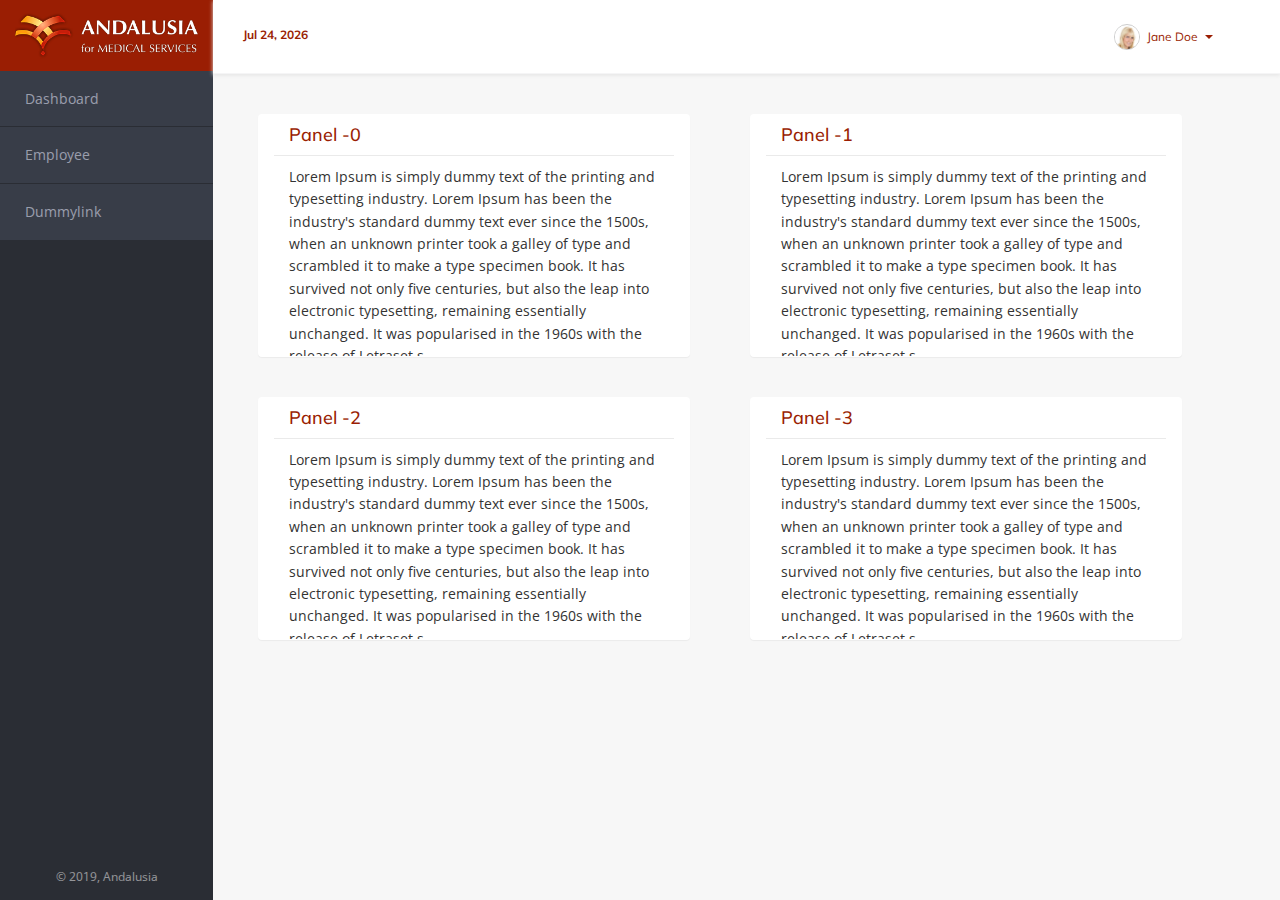
<file: index.html>
<!doctype html>
<html ng-app="ngTask">
	<head>
		<meta charset="utf-8">
		<title>UI Task</title>
		<meta name="viewport" content="width=device-width, initial-scale=1">
		<link rel="shortcut icon" href="favicon.ico">
		<!--styles-->
		<link href='https://fonts.googleapis.com/css?family=Roboto+Slab:400,700' rel='stylesheet'>
		<link rel="stylesheet" href="css/normalize.css">
		<link rel="stylesheet" href="css/bootstrap.min.css">
		<link rel="stylesheet" href="css/kendo.common.min.css">
		<link rel="stylesheet" href="css/kendo.silver.min.css">
		<!--fonts-->
		<link href="https://fonts.googleapis.com/css?family=Open+Sans:400,600" rel="stylesheet">
		<link href="https://fonts.googleapis.com/css?family=Muli:400,600,700" rel="stylesheet">
		<link rel="stylesheet" href="https://use.fontawesome.com/releases/v5.7.2/css/all.css" integrity="sha384-fnmOCqbTlWIlj8LyTjo7mOUStjsKC4pOpQbqyi7RrhN7udi9RwhKkMHpvLbHG9Sr" crossorigin="anonymous">
		<!--overrides-->
		<link rel="stylesheet" href="css/style.css">
	</head>
	<body>		
		<div class="container-fluid">
			<div class="row row-offcanvas row-offcanvas-left" ng-controller="headerCtrl">
				<div class="col-xs-2 sidebar sidebar-offcanvas">
					<sidebar></sidebar>
				</div>
				<div class="col-xs-10 allContent">
					<header></header>
					<div class="contentContainer">
						<ui-view></ui-view>
						<div class="clear"></div>
					</div>
				</div>
			</div>
		</div>	
		<!--angular jquery and kendo-->
		<script src="js/jquery.min.js"></script>
		<script src="js/angular.min.js"></script>
		<script src="js/angular-ui-router.js"></script>
		<script src="app.js"></script>	
		<!--angular controllers-->
		<script src="common/common.ctrl.js"></script>
		<script src="dashboard/dashboard.ctrl.js"></script>
		<script src="employee/employee.ctrl.js"></script>
		<script src="js/kendo.all.min.js"></script>
		<script src="js/angular-kendo.js"></script>
		<script src="js/bootstrap.min.js"></script>
	</body>
</html>
</file>
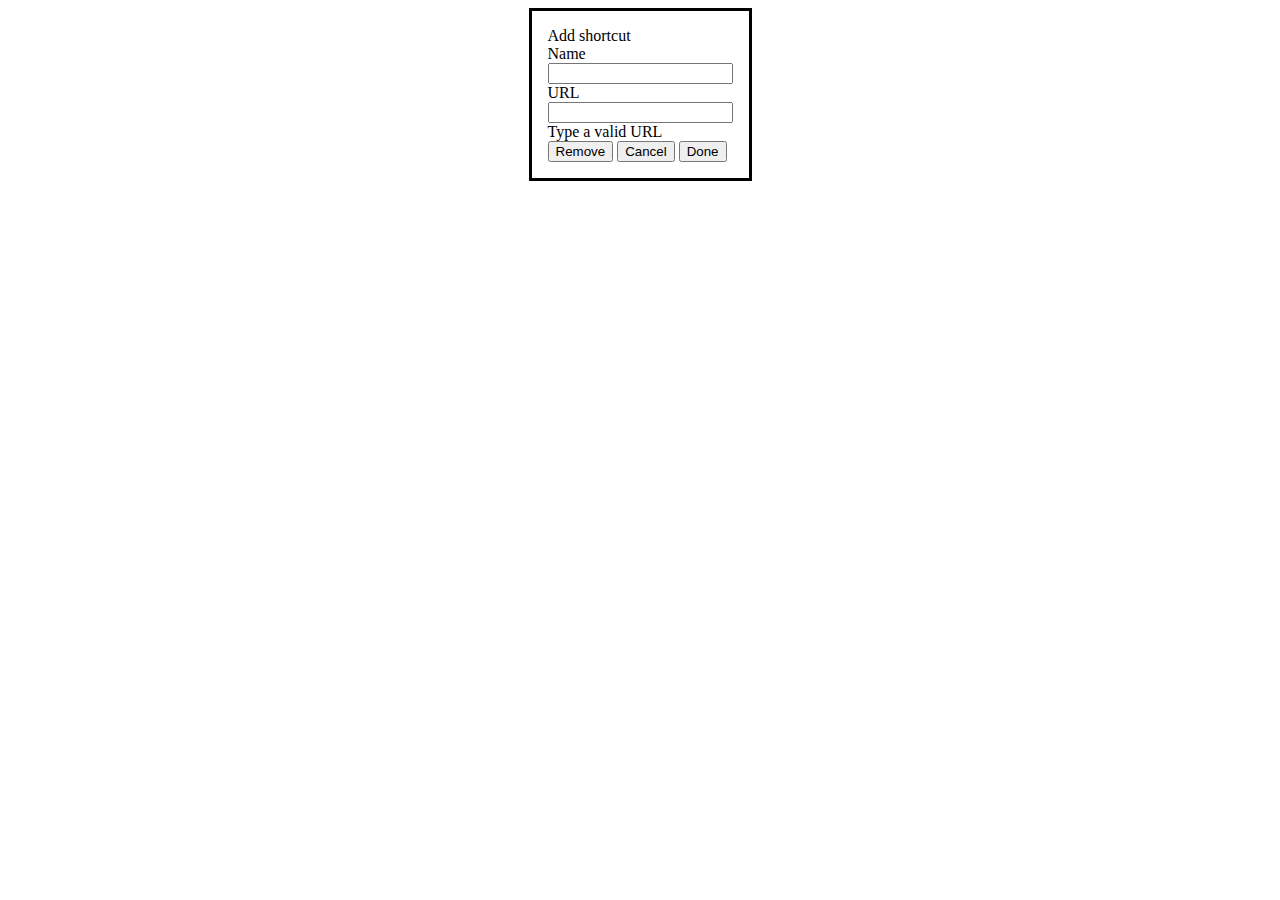
<file: css/fonts/New Tab_files/edit.html>
<!DOCTYPE html>
<!-- saved from url=(0200)chrome-search://most-visited/edit.html?addTitle=Add%20shortcut&editTitle=Edit%20shortcut&nameField=Name&urlField=URL&linkRemove=Remove&linkCancel=Cancel&linkDone=Done&invalidUrl=Type%20a%20valid%20URL -->
<html><!-- Copyright 2018 The Chromium Authors. All rights reserved.
     Use of this source code is governed by a BSD-style license that can be
     found in the LICENSE file. --><head><meta http-equiv="Content-Type" content="text/html; charset=UTF-8">
  <!--<base target="_top">--><base href="." target="_top">
  
  <link rel="stylesheet" type="text/css" href="chrome-search://most-visited/animations.css">
  <link rel="stylesheet" type="text/css" href="chrome-search://most-visited/edit.css">
  <script src="chrome-search://most-visited/utils.js"></script>
  <script src="chrome-search://most-visited/animations.js"></script>
  <script src="chrome-search://most-visited/edit.js"></script>
<title>Edit shortcut</title></head>
<body>
  <dialog id="edit-link-dialog" open="">
    <div id="dialog-title">Add shortcut</div>
    <form id="edit-form" action="chrome-search://most-visited/edit.html?addTitle=Add%20shortcut&amp;editTitle=Edit%20shortcut&amp;nameField=Name&amp;urlField=URL&amp;linkRemove=Remove&amp;linkCancel=Cancel&amp;linkDone=Done&amp;invalidUrl=Type%20a%20valid%20URL">
      <div id="title" class="field-container">
        <label id="title-field-name" class="field-title" aria-label="Name">Name</label>
        <div class="input-container">
          <input id="title-field" class="field-input" type="text" autocomplete="off" tabindex="0">
          <div class="underline"></div>
        </div>
      </div>
      <div id="url" class="field-container">
        <label id="url-field-name" class="field-title" aria-label="URL">URL</label>
        <div class="input-container">
          <input id="url-field" class="field-input" type="text" autocomplete="off" spellcheck="false" tabindex="0" required="">
          <div class="underline"></div>
        </div>
        <div id="invalid-url" class="error-msg">Type a valid URL</div>
      </div>
      <div class="buttons-container">
        <span>
          <button id="delete" class="secondary ripple" type="button" tabindex="0" title="Remove">Remove</button>
        </span>
        <span>
          <button id="cancel" class="secondary ripple" type="button" tabindex="0" title="Cancel" aria-label="Cancel">Cancel</button>
          <button type="submit" id="done" class="primary ripple" tabindex="0" title="Done">Done</button>
        </span>
      </div>
    </form>
  </dialog>


</body></html>
</file>
<file: css/style.css>
html, body, .container-fluid, .row {
    height: 100%;
}
body{
    font-family: 'Open Sans', sans-serif;
    line-height: 1.6;
}
.clear{
    clear: both;
}
h1, h2, h3, h4, h5{
    font-family: 'Muli', sans-serif;
    color: #9a1e03;
}
.row{
    display: flex;
    flex-wrap: wrap;
}
.row .sidebar,
.row .allContent, {
  display: flex;
  flex-direction: column;
}
/*header*/
.navbar-custom{
    background-color: #ffffff;
    border-color: #f5f5f6;
    margin-bottom: 0;
    position: relative;
    z-index: 1;
    box-shadow: 0px 1px 4px #e2e2e2;
    height: 74px;
} 
.commonHeader{
    display: flex;
    flex-wrap: wrap;
}
.commonHeader > [class*='col-']{
  display: flex;
  flex-direction: column;
}
.tDate{
    font-family: 'Muli', sans-serif;
}
.tDate p{
    line-height: 70px;
    margin: 0;
    color: #9a1e03;
    font-size: 12px;
    font-weight: 700;
}
.profile{
    flex-direction: row !important;
    line-height: 73px;
}
header .profpic{
    width: 26px;
    height: 26px;
    border-radius: 50px;
    border: 1px solid #ccc;
    overflow: hidden;
    line-height: 26px;
    margin: auto 7px;
}
.profpic img{
    width: 100%;
}
.profile span{
    font-family: 'Muli', sans-serif;
    color: #9a1e03;
    font-size: 12px;
}
.profile .dropdown button{
    border: none;
    margin: -5px 0 0 -5px;
    background: none;
}
.profile .dropdown button:focus{
    outline: none;
    border: none;
    box-shadow: none;
}
/*sidebarr*/
.sidebar{
    background-color: #2a2d34;
    padding: 0 0 20px 0;
}
.sidebar .logo{
    background-color: #9a1e03;
    padding: 7px 15px;
}
.sidebar ul{
    padding: 0;
}
.sidebar ul li{
    padding: 0;
    margin-bottom: 1px;
    background: #383d48;
}
.sidebar ul li a,
.sidebar ul li a:link,
.sidebar ul li a:active,
.sidebar ul li a:visited,
.sidebar ul li a:hover{
    display: block;
    padding: 15px;
    color: #dcdfee;
    text-transform: capitalize;
    opacity: 0.6;
    text-decoration: none;
}
.sidebar ul li a:hover{
    background: #383d48;
    opacity: 1;
}
.sidebar ul li a.active,
.sidebar ul li a.active:link,
.sidebar ul li a.active:active,
.sidebar ul li a.active:visited,
.sidebar ul li a.active:hover{    
    background: #495061;
    opacity: 1;
}
.sidebar ul li a .fas{
    margin-right: 10px;
    font-size: 16px;
}
/*footer*/
footer{
    position: absolute;
    bottom: 4px;
    width: 100%;
    font-size: 12px;
}
footer p{
    text-align: center;
    color: #fff;
    opacity: 0.5;
}
/*content*/
.contentContainer{
    margin-top: 20px;
    padding: 0 15px;
}
.allContent{
    background: #f7f7f7;
    padding: 0;
}
/*dashboard*/
.fullWidth{
	transition:all ease 0.5s;
	width: 89%;
}
.halfWidth{
	transition:all ease 0.5s;
	width: width: 41.66666667%;
}
.hide{
	display: none;
	transition:all ease 0.5s;
}
.panel{
    margin: 20px 30px;
}
.panelHeader{
    border-bottom: 1px solid #eaeaea;
}
.panelControls{
    line-height: 39px;
    text-align: right;
}
.panelControls a{
    margin: 0 5px;
    color: #9a1e03;
    cursor: pointer;
}
.panelBody{
    padding: 10px 15px;
    height: 200px;
    overflow: hidden;
}
/*Employee*/
.savedEmInfo{
    background: #f7f7f7;
    border-radius: 4px;
    padding: 10px 20px;
}
.savedEmInfo p{
    display: inline-block;
    width: 45%;
}
.k-gantt-toolbar .k-state-default, 
.k-grid .k-grouping-header, 
.k-grid-header, 
.k-grid-header-wrap, 
.k-grouping-header .k-group-indicator, 
.k-header, 
.k-pager-wrap, 
.k-pager-wrap .k-link, 
.k-pager-wrap .k-textbox,
.k-tabstrip-items .k-loading{
    border: none;
    background: none;
    width: 100%;
}
.k-tabstrip:focus{
    box-shadow: none;
}
.k-tabstrip-items{
    margin-bottom: 10px;
}
.k-tabstrip-items .k-state-default{
    margin-right: 10px;
    border: none;
    border-radius: 4px;
    background: #e4e4e4;
}
.k-tabstrip-items .k-state-default a{
    color: #a0a0a0 !important;
}
.k-panelbar .k-tabstrip-items .k-state-active, 
.k-tabstrip-items .k-state-active{
    background: #9a1e03;
}
.k-panelbar .k-tabstrip-items .k-state-active a, 
.k-tabstrip-items .k-state-active a{
    color: #fff !important;
}
.k-tabstrip .k-content.k-state-active {
    border: none;
    border-radius: 4px;
    padding: 25px;
}
form ul{
    padding: 0;
}
form li{
    list-style: none;
    display: inline-block;
    width: 42%;
    margin-right: 30px;
    margin-bottom: 30px;
}
form li span{
    font-weight: 600;
    display: block;
    margin-bottom: 5px;
}
form li span.k-required{
    display: inline-block;
    color: #9a1e03;
}
form li label{
    position: relative;
}
form li label,
form li label input{
    width: 100%  !important;
}
.k-multiselect-wrap, 
input.k-textbox, 
textarea.k-textbox{
    border: none;
    background: #f7f7f7;
    padding: 10px 0;
    font-size: 14px;
    font-weight: normal;
}
form li label input:hover{
    box-shadow: 0px 0px 3px #ccc !important;
}
.k-dateinput.k-state-disabled>.k-textbox:hover, 
.k-maskedtextbox.k-state-disabled>.k-textbox:hover{
    background: #f7f7f7;
    padding: 10px 0;
}
.k-widget.k-tooltip-validation{
    position: absolute;
    left: 0;
    bottom: -25px;
    color: #9a1e03;
    background: none;
    border: none;
    box-shadow: none;
    padding: 0;
    font-size: 11px;
}
.k-icon.k-warning{
    display: none;
}
.k-toolbar .k-split-button, 
span.k-colorpicker, 
span.k-combobox, 
span.k-datepicker, 
span.k-datetimepicker, 
span.k-dropdown, 
span.k-dropdowntree, 
span.k-numerictextbox, 
span.k-timepicker,
.k-autocomplete .k-input, 
.k-autocomplete.k-state-focused .k-input, 
.k-dropdown-wrap .k-input, 
.k-dropdown-wrap.k-state-focused .k-input, 
.k-multiselect-wrap, 
.k-numeric-wrap.k-state-focused .k-input, 
.k-picker-wrap.k-state-focused .k-input, 
.k-textbox>input,
.k-dropdown-wrap .k-select, 
.k-numeric-wrap .k-select, 
.k-picker-wrap .k-select{
    height: 43px;
    line-height: 43px;
    background: #f7f7f7;
    border: none;
}
.k-list li:first-child{
    display: none;
}
.k-autocomplete, 
.k-dropdown-wrap.k-state-default, 
.k-numeric-wrap.k-state-default, 
.k-picker-wrap.k-state-default,
.k-picker-wrap.k-state-hover{
    border: none;
    background: none;
}
.k-dropdown .k-dropdown-wrap .k-input,
.k-dropdown .k-dropdown-wrap .k-input:hover{
    color: #515967;
    font-size: 14px;
    font-weight: normal;
    line-height: 37px;
    box-shadow: none;
}
.k-listbox .k-item, 
.k-popup .k-list .k-item{
    padding: 7px 5px;
    color: #515967;
    font-weight: normal;
}
.k-listbox .k-item:hover, 
.k-popup .k-list .k-item:hover{
    cursor: pointer;
    background: #e8e8e8
}
.k-dropdown-wrap .k-input, .k-numeric-wrap .k-input, .k-picker-wrap .k-input {
    border-radius: 4px 0 0 4px;
    line-height: 35px;
    background: #f7f7f7;
    font-weight: normal;
}
::-webkit-input-placeholder { /* Chrome/Opera/Safari */
    color: #afafaf;
    font-weight: normal;
}
::-moz-placeholder { /* Firefox 19+ */
    color: #afafaf;
    font-weight: normal;
}
:-ms-input-placeholder { /* IE 10+ */
    color: #afafaf;
    font-weight: normal;
}
:-moz-placeholder { /* Firefox 18- */
    color: #afafaf;
    font-weight: normal;
}
.k-animation-container {
   width: 420px !important;
   margin-top: 5px;
}
.k-checkbox-label, .k-radio-label{
    margin-top: 10px;
    margin-bottom: 10px;
}
.k-radio-label:before {
    border-color: #9a1e03;
}
.k-radio:checked+.k-radio-label:after {
    background-color: #9a1e03;
}
.k-radio:focus+.k-radio-label:before {
    border-color: #9a1e03;
    box-shadow: 0 0 3px 0 #9a1e03;
}
form button.btn,
form button.btn:hover,
form button.btn:focus{
    background: #9a1e03;
    color: #fff;
    border: none;
    padding: 5px 20px;
}
.input-group .form-control:last-child, 
.input-group-addon:last-child, 
.input-group-btn:first-child>.btn-group:not(:first-child)>.btn, 
.input-group-btn:first-child>.btn:not(:first-child), 
.input-group-btn:last-child>.btn, 
.input-group-btn:last-child>.btn-group>.btn, 
.input-group-btn:last-child>.dropdown-toggle{
    border-radius: 4px !important;
    margin-right: 7px;
}
.k-list>.k-state-focused.k-state-selected, 
.k-listview>.k-state-focused.k-state-selected, 
.k-state-focused.k-state-selected, 
td.k-state-focused.k-state-selected {
    box-shadow: none;
    background: none;
}
form a.btn,
form a.btn:hover,
form a.btn:focus{
    border: none;
    border-radius: 4px;
    background: #e4e4e4;
    margin-left: 7px;
    box-shadow: none;
    color: #a0a0a0;
}
p.help-block{
    position: absolute;
    left: 0;
    bottom: -25px;
    color: #9a1e03;
    background: none;
    border: none;
    box-shadow: none;
    padding: 0;
    font-size: 11px;
}
.emResult{
    width: 100%
}
.emResult tr{
    background: #f7f7f7;
}
.emResult tr td{
    padding: 10px;
}
.emResult tr:nth-child(even){
    background: #fbfbfb;
}
/*grid*/
#grid{
    border: none;
    background: #f7f7f7;
    overflow: hidden;
}
input[type=checkbox]{
    width: 15px;
    height: 15px;
}
.k-grid tr:hover{
    background: none;
}
.k-filter-row th, .k-grid-header th.k-header{
    border: none;
    font-weight: 600;
    text-transform: capitalize;
    font-family: 'Muli', sans-serif;
    color: #9a1e03;
}
.k-filter-row th, .k-grid-header th.k-header{
    width: 174px;
}
.k-filter-row th, .k-grid-header th.k-header:last-child{
    width: 186px;
}
div.k-grid-header{
    border-bottom: 1px solid #dedee0;
}
/*small screen*/
@media screen and (max-width: 767px) {
    .row-offcanvas {
        position: relative;
        -webkit-transition: all 0.25s ease-out;
        -moz-transition: all 0.25s ease-out;
        transition: all 0.25s ease-out;
    }
    .row-offcanvas-left.active  .sidebar-offcanvas{
        left: 0;
    }
    .sidebar-offcanvas {
        position: fixed;
        top: 74px;
        width: 41.6%;
        z-index: 2;
        left: -41.6%;
        height: 100%;
    }
    #sidebar {
        padding-top:0;
    }
    .allContent{
        width: 100%;
    }
    .navbar-toggle .icon-bar{
        background: #d4d4d4;
    }
    .navbar-custom{
        position: fixed;
        z-index: 2;
        width: 100%;
    }
    .contentContainer{
        margin-top: 125px;
    }
}
</file>
<file: css/kendo.common.min.css>
/** 
 * Kendo UI v2019.1.220 (http://www.telerik.com/kendo-ui)                                                                                                                                               
 * Copyright 2019 Progress Software Corporation and/or one of its subsidiaries or affiliates. All rights reserved.                                                                                      
 *                                                                                                                                                                                                      
 * Kendo UI commercial licenses may be obtained at                                                                                                                                                      
 * http://www.telerik.com/purchase/license-agreement/kendo-ui-complete                                                                                                                                  
 * If you do not own a commercial license, this file shall be governed by the trial license terms.                                                                                                      
                                                                                                                                                                                                       
                                                                                                                                                                                                       
                                                                                                                                                                                                       
                                                                                                                                                                                                       
                                                                                                                                                                                                       
                                                                                                                                                                                                       
                                                                                                                                                                                                       
                                                                                                                                                                                                       
                                                                                                                                                                                                       
                                                                                                                                                                                                       
                                                                                                                                                                                                       
                                                                                                                                                                                                       
                                                                                                                                                                                                       
                                                                                                                                                                                                       
                                                                                                                                                                                                       

*/.k-flex-wrap{-ms-flex-wrap:wrap;flex-wrap:wrap}.k-flex-nowrap{-ms-flex-wrap:nowrap;flex-wrap:nowrap}.k-flex-wrap-reverse{-ms-flex-wrap:wrap-reverse;flex-wrap:wrap-reverse}.k-flex{-ms-flex:1 1 0px;flex:1 1 0}.k-flex-auto{-ms-flex:1 1 auto;flex:1 1 auto}.k-no-flex{-ms-flex:0 0 0px;flex:0 0 0}.k-no-flex-auto{-ms-flex:0 0 auto;flex:0 0 auto}.k-flex-grow{-ms-flex-positive:1;flex-grow:1}.k-no-flex-grow{-ms-flex-positive:0;flex-grow:0}.k-flex-shrink{-ms-flex-negative:1;flex-shrink:1}.k-no-flex-shrink{-ms-flex-negative:0;flex-shrink:0}.k-align-items-start{-ms-flex-align:start;align-items:flex-start}.k-align-items-end{-ms-flex-align:end;align-items:flex-end}.k-align-items-center{-ms-flex-align:center;align-items:center}.k-align-items-stretch{-ms-flex-align:stretch;align-items:stretch}.k-align-items-baseline{-ms-flex-align:baseline;align-items:baseline}.k-align-content-start{-ms-flex-line-pack:start;align-content:flex-start}.k-align-content-end{-ms-flex-line-pack:end;align-content:flex-end}.k-align-content-center{-ms-flex-line-pack:center;align-content:center}.k-align-content-stretch{-ms-flex-line-pack:stretch;align-content:stretch}.k-align-content-baseline{-ms-flex-line-pack:baseline;align-content:baseline}.k-align-self-start{-ms-flex-item-align:start;align-self:flex-start}.k-align-self-end{-ms-flex-item-align:end;align-self:flex-end}.k-align-self-center{-ms-flex-item-align:center;align-self:center}.k-align-self-stretch{-ms-flex-item-align:stretch;align-self:stretch}.k-align-self-baseline{-ms-flex-item-align:baseline;align-self:baseline}.k-justify-content-start{-ms-flex-pack:start;justify-content:flex-start}.k-justify-content-end{-ms-flex-pack:end;justify-content:flex-end}.k-justify-content-center{-ms-flex-pack:center;justify-content:center}.k-justify-content-between{-ms-flex-pack:justify;justify-content:space-between}.k-justify-content-around{-ms-flex-pack:distribute;justify-content:space-around}.k-justify-content-evenly{-ms-flex-pack:space-evenly;justify-content:space-evenly}.fake{color:red}.k-common-test-class{opacity:0}.k-reset{margin:0;padding:0;border:0;outline:0;text-decoration:none;font-size:100%;list-style:none}.k-floatwrap:after,.k-grid-toolbar:after,.k-slider-items:after{content:"";display:block;clear:both;visibility:hidden;height:0;overflow:hidden}.k-floatwrap,.k-grid-toolbar,.k-slider-items{display:inline-block}.k-floatwrap,.k-grid-toolbar,.k-slider-items{display:block}.k-autocomplete,.k-autocomplete.k-state-hover,.k-block,.k-draghandle,.k-dropdown-wrap,.k-dropdown-wrap.k-state-hover,.k-grid-header,.k-grouping-header,.k-header,.k-link.k-state-hover,.k-numeric-wrap,.k-numeric-wrap.k-state-hover,.k-pager-wrap,.k-picker-wrap,.k-picker-wrap.k-state-hover,.k-tabstrip-items .k-item,.k-textbox,.k-textbox:hover,.k-toolbar,.k-tooltip{background-repeat:repeat;background-position:0 center}.k-link:hover{text-decoration:none}.k-state-highlight>.k-link{color:inherit}.k-input[type=text],.k-input[type=number],.k-multiselect .k-input,.k-picker-wrap .k-input,.k-textbox,.k-textbox>input{font-size:100%;font-family:inherit;border-style:solid;border-width:1px;-webkit-appearance:none}.k-block,.k-draghandle,.k-inline-block,.k-widget{border-style:solid;border-width:1px;-webkit-appearance:none}.k-block,.k-widget{line-height:normal;outline:0}.k-list-filter ::-ms-clear,.k-widget .k-input::-ms-clear{width:0;height:0}.k-block,.k-content,.k-grid,.k-header-column-menu,.k-panelbar,.k-slider,.k-splitter,.k-treeview,.k-widget{outline:0;-webkit-tap-highlight-color:transparent}.k-block,.k-calendar,.k-grid-header .k-i-link-horizontal,.k-header-column-menu,.k-pager-wrap,.k-slider,.k-splitbar,.k-treeview{-webkit-touch-callout:none}.k-header-column-menu{color:inhert}.k-block{padding:2px}.k-block>.k-header{margin:-2px 0 10px -2px;padding:.3em 2px;width:100%;border-bottom-style:solid;border-bottom-width:1px;font-size:1.2em;white-space:nowrap;min-height:16px;position:relative}a.k-button-expand{display:block}button.k-button-expand,input[type=submit].k-button-expand,input[type=button].k-button-expand,input[type=reset].k-button-expand{width:100%}.k-toolbar .k-button-icontext{padding-right:.8em}.k-link{cursor:pointer;outline:0;text-decoration:none}.k-grid-header span.k-link{cursor:default}.k-state-disabled,.k-state-disabled .k-draghandle,.k-state-disabled .k-icon,.k-state-disabled .k-link,.k-state-disabled .k-upload-button input{cursor:default!important;pointer-events:none;outline:0}.k-state-disabled{opacity:.7}.k-state-disabled>.k-button{opacity:1}@media print{.k-state-disabled,.k-state-disabled .k-input{opacity:1!important}}.k-state-error{border-style:ridge}.k-state-empty{font-style:italic}.k-icon.k-i-none{background-image:none!important}.k-image{border:0}.k-badge{max-width:100%;font-size:.7em;line-height:2em;margin-left:6px;padding:0 6px;text-align:center;overflow:hidden;text-overflow:ellipsis;box-sizing:border-box}html .k-success-colored{color:#507f50;border-color:#d0dfd0;background-color:#f0fff0}html .k-info-colored{color:#50607f;border-color:#d0d9df;background-color:#f0f9ff}html .k-error-colored{color:#7f5050;border-color:#dfd0d0;background-color:#fff0f0}.k-inline-block{padding:0 2px}.k-loading,.k-loading-image{background-color:transparent;background-repeat:no-repeat;background-position:center center}.k-icon.k-i-loading{background-color:transparent;background-repeat:no-repeat;background-position:center center}.k-icon.k-i-loading::before{content:"";display:none}.k-loading-image,.k-loading-mask,.k-loading-text{position:absolute}.k-loading-mask{z-index:100}.k-loading-mask.k-opaque .k-loading-color{opacity:1}.k-loading-mask .k-loading-progress{margin:auto;position:absolute;top:0;bottom:0;left:0;right:0}.k-loading-text{text-indent:-4000px;text-align:center}.k-loading-color,.k-loading-image{width:100%;height:100%}.k-loading-image{top:0;left:0;z-index:2}.k-loading-color{filter:alpha(opacity=30);opacity:.3}.k-content-frame{border:0;width:100%;height:100%}.k-pane>.k-splitter-overlay{filter:alpha(opacity=0);opacity:0;position:absolute}.k-drag-clue{position:absolute;z-index:10003;border-style:solid;border-width:1px;font-size:.9em;padding:.2em .4em;white-space:nowrap;cursor:default}.k-item.k-drag-clue{font-size:inherit}.k-drag-status{margin-top:-3px;margin-right:4px;vertical-align:middle}.k-reorder-cue{position:absolute;width:1px;overflow:visible}.k-reorder-cue .k-icon{position:absolute;left:-4px;width:8px;height:4px}.k-reorder-cue .k-i-arrow-60-down{top:-4px}.k-reorder-cue .k-i-arrow-60-up{bottom:-4px}.k-scrollbar{position:absolute;overflow:scroll}.k-scrollbar-vertical{top:0;right:0;width:17px;height:100%;overflow-x:hidden}.k-touch-scrollbar{display:none;position:absolute;z-index:200000;height:8px;width:8px;border:1px solid #8a8a8a;background-color:#858585}@media only screen and (-webkit-min-device-pixel-ratio:2){body .k-touch-scrollbar{height:12px;width:12px;border-radius:7px}}.k-virtual-scrollable-wrap{overflow-x:auto}.k-current-time{background:red;position:absolute}.k-current-time-arrow-down{width:0;height:0;background:0 0;border-bottom:4px solid transparent;border-top:4px solid red;border-left:4px solid transparent;border-right:4px solid transparent}.k-current-time-arrow-left{width:0;height:0;background:0 0;border-bottom:4px solid transparent;border-top:4px solid transparent;border-left:4px solid transparent;border-right:4px solid red}.k-current-time-arrow-right{width:0;height:0;background:0 0;border-bottom:4px solid transparent;border-top:4px solid transparent;border-left:4px solid red;border-right:4px solid transparent}.k-animation-container,.k-animation-container *,.k-animation-container :after,.k-block .k-header,.k-dialog .k-window-content,.k-list-container,.k-widget,.k-widget *,.k-widget :before{box-sizing:content-box}.k-autocomplete,.k-block,.k-edit-cell .k-widget,.k-grid-edit-row .k-widget,.k-grid-edit-row .text-box,.k-tabstrip>.k-content>.km-scroll-container,.k-textbox,.km-actionsheet>li,.km-shim,div.k-window-content{box-sizing:border-box}.input-group .form-control{box-sizing:border-box}.form-control.k-widget{padding:0}.km-widget,.km-widget *{-moz-background-clip:border-box;-webkit-background-clip:border-box;background-clip:border-box}.k-radio,input.k-checkbox{display:inline;opacity:0;width:0;margin:0;-webkit-appearance:none;overflow:hidden}.k-ff .k-radio,.k-ff input.k-checkbox{position:absolute}.k-checkbox-label,.k-radio-label{display:inline-block;position:relative;padding-left:25.2px;vertical-align:top;line-height:16px;cursor:pointer;border-style:solid;border-width:0}.k-checkbox-label:before{font:14px WebComponentsIcons,monospace;content:"";position:absolute;top:0;left:0;border-width:1px;border-style:solid;width:14px;height:14px;font-size:14px;line-height:14px;text-align:center}.k-checkbox:indeterminate+.k-checkbox-label:after{content:"";position:absolute;left:8px;top:8px;-webkit-transform:translate(-50%,-50%);-ms-transform:translate(-50%,-50%);transform:translate(-50%,-50%);border-width:1px;border-style:solid;width:8px;height:8px;font-size:14px;text-align:center;content:" "}.k-checkbox:checked+.k-checkbox-label:before{content:"\e118"}.k-checkbox:disabled+.k-checkbox-label{cursor:auto}.k-radio-label:before{content:"";position:absolute;top:0;left:0;width:14px;height:14px;border-style:solid}.k-radio:checked+.k-radio-label:after{content:"";width:10px;height:10px;position:absolute;top:3px;left:3px}.k-radio:disabled+.k-radio-label{cursor:auto}.k-rtl .k-checkbox-label,.k-rtl .k-radio-label{padding-left:0;padding-right:25.2px}.k-rtl .k-checkbox-label:before,.k-rtl .k-radio-label:before{right:0}.k-rtl .k-radio:checked+.k-radio-label:after{right:3px}input.k-checkbox+label{-webkit-user-select:none}.k-pdf-export-shadow{position:absolute;overflow:hidden;left:-15000px;width:14400px}.km-native-scroller{overflow:auto;-webkit-overflow-scrolling:touch;-ms-touch-action:pan-x pan-y;-ms-overflow-style:-ms-autohiding-scrollbar;-ms-scroll-snap-type:proximity}.k-hr{margin:.5em auto;padding:0;height:0;border-width:1px 0 0;border-style:solid;display:block;float:none;clear:both}.k-icon,.k-tool-icon{position:relative;display:inline-block;overflow:hidden;width:1em;height:1em;text-align:center;vertical-align:middle;background-image:none;font:16px/1 WebComponentsIcons;speak:none;font-variant:normal;text-transform:none;text-indent:0;-webkit-font-smoothing:antialiased;-moz-osx-font-smoothing:grayscale;color:inherit}.k-column-menu .k-sprite,.k-gantt-views>.k-current-view>.k-link:after,.k-grid-mobile .k-resize-handle-inner:after,.k-grid-mobile .k-resize-handle-inner:before,.k-i-drag-and-drop,.k-pager-numbers .k-current-page .k-link:after,.k-scheduler-toolbar>ul.k-scheduler-views>li.k-current-view>.k-link:after{position:relative;display:inline-block;overflow:hidden;width:1em;height:1em;text-align:center;vertical-align:middle;background-image:none;font:16px/1 WebComponentsIcons;speak:none;font-variant:normal;text-transform:none;text-indent:0;-webkit-font-smoothing:antialiased;-moz-osx-font-smoothing:grayscale}.k-icon:before{margin:auto;width:1em;height:1em;line-height:1;display:inline-block;position:absolute;top:0;bottom:0;left:0;right:0}.k-button.k-button-icon .k-icon,.k-grid-filter .k-icon,.k-header .k-icon{text-indent:-99999px;overflow:hidden}.k-button.k-button-icon .k-icon:before,.k-grid-filter .k-icon:before,.k-header .k-icon:before{text-indent:0}.k-sprite{width:16px;height:16px;font-size:0;line-height:0;text-align:center;background-repeat:no-repeat;background-color:transparent;display:inline-block;vertical-align:middle;overflow:hidden;-ms-high-contrast-adjust:none}.k-list-container .k-footer:after,.k-list-container .k-footer:before{content:"";display:block;overflow:hidden}.k-reorder-cue{position:absolute}.k-reorder-cue::after,.k-reorder-cue::before{content:"";width:0;height:0;border:3px solid transparent;position:absolute;-webkit-transform:translateX(-50%);-ms-transform:translateX(-50%);transform:translateX(-50%)}.k-reorder-cue::before{border-bottom-width:0;border-top-color:currentColor;top:-4px}.k-reorder-cue::after{border-top-width:0;border-bottom-color:currentColor;bottom:-4px}.k-flip-h{-webkit-transform:scaleX(-1);-ms-transform:scaleX(-1);transform:scaleX(-1)}.k-flip-v{-webkit-transform:scaleY(-1);-ms-transform:scaleY(-1);transform:scaleY(-1)}.k-flip-h.k-flip-v{-webkit-transform:scale(-1,-1);-ms-transform:scale(-1,-1);transform:scale(-1,-1)}.k-button{margin:0;padding:4px 8px;box-sizing:border-box;border-width:1px;border-style:solid;background-repeat:repeat-x;background-position:0 center;font:inherit;line-height:1.42857143;text-align:center;text-decoration:none;display:-ms-inline-flexbox;display:inline-flex;overflow:hidden;-ms-flex-align:center;align-items:center;-ms-flex-pack:center;justify-content:center;vertical-align:middle;-webkit-user-select:none;-moz-user-select:none;-ms-user-select:none;user-select:none;cursor:pointer;outline:0;-webkit-appearance:none;position:relative}.k-no-flexbox .k-button{display:inline-block}.k-button::-moz-focus-inner{padding:0;border:0;outline:0}.k-button:focus,.k-button:hover{text-decoration:none;outline:0}.k-button .k-text{overflow:hidden}.k-button .k-icon,.k-button .k-image,.k-button .k-sprite{color:inherit;-ms-flex-item-align:center;align-self:center;pointer-events:none}.k-button-icontext{overflow:visible}.k-button-icontext .k-icon,.k-button-icontext .k-image,.k-button-icontext .k-sprite{margin-right:3px;margin-right:.1875em;margin-left:-2px;margin-left:-.125em}.k-button.k-state-disabled,.k-button[disabled],.k-state-disabled .k-button{cursor:default;outline:0;box-shadow:none}.k-ie9 .k-button{display:inline-block}a.k-button-expand{display:block}button.k-button-expand,input[type=submit].k-button-expand,input[type=button].k-button-expand,input[type=reset].k-button-expand{width:100%}.k-button-icon{height:calc(1.4285714286em + 10px)}.k-split-button-arrow{display:inline-block}.k-button-icon,.k-split-button-arrow{width:calc(1.4285714286em + 10px);padding:4px 4px}.k-overflow-group .k-button-icon{width:auto}.k-button.k-bare,.k-button.k-flat{border-color:transparent!important;color:inherit;background:0 0!important;box-shadow:none!important;transition:color .2s ease-in-out}.k-button.k-bare.k-state-active,.k-button.k-bare.k-state-hover,.k-button.k-bare:active,.k-button.k-bare:hover,.k-button.k-bare:hover.k-state-active,.k-button.k-bare:hover:active,.k-button.k-flat.k-state-active,.k-button.k-flat.k-state-hover,.k-button.k-flat:active,.k-button.k-flat:hover,.k-button.k-flat:hover.k-state-active,.k-button.k-flat:hover:active{color:inherit}.k-button.k-bare::before,.k-button.k-flat::before{display:block}.k-button.k-bare::after,.k-button.k-flat::after{display:block}.k-button.k-bare.k-state-focused::after,.k-button.k-bare:focus::after,.k-button.k-flat.k-state-focused::after,.k-button.k-flat:focus::after{box-shadow:inset 0 0 0 2px currentColor;opacity:.12}.k-button.k-bare.k-state-disabled,.k-button.k-bare[disabled],.k-button.k-flat.k-state-disabled,.k-button.k-flat[disabled],.k-state-disabled .k-button.k-bare,.k-state-disabled .k-button.k-flat{pointer-events:none}.k-button::before{border-radius:inherit;content:"";background:currentColor;opacity:0;display:none;pointer-events:none;position:absolute;left:0;right:0;top:0;bottom:0;z-index:0;transition:opacity .2s ease-in-out}.k-button.k-state-hover::before,.k-button:hover::before{opacity:.08}.k-button.k-no-focus:not(.k-state-hover)::before,.k-button.k-no-focus:not(:hover)::before{opacity:0}.k-button.k-state-active::before,.k-button:active::before{opacity:.16}.k-button.k-state-selected::before{opacity:.2}.k-button::after{border-radius:inherit;content:"";opacity:0;display:none;pointer-events:none;position:absolute;left:0;right:0;top:0;bottom:0;z-index:0;transition:opacity .2s ease-in-out}.k-button-group{margin:0;padding:0;border-width:0;list-style:none;white-space:nowrap;display:-ms-inline-flexbox;display:inline-flex;-ms-flex-direction:row;flex-direction:row;vertical-align:middle;position:relative;-ms-flex-wrap:nowrap;flex-wrap:nowrap}.k-button-group .k-button{position:relative}.k-button-group .k-button+.k-button{margin-left:-1px}.k-button-group.k-button-group-stretched .k-button{-ms-flex:1 0 auto;flex:1 0 auto}.k-button-group .k-button.k-state-active,.k-button-group .k-button:active{z-index:2}.k-button-group .k-button.k-state-hover,.k-button-group .k-button:hover{z-index:3}.k-button-group .k-button.k-state-disabled,.k-button-group.k-state-disabled .k-button{z-index:auto}.k-button-group .k-button.k-state-focused,.k-button-group .k-button:focus{z-index:4}.k-button-group label input[type=radio],.k-button-group label input[type=checkbox],.k-button-group>input[type=radio],.k-button-group>input[type=checkbox]{margin:0;padding:0;clip:rect(0,0,0,0);position:absolute;pointer-events:none}.k-overflow-container .k-overflow-tool-group{display:block}.k-rtl .k-button-group .k-button{margin-left:0}.k-rtl .k-button-group .k-button+.k-button{margin-right:-1px}.k-no-flexbox .k-button-group{display:inline-block}.k-no-flexbox .k-button-group:after{content:"";display:block;clear:both}.k-no-flexbox .k-button-group .k-button{display:inline-block;vertical-align:top}.k-action-buttons{margin:1em 0 0;padding:6px 8px;text-align:right;position:relative;clear:both}.k-action-buttons .k-button{min-width:75px}.k-action-buttons .k-button+.k-button{margin-left:6px}.k-action-buttons .k-button.k-left{float:left;margin:0 0 0 1em}.k-rpanel-left{-webkit-transform:translateX(-100%) translateZ(0);-ms-transform:translateX(-100%) translateZ(0);transform:translateX(-100%) translateZ(0);left:0}.k-rpanel-right{-webkit-transform:translateX(100%) translateZ(0);-ms-transform:translateX(100%) translateZ(0);transform:translateX(100%) translateZ(0);right:0}.k-rpanel-left,.k-rpanel-right{position:fixed;display:block;overflow:auto;min-width:320px;height:100%;top:0}.k-rpanel-left.k-rpanel-expanded,.k-rpanel-right.k-rpanel-expanded{-webkit-transform:translateX(0) translateZ(0);-ms-transform:translateX(0) translateZ(0);transform:translateX(0) translateZ(0)}.k-rpanel-left+*,.k-rpanel-right+*{overflow:auto}.k-ie9 .k-rpanel-left{left:-100%}.k-ie9 .k-rpanel-left.k-rpanel-expanded{left:0}.k-rpanel-top{position:static;max-height:0}.k-rpanel-top.k-rpanel-expanded{max-height:568px;overflow:visible!important}.k-edit-form{margin:0;padding:0}.k-window>div.k-popup-edit-form{padding:1em 0}.k-grid-edit-row .k-edit-form td{border-bottom-width:0}.k-edit-form-container{position:relative;width:400px}.k-edit-form-container .editor-label,.k-edit-label{float:left;clear:both;width:30%;padding:.4em 0 1em;margin-left:2%;text-align:right}.k-edit-field,.k-edit-form-container .editor-field{float:right;clear:right;width:60%;margin-right:2%;padding:0 0 .6em}.k-edit-field>input[type=radio],.k-edit-field>input[type=checkbox]{margin-top:.4em}.k-edit-form-container .k-button{margin:0 .16em}.k-edit-field>.k-button:first-child,.k-edit-field>input[type=radio]:first-child,.k-edit-field>input[type=checkbox]:first-child,.k-edit-field>label:first-child>input[type=checkbox]{margin-left:0}.k-edit-form-container .k-edit-buttons{clear:both;text-align:right;border-width:1px 0 0;border-style:solid;position:relative;bottom:-1em;padding:.6em}.k-window{padding:0;border-width:1px;border-style:solid;display:inline-block;position:absolute;z-index:10001}.k-window .k-overlay{position:absolute;opacity:0}.k-window-sm{width:300px}.k-window-md{width:800px}.k-window-lg{width:1200px}.k-window-titlebar{padding:8px 12px;border-width:0 0 1px;border-style:solid;width:100%;box-sizing:border-box;white-space:nowrap;min-height:16px}.k-window-title{font-size:1.2em;line-height:1.25;display:block;text-overflow:ellipsis;overflow:hidden;cursor:default}.k-window-title::before{content:"";display:inline-block}.k-window-titlebar .k-window-actions{position:absolute;top:4px;right:6px}.k-window-titlebar .k-window-action{padding:2px;width:20px;height:20px;border-width:0;box-sizing:content-box;opacity:.7}.k-window-titlebar .k-window-action:hover{opacity:1}.k-prompt-container,.k-window-content{padding:12px 12px;height:100%;overflow:auto;position:relative;outline:0}.k-window-content+.k-prompt-container{margin-top:-12px}.k-prompt-container .k-textbox{width:100%}.k-window-iframecontent{padding:0;overflow:visible}.k-window-iframecontent .k-content-frame{vertical-align:top;border:0;width:100%;height:100%}.k-window-content>.km-scroll-container{height:100%}.k-window>.k-resize-handle{position:absolute;z-index:1;background-color:#fff;font-size:0;line-height:6px;opacity:0;zoom:1}.k-resize-n{top:-3px;left:0;width:100%;height:6px;cursor:n-resize}.k-resize-e{top:0;right:-3px;width:6px;height:100%;cursor:e-resize}.k-resize-s{bottom:-3px;left:0;width:100%;height:6px;cursor:s-resize}.k-resize-w{top:0;left:-3px;width:6px;height:100%;cursor:w-resize}.k-resize-se{bottom:-3px;right:-3px;width:6px;height:6px;cursor:se-resize}.k-resize-sw{bottom:-3px;left:-3px;width:6px;height:6px;cursor:sw-resize}.k-resize-ne{top:-3px;right:-3px;width:6px;height:6px;cursor:ne-resize}.k-resize-nw{top:-3px;left:-3px;width:6px;height:6px;cursor:nw-resize}.k-overlay{position:fixed;top:0;left:0;z-index:10001;width:100%;height:100%;background-color:#000;opacity:.5;-webkit-backface-visibility:hidden}.k-window-content>.k-action-buttons,.k-window>.k-action-buttons{border-width:1px 0 0;border-style:solid}.k-tabstrip{margin:0;padding:0;zoom:1;position:relative}.k-tabstrip-items{padding:.3em .3em 0}.k-tabstrip-scrollable .k-tabstrip-items{white-space:nowrap;overflow:hidden}.k-tabstrip>.k-button.k-bare{position:absolute;top:.27em;z-index:2;-webkit-user-select:none;-moz-user-select:none;-ms-user-select:none;user-select:none}.k-tabstrip-bottom>.k-button.k-bare{top:auto;bottom:.15em}.k-tabstrip-prev{left:.4em}.k-tabstrip-next{right:.4em}.k-panelbar .k-tabstrip-items .k-item,.k-tabstrip-items .k-item{list-style-type:none;display:inline-block;position:relative;border-style:solid;border-width:1px 1px 0;padding:0;vertical-align:top}.k-tabstrip-items>.k-item{overflow:hidden}.k-panelbar .k-tabstrip-items .k-state-active,.k-tabstrip-items .k-state-active,.k-tabstrip-items .k-tab-on-top{margin-bottom:-1px;padding-bottom:1px}.k-panelbar .k-tabstrip-items .k-item,.k-tabstrip-top>.k-tabstrip-items .k-item{margin:0 -1px 0 0}.k-panelbar .k-tabstrip-top>.k-tabstrip-items .k-state-active,.k-tabstrip-top>.k-tabstrip-items .k-state-active{border-bottom-width:1px;margin-bottom:-1px;padding-bottom:0}.k-tabstrip-items .k-tab-on-top{z-index:1}.k-panelbar .k-tabstrip-items .k-link,.k-tabstrip-items .k-link{display:inline-block;border-bottom-width:0;padding:.5em .92em}.k-panelbar .k-tabstrip-items .k-icon,.k-tabstrip-items .k-icon{margin:-1px 4px 0 -3px;vertical-align:top}.k-panelbar .k-tabstrip-items .k-item .k-image,.k-panelbar .k-tabstrip-items .k-item .k-sprite,.k-tabstrip-items .k-item .k-image,.k-tabstrip-items .k-item .k-sprite{margin:-3px 3px 0 -6px;vertical-align:middle}.k-tabstrip-items .k-loading{top:0;left:0;height:0;width:20%;position:absolute;background:0 0;border-top:1px solid transparent;border-color:inherit;transition:width .2s linear;transition:"width 200ms linear";-webkit-animation:k-tab-loader 1s ease-in-out infinite;animation:k-tab-loader 1s ease-in-out infinite}.k-tabstrip-items .k-progress{-webkit-animation:none;animation:none}.k-tabstrip-items .k-loading.k-complete{width:100%;-webkit-animation:none;animation:none}.k-panelbar .k-tabstrip>.k-content,.k-tabstrip>.k-content{position:static;border-style:solid;border-width:1px;margin:0 .286em .3em;padding:.92em;zoom:1}.k-tabstrip>.k-content{display:none;overflow:auto}.k-tabstrip>.k-content.km-scroll-wrapper{padding:0}.k-tabstrip>.k-content>.km-scroll-container{padding:.3em .92em}@-webkit-keyframes k-tab-loader{0%{left:0}50%{left:80%}100%{left:0}}@keyframes k-tab-loader{0%{left:0}50%{left:80%}100%{left:0}}.k-tabstrip-left>div.k-content,.k-tabstrip-right>div.k-content{margin:.286em .3em}.k-tabstrip-left>.k-tabstrip-items .k-item,.k-tabstrip-right>.k-tabstrip-items .k-item{display:block;margin-bottom:-1px}.k-tabstrip-left>.k-tabstrip-items .k-link,.k-tabstrip-right>.k-tabstrip-items .k-link{display:block}.k-panelbar .k-tabstrip-left>.k-tabstrip-items .k-state-active,.k-panelbar .k-tabstrip-right>.k-tabstrip-items .k-state-active,.k-tabstrip-left>.k-tabstrip-items .k-state-active,.k-tabstrip-left>.k-tabstrip-items .k-tab-on-top,.k-tabstrip-right>.k-tabstrip-items .k-state-active,.k-tabstrip-right>.k-tabstrip-items .k-tab-on-top{margin-bottom:-1px;padding-bottom:0}.k-tabstrip-left>.k-tabstrip-items{float:left;padding:.25em 0 .3em .3em}.k-tabstrip-left>.k-tabstrip-items .k-item{border-width:1px 0 1px 1px;border-radius:3px 0 0 3px}.k-tabstrip-left>.k-tabstrip-items .k-state-active{border-width:1px 0 1px 1px}.k-panelbar .k-tabstrip-left>.k-tabstrip-items .k-state-active,.k-tabstrip-left>.k-tabstrip-items .k-state-active,.k-tabstrip-left>.k-tabstrip-items .k-tab-on-top{margin-right:-1px;padding-right:1px}.k-tabstrip-right>.k-tabstrip-items{float:right;padding:.25em .3em .3em 0}.k-tabstrip-right>.k-tabstrip-items .k-item{border-width:1px 1px 1px 0;border-radius:0 3px 3px 0}.k-tabstrip-right>.k-tabstrip-items .k-state-active{border-width:1px 1px 1px 0}.k-panelbar .k-tabstrip-right>.k-tabstrip-items .k-state-active,.k-tabstrip-right>.k-tabstrip-items .k-state-active,.k-tabstrip-right>.k-tabstrip-items .k-tab-on-top{margin-left:-1px;padding-left:1px}.k-tabstrip-bottom>.k-tabstrip-items{margin-top:-1px;padding:0 .3em .3em}.k-panelbar .k-tabstrip-bottom>.k-content,.k-tabstrip-bottom>.k-content{margin:.3em .286em 0;z-index:1;position:relative}.k-tabstrip-bottom>.k-tabstrip-items .k-item{border-width:0 1px 1px;border-radius:0 0 4px 4px}.k-tabstrip-bottom>.k-tabstrip-items .k-state-active{margin-bottom:0;padding-bottom:0}.k-tabstrip-bottom>.k-content{min-height:100px}.k-tabstrip-bottom>.k-tabstrip-items .k-loading{top:auto;bottom:0}.k-panelbar{zoom:1}.k-panel>.k-item,.k-panelbar>.k-item{list-style-type:none;display:block;border-width:0;margin:0;zoom:1;border-radius:0}.k-panelbar .k-link>.k-image,.k-panelbar .k-link>.k-sprite{margin-top:-2px;margin-right:5px;vertical-align:middle}.k-panel>.k-item>.k-link,.k-panelbar>.k-item>.k-link{color:inherit;display:block;position:relative;border-bottom-style:solid;border-bottom-width:1px;padding:0 1em;line-height:2.34em;text-decoration:none;zoom:1}.k-panelbar-collapse.k-icon,.k-panelbar-expand.k-icon{position:absolute;top:50%;right:4px;margin-top:-8px}.k-panelbar .k-content,.k-panelbar .k-panel{position:relative;border-bottom-style:solid;border-bottom-width:1px;margin:0;padding:0;zoom:1}.k-panel>.k-item>.k-link{border-bottom:0;font-size:.95em;line-height:2.2}.k-panel .k-panel>.k-item>.k-link{padding-left:2em}.k-panelbar .k-i-arrow-end-right .k-link{border-bottom:0}.k-panel .k-panel{border-bottom:0}.k-pager-wrap{clear:both;overflow:hidden;position:relative;border-style:solid;border-width:1px;line-height:2em;padding:.333em 0 .333em .25em}.k-pager-numbers .k-link,.k-pager-numbers .k-state-selected{display:inline-block;vertical-align:top;margin-right:1px}.k-pager-numbers{margin:0 2px}.k-pager-numbers .k-state-selected{vertical-align:top}.k-pager-numbers .k-current-page{display:none}.k-pager-input,.k-pager-numbers li{float:left}.k-pager-info{float:right;padding:0 1.333em}.k-pager-numbers .k-link{text-decoration:none}.k-pager-numbers .k-link,.k-pager-numbers .k-state-selected,.k-pager-wrap>.k-link{min-width:2em}.k-pager-wrap>.k-link{float:left;margin:0 .08333em;height:2em;line-height:2em;border-radius:1.0833em;cursor:pointer;text-align:center}.k-pager-wrap>.k-link>.k-icon{margin-top:-2px;color:inherit}.k-pager-wrap>a.k-state-disabled:hover{background:0 0;cursor:default}.k-pager-numbers .k-link{text-align:center;line-height:2em;border-style:solid;border-width:1px;border-radius:1.0833em}.k-pager-wrap>.k-link{border-style:solid;border-width:1px}.k-pager-wrap .k-pager-refresh{float:right;margin-right:.5em;border-width:0;border-radius:0}.k-pager-numbers .k-state-selected{border-style:solid;border-width:1px;text-align:center;border-radius:1.0833em}.k-pager-wrap .k-textbox{width:3.333em}.k-pager-wrap .k-dropdown{width:4.5em}.k-pager-refresh{float:right}.k-pager-input,.k-pager-sizes{padding:0 1.4166em}.k-pager-sizes{display:inline-block;padding-top:1px}.k-pager-sizes .k-widget.k-dropdown{margin-top:-2px}.k-pager-wrap .k-textbox,.k-pager-wrap .k-widget{margin:0 .4em 0}@media only screen and (max-width:1024px){.k-edge .k-pager-wrap,.k-ff .k-pager-wrap,.k-ie10 .k-pager-wrap,.k-ie11 .k-pager-wrap,.k-safari .k-pager-wrap,.k-webkit .k-pager-wrap{overflow:visible;min-height:2.1em}.k-edge .k-pager-input,.k-edge .k-pager-wrap .k-pager-nav,.k-ff .k-pager-input,.k-ff .k-pager-wrap .k-pager-nav,.k-ie10 .k-pager-input,.k-ie10 .k-pager-wrap .k-pager-nav,.k-ie11 .k-pager-input,.k-ie11 .k-pager-wrap .k-pager-nav,.k-safari .k-pager-input,.k-safari .k-pager-wrap .k-pager-nav,.k-webkit .k-pager-input,.k-webkit .k-pager-wrap .k-pager-nav{display:inline-block;vertical-align:top}.k-edge .k-pager-numbers,.k-ff .k-pager-numbers,.k-ie10 .k-pager-numbers,.k-ie11 .k-pager-numbers,.k-safari .k-pager-numbers,.k-webkit .k-pager-numbers{position:absolute;left:4.8em;display:-ms-inline-flexbox;display:inline-flex;-ms-flex-direction:column-reverse;flex-direction:column-reverse;overflow:visible;height:auto}.k-edge .k-pager-numbers:first-child,.k-ff .k-pager-numbers:first-child,.k-ie10 .k-pager-numbers:first-child,.k-ie11 .k-pager-numbers:first-child,.k-safari .k-pager-numbers:first-child,.k-webkit .k-pager-numbers:first-child{left:.2em}.k-edge .k-pager-numbers.k-state-expanded,.k-ff .k-pager-numbers.k-state-expanded,.k-ie10 .k-pager-numbers.k-state-expanded,.k-ie11 .k-pager-numbers.k-state-expanded,.k-safari .k-pager-numbers.k-state-expanded,.k-webkit .k-pager-numbers.k-state-expanded{-ms-transform:translatey(-100%);transform:translatey(-100%);-webkit-transform:translatey(-100%)}.k-edge .km-pane-wrapper .k-pager-numbers,.k-ff .km-pane-wrapper .k-pager-numbers,.k-ie10 .km-pane-wrapper .k-pager-numbers,.k-ie11 .km-pane-wrapper .k-pager-numbers,.k-safari .km-pane-wrapper .k-pager-numbers,.k-webkit .km-pane-wrapper .k-pager-numbers{position:relative;left:50%;-ms-transform:translate(-50%,-100%);transform:translate(-50%,-100%);-webkit-transform:translate(-50%,-100%)}.k-edge .km-pane-wrapper .k-pager-numbers .k-link,.k-edge .km-pane-wrapper .k-pager-numbers .k-state-selected,.k-edge .km-pane-wrapper .k-pager-wrap>.k-link,.k-edge .km-pane-wrapper .k-pager-wrap>.k-pager-info,.k-ff .km-pane-wrapper .k-pager-numbers .k-link,.k-ff .km-pane-wrapper .k-pager-numbers .k-state-selected,.k-ff .km-pane-wrapper .k-pager-wrap>.k-link,.k-ff .km-pane-wrapper .k-pager-wrap>.k-pager-info,.k-ie10 .km-pane-wrapper .k-pager-numbers .k-link,.k-ie10 .km-pane-wrapper .k-pager-numbers .k-state-selected,.k-ie10 .km-pane-wrapper .k-pager-wrap>.k-link,.k-ie10 .km-pane-wrapper .k-pager-wrap>.k-pager-info,.k-ie11 .km-pane-wrapper .k-pager-numbers .k-link,.k-ie11 .km-pane-wrapper .k-pager-numbers .k-state-selected,.k-ie11 .km-pane-wrapper .k-pager-wrap>.k-link,.k-ie11 .km-pane-wrapper .k-pager-wrap>.k-pager-info,.k-safari .km-pane-wrapper .k-pager-numbers .k-link,.k-safari .km-pane-wrapper .k-pager-numbers .k-state-selected,.k-safari .km-pane-wrapper .k-pager-wrap>.k-link,.k-safari .km-pane-wrapper .k-pager-wrap>.k-pager-info,.k-webkit .km-pane-wrapper .k-pager-numbers .k-link,.k-webkit .km-pane-wrapper .k-pager-numbers .k-state-selected,.k-webkit .km-pane-wrapper .k-pager-wrap>.k-link,.k-webkit .km-pane-wrapper .k-pager-wrap>.k-pager-info{padding-top:0;padding-bottom:0}.k-edge .k-rtl .k-pager-numbers,.k-ff .k-rtl .k-pager-numbers,.k-ie10 .k-rtl .k-pager-numbers,.k-ie11 .k-rtl .k-pager-numbers,.k-safari .k-rtl .k-pager-numbers,.k-webkit .k-rtl .k-pager-numbers{left:auto;right:4.8em;width:4.5em}.k-edge .k-rtl .k-pager-numbers:first-child,.k-ff .k-rtl .k-pager-numbers:first-child,.k-ie10 .k-rtl .k-pager-numbers:first-child,.k-ie11 .k-rtl .k-pager-numbers:first-child,.k-safari .k-rtl .k-pager-numbers:first-child,.k-webkit .k-rtl .k-pager-numbers:first-child{left:auto;right:.2em}.k-edge .k-rtl .km-pane-wrapper .k-pager-numbers,.k-ff .k-rtl .km-pane-wrapper .k-pager-numbers,.k-ie10 .k-rtl .km-pane-wrapper .k-pager-numbers,.k-ie11 .k-rtl .km-pane-wrapper .k-pager-numbers,.k-safari .k-rtl .km-pane-wrapper .k-pager-numbers,.k-webkit .k-rtl .km-pane-wrapper .k-pager-numbers{right:5.8em}.k-edge .k-pager-numbers .k-current-page,.k-ff .k-pager-numbers .k-current-page,.k-ie10 .k-pager-numbers .k-current-page,.k-ie11 .k-pager-numbers .k-current-page,.k-safari .k-pager-numbers .k-current-page,.k-webkit .k-pager-numbers .k-current-page{display:block;border-left:0}.k-edge .k-pager-numbers.k-state-expanded .k-current-page,.k-ff .k-pager-numbers.k-state-expanded .k-current-page,.k-ie10 .k-pager-numbers.k-state-expanded .k-current-page,.k-ie11 .k-pager-numbers.k-state-expanded .k-current-page,.k-safari .k-pager-numbers.k-state-expanded .k-current-page,.k-webkit .k-pager-numbers.k-state-expanded .k-current-page{-ms-transform:translatey(100%);transform:translatey(100%);-webkit-transform:translatey(100%)}.k-edge .k-pager-numbers li:not(.k-current-page),.k-ff .k-pager-numbers li:not(.k-current-page),.k-ie10 .k-pager-numbers li:not(.k-current-page),.k-ie11 .k-pager-numbers li:not(.k-current-page),.k-safari .k-pager-numbers li:not(.k-current-page),.k-webkit .k-pager-numbers li:not(.k-current-page){display:none}.k-edge .k-pager-numbers .k-current-page .k-link,.k-ff .k-pager-numbers .k-current-page .k-link,.k-ie10 .k-pager-numbers .k-current-page .k-link,.k-ie11 .k-pager-numbers .k-current-page .k-link,.k-safari .k-pager-numbers .k-current-page .k-link,.k-webkit .k-pager-numbers .k-current-page .k-link{width:3.2em;padding:0 .429em 0 .714em;border-radius:1.0833em}.k-edge .k-pager-numbers+.k-link,.k-ff .k-pager-numbers+.k-link,.k-ie10 .k-pager-numbers+.k-link,.k-ie11 .k-pager-numbers+.k-link,.k-safari .k-pager-numbers+.k-link,.k-webkit .k-pager-numbers+.k-link{margin-left:4.8em}.k-edge .k-rtl .k-pager-numbers+.k-link,.k-ff .k-rtl .k-pager-numbers+.k-link,.k-ie10 .k-rtl .k-pager-numbers+.k-link,.k-ie11 .k-rtl .k-pager-numbers+.k-link,.k-safari .k-rtl .k-pager-numbers+.k-link,.k-webkit .k-rtl .k-pager-numbers+.k-link{margin-right:5.1em;margin-left:0}.k-edge .k-pager-numbers .k-link,.k-edge .k-pager-numbers .k-state-selected,.k-ff .k-pager-numbers .k-link,.k-ff .k-pager-numbers .k-state-selected,.k-ie10 .k-pager-numbers .k-link,.k-ie10 .k-pager-numbers .k-state-selected,.k-ie11 .k-pager-numbers .k-link,.k-ie11 .k-pager-numbers .k-state-selected,.k-safari .k-pager-numbers .k-link,.k-safari .k-pager-numbers .k-state-selected,.k-webkit .k-pager-numbers .k-link,.k-webkit .k-pager-numbers .k-state-selected{display:block;margin-right:0;padding:1px 5px 1px 5px;text-align:left}.k-edge .k-pager-numbers.k-state-expanded,.k-ff .k-pager-numbers.k-state-expanded,.k-ie10 .k-pager-numbers.k-state-expanded,.k-ie11 .k-pager-numbers.k-state-expanded,.k-safari .k-pager-numbers.k-state-expanded,.k-webkit .k-pager-numbers.k-state-expanded{box-sizing:border-box;padding:2px 2px 0}.k-edge .k-pager-numbers.k-state-expanded .k-current-page,.k-ff .k-pager-numbers.k-state-expanded .k-current-page,.k-ie10 .k-pager-numbers.k-state-expanded .k-current-page,.k-ie11 .k-pager-numbers.k-state-expanded .k-current-page,.k-safari .k-pager-numbers.k-state-expanded .k-current-page,.k-webkit .k-pager-numbers.k-state-expanded .k-current-page{margin:-2em -3px 0;padding:0}.k-edge .k-pager-numbers.k-state-expanded .k-current-page .k-link,.k-ff .k-pager-numbers.k-state-expanded .k-current-page .k-link,.k-ie10 .k-pager-numbers.k-state-expanded .k-current-page .k-link,.k-ie11 .k-pager-numbers.k-state-expanded .k-current-page .k-link,.k-safari .k-pager-numbers.k-state-expanded .k-current-page .k-link,.k-webkit .k-pager-numbers.k-state-expanded .k-current-page .k-link{border-radius:0 0 1.0833em 1.0833em}.k-edge .k-pager-numbers.k-state-expanded li,.k-ff .k-pager-numbers.k-state-expanded li,.k-ie10 .k-pager-numbers.k-state-expanded li,.k-ie11 .k-pager-numbers.k-state-expanded li,.k-safari .k-pager-numbers.k-state-expanded li,.k-webkit .k-pager-numbers.k-state-expanded li{display:inline-block}}@media only screen and (max-width:640px){.k-edge .k-pager-info,.k-ff .k-pager-info,.k-ie10 .k-pager-info,.k-ie11 .k-pager-info,.k-safari .k-pager-info,.k-webkit .k-pager-info{display:none}}@media only screen and (max-width:480px){.k-edge .k-pager-sizes,.k-ff .k-pager-sizes,.k-ie10 .k-pager-sizes,.k-ie11 .k-pager-sizes,.k-safari .k-pager-sizes,.k-webkit .k-pager-sizes{display:none}}.k-rtl .k-pager-wrap .k-i-arrow-e,.k-rtl .k-pager-wrap .k-i-arrow-w,.k-rtl .k-pager-wrap .k-i-seek-e,.k-rtl .k-pager-wrap .k-i-seek-w{-webkit-transform:scaleX(-1);-ms-transform:scaleX(-1);transform:scaleX(-1)}.k-menu{cursor:default}.k-menu .k-link{white-space:nowrap}.k-menu .k-item>.k-link{color:inherit}.k-menu,.k-menu .k-menu-group,.k-menu-scroll-wrapper .k-menu-group,.k-popups-wrapper .k-menu-group{list-style:none;margin:0;padding:0;zoom:1}.k-menu:after{content:'';display:block;width:99%;height:0;float:inherit;clear:both}.k-menu .k-item,.k-menu-scroll-wrapper .k-item,.k-popups-wrapper .k-item{-webkit-user-select:none;-moz-user-select:-moz-none;-ms-user-select:none;user-select:none}.k-menu .k-item div,.k-menu-scroll-wrapper .k-item div,.k-popups-wrapper .k-item div{-webkit-user-select:default;-moz-user-select:default;-ms-user-select:default;user-select:default}.k-menu .k-item .k-item,.k-menu-scroll-wrapper .k-item .k-item,.k-menu-scroll-wrapper.vertical>.k-item,.k-popups-wrapper .k-item .k-item,.k-popups-wrapper.vertical>.k-item,ul.k-menu-vertical>.k-item{display:block;float:none;border-width:0}.k-menu .k-image,.k-menu .k-item>.k-link>.k-icon,.k-menu .k-sprite,.k-menu-scroll-wrapper .k-image,.k-menu-scroll-wrapper .k-item>.k-link>.k-icon,.k-menu-scroll-wrapper .k-sprite,.k-popups-wrapper .k-image,.k-popups-wrapper .k-item>.k-link>.k-icon,.k-popups-wrapper .k-sprite{margin:-2px 4px 0 -4px;vertical-align:middle}.k-menu .k-item>.k-link,.k-menu-scroll-wrapper .k-item>.k-link,.k-popups-wrapper .k-item>.k-link{display:block;padding:.5em 1.1em .4em;line-height:1.34em;-webkit-user-select:none;-moz-user-select:none;-ms-user-select:none;user-select:none}.k-menu .k-menu-group,.k-menu-scroll-wrapper .k-menu-group,.k-popups-wrapper .k-menu-group{display:none;border-style:solid;border-width:1px;overflow:visible;white-space:nowrap}.k-menu .k-menu-group>.k-item,.k-menu-scroll-wrapper .k-menu-group>.k-item,.k-popups-wrapper .k-menu-group>.k-item{display:block;border-width:0}.k-menu .k-item,.k-menu-scroll-wrapper .k-item,.k-menu-scroll-wrapper.horizontal>.k-item,.k-popups-wrapper .k-item,.k-popups-wrapper.horizontal>.k-item,.k-widget.k-menu-horizontal>.k-item{position:relative;float:left;border-style:solid;border-width:0 1px 0 0;vertical-align:top;zoom:1;box-sizing:content-box}.k-context-menu.k-menu-vertical>.k-item>.k-link,.k-menu .k-menu-group .k-item>.k-link,.k-menu-scroll-wrapper .k-menu-group .k-item>.k-link,.k-popups-wrapper.vertical>.k-item>.k-link{padding:.28em 1.8em .38em .9em}.k-context-menu.k-menu-horizontal>.k-separator,.k-popups-wrapper.horizontal>.k-separator{display:none}.k-context-menu.k-menu-horizontal>.k-item,.k-popups-wrapper.horizontal>.k-item{box-sizing:border-box}.k-context-menu.k-menu-horizontal>.k-last,.k-popups-wrapper.horizontal>.k-last{border:0}.k-menu-horizontal>.k-item>.k-link>.k-menu-expand-arrow,.k-menu-scroll-wrapper .k-item>.k-link>.k-menu-expand-arrow,.k-popups-wrapper .k-item>.k-link>.k-menu-expand-arrow{margin:-2px 0 0}.k-menu .k-item>.k-link>.k-i-arrow-60-down,.k-menu-scroll-wrapper .k-item>.k-link>.k-i-arrow-60-down,.k-popups-wrapper .k-item>.k-link>.k-i-arrow-60-down{margin-right:-8px}.k-menu-group .k-item>.k-link>.k-menu-expand-arrow,.k-menu-scroll-wrapper .k-item>.k-link>.k-i-arrow-60-right,.k-menu-vertical .k-item>.k-link>.k-menu-expand-arrow,.k-popups-wrapper .k-item>.k-link>.k-i-arrow-60-right{position:absolute;top:50%;margin-top:-8px;right:2px;right:.2rem}.k-menu .k-animation-container,.k-menu-scroll-wrapper .k-animation-container,.k-popups-wrapper .k-animation-container{border:0}.k-menu .k-animation-container,.k-menu .k-menu-group,.k-menu-scroll-wrapper .k-animation-container,.k-menu-scroll-wrapper .k-menu-group,.k-popups-wrapper .k-animation-container,.k-popups-wrapper .k-menu-group{position:absolute;left:0}.k-menu .k-animation-container .k-animation-container,.k-menu .k-menu-group .k-menu-group,.k-menu-scroll-wrapper .k-animation-container .k-animation-container,.k-menu-scroll-wrapper .k-menu-group .k-menu-group,.k-menu-scroll-wrapper.vertical .k-animation-container,.k-menu-scroll-wrapper.vertical .k-menu-group,.k-menu-vertical .k-animation-container,.k-menu-vertical .k-menu-group,.k-popups-wrapper .k-animation-container .k-animation-container,.k-popups-wrapper .k-menu-group .k-menu-group,.k-popups-wrapper.vertical .k-animation-container,.k-popups-wrapper.vertical .k-menu-group{top:0;left:0}.k-menu .k-animation-container .k-menu-group,.k-menu-scroll-wrapper .k-animation-container .k-menu-group,.k-popups-wrapper .k-animation-container .k-menu-group{top:auto;left:auto;margin-left:-1px}.k-menu .k-animation-container,.k-menu-scroll-wrapper .k-animation-container,.k-popup .k-animation-container,.k-popups-wrapper .k-animation-container{margin-top:-1px;padding-left:1px}.k-ie .k-menu .k-animation-container,.k-ie .k-menu-scroll-wrapper .k-animation-container,.k-ie .k-popup .k-animation-container,.k-ie .k-popups-wrapper .k-animation-container{margin-top:-2px}.k-popup .k-animation-container .k-popup{margin-left:-1px}.k-menu-scroll-wrapper .k-separator,.k-popups-wrapper .k-separator,ul.k-menu .k-separator{padding:.25em 0;height:100%;width:1px;font-size:0;line-height:0;border-width:0 1px 0 0}.k-menu .k-menu-group .k-separator,.k-menu-scroll-wrapper.vertical .k-menu-group .k-separator,.k-menu-scroll-wrapper.vertical .k-separator,.k-popups-wrapper.vertical .k-menu-group .k-separator,.k-popups-wrapper.vertical .k-separator,ul.k-menu-vertical .k-separator{padding:0;height:1px;width:100%;border-width:1px 0 0}.k-menu-scroll-wrapper .k-widget.k-menu,.k-popups-wrapper .k-widget.k-menu{white-space:nowrap;overflow:hidden}.k-menu-scroll-wrapper.vertical .k-menu.k-menu-vertical,.k-popups-wrapper.vertical .k-menu.k-menu-vertical{height:100%;box-sizing:border-box}.k-menu-scroll-wrapper.horizontal .k-menu.k-menu-horizontal>.k-item,.k-popups-wrapper.horizontal .k-menu.k-menu-horizontal>.k-item{display:inline-block;overflow:hidden;float:none}.k-menu-scroll-wrapper.vertical .k-menu.k-menu-vertical>.k-item,.k-popups-wrapper.vertical .k-menu.k-menu-vertical>.k-item{overflow:hidden}.k-menu-scroll-wrapper,.k-popups-wrapper{position:relative;border:0;margin:0;padding:0}.k-menu-scroll-wrapper.vertical,.k-popups-wrapper.vertical{height:100%}.k-menu-scroll-wrapper>.k-animation-container .k-item,.k-popups-wrapper>.k-animation-container .k-item{float:none}.k-menu-scroll-wrapper .k-menu-scroll-button,.k-popups-wrapper .k-menu-scroll-button{border-radius:0;position:absolute;display:none}.k-menu-scroll-wrapper .k-scroll-up,.k-popups-wrapper .k-scroll-up{top:0;left:0}.k-menu-scroll-wrapper .k-scroll-down,.k-popups-wrapper .k-scroll-down{bottom:0;left:0}.k-menu-scroll-wrapper .k-scroll-down,.k-menu-scroll-wrapper .k-scroll-up,.k-popups-wrapper .k-scroll-down,.k-popups-wrapper .k-scroll-up{width:100%;height:16px;padding:0 .7em;line-height:.2em}.k-menu-scroll-wrapper .k-scroll-left,.k-popups-wrapper .k-scroll-left{top:0;left:0}.k-menu-scroll-wrapper .k-scroll-right,.k-popups-wrapper .k-scroll-right{top:0;right:0}.k-menu-scroll-wrapper .k-scroll-left,.k-menu-scroll-wrapper .k-scroll-right,.k-popups-wrapper .k-scroll-left,.k-popups-wrapper .k-scroll-right{width:16px;height:100%;padding-left:0;padding-right:0}.k-menu-scroll-wrapper .k-scroll-left .k-icon,.k-menu-scroll-wrapper .k-scroll-right .k-icon,.k-popups-wrapper .k-scroll-left .k-icon,.k-popups-wrapper .k-scroll-right .k-icon{margin-top:-.5em;position:absolute;top:50%;left:0}.k-context-menu{border:0;-webkit-user-select:none;-moz-user-select:none;-ms-user-select:none;user-select:none}.k-grid,.k-listview{position:relative;zoom:1}.k-grid table{width:100%;margin:0;max-width:none;border-collapse:separate;border-spacing:0;empty-cells:show;border-width:0;outline:0}.k-header.k-drag-clue{padding:.5em .6em .4em .6em;line-height:1.6;overflow:hidden}.k-filter-row th,.k-grid-header th.k-header{overflow:hidden;border-style:solid;border-width:0 0 1px 1px;padding:.5em .6em .4em .6em;font-weight:400;white-space:nowrap;text-overflow:ellipsis;text-align:left}.k-grid-header th.k-header{vertical-align:bottom}.k-filtercell,.k-filtercell .k-widget,.k-filtercell>span{display:block;width:auto}.k-filtercell>span{padding-right:4.8em;position:relative;min-height:2em;line-height:2em}.k-filtercell>.k-operator-hidden{padding-right:2.3em}.k-filter-row .k-dropdown-operator,.k-filtercell>span>.k-button{position:absolute;top:0;right:0}.k-filter-row .k-dropdown-operator{width:2.1em;right:2.5em}.k-filtercell>span>label{vertical-align:middle}.k-filter-row label>input[type=radio]{vertical-align:middle;position:relative;bottom:2px}.k-ff .k-grid .k-filter-row .k-i-filter-clear{top:1px}.k-ie10 .k-grid-header a:active{background-color:transparent}.k-grid-header th.k-header>.k-link{display:block;min-height:18px;line-height:18px;margin:-.5em -.6em -.4em 0;padding:.5em .6em .4em 0;overflow:hidden;text-overflow:ellipsis}.k-grid-header th.k-with-icon .k-link{margin-right:18px}.k-grid-header th>.k-link>.k-icon{vertical-align:text-top}.k-grid .k-state-hover{cursor:pointer}.k-grid-column-resizing,.k-grid-column-resizing .k-button,.k-grid-column-resizing .k-grid-filter,.k-grid-column-resizing .k-grid-toolbar,.k-grid-column-resizing .k-link{cursor:col-resize}.k-grid td{border-style:solid;border-width:0 0 0 1px;padding:.4em .6em;overflow:hidden;line-height:1.6em;vertical-align:middle;text-overflow:ellipsis}.k-grid .k-grouping-row td,.k-grid .k-hierarchy-cell{overflow:visible}.k-grid-edit-row td{text-overflow:clip}.k-grid-edit-row .k-textbox,.k-grid-edit-row .text-box{margin-top:0;margin-bottom:0}.k-grid-footer-wrap,.k-grid-header-wrap{position:relative;width:100%;overflow:hidden;border-style:solid;border-width:0 1px 0 0;zoom:1}div.k-grid-footer,div.k-grid-header{padding-right:17px;border-bottom-style:solid;border-bottom-width:1px;zoom:1}.k-grid-header-locked>table,.k-grid-header-wrap>table{margin-bottom:-1px}.k-grid-content{position:relative;width:100%;overflow:auto;overflow-x:auto;overflow-y:scroll;zoom:1;min-height:0}.k-mobile .k-grid tbody{-webkit-backface-visibility:hidden}.k-mobile .k-grid-backface tbody{-webkit-backface-visibility:visible}.k-grid-content-expander{position:absolute;visibility:hidden;height:1px}.k-grid-norecords{width:100%;height:100%;text-align:center}.k-grid-norecords-template{width:20em;height:4em;line-height:4em;vertical-align:middle;margin:0 auto}.k-grid-content>.k-grid-norecords>.k-grid-norecords-template{top:50%;left:50%;margin-left:-10em;margin-top:-2em;position:absolute}@media print{.k-grid{height:auto!important}.k-grid-header{padding:0!important}.k-grid-content,.k-grid-header-wrap{overflow:visible;height:auto!important}}.k-grid .k-scrollbar{-ms-overflow-style:scrollbar}.k-virtual-scrollable-wrap{height:100%;overflow-y:hidden;position:relative}.k-grid-content table,.k-grid-content-locked>table,.k-grid-footer table,.k-grid-header table{table-layout:fixed}.k-grid-lockedcolumns{white-space:nowrap}.k-grid-content,.k-grid-content-locked,.k-pager-wrap{white-space:normal}.k-grid-content-locked,.k-grid-footer-locked,.k-grid-header-locked{display:inline-block;vertical-align:top;overflow:hidden;position:relative;border-style:solid;border-width:0 1px 0 0}.k-grid-content-locked+.k-grid-content,.k-grid-footer-locked+.k-grid-footer-wrap,.k-grid-header-locked+.k-grid-header-wrap{display:inline-block;vertical-align:top}.k-grid-toolbar{border-style:solid;border-width:1px 0 0}.k-filter-row>th:first-child,.k-grid tbody td:first-child,.k-grid tfoot td:first-child,.k-grid-header th.k-header:first-child{border-left-width:0}.k-grid-header th.k-header.k-first{border-left-width:1px}.k-grid-toolbar:first-child,.k-grouping-header+.k-grid-toolbar{border-width:0 0 1px}.k-footer-template td{border-style:solid;border-width:1px 0 0 1px}.k-group-footer td{border-style:solid;border-width:1px 0}.k-group-footer .k-group-cell+td{border-left-width:1px}.k-grid-footer{border-style:solid;border-width:1px 0 0}.k-grid-footer td{border-top-width:0}.k-grid-footer>td{border-top-width:1px}.k-grid-pager{border-width:1px 0 0}.k-grid .k-pager-numbers{float:left;cursor:default;display:inline-block;vertical-align:top;margin-right:1px}.k-widget.k-grid .k-pager-numbers{position:relative}.k-header>.k-grid-filter,.k-header>.k-header-column-menu{float:right;margin:-.5em -.6em -.4em 0;padding:.5em .2em .4em;position:relative;z-index:1;color:inherit}.k-grid .k-animation-container{position:absolute}.k-filter-menu{padding:.5em}.k-list-filter{display:block}form.k-filter-menu .k-textbox,form.k-filter-menu .k-widget{display:block}form.k-filter-menu .k-textbox{width:100%;margin-bottom:3px}.k-filter-help-text,.k-filter-menu .k-textbox,.k-filter-menu .k-widget{margin:.19em 0 0}.k-filter-menu span.k-filter-and{width:6em;margin:.5em 0 .5em}.k-filter-menu .k-action-buttons{margin:0;padding:0;text-align:initial}.k-filter-menu .k-action-buttons .k-button{width:48%;margin:.5em 4% 0 0;min-width:0}.k-filter-menu .k-action-buttons .k-button+.k-button{margin-right:0}.k-filter-menu .k-filter-selected-items{font-weight:700;margin:.5em}.k-multicheck-wrap{overflow:auto;overflow-x:hidden;white-space:nowrap;max-height:300px}.k-multicheck-wrap .k-item{line-height:2.2em}.k-grouping-row .k-icon{margin:-3px 4px 0 2px}.k-grouping-row p{display:inline-block;vertical-align:middle;margin-left:-.6em;padding:0 .6em}.k-grouping-row+tr td{border-top-width:1px}.k-grouping-row .k-group-cell,.k-grouping-row+tr .k-group-cell{border-top-width:0;text-overflow:none}.k-grid .k-hierarchy-cell+td{border-left-width:0}.k-grid .k-group-col,.k-grid .k-hierarchy-col{width:27px}.k-grouping-header{border-bottom-style:solid;border-bottom-width:1px}.k-grouping-header{line-height:2;position:relative}.k-grouping-dropclue{position:absolute;top:3px;width:6px;height:25px;background-repeat:no-repeat;background-position:-165px -148px}.k-grouping-dropclue:after,.k-grouping-dropclue:before{content:"";width:0;height:0;border:3px solid;border-left-color:transparent;border-right-color:transparent;position:absolute;left:0}.k-grouping-dropclue:before{top:0;border-bottom:0}.k-grouping-dropclue:after{bottom:0;border-top:0}.k-group-indicator{padding:.15em .15em .15em .4em;border-width:1px;border-style:solid;line-height:1.5em;display:-ms-inline-flexbox;display:inline-flex;-ms-flex-direction:row;flex-direction:row;-ms-flex-align:center;align-items:center;-ms-flex-line-pack:center;align-content:center;vertical-align:top}.k-grouping-header .k-group-indicator{margin:0 3px}.k-group-indicator .k-button.k-bare,.k-group-indicator .k-link{padding:0;border-width:0;display:-ms-inline-flexbox;display:inline-flex;-ms-flex-align:center;align-items:center}.k-group-indicator .k-link .k-icon{margin-right:4px}.k-group-indicator .k-button.k-bare{margin-left:8px;padding:0;width:auto;height:auto;opacity:.5}.k-group-indicator .k-button.k-bare::after,.k-group-indicator .k-button.k-bare::before{display:none}.k-group-indicator .k-button.k-bare:hover{opacity:1}.k-no-flexbox .k-group-indicator{display:inline-block}.k-no-flexbox .k-group-indicator .k-button,.k-no-flexbox .k-group-indicator .k-link{display:inline-block;vertical-align:middle}.k-dirty-cell:before{content:"\a0";display:inline-block;width:0;float:left}.k-dirty-cell{position:relative}.k-dirty-cell.k-edit-cell{position:static}.k-dirty-cell .k-dirty{margin:0;top:0;left:0}.k-dirty{position:absolute;width:0;height:0;border-style:solid;border-width:3px;border-color:red transparent transparent red;margin:-.45em 0 0 -.6em;padding:0;overflow:hidden;vertical-align:top}.k-grid-toolbar,.k-grouping-header{margin:0;padding:.22em .2em .28em;cursor:default}.k-grid .k-edit-container{padding:0}.k-grid .field-validation-error{display:block}.k-grid .input-validation-error{border-style:ridge;border-color:red;background-color:pink}.k-grid-toolbar .k-button{vertical-align:middle}.k-grid-actions{display:inline-block}.k-grid .k-button{margin:.16em}.k-grid tbody .k-button{min-width:64px}.k-grid tbody button.k-button{min-width:78px}html body .k-grid tbody .k-button-icon{width:auto;min-width:0}.k-detail-row{position:relative}.k-grid .k-detail-cell{overflow:visible}.k-grid .k-edit-cell{padding:0 .3em;white-space:nowrap}.k-grid .k-edit-cell .k-tooltip{white-space:normal}.k-edit-cell>.k-textbox,.k-edit-cell>.k-widget,.k-grid-edit-row>td>.k-textbox,.k-grid-edit-row>td>.k-widget,.k-grid-edit-row>td>.text-box{width:100%}html .k-edit-cell .k-tooltip,html .k-grid-edit-row .k-tooltip{width:auto;max-width:300px}.k-edit-cell input[type=checkbox]{margin-left:.6em}.k-grid-resize-indicator{position:absolute;width:2px;background-color:#aaa}.k-grid-header .k-resize-handle,.k-grid>.k-resize-handle{position:absolute;height:25px;cursor:col-resize;z-index:2}.k-marquee{position:absolute;z-index:100000}.k-marquee-color,.k-marquee-text{position:absolute;top:0;left:0;width:100%;height:100%}.k-marquee-color{filter:alpha(opacity=60);opacity:.6}.k-ie9 .k-column-menu{width:160px}.k-column-menu{min-width:160px}.k-column-menu .k-sprite{margin-right:10px}.k-column-menu>.k-menu{border-width:0}.k-column-menu .k-calendar .k-link{white-space:normal}.k-columns-item .k-group{max-height:200px;overflow:auto}.k-pdf-export-shadow .k-grid{float:left;width:auto!important}.k-pdf-export-shadow .k-grid,.k-pdf-export-shadow .k-grid-content,.k-pdf-export-shadow .k-grid-content-locked{height:auto!important;overflow:visible}.k-pdf-export-shadow .k-grid-content-locked+.k-grid-content,.k-pdf-export-shadow .k-grid-footer-locked+.k-grid-footer-wrap,.k-pdf-export-shadow .k-grid-header-locked+.k-grid-header-wrap{width:auto!important}.k-pdf-export-shadow .k-grid-header,.k-pdf-export-shadow .k-grid[data-role=grid] .k-grid-footer{padding:0!important}.k-loading-pdf-mask{position:absolute;width:100%;height:100%;top:0;left:0;z-index:100}.k-loading-pdf-mask .k-loading-color{filter:alpha(opacity=50);opacity:.5}.k-loading-pdf-mask .k-loading-pdf-progress{margin:auto;position:absolute;top:0;bottom:0;left:0;right:0}.k-pdf-export .k-loading-pdf-mask{display:none}.k-autofitting{width:auto!important;table-layout:auto!important}.k-autofitting td,.k-autofitting th.k-header{white-space:nowrap!important}.k-autofitting .k-detail-row{display:none!important}.k-grid input.k-checkbox+label.k-checkbox-label{cursor:default;outline:0}.k-grid .k-checkbox-label.k-no-text{padding:0}.k-grid .k-edit-cell input.k-checkbox+label.k-checkbox-label,.k-grid .k-edit-cell input[type=checkbox]{margin-left:.3em}.k-grid .k-grouping-row td{border-bottom-width:0}.k-grid .k-grouping-row+tr td{border-top-width:1px}.k-grid .k-grouping-row+tr td.k-group-cell{border-top-width:0}.k-grid .k-group-cell{border-bottom-width:0;border-top-width:0}.k-window .k-popup-edit-form .k-edit-field input.k-checkbox{position:absolute;margin-left:1px;margin-top:.8em;width:14px;height:14px;z-index:1}.k-window .k-popup-edit-form .k-edit-field input.k-checkbox+label.k-checkbox-label{cursor:default}.k-window .k-popup-edit-form .k-edit-field label.k-checkbox-label{margin-top:.5em}.k-grid-header .k-i-sort-asc-sm,.k-grid-header .k-i-sort-desc-sm{margin-left:7px}.k-grid-header .k-sort-order{display:inline-block;height:16px;line-height:16px;margin-top:1px;margin-left:-1px;vertical-align:text-top;font-size:12px}.k-grid-header .k-link .k-icon.k-i-sort-asc-sm,.k-grid-header .k-link .k-icon.k-i-sort-desc-sm{margin-top:1px;vertical-align:text-top}@media only screen and (max-width:1024px){.k-edge .k-grid .k-pager-numbers,.k-ff .k-grid .k-pager-numbers,.k-ie11 .k-grid .k-pager-numbers,.k-safari .k-grid .k-pager-numbers,.k-webkit .k-grid .k-pager-numbers{position:absolute;left:4.8em;display:-ms-inline-flexbox;display:inline-flex;-ms-flex-direction:column-reverse;flex-direction:column-reverse;overflow:visible;height:auto}.k-edge .k-grid .k-pager-numbers:first-child,.k-ff .k-grid .k-pager-numbers:first-child,.k-ie11 .k-grid .k-pager-numbers:first-child,.k-safari .k-grid .k-pager-numbers:first-child,.k-webkit .k-grid .k-pager-numbers:first-child{left:.2em}.k-edge .km-pane-wrapper .k-grid .k-pager-numbers.k-state-expanded,.k-ff .km-pane-wrapper .k-grid .k-pager-numbers.k-state-expanded,.k-ie11 .km-pane-wrapper .k-grid .k-pager-numbers.k-state-expanded,.k-safari .km-pane-wrapper .k-grid .k-pager-numbers.k-state-expanded,.k-webkit .km-pane-wrapper .k-grid .k-pager-numbers.k-state-expanded{-ms-transform:translate(-50%,-100%);transform:translate(-50%,-100%);-webkit-transform:translate(-50%,-100%)}.k-edge .km-pane-wrapper .k-grid .k-pager-numbers,.k-ff .km-pane-wrapper .k-grid .k-pager-numbers,.k-ie11 .km-pane-wrapper .k-grid .k-pager-numbers,.k-safari .km-pane-wrapper .k-grid .k-pager-numbers,.k-webkit .km-pane-wrapper .k-grid .k-pager-numbers{position:relative;left:50%;-ms-transform:translateX(-50%);transform:translateX(-50%);-webkit-transform:translateX(-50%)}.k-edge .k-rtl .k-grid .k-pager-numbers,.k-ff .k-rtl .k-grid .k-pager-numbers,.k-ie11 .k-rtl .k-grid .k-pager-numbers,.k-safari .k-rtl .k-grid .k-pager-numbers,.k-webkit .k-rtl .k-grid .k-pager-numbers{left:auto;right:4.8em;width:4.5em}.k-edge .k-rtl .k-grid .k-pager-numbers:first-child,.k-ff .k-rtl .k-grid .k-pager-numbers:first-child,.k-ie11 .k-rtl .k-grid .k-pager-numbers:first-child,.k-safari .k-rtl .k-grid .k-pager-numbers:first-child,.k-webkit .k-rtl .k-grid .k-pager-numbers:first-child{left:auto;right:.2em}.k-edge .k-rtl .km-pane-wrapper .k-grid .k-pager-numbers,.k-ff .k-rtl .km-pane-wrapper .k-grid .k-pager-numbers,.k-ie11 .k-rtl .km-pane-wrapper .k-grid .k-pager-numbers,.k-safari .k-rtl .km-pane-wrapper .k-grid .k-pager-numbers,.k-webkit .k-rtl .km-pane-wrapper .k-grid .k-pager-numbers{right:5.8em}.k-edge .k-grid .k-pager-numbers .k-current-page,.k-ff .k-grid .k-pager-numbers .k-current-page,.k-ie11 .k-grid .k-pager-numbers .k-current-page,.k-safari .k-grid .k-pager-numbers .k-current-page,.k-webkit .k-grid .k-pager-numbers .k-current-page{display:block;border-left:0}.k-edge .k-grid .k-pager-number.k-state-expanded .k-current-page,.k-ff .k-grid .k-pager-number.k-state-expanded .k-current-page,.k-ie11 .k-grid .k-pager-number.k-state-expanded .k-current-page,.k-safari .k-grid .k-pager-number.k-state-expanded .k-current-page,.k-webkit .k-grid .k-pager-number.k-state-expanded .k-current-page{-ms-transform:translatey(100%);transform:translatey(100%);-webkit-transform:translatey(100%)}}.k-treelist .k-status{padding:.4em .6em;line-height:1.6em}.k-treelist .k-status .k-loading{vertical-align:baseline;margin-right:5px}.k-treelist tr.k-hidden{display:none}.k-treelist.k-treelist-dragging,.k-treelist.k-treelist-dragging .k-state-hover{cursor:default}.k-treelist .k-i-drag-and-drop{position:absolute;z-index:10000;visibility:hidden;width:80px;height:5px;margin-top:-3px;background-color:transparent;background-repeat:no-repeat}.k-treelist .k-i-arrow-45-down-right,.k-treelist .k-i-arrow-60-right{cursor:pointer}.k-treelist .k-i-arrow-45-down-right{margin-top:-.5em}.k-drag-separator{display:inline-block;border-right:1px solid;height:1em;vertical-align:top;margin:0 .5em}.k-gantt{white-space:nowrap;position:relative}.k-gantt-layout{display:inline-block;white-space:normal;vertical-align:top}.k-gantt .k-splitbar{position:relative;cursor:e-resize;width:5px;border-width:0 1px;background-repeat:repeat-y}.k-gantt .k-gantt-layout th{vertical-align:bottom}.k-gantt td{overflow:hidden;white-space:nowrap;vertical-align:top}.k-gantt .k-grid .k-edit-cell{vertical-align:middle}.k-gantt-timeline>.k-timeline,.k-gantt-treelist>.k-treelist{border-width:0;height:100%}.k-gantt-toolbar{border-style:solid;border-width:0 0 1px;line-height:2.4em;padding:.5em}.k-gantt-layout+.k-gantt-toolbar{border-width:1px 0 0}.k-gantt-actions,.k-gantt-toolbar>ul{float:left;margin-right:.6em}.k-gantt-actions>.k-button{margin-right:.5em;vertical-align:top}.k-gantt-toolbar>.k-gantt-views{float:right;margin-right:0}.k-gantt-toolbar>.k-gantt-views>li.k-current-view{display:none}.k-gantt-toolbar>ul>li{display:inline-block;border-style:solid;border-width:1px 1px 1px 0}.k-gantt-toolbar>ul>li:first-child+li{border-left-width:1px}.k-gantt-toolbar .k-link{display:inline-block;padding:0 1.1em}.k-gantt-toolbar li:first-child+li,.k-gantt-toolbar li:first-child+li>.k-link{border-top-left-radius:4px;border-bottom-left-radius:4px}.k-gantt-toolbar li:last-child,.k-gantt-toolbar li:last-child>.k-link{border-top-right-radius:4px;border-bottom-right-radius:4px}.k-gantt-toolbar li.k-button{line-height:inherit;padding-top:0;padding-bottom:0}.k-gantt-treelist .k-grid-header tr{height:5em}.k-gantt .k-treelist .k-grid-header{padding:0!important}.k-gantt .k-treelist .k-grid-content{overflow-y:hidden;overflow-x:scroll}.k-treelist-group>tr>span{font-weight:700}.k-treelist-group .k-widget{font-weight:400}.k-gantt-timeline .k-grid-header tr{height:2.5em}.k-gantt-tasks{position:relative}.k-gantt .k-grid-content tr,.k-gantt-rows tr,.k-gantt-tasks tr{height:2.3em}.k-gantt .k-gantt-tasks td:after{content:"\a0"}.k-gantt-timeline{background:0 0}.k-gantt-columns,.k-gantt-dependencies,.k-gantt-rows{position:absolute;top:0;left:0}.k-gantt-tables{position:relative}.k-gantt .k-timeline .k-grid-content{overflow-x:scroll}.k-gantt .k-gantt-timeline th{text-align:center}.k-gantt .k-gantt-timeline tr:first-child th{border-bottom-width:1px}.k-task-summary{height:10px;display:inline-block;vertical-align:top;margin-top:3px}.k-task-summary-complete{height:10px;position:relative;z-index:2}.k-task-summary-progress{height:15px;overflow:hidden}.k-task-summary-complete:after,.k-task-summary-complete:before,.k-task-summary:after,.k-task-summary:before{content:"";position:absolute;top:0;width:0;height:0;border-style:solid;border-width:8px;border-color:transparent}.k-task-summary-complete:before,.k-task-summary:before{left:0;border-left-color:inherit}.k-task-summary-complete:after,.k-task-summary:after{right:0;border-right-color:inherit}.k-line-h,.k-line-v{position:absolute}.k-line-h{height:2px}.k-line-v{width:2px}.k-arrow-e,.k-arrow-w{position:absolute;top:-4px;width:0;height:0;border-style:solid;border-width:5px}.k-arrow-e{right:-6px;border-top-color:transparent;border-bottom-color:transparent;border-right-color:transparent}.k-arrow-w{left:-6px;border-top-color:transparent;border-bottom-color:transparent;border-left-color:transparent}.k-task-milestone{width:13px;height:13px;margin-top:3px;border-style:solid;border-width:1px;-webkit-transform:rotate(45deg);-ms-transform:rotate(45deg);transform:rotate(45deg)}.k-gantt .k-gantt-tasks .k-button-icon,.k-gantt .k-gantt-treelist .k-button{padding-top:0;padding-bottom:0}.k-gantt .k-gantt-tasks .k-button-icon{margin-top:4px}.k-gantt .k-gantt-treelist .k-button{margin-top:-4px;margin-bottom:-2px}.k-gantt .k-gantt-tasks .k-button-icon{padding-left:2px;padding-right:2px}.k-gantt .k-gantt-tasks .k-button .k-icon,.k-gantt .k-gantt-treelist .k-button .k-icon{vertical-align:text-top}.k-rel .k-button-icon{position:absolute;left:200px}.k-rel{position:relative;height:0;top:-.3em}.k-task-wrap{position:absolute;padding:0 23px 5px;margin:-1px -23px 0;z-index:2}.k-line.k-state-selected,.k-task-wrap:hover{z-index:3}.k-milestone-wrap{margin:0 -13px 0 -27px}.k-task-content{position:relative;z-index:2}.k-task-complete{position:absolute;top:0;bottom:0;left:0;width:20%;z-index:1}.k-task-dot{position:absolute;top:0;width:16px;height:16px;line-height:16px;display:none;cursor:pointer}.k-task-dot.k-state-hover{background-color:transparent}.k-task-single+.k-task-dot,.k-task-single+.k-task-dot+.k-task-dot{top:.2em}.k-task-wrap-active .k-task-dot,.k-task-wrap:hover .k-task-dot{display:block}.k-task-dot:before{content:"\a0";display:inline-block;width:0;height:16px}.k-task-dot:after{content:"";display:inline-block;vertical-align:middle;width:8px;height:8px;border-radius:4px;margin-left:4px}.k-task-dot.k-state-hover:after,.k-task-dot:hover:after,.k-task-wrap-active .k-task-dot:after{border-style:solid;border-width:1px;margin-left:3px}.k-task-start{left:0}.k-task-end{right:0}.k-task-single{border-style:solid;border-width:1px;text-align:left;overflow:hidden;cursor:default;min-height:1.3em;white-space:nowrap}.k-task-template{padding:.2em 1.4em .2em .6em;line-height:normal}.k-task-actions,.k-task-content>.k-link{position:absolute;top:0;right:4px;white-space:nowrap}.k-task-actions{z-index:1}.k-task-actions:first-child{position:static;float:left;margin:4px 2px 0 4px}.k-webkit .k-task-actions:first-child{margin-top:3px}.k-task-actions:first-child>.k-link{display:inline-block}.k-task-delete{display:none}.k-task-wrap-active .k-task-delete,.k-task-wrap:hover .k-task-delete{display:inline-block}.k-task-single .k-resize-handle{position:absolute;visibility:hidden;z-index:2;height:auto}.k-task-single:hover .k-resize-handle,.k-task-wrap-active .k-resize-handle{visibility:visible}.k-task-single .k-resize-handle:after{content:"";position:absolute;filter:alpha(opacity=50);opacity:.5}.k-task-content>.k-resize-e{right:0;top:0;bottom:0;width:.4em}.k-task-content>.k-resize-w{left:0;top:0;bottom:0;width:.4em}.k-task-content>.k-resize-e:after,.k-task-content>.k-resize-w:after{left:1px;top:50%;margin-top:-.7em;height:1.4em;width:1px}.k-task-content>.k-resize-e:after{left:auto;right:1px}.k-task-draghandle{position:absolute;bottom:0;width:0;height:0;margin:0 18px;border-width:5px;border-style:solid;border-top-color:transparent;border-left-color:transparent;border-right-color:transparent;display:none;cursor:e-resize}.k-task-wrap-active .k-task-draghandle,.k-task-wrap:hover .k-task-draghandle{display:block}.k-dependency-hint{z-index:4}.k-gantt-rowheight .k-task-dot,.k-gantt-rowheight .k-task-milestone,.k-gantt-rowheight .k-task-single+.k-task-dot,.k-gantt-rowheight .k-task-single+.k-task-dot+.k-task-dot,.k-gantt-rowheight .k-task-summary{top:50%}.k-gantt-rowheight .k-task-milestone,.k-gantt-rowheight .k-task-summary{margin-top:-6px}.k-gantt-rowheight .k-task-dot,.k-gantt-rowheight .k-task-single+.k-task-dot,.k-gantt-rowheight .k-task-single+.k-task-dot+.k-task-dot{margin-top:-11px}.k-gantt-rowheight .k-task-single{height:calc(100% - 2px)}.k-ie .k-gantt-rowheight .k-task-single{height:99%}.k-gantt-rowheight .k-task-content{height:100%}.k-gantt-rowheight .k-task-content>.k-resize-e:after,.k-gantt-rowheight .k-task-content>.k-resize-w:after{top:0;margin-top:0;height:100%}.k-task-details{padding:.4em;text-align:left;white-space:nowrap}.k-task-details>strong{font-size:120%;display:block}.k-task-pct{margin:.5em 0 .1em;font-size:170%}.k-task-details>ul{line-height:1.2}.k-resources-wrap{position:absolute;z-index:2;zoom:1;margin-left:20px;margin-top:-2px;overflow:hidden;text-overflow:ellipsis;white-space:nowrap}.k-resources-wrap .k-resource{margin:0 5px}.k-gantt-edit-form>.k-edit-form-container{width:430px}.k-gantt-edit-form>.k-resources-form-container{width:506px}.k-resources-form-container>.k-grid{margin:0 .9em}.k-gantt-edit-form>.k-edit-form-container .k-numerictextbox,.k-gantt-edit-form>.k-edit-form-container .k-textbox{width:15em}.k-gantt-edit-form .k-edit-buttons .k-gantt-delete{float:left}.k-pdf-export-shadow .k-gantt{float:left}.k-pdf-export-shadow .k-gantt,.k-pdf-export-shadow .k-gantt .k-grid-content,.k-pdf-export-shadow .k-gantt-timeline{width:auto!important;height:auto!important;overflow:visible!important}.k-pdf-export-shadow .k-gantt-treelist{height:auto!important;overflow:visible!important}.k-pdf-export-shadow .k-gantt-timeline .k-grid-header{padding:0!important}.k-pdf-export-shadow .k-gantt .k-splitbar,.k-pdf-export-shadow .k-pdf-export{display:none}button.k-gantt-toggle{display:none;float:left;margin-right:.5em}@media only screen and (max-width:1024px){.k-gantt-toolbar>ul.k-gantt-views{position:absolute;right:6px;top:6px;z-index:10000}.k-rtl .k-gantt-toolbar>ul.k-gantt-views{right:auto;left:6px}.k-gantt-toolbar>ul.k-gantt-views>li:not(.k-current-view){display:none}.k-gantt-toolbar>ul.k-gantt-views>li.k-current-view{display:block;border-width:1px}.k-rtl .k-gantt-toolbar>ul.k-gantt-views>li.k-current-view{text-align:left;padding-left:1em}.k-gantt-toolbar>ul.k-gantt-views>li.k-current-view>.k-link{display:block;position:relative;padding-right:2.5em;padding-left:1em}.k-rtl .k-gantt-toolbar>ul.k-gantt-views>li.k-current-view>.k-link{padding-left:0}.k-gantt-toolbar>ul.k-gantt-views>li.k-current-view>.k-link:after{content:"\E006";position:absolute;top:50%;right:.6em;margin-top:-.5em;line-height:1em}.k-gantt-toolbar>ul.k-gantt-views.k-state-expanded>li,.k-gantt-toolbar>ul.k-gantt-views.k-state-expanded>li:first-child+li{display:block;border:0;border-radius:0}.k-gantt-toolbar>ul.k-gantt-views.k-state-expanded{border:1px solid #c5c5c5;background-color:#fff;background-image:none;box-shadow:0 2px 2px 0 rgba(0,0,0,.3)}.k-rtl .k-gantt-toolbar>ul.k-gantt-views.k-state-expanded{text-align:left}}@media only screen and (max-width:480px){button.k-gantt-toggle{display:inline-block}.k-gantt-create span+span,.k-gantt-pdf span+span{display:none}.k-gantt-create .k-icon,.k-gantt-pdf .k-icon{margin:0}.k-gantt .k-splitbar{display:none;width:0;border-width:0}.k-gantt .k-gantt-treelist{display:none;max-width:0}.k-gantt .k-treelist .k-grid-content{overflow-y:scroll}.k-gantt .k-gantt-timeline{width:100%}}.k-pivot{position:relative}.k-pivot-toolbar{padding:.2em;border-bottom-width:1px;border-bottom-style:solid}.k-pivot .k-pivot-toolbar{padding:.6em}.k-pivot-toolbar .k-button{margin-right:.4em;line-height:1.2em;font-size:.9em;text-align:left;position:relative;padding:.3em 5em .3em .3em;cursor:move}.k-field-actions{position:absolute;right:2px;top:3px;cursor:pointer}.k-pivot .k-grid td{white-space:nowrap}.k-pivot-layout{border-spacing:0;table-layout:auto}.k-pivot-layout>tbody>tr>td{vertical-align:top;padding:0}.k-pivot td{vertical-align:top}.k-pivot-rowheaders>.k-grid,.k-pivot-table>.k-grid{border-width:0}.k-pivot-rowheaders>.k-grid td:first-child,.k-pivot-table .k-grid-header .k-header.k-first{border-left-width:1px}.k-pivot-rowheaders>.k-grid td.k-first{border-left-width:0}.k-pivot-rowheaders>.k-grid{overflow:hidden}.k-pivot-table{border-left-width:1px;border-left-style:solid}.k-pivot-table .k-grid-header-wrap>table{height:100%}.k-pivot .k-grid-header .k-header{vertical-align:top}.k-header.k-alt,td.k-alt{font-weight:700}.k-header.k-alt{background-image:none}.k-pivot-layout .k-grid td{border-bottom-width:1px}.k-pivot-layout .k-grid-footer>td{border-top-width:0}.k-pivot-filter-window .k-treeview{max-height:600px}.k-fieldselector .k-edit-buttons{bottom:auto}.k-fieldselector .k-edit-label{width:16%}.k-fieldselector .k-edit-field{width:77%}.k-fieldselector .k-edit-field>.k-textbox,.k-fieldselector .k-edit-field>.k-widget{width:99%}.k-fieldselector .k-edit-buttons>input,.k-fieldselector .k-edit-buttons>label{float:left;margin-top:.4em}.k-fieldselector p{margin:0 0 .2em .5em;text-transform:uppercase}.k-fieldselector p .k-icon{margin:0 5px 0 0}.k-fieldselector .k-columns{border-style:solid;border-width:0}.k-fieldselector .k-columns>div{overflow:auto;padding:.6em;border-style:solid;border-width:0 0 0 1px;float:left;width:45%}.k-fieldselector .k-columns>div:first-child{border-width:0;margin-right:-1px}.k-fieldselector .k-columns>div+div{float:right;border-width:0}.k-fieldselector div.k-treeview{border-width:0;margin-right:-1px;padding-left:4px;overflow:visible}.k-fieldselector .k-list-container{margin-left:.5em;margin-bottom:1em;padding:.2em 0 0;border-style:solid;border-width:1px}.k-fieldselector .k-list{padding-bottom:2em}.k-fieldselector .k-list li.k-item{padding:.3em 3.3em .3em .3em;margin:0 .2em .2em;position:relative;font-size:.9em;line-height:1.2em;min-height:1em}.k-i-kpi-trend-decrease,.k-i-kpi-trend-equal,.k-i-kpi-trend-increase{color:#858585}.k-i-kpi-status-hold{color:#f9ce1d}.k-i-kpi-status-deny{color:#f44336}.k-i-kpi-status-open{color:#4caf50}.k-pdf-export-shadow .k-pivot .k-grid-content{overflow:visible!important}.k-pdf-export-shadow .k-pivot .k-grid-content,.k-pdf-export-shadow .k-pivot .k-pivot-rowheaders .k-grid{height:100%!important}.k-pdf-export-shadow .k-pivot .k-grid-header{padding-right:0!important}.k-pdf-export-shadow .k-pivot{width:auto!important;height:auto!important}.k-pdf-export-shadow .k-pivot .k-grid-content>table,.k-pdf-export-shadow .k-pivot .k-grid-header-wrap>table{width:100%!important;height:auto!important}.k-pivot .k-field-actions .k-icon{pointer-events:all}div.k-treeview{border-width:0;background:0 0;overflow:auto;white-space:nowrap}.k-treeview .k-item{display:block;border-width:0;margin:0;padding:0 0 0 16px}.k-treeview .k-content,.k-treeview .k-item>.k-group,.k-treeview>.k-group{margin:0;padding:0;background:0 0;list-style-type:none;position:relative}.k-treeview .k-checkbox,.k-treeview .k-icon,.k-treeview .k-image,.k-treeview .k-in,.k-treeview .k-sprite{display:inline-block;vertical-align:top}.k-checkbox-wrapper{display:inline-block;vertical-align:middle}.k-treeview .k-checkbox{margin-top:.2em}.k-treeview .k-checkbox-label{padding-left:calc(14px + .7ex)}.k-treeview .k-icon,.k-treeview .k-in{vertical-align:middle}.k-treeview .k-request-retry{vertical-align:baseline}.k-treeview .k-i-collapse,.k-treeview .k-i-expand,.k-treeview .k-i-minus,.k-treeview .k-i-plus{margin-left:-16px;cursor:pointer}.k-treeview .k-i-collapse{margin-top:-4px}.k-treeview .k-image,.k-treeview .k-sprite{margin-right:3px}.k-treeview .k-in{margin:1px 0 1px .16666em;padding:1px .3333em 1px .25em;line-height:1.3333em;text-decoration:none;border-style:solid;border-width:1px}.k-treeview span.k-in{cursor:default}.k-treeview .k-i-drag-and-drop{position:absolute;z-index:10000;visibility:hidden;width:80px;height:5px;margin-top:-3px;background-color:transparent;background-repeat:no-repeat}.k-treeview .k-state-hover{cursor:pointer}.k-rtl .k-treeview .k-i-collapse,.k-rtl .k-treeview .k-i-expand{margin-left:0;margin-right:-16px}.k-toolbar .k-split-button,span.k-colorpicker,span.k-combobox,span.k-datepicker,span.k-datetimepicker,span.k-dropdown,span.k-dropdowntree,span.k-numerictextbox,span.k-timepicker{background-image:none}.k-autocomplete,.k-colorpicker,.k-combobox,.k-datepicker,.k-datetimepicker,.k-dropdown,.k-dropdowntree,.k-listbox,.k-multiselect,.k-numerictextbox,.k-selectbox,.k-textbox,.k-timepicker,.k-toolbar .k-split-button{position:relative;display:inline-block;width:12.4em;overflow:visible;border-width:0;vertical-align:middle}.k-autocomplete>.k-i-close,.k-dropdown-wrap>.k-i-close,.k-multiselect-wrap>.k-i-close{font-size:100%;display:none;position:absolute;cursor:pointer}.k-autocomplete>.k-i-close{right:calc(1em - 8px)}.k-multiselect-wrap>.k-i-close{right:calc(1em - 7px)}.k-autocomplete>.k-i-close,.k-dropdown-wrap>.k-i-close{top:50%;-webkit-transform:translateY(-50%);-ms-transform:translateY(-50%);transform:translateY(-50%)}.k-dropdown-wrap>.k-i-close{right:calc(3em - 8px)}.k-dropdowntree>.k-multiselect-wrap>.k-i-close,.k-multiselect-wrap>.k-i-close{top:calc(1.00357143em - 7px)}.k-dropdown-wrap .k-readonly,.k-multiselect-wrap .k-readonly{opacity:.5}.k-autocomplete.k-state-focused>.k-i-close,.k-autocomplete.k-state-hover>.k-i-close,.k-dropdown-wrap.k-state-focused>.k-i-close,.k-dropdown-wrap.k-state-hover>.k-i-close,.k-multiselect-wrap.k-state-focused>.k-i-close,.k-multiselect-wrap.k-state-hover>.k-i-close{display:inline-block;outline:0}.k-multiselect.k-state-focused>.k-multiselect-wrap>.k-i-close,.k-multiselect.k-state-hover>.k-multiselect-wrap>.k-i-close{display:inline-block;outline:0}.k-autocomplete>.k-hidden,.k-dropdown-wrap .k-hidden,.k-multiselect-wrap .k-hidden{display:none!important}.k-autocomplete,.k-colorpicker,.k-combobox,.k-datepicker,.k-datetimepicker,.k-dropdown,.k-dropdowntree,.k-numerictextbox,.k-selectbox,.k-timepicker,.k-toolbar .k-split-button{white-space:nowrap}.k-filter-menu .k-autocomplete,.k-filter-menu .k-combobox,.k-filter-menu .k-datepicker,.k-filter-menu .k-datetimepicker,.k-filter-menu .k-dropdown,.k-filter-menu .k-dropdowntree,.k-filter-menu .k-numerictextbox,.k-filter-menu .k-textbox,.k-filter-menu .k-timepicker{width:13.2em}.k-colorpicker,.k-toolbar .k-split-button{width:auto}.k-datetimepicker{width:15em}.k-autocomplete,.k-numeric-wrap,.k-picker-wrap{position:relative;cursor:default}.k-dropdown-wrap,.k-multiselect-wrap,.k-numeric-wrap,.k-picker-wrap{display:block}.k-list-scroller{position:relative;overflow:auto}.k-popup.k-calendar-container,.k-popup.k-list-container{-webkit-touch-callout:none;-webkit-tap-highlight-color:transparent;padding:2px;border-width:1px;border-style:solid}.k-list-container.k-popup-dropdowntree{padding:0}.k-list-container.k-popup-dropdowntree .k-check-all{margin:10px 10px 0}.k-list-container.k-popup-dropdowntree .k-treeview{box-sizing:border-box;padding:10px}.k-autocomplete.k-state-border-down,.k-list-container.k-state-border-down,.k-numeric-wrap.k-state-border-down,.k-picker-wrap.k-state-border-down{border-bottom-width:0;padding-bottom:1px}.k-list-container .km-scroll-container{padding-bottom:6px}.k-autocomplete,.k-dropdown-wrap,.k-multiselect-wrap,.k-numeric-wrap,.k-picker-wrap,.k-textbox{border-width:1px;border-style:solid}.k-dropdown-wrap{position:relative}.k-dropdown-wrap,.k-numeric-wrap,.k-picker-wrap{padding-right:2em}.k-numeric-wrap.k-expand-padding{padding-right:0}.k-numeric-wrap.k-expand-padding .k-i-warning{right:0}.k-autocomplete,.k-textbox{padding:0}.k-textbox.k-space-left{padding-left:2em}.k-textbox.k-space-right{padding-right:2em}.k-picker-wrap .k-input{margin:0}.k-textbox .k-icon{top:50%;margin:-8px 0 0;position:absolute}.k-space-left .k-icon{left:3px}.k-space-right .k-icon{right:3px}span.k-textbox:after{content:"\a0";display:block;height:.4px;overflow:hidden}.k-autocomplete,.k-dropdown-wrap,.k-numeric-wrap,.k-picker-wrap{transition:box-shadow .15s ease-out;transition:"box-shadow .15s ease-out"}.k-dropdown-wrap .k-input,.k-numeric-wrap .k-input,.k-picker-wrap .k-input,.k-textbox>input{width:100%;box-sizing:border-box}.k-dropdown-wrap .k-input,.k-numeric-wrap .k-input,.k-picker-wrap .k-input,.k-selectbox .k-input{font-family:inherit;border-width:0;outline:0}.k-dropdown .k-input,.k-dropdowntree .k-dropdown-wrap .k-input,.k-selectbox .k-input{color:inherit;background:0 0}.k-dropdown-wrap .k-select,.k-numeric-wrap .k-select,.k-picker-wrap .k-select{position:absolute;top:0;right:0;display:inline-block;vertical-align:top;text-decoration:none}.k-combobox .k-select,.k-numeric-wrap .k-select,.k-picker-wrap .k-select{border-style:solid;border-width:0 0 0 1px;border-color:inherit}span.k-datetimepicker .k-select,span.k-datetimepicker .k-select+.k-select{right:0}.k-autocomplete .k-input,.k-textbox>input{display:block;width:100%}.k-dropdown-wrap .k-select,.k-selectbox .k-select{overflow:hidden;border:0;text-decoration:none;color:inherit}.k-dropdown .k-input,.k-dropdowntree .k-dropdown-wrap .k-input,.k-selectbox .k-input{display:block;overflow:hidden;text-overflow:ellipsis}.k-autocomplete .k-input,.k-dropdown-wrap .k-input,.k-multiselect-wrap .k-input,.k-numeric-wrap .k-input,.k-picker-wrap .k-input,.k-selectbox .k-input,.k-textbox>input{line-height:1.65em;padding:.17857143em 0;text-indent:.571em;border:0;margin:0;overflow:hidden;text-overflow:ellipsis}.k-dropdown-wrap .k-input:before{content:"";display:inline-block;width:0}.k-ie .k-autocomplete .k-input{height:1.65em}.k-ie .k-combobox .k-input,.k-ie .k-numeric-wrap .k-input,.k-ie .k-picker-wrap .k-input,.k-ie .k-textbox>input{height:2em}.k-ie input.k-textbox{height:calc(2em + 2px)}.k-webkit .k-combobox .k-dropdown-wrap:before,.k-webkit .k-numeric-wrap:before,.k-webkit .k-picker-wrap:before{padding-bottom:.38em}.km.root .k-combobox .k-dropdown-wrap:before,.km.root .k-numeric-wrap:before,.km.root .k-picker-wrap:before{content:none}.k-combobox .k-input,.k-numeric-wrap .k-input,.k-picker-wrap .k-input{display:inline}.k-dropdown-wrap .k-select,.k-numeric-wrap .k-select,.k-picker-wrap .k-select{line-height:2em;vertical-align:middle;-moz-box-sizing:border-box;text-align:center;width:2em;height:100%}.k-numeric-wrap .k-select{padding:0}body .k-datetimepicker .k-select{border-radius:0}.k-combobox .k-select,.k-dropdown,.k-dropdowntree .k-dropdown-wrap,.k-selectbox .k-icon{cursor:pointer}.k-popup{border-style:solid;border-width:1px}.k-list-optionlabel,.k-popup .k-item{cursor:default}.k-popup .k-calendar{border:0}.k-list{height:auto}.k-nodata{min-height:138px;width:100%;display:table;text-transform:uppercase;font-size:.85em;font-weight:lighter}.k-nodata>div{display:table-cell;text-align:center;vertical-align:middle;padding:11px}.k-fieldselector .k-list .k-item,.k-item.k-drag-clue,.k-list-optionlabel,.k-listbox .k-item,.k-popup .k-list .k-item,.k-popup>.k-group-header,.k-popup>.k-virtual-wrap>.k-group-header{padding:1px 5px 1px 5px;line-height:1.8em;min-height:1.8em}.k-listbox .k-item,.k-popup .k-list .k-item{border-width:1px;border-style:solid;border-color:transparent;padding:0 4px}.k-popup .k-list .k-item>.k-group{top:-1px}.k-group-header+div>.k-list>.k-item.k-first:before{content:" ";display:block;border-top-width:1px;border-top-style:solid;position:absolute;top:-1px;left:0;right:0}.k-popup>.k-group-header,.k-popup>.k-virtual-wrap>.k-group-header{padding-right:22px}.k-overflow-container .k-item{padding:1px}.k-overflow-container .k-button.k-state-disabled,.k-overflow-container .k-button.k-state-disabled:hover,.k-overflow-container>.k-state-disabled .k-button,.k-overflow-container>.k-state-disabled .k-button:hover{border-color:transparent;background:0 0}.k-fieldselector .k-list .k-item,.k-list-optionlabel.k-state-focused,.k-list-optionlabel.k-state-selected,.k-listbox .k-item,.k-overflow-container .k-state-focused,.k-overflow-container .k-state-hover,.k-overflow-container .k-state-selected,.k-popup .k-list .k-state-focused,.k-popup .k-list .k-state-hover,.k-popup .k-list .k-state-selected{padding:0 4px;border-width:1px;border-style:solid}.k-list-filter{position:relative;margin-bottom:2px}.k-list-filter>.k-textbox{padding-right:20px;width:100%}.k-list-filter>.k-icon{position:absolute;right:6px;top:50%;-webkit-transform:translateY(-50%);-ms-transform:translateY(-50%);transform:translateY(-50%)}.km-root .k-list-filter>.k-textbox{padding-left:0;padding-right:0;border-left-width:0;border-right-width:0}.k-multiselect{display:block;width:auto}.k-multiselect-wrap{border-radius:4px;padding-right:22px}.k-multiselect-wrap .k-input{min-width:25px;min-height:1.65em;padding:.17857143em;text-indent:.571em;background-color:transparent;border:0;margin:0;float:left}.k-multiselect-wrap .k-input::-ms-clear{display:none}.k-multiselect-wrap li{margin:1px 0 1px 1px;padding:.1em 1.6em .1em .4em;line-height:1.5em;min-height:calc(1.7em + 2px);float:left;position:relative}.k-autocomplete .k-i-loading,.k-multiselect .k-i-loading{position:absolute;top:auto;right:.4em;bottom:.4em}.k-multiselect-wrap .k-select{position:absolute;top:0;bottom:0;right:0;padding:.03em .2em}.k-autocomplete-clearable .k-input,.k-combobox-clearable .k-input,.k-dropdowntree-clearable .k-input,.k-multiselect-clearable .k-input{overflow:hidden;text-overflow:ellipsis}.k-combobox-clearable .k-input,.k-dropdowntree-clearable .k-dropdown-wrap .k-input,.k-dropdowntree-clearable .k-multiselect-wrap,.k-multiselect-clearable .k-multiselect-wrap{padding-right:2em}.k-datetimepicker .k-picker-wrap{padding-right:4em}.k-datetimepicker .k-select{width:4em}.k-datetimepicker .k-select .k-link{display:inline-block;width:50%}.k-datetimepicker .k-link{color:inherit}.k-datetimepicker .k-picker-wrap .k-icon{margin:0 2px}.k-picker-wrap .k-icon{cursor:pointer}.k-datepicker,.k-datetimepicker,.k-textbox,.k-timepicker{display:inline-block;vertical-align:middle}.k-time-popup .k-item{padding:1px 3px}.k-input{font-size:inherit;padding:.25em 0}.k-input,.k-textbox>input{outline:0;-webkit-tap-highlight-color:transparent}.k-textbox{outline:0}input.k-textbox,textarea.k-textbox{padding:.17857143em 0}input.k-textbox{line-height:1.65em;text-indent:.571em}.k-ie input.k-textbox{text-indent:.2855em}textarea.k-textbox{height:auto}span.k-numerictextbox{background-color:transparent}.k-numerictextbox .k-input{margin:0}.k-numerictextbox .k-link{color:inherit;display:block;height:1em;line-height:1em;vertical-align:middle;border-width:0;padding:0;overflow:hidden}.k-numerictextbox .k-icon{display:block;margin:auto;height:100%}.k-numerictextbox .k-i-arrow-60-up{top:0}.k-numerictextbox .k-i-arrow-60-down{bottom:0}.k-numeric-wrap .k-input::-webkit-inner-spin-button{-webkit-appearance:none}.k-disabled-overlay{position:absolute;left:0;top:0;width:100%;height:100%;background-color:#fff;opacity:.5;filter:alpha(opacity=50)}.k-rtl .k-multiselect-wrap{padding-right:0;padding-left:22px}.k-maskedtextbox{position:relative;display:inline-block;background-color:transparent;border-width:0}.k-maskedtextbox ::-ms-clear{display:none;width:0;height:0}.k-maskedtextbox .k-i-warning{display:none;position:absolute;width:2em;right:0;top:50%;-webkit-transform:translateY(-50%);-ms-transform:translateY(-50%);transform:translateY(-50%)}.k-maskedtextbox.k-state-invalid .k-i-warning{display:inline-block}.k-dateinput{position:relative;display:inline-block;border-width:0}.k-dateinput.k-widget{background-color:transparent}.k-dateinput ::-ms-clear{display:none;width:0;height:0}.k-dateinput .k-i-warning{display:none;position:absolute;right:0;top:50%;-webkit-transform:translateY(-50%);-ms-transform:translateY(-50%);transform:translateY(-50%);overflow:visible}.k-dateinput.k-state-invalid .k-i-warning{display:inline-block}.k-datepicker .k-picker-wrap .k-i-warning,.k-datetimepicker .k-picker-wrap .k-i-warning,.k-timepicker .k-picker-wrap .k-i-warning{display:none;position:absolute;right:0;top:50%;-webkit-transform:translateY(-50%);-ms-transform:translateY(-50%);transform:translateY(-50%);overflow:visible}.k-datepicker .k-picker-wrap.k-state-invalid .k-i-warning,.k-datetimepicker .k-picker-wrap.k-state-invalid .k-i-warning,.k-timepicker .k-picker-wrap.k-state-invalid .k-i-warning{display:inline-block}.k-listbox{box-sizing:border-box;height:200px}.k-listbox.k-widget{background-color:transparent}.k-listbox .k-list-scroller{height:100%;overflow:auto;border-width:1px;border-style:solid;box-sizing:border-box}.k-listbox .k-list-scroller li{cursor:default;-moz-user-select:none;-ms-user-select:none;-khtml-user-select:none;-webkit-user-select:none;-webkit-touch-callout:none}.k-listbox .k-listbox-toolbar{box-sizing:border-box}.k-listbox.k-listbox-toolbar-top{padding:15px 0 1.42857143em}.k-listbox.k-listbox-toolbar-top .k-listbox-toolbar{margin-top:-15px;margin-bottom:5px}.k-listbox.k-listbox-toolbar-top .k-listbox-toolbar li{display:inline-block}.k-listbox.k-listbox-toolbar-top .k-listbox-toolbar li+li{margin-left:5px}.k-listbox.k-listbox-toolbar-left .k-listbox-toolbar{float:left;margin-right:5px}.k-listbox.k-listbox-toolbar-left .k-listbox-toolbar li+li{margin-top:5px}.k-listbox.k-listbox-toolbar-right .k-listbox-toolbar{float:right;margin-left:5px}.k-listbox.k-listbox-toolbar-right .k-listbox-toolbar li:not(:last-child){margin-bottom:5px}.k-listbox.k-listbox-toolbar-bottom{padding:15px 0 1.45em}.k-listbox.k-listbox-toolbar-bottom .k-list-scroller{margin-top:-15px}.k-listbox.k-listbox-toolbar-bottom .k-listbox-toolbar{margin-top:5px}.k-listbox.k-listbox-toolbar-bottom .k-listbox-toolbar li{display:inline-block}.k-listbox.k-listbox-toolbar-bottom .k-listbox-toolbar li+li{margin-left:5px}.k-listbox .k-ghost{opacity:.5}.k-rtl .k-combobox-clearable .k-input,.k-rtl .k-dropdown-wrap,.k-rtl .k-dropdowntree-clearable .k-dropdown-wrap .k-input,.k-rtl .k-dropdowntree-clearable .k-multiselect-wrap,.k-rtl .k-multiselect-clearable .k-multiselect-wrap,.k-rtl .k-numeric-wrap,.k-rtl .k-picker-wrap{padding-right:0;padding-left:2em}.k-rtl .k-dropdown-wrap>.k-i-close{left:calc(3em - 8px)}.k-rtl .k-autocomplete>.k-i-close{left:calc(1em - 8px)}.k-rtl .k-multiselect-wrap>.k-i-close{left:calc(1em - 7px)}.k-rtl .k-numeric-wrap.k-state-invalid.k-expand-padding .k-i-warning{left:0}.k-rtl .k-listbox.k-listbox-toolbar-left .k-listbox-toolbar,.k-rtl .k-listbox.k-listbox-toolbar-right .k-listbox-toolbar{-webkit-transform:scaleX(-1);-ms-transform:scaleX(-1);transform:scaleX(-1)}.k-rtl .k-listbox.k-listbox-toolbar-left .k-listbox-toolbar{float:right;margin-right:0;margin-left:5px}.k-rtl .k-listbox.k-listbox-toolbar-right .k-listbox-toolbar{float:left;margin-right:5px;margin-left:0}.k-multiple-selection .k-in.k-state-selected{border-color:transparent;color:inherit;background:0 0}.k-popup-flush,.k-popup-flush.k-list-container{padding:0}.k-dropdowngrid-popup{overflow:hidden}.k-dropdowngrid-popup .k-footer,.k-dropdowngrid-popup .k-grid-header,.k-dropdowngrid-popup .k-group-header,.k-dropdowngrid-popup .k-list-scroller,.k-dropdowngrid-popup .k-virtual-content{line-height:1.42857143}.k-dropdowngrid-popup .k-virtual-wrap{margin:0}.k-dropdowngrid-popup .k-grid-header table{margin:0 0 -1px 0;width:100%;max-width:none;border-width:0;border-collapse:separate;border-spacing:0;table-layout:fixed;empty-cells:show;outline:0}.k-grid-list{width:100%;max-width:none;border-width:0;border-collapse:collapse;border-spacing:0;table-layout:fixed;empty-cells:show;outline:0;display:table}.k-grid-list>.k-item{box-sizing:border-box;display:table-row;position:relative}.k-grid-list>.k-item>.k-cell,.k-grid-list>.k-item>.k-group,.k-grid-list>.k-item>.k-spacer-group{box-sizing:border-box;display:table-cell;vertical-align:middle}.k-grid-list.k-virtual-list>.k-item>.k-cell,.k-grid-list.k-virtual-list>.k-item>.k-group,.k-grid-list.k-virtual-list>.k-item>.k-spacer-group{display:inline-block}.k-dropdowngrid-popup .k-grid-header .k-header,.k-grid-list>.k-item>.k-cell{border-width:0 0 1px 1px;border-style:solid;text-align:left;white-space:nowrap;text-overflow:ellipsis;overflow:hidden}.k-dropdowngrid-popup .k-grid-header .k-header{padding:6px 8px}.k-grid-list>.k-item>.k-cell{padding:6px 8px}.k-dropdowngrid-popup .k-grid-header .k-header:first-child,.k-grid-list>.k-item>.k-cell:first-child{border-left-width:0}div.k-dropdowngrid-popup .k-group-header{margin:0;padding:6px 8px;min-height:auto;text-align:left}.k-grid-list>.k-item>.k-group-cell,.k-grid-list>.k-item>.k-spacer-cell{padding-left:0;padding-right:0;width:0;border-left-width:0;border-right-width:0;overflow:visible;position:relative}.k-grid-list>.k-item>.k-group-cell>span{padding:0 4px;font-size:.875em;position:absolute;top:0;right:0}.k-grid-list>.k-item:last-child>.k-cell,.k-grid-list>.k-item:last-child>.k-group-cell,.k-grid-list>.k-item:last-child>.k-spacer-cell{border-bottom-width:0}.k-dropdowngrid-popup .k-footer{padding:6px 8px;border-width:1px 0 0 0;border-style:solid;text-align:left;white-space:nowrap;text-overflow:ellipsis;overflow:hidden;position:relative}.k-rtl .k-grid-list>.k-item>.k-cell{border-left-width:1px;border-right-width:1px;text-align:right}.k-rtl .k-grid-list>.k-item>.k-cell:first-child{border-right-width:0}.k-rtl div.k-dropdowngrid-popup .k-group-header{text-align:right}.k-rtl .k-grid-list>.k-item>.k-group-cell>span{right:auto;left:0}.k-textbox-container{position:relative;padding-top:1.2375em;display:-ms-inline-flexbox;display:inline-flex;width:12.4em;-ms-flex-direction:column;flex-direction:column;-ms-flex-pack:stretch;justify-content:stretch}.k-textbox-container>.k-label{pointer-events:none;position:absolute;line-height:1.65em;cursor:text;top:calc(1.41607143em + 1px);left:1px;transition:color .2s ease-out,-webkit-transform .2s ease-out;transition:transform .2s ease-out,color .2s ease-out;transition:transform .2s ease-out,color .2s ease-out,-webkit-transform .2s ease-out}.k-textbox-container>.k-textarea,.k-textbox-container>.k-textbox,.k-textbox-container>.k-widget{-ms-flex:1 1 auto;flex:1 1 auto;width:auto}.k-textbox-container.k-state-empty>.k-label{-webkit-transform:translate(0,0) scale(1);-ms-transform:translate(0,0) scale(1);transform:translate(0,0) scale(1)}.k-textbox-container.k-state-focused{box-shadow:none}.k-textbox-container.k-state-focused>.k-label,.k-textbox-container>.k-label{-webkit-transform:translate(0,-.1339285725em) translate(-1px,-1.2375em) translate(-12.5%,-9.375%) scale(.75);-ms-transform:translate(0,-.1339285725em) translate(-1px,-1.2375em) translate(-12.5%,-9.375%) scale(.75);transform:translate(0,-.1339285725em) translate(-1px,-1.2375em) translate(-12.5%,-9.375%) scale(.75)}.k-rtl .k-textbox-container>.k-label,.k-textbox-container[dir=rtl]>.k-label{left:auto;right:1px}.k-rtl .k-textbox-container.k-state-empty>.k-label,.k-textbox-container[dir=rtl].k-state-empty>.k-label{-webkit-transform:translate(0,0) scale(1);-ms-transform:translate(0,0) scale(1);transform:translate(0,0) scale(1)}.k-rtl .k-textbox-container.k-state-focused>.k-label,.k-rtl .k-textbox-container>.k-label,.k-textbox-container[dir=rtl].k-state-focused>.k-label,.k-textbox-container[dir=rtl]>.k-label{-webkit-transform:translate(0,-.1339285725em) translate(1px,-1.2375em) translate(12.5%,-9.375%) scale(.75);-ms-transform:translate(0,-.1339285725em) translate(1px,-1.2375em) translate(12.5%,-9.375%) scale(.75);transform:translate(0,-.1339285725em) translate(1px,-1.2375em) translate(12.5%,-9.375%) scale(.75)}.k-colorpicker .k-picker-wrap{line-height:2.00714286em}.k-colorpicker .k-selected-color{vertical-align:top;display:inline-block;height:2em;width:2em}.k-colorpicker .k-selected-color .k-i-line{font-size:2em;color:#FF525E;display:inline-block;-webkit-transform:scaleX(-1);-ms-transform:scaleX(-1);transform:scaleX(-1);-webkit-filter:FlipH;filter:FlipH;-ms-filter:"FlipH"}.k-colorpicker .k-selected-color .k-i-line:before{content:"\e510"}.k-colorpicker .k-tool-icon{position:relative;top:-2px;display:inline-block;padding:3px 3px 2px;margin-right:3px;margin-left:2px;margin-bottom:3px;background-repeat:no-repeat;vertical-align:middle;width:16px;height:16px;-ms-high-contrast-adjust:none}.k-colorpicker .k-tool-icon .k-selected-color{display:block;height:3px;width:16px;position:absolute;left:3px;bottom:-3px;border-radius:0!important}.k-colorpicker .k-select{cursor:pointer}.k-colorpicker .k-picker-wrap .k-icon{overflow:visible}.k-flatcolorpicker{position:relative;display:inline-block;width:265px;padding-bottom:5px;background-color:transparent;background-image:none}.k-flatcolorpicker .k-selected-color{background-image:url(textures/transtexture.png);background-position:50% 50%;text-align:right}.k-flatcolorpicker .k-selected-color input.k-color-value{font-family:Consolas,"Ubuntu Mono","Lucida Console","Courier New",monospace;padding:.75em .1em .65em .65em;border:0;margin:0;width:82%}.k-flatcolorpicker .k-selected-color .k-color-input{background-color:#fff;display:inline-block;width:84%;text-align:left}.k-flatcolorpicker .k-selected-color .k-clear-color{padding:.4em;line-height:0}.k-flatcolorpicker .k-selected-color .k-clear-color .k-i-reset-color:before{color:#000;opacity:.8}.k-flatcolorpicker .k-selected-color .k-clear-color .k-i-reset-color:active,.k-flatcolorpicker .k-selected-color .k-clear-color .k-i-reset-color:hover{opacity:1}.k-flatcolorpicker .k-clear-color-container .k-clear-color.k-state-focused:active{color:inherit}.k-flatcolorpicker .k-clear-color-container .k-clear-color:active{color:#000;opacity:1}.k-flatcolorpicker .k-clear-color-container .k-clear-color .k-i-reset-color,.k-flatcolorpicker .k-selected-color .k-clear-color .k-i-reset-color{background-image:none}.k-flatcolorpicker .k-clear-color-container{text-align:left}.k-flatcolorpicker .k-hsv-rectangle{position:relative;-webkit-user-select:none;-moz-user-select:none;-ms-user-select:none;user-select:none;-ms-touch-action:pinch-zoom double-tap-zoom}.k-flatcolorpicker .k-hsv-rectangle .k-draghandle{cursor:pointer;position:absolute;z-index:10;left:50%;top:50%;width:8px;height:8px;border:1px solid #eee;margin-left:-5px;margin-top:-5px;border-radius:6px;box-shadow:0 1px 2px #444;background:0 0}.k-flatcolorpicker .k-hsv-rectangle .k-draghandle:focus,.k-flatcolorpicker .k-hsv-rectangle .k-draghandle:hover{background:0 0;border-color:#fff;box-shadow:0 1px 5px #000}.k-flatcolorpicker .k-hsv-rectangle.k-dragging,.k-flatcolorpicker .k-hsv-rectangle.k-dragging *{cursor:none}.k-flatcolorpicker .k-slider-horizontal{height:20px;width:90%;margin:0 5%}.k-flatcolorpicker .k-slider-horizontal .k-slider-track{box-shadow:0 1px 0 #fff,0 -1px 0 #999}.k-flatcolorpicker .k-hue-slider,.k-flatcolorpicker .k-transparency-slider{display:block}.k-flatcolorpicker .k-hue-slider .k-slider-selection,.k-flatcolorpicker .k-transparency-slider .k-slider-selection{background:0 0}.k-flatcolorpicker .k-hue-slider .k-draghandle,.k-flatcolorpicker .k-transparency-slider .k-draghandle{background:0 0;border:3px solid #eee;margin-top:1px;height:8px;width:8px;box-shadow:0 1px 4px #444}.k-flatcolorpicker .k-hue-slider .k-draghandle:focus,.k-flatcolorpicker .k-hue-slider .k-draghandle:hover,.k-flatcolorpicker .k-transparency-slider .k-draghandle:focus,.k-flatcolorpicker .k-transparency-slider .k-draghandle:hover{background:0 0;border-color:#fff;box-shadow:0 1px 5px #000;border-width:2px;padding:1px}.k-flatcolorpicker .k-hue-slider .k-slider-track{background:linear-gradient(to right,red 0,#ff0 16%,#0f0 33%,#0ff 50%,#00f 67%,#f0f 84%,#ff0004 100%)}.k-flatcolorpicker .k-transparency-slider .k-slider-track{background-image:url(textures/transparency.png);background-size:100% auto;background-position:100% 50%;background-repeat:no-repeat}.k-flatcolorpicker .k-controls{margin-top:10px;margin-bottom:5px;text-align:center;font-size:90%}.k-flatcolorpicker .k-controls .k-button{width:6em}.k-flatcolorpicker .k-hsv-gradient{background:linear-gradient(to bottom,rgba(0,0,0,0) 0,#000 100%),linear-gradient(to right,#fff 0,rgba(255,255,255,0) 100%);height:180px;margin-bottom:5px}.k-ie9 .k-flatcolorpicker .k-hue-slider .k-slider-track{background:url([data-uri])}.k-ie9 .k-flatcolorpicker .k-hsv-gradient{background:url([data-uri]),url([data-uri])}.k-colorpalette{position:relative;line-height:0;border-width:0;display:inline-block}.k-colorpalette .k-palette{border-collapse:collapse;position:relative;width:100%;height:100%}.k-colorpalette .k-item{width:14px;height:14px;overflow:hidden;-ms-high-contrast-adjust:none}.k-colorpalette .k-item.k-state-selected,.k-colorpalette .k-item.k-state-selected:hover{z-index:100;background:0 0;box-shadow:0 1px 3px 1px rgba(0,0,0,.7),inset 0 0 0 1px rgba(255,255,255,.45);position:relative}.k-colorpalette .k-item:hover{z-index:101;position:relative;box-shadow:0 1px 3px 1px rgba(0,0,0,.5),inset 0 0 0 1px rgba(255,255,255,.3)}table.k-editor{width:100%;height:250px;table-layout:fixed;border-style:solid;border-width:1px;border-collapse:separate;border-spacing:4px;font-size:100%;vertical-align:top;position:relative}.k-editor-inline{padding:.3em .5em;word-wrap:break-word;overflow:auto;position:relative;transition:border-color .5s}.k-editor-inline.k-editor{border:1px solid transparent}.k-editortoolbar-dragHandle{cursor:move;padding-left:0;padding-right:3px;box-shadow:none!important}.k-editor-widget>.k-window-content{overflow:hidden}.k-editor .k-editor-toolbar-wrap{border:0;padding:0}.k-editor-toolbar{margin:0;padding:.1em 0;list-style-type:none;line-height:1.3em;cursor:default;word-wrap:break-word}.k-editor-toolbar li{display:inline-block;vertical-align:middle}.k-edge .k-editor-toolbar,.k-ff .k-editor-toolbar,.k-ie9 .k-editor-toolbar,.k-webkit .k-editor-toolbar{padding:0}.k-editor-toolbar li{display:inline-block;padding:.1em 0}.k-editor-toolbar .k-editor-widget,.k-editor-toolbar>li{margin-right:6px}.k-group-start.k-group-end .k-editor-widget{margin-right:0}.k-editor-toolbar .k-editor-dropdown{position:relative}.k-select-overlay{-webkit-appearance:none;opacity:0;z-index:11000;top:0;left:0;position:absolute;height:26px;width:100%;margin:-4px 0 0}.k-editor-toolbar .k-separator{position:relative;top:1px;border-style:solid;border-width:0 1px 0 0;margin:0 .3em 0 .1em;padding:0 0 0 1px;font-size:1.3em}.k-editor-toolbar .k-break{display:block;height:1px;font-size:0;line-height:0}.k-editor-toolbar .k-colorpicker,.k-editor-toolbar .k-combobox,.k-editor-toolbar .k-dropdown,.k-editor-toolbar .k-selectbox{vertical-align:middle}.k-button-group .k-tool{display:inline-block;vertical-align:middle;margin:1px 0;width:2em;height:2em;line-height:2em}.k-button-group .k-tool-icon{width:24px;height:24px;vertical-align:middle;-ms-high-contrast-adjust:none}.k-editor-toolbar .k-tool-icon.k-icon{top:auto;font-size:16px}.k-fontName{width:110px}.k-fontSize{width:124px}.k-formatBlock{width:147px}.k-editortoolbar-dragHandle{float:left;margin:1px 0 0}.k-editor-toolbar .k-button-group{padding:1px}.k-editor .k-editor-toolbar .k-row-break{display:block;height:0;font-size:0;line-height:0}.k-editor-toolbar .k-i-login{-webkit-transform:scaleX(-1);-ms-transform:scaleX(-1);transform:scaleX(-1)}.k-button-group .k-tool{border-style:solid;border-width:1px;margin-right:-1px}.k-button-group .k-tool.k-state-hover,.k-button-group .k-tool:focus{position:relative;z-index:1}.k-rtl .k-button-group .k-tool{border-style:solid;border-width:1px}.k-button-group .k-tool.k-group-end{border-right-width:1px}.k-rtl .k-button-group .k-tool.k-group-end{border-left-width:1px}.k-editor-toolbar .k-button-group .k-state-disabled,.k-editor-toolbar .k-button-group.k-state-disabled{display:none!important}.k-editor-toolbar .k-button-group .k-state-active,.k-editor-toolbar .k-button-group .k-state-hover{vertical-align:middle}.k-editor-toolbar .k-button-group .k-state-disabled{filter:alpha(opacity=30);opacity:.3}.k-editor .k-editable-area{width:100%;height:100%;outline:0}.k-editor.k-resizable .k-editable-area{padding-bottom:16px}.k-editor .k-content{display:block;width:100%;height:100%;border-width:0;margin:0;padding:0;background:#fff}.k-editor .k-editable-area .k-content{box-sizing:border-box;border-width:1px;border-style:solid}a.k-tool{color:inherit;outline:0}.k-editor iframe.k-content{display:inline;vertical-align:top}.k-editor .k-raw-content{border:0;margin:0;padding:0}.k-editor .k-raw-content,.k-editor-dialog .k-editor-textarea{font-size:inherit;font-family:consolas,"courier new",monospace}.k-editor-dialog{padding:1em;width:400px}.k-editor-dialog .k-edit-label{width:25%}.k-editor-dialog .k-edit-field{width:66%}.k-editor-dialog .k-edit-field .k-textbox{width:96%}.k-viewhtml-dialog{width:auto}.k-filebrowser-dialog{width:auto;min-width:350px}.k-filebrowser-dialog .k-filebrowser{margin:0 1em 0}.k-filebrowser-dialog .k-edit-label{width:18%}.k-filebrowser-dialog .k-edit-field{width:75%}.k-filebrowser-dialog .k-edit-field .k-textbox{width:70%}#k-editor-image-height,#k-editor-image-width{width:5em}.k-editor-dialog .k-button{display:inline-block}.k-editor-dialog .k-editor-textarea{width:600px;height:350px;padding:.2em .2em .2em .4em;border-width:1px;border-style:solid;overflow:auto}.k-button-wrapper .k-link:hover{text-decoration:underline}.k-ct-popup{width:180.4px;padding:.65em .5em .5em}.k-ct-popup .k-status{margin:.3em 0}.k-ct-popup .k-ct-cell{border-width:1px;border-style:solid;width:18px;height:18px;margin:1px;vertical-align:top;display:inline-block;overflow:hidden;pointer-events:all;-ms-high-contrast-adjust:none}.k-editor .k-resize-handle{position:absolute;padding:2px 0;right:0;bottom:0;cursor:se-resize}.k-editor .k-overlay{position:absolute;background-color:#fff;opacity:0}.k-editor .k-toolbar-resizable{min-height:2.4375em;position:relative}.k-overflow-tools{position:absolute;right:0;top:0}.k-editor-overflow-popup .k-tool{width:auto;height:auto;display:block;text-align:left;text-decoration:initial;border:0;padding-right:.5em;margin:0;padding:0 6px}.k-editor-overflow-popup .k-tool.k-state-disabled{display:none}.k-editor-toolbar .k-tool-text{display:none}.k-editor-inline .k-table-resize-handle-wrapper{position:absolute;width:5px;height:5px;background-color:#fff;border:1px solid #000;z-index:100}.k-editor-inline .k-table-resize-handle-wrapper .k-table-resize-handle{width:100%;height:100%}.k-editor-inline .k-table-resize-handle-wrapper .k-table-resize-handle.k-resize-east{cursor:e-resize}.k-editor-inline .k-table-resize-handle-wrapper .k-table-resize-handle.k-resize-north{cursor:n-resize}.k-editor-inline .k-table-resize-handle-wrapper .k-table-resize-handle.k-resize-northeast{cursor:ne-resize}.k-editor-inline .k-table-resize-handle-wrapper .k-table-resize-handle.k-resize-northwest{cursor:nw-resize}.k-editor-inline .k-table-resize-handle-wrapper .k-table-resize-handle.k-resize-south{cursor:s-resize}.k-editor-inline .k-table-resize-handle-wrapper .k-table-resize-handle.k-resize-southeast{cursor:se-resize}.k-editor-inline .k-table-resize-handle-wrapper .k-table-resize-handle.k-resize-southwest{cursor:sw-resize}.k-editor-inline .k-table-resize-handle-wrapper .k-table-resize-handle.k-resize-west{cursor:w-resize}.k-editor-inline .k-column-resize-handle-wrapper{position:absolute;height:10px;width:10px;cursor:col-resize;z-index:2}.k-editor-inline .k-column-resize-handle-wrapper .k-column-resize-handle{width:100%;height:100%}.k-editor-inline .k-column-resize-handle-wrapper .k-column-resize-handle .k-column-resize-marker{width:2px;height:100%;margin:0 auto;background-color:#00b0ff;display:none;opacity:.8}.k-editor-inline .k-table{width:100%;border-spacing:0;margin:0 0 1em}.k-editor-inline .k-table,.k-editor-inline .k-table td{outline:0;border:1px dotted #ccc}.k-editor-inline .k-table td{min-width:1px;padding:.2em .3em}.k-table.k-table-resizing{opacity:.6}.k-editor-inline .k-row-resize-handle-wrapper{position:absolute;z-index:2;cursor:row-resize;width:10px;height:10px}.k-editor-inline .k-row-resize-handle-wrapper .k-row-resize-handle{display:table;width:100%;height:100%}.k-editor-inline .k-row-resize-handle-wrapper .k-row-resize-marker-wrapper{display:table-cell;width:100%;height:100%;margin:0;padding:0;vertical-align:middle}.k-editor-inline .k-row-resize-handle-wrapper .k-row-resize-marker{display:none;margin:0;padding:0;width:100%;height:2px;background-color:#00b0ff;opacity:.8}.k-editor-dialog.k-viewhtml-dialog .k-edit-buttons{clear:both;text-align:right;border-width:1px 0 0;border-style:solid;position:relative;bottom:-1em;padding:.6em}.k-editor-dialog.k-viewhtml-dialog .k-edit-buttons .k-button{margin-right:.5em}.k-editor-dialog.k-editor-table-wizard-dialog.k-window-content{overflow:hidden;min-width:325px;width:24em;padding:1em 0}.k-editor-dialog .k-edit-form-container{width:auto}.k-editor-dialog .k-tabstrip{margin:-1.333em 0 0}.k-editor-dialog .k-root-tabs{margin:-1em -1em -1.5em;padding:.5em 1em 0;border-width:0}.k-editor-dialog ul.k-tabstrip-items{padding:.5em 1em 0;border-width:0 0 1px;border-style:solid}.k-editor-dialog ul.k-tabstrip-items .k-loading{border-top-width:0}.k-editor-dialog .k-tabstrip:focus{box-shadow:none}.k-editor-dialog.k-editor-table-wizard-dialog .k-tabstrip-wrapper .k-content{overflow:hidden;min-height:440px;height:35em;margin:0;padding:1em .5em 0;border-width:0}.k-editor-dialog .k-edit-field .k-numerictextbox{width:10.6em;margin:0 .35714285em 0 0}.k-editor-dialog.k-editor-table-wizard-dialog .k-edit-field .k-numerictextbox+.k-dropdown{width:4em}.k-editor-dialog.k-editor-table-wizard-dialog .k-edit-field .k-dropdown,.k-editor-dialog.k-editor-table-wizard-dialog .k-edit-field .k-textbox{width:15em}.k-editor-table-wizard-dialog .k-numerictextbox+.k-dropdown{width:5.35714285em}.k-editor-dialog textarea.k-textbox{height:14.28571428em}.k-editor-dialog.k-editor-table-wizard-dialog .k-dropdown.k-align{width:4em}.k-popup.k-list-container.k-align{padding:0;text-align:center}.k-align-group{vertical-align:text-top}.k-popup.k-align .k-list .k-item{display:inline-block;width:2.57142857em;height:2.57142857em;margin:0;padding:0;border:0;border-radius:0}.k-popup.k-align .k-list .k-icon{vertical-align:bottom;vertical-align:-webkit-baseline-middle}.k-popup.k-align .k-list .k-item:last-child{width:auto;display:block;border-width:1px 0 0;border-style:solid}.k-popup.k-align .k-list .k-item:before{width:2.57142857em;height:2.57142857em;line-height:2.57142857em}.k-animation-container .k-editor-toolbar{text-align:center;line-height:1.3em}.k-animation-container .k-editor-toolbar .k-tool{display:inline-block;height:24px;padding:0 .5em;text-decoration:none;font-size:.85em;color:inherit}.k-animation-container .k-editor-toolbar .k-i-table-wizard-insert{width:24px;height:24px}.k-animation-container .k-editor-toolbar .k-tool-text{display:inline;vertical-align:sub;padding:0 0 0 .5em}.k-editor-dialog.k-editor-table-wizard-dialog .k-edit-buttons{padding:1em .8em;margin:.5em 0 0}.k-notification-wrap{padding:.6em .5em;cursor:default;position:relative;white-space:nowrap}.k-notification-button .k-notification-wrap{padding-right:20px}.k-notification-wrap>.k-i-information,.k-notification-wrap>.k-i-warning{vertical-align:text-bottom;margin-right:4px}.k-notification-wrap>.k-i-close{position:absolute;top:7px;right:4px;display:none}.k-notification-button .k-notification-wrap>.k-i-close{display:block}.k-progressbar{display:inline-block;position:relative;vertical-align:middle}.k-progressbar{border-radius:4px}.k-progressbar-horizontal{width:27em;height:1.9em}.k-progressbar-vertical{width:1.9em;height:27em}.k-progressbar>.k-state-selected{position:absolute;border-style:solid;border-width:1px;overflow:hidden}.k-progressbar-horizontal>.k-state-selected,.k-rtl .k-progressbar-horizontal.k-progressbar-reverse>.k-state-selected{left:-1px;right:auto;top:-1px;height:100%;border-radius:4px 0 0 4px}.k-progressbar-horizontal.k-progressbar-reverse>.k-state-selected,.k-rtl .k-progressbar-horizontal>.k-state-selected{left:auto;right:-1px;border-radius:0 4px 4px 0}.k-progressbar-vertical>.k-state-selected{left:-1px;bottom:-1px;width:100%;border-radius:0 0 4px 4px}.k-progressbar-vertical.k-progressbar-reverse>.k-state-selected{bottom:auto;top:-1px;border-radius:4px 4px 0 0}.k-progressbar>.k-state-selected.k-complete,.k-rtl .k-progressbar>.k-state-selected.k-complete{border-radius:4px}.k-progressbar>.k-reset{list-style:none;margin:0;padding:0;position:absolute;left:-1px;top:-1px;width:100%;height:100%;border-radius:4px;white-space:nowrap}.k-progressbar-horizontal .k-item{display:inline-block;height:100%;border-style:solid;margin-left:-1px}.k-progressbar-horizontal .k-item.k-first{margin-left:0}.k-progressbar-horizontal .k-item.k-last{border-right-width:0}.k-progressbar-horizontal .k-item,.k-rtl .k-progressbar-horizontal.k-progressbar-reverse .k-item{border-width:1px 0 1px 1px}.k-progressbar-horizontal.k-progressbar-reverse .k-item,.k-rtl .k-progressbar-horizontal .k-item{border-width:1px 0 1px 1px}.k-progressbar-horizontal .k-first,.k-rtl .k-progressbar-horizontal .k-last,.k-rtl .k-progressbar-horizontal.k-progressbar-reverse .k-last{border-top-left-radius:4px;border-bottom-left-radius:4px;border-left-width:1px}.k-progressbar-horizontal .k-last,.k-rtl .k-progressbar-horizontal .k-first{border-top-right-radius:4px;border-bottom-right-radius:4px}.k-progressbar-horizontal.k-progressbar-reverse .k-last,.k-rtl .k-progressbar-horizontal .k-first{border-right-width:1px}.k-progressbar-horizontal .k-last.k-state-selected{border-right-width:1px}.k-progressbar-vertical .k-item{width:100%;border-style:solid;border-width:1px 1px 0 1px;margin-top:-1px}.k-progressbar-vertical .k-item.k-first{margin-top:0}.k-progressbar-vertical li.k-item.k-last{border-bottom-width:0}.k-progressbar-vertical .k-first{border-top-left-radius:4px;border-top-right-radius:4px}.k-progressbar-vertical .k-last{border-bottom-left-radius:4px;border-bottom-right-radius:4px;border-bottom-width:1px}.k-progressbar-vertical.k-progressbar-reverse .k-item{border-width:0 1px 1px 1px}.k-progressbar-vertical.k-progressbar-reverse .k-first{border-top-width:1px}.k-progress-status-wrap{position:absolute;top:-1px;border:1px solid transparent;line-height:2em;width:100%;height:100%}.k-progress-status-wrap,.k-rtl .k-progressbar-horizontal.k-progressbar-reverse .k-progress-status-wrap{left:-1px;right:auto;text-align:right}.k-progressbar-horizontal.k-progressbar-reverse .k-progress-status-wrap,.k-rtl .k-progressbar-horizontal .k-progress-status-wrap{left:auto;right:-1px;text-align:left}.k-progressbar-vertical .k-progress-status-wrap{top:auto;bottom:-1px}.k-progressbar-vertical.k-progressbar-reverse .k-progress-status-wrap{bottom:auto;top:-1px}.k-progress-status{display:inline-block;padding:0 .5em;min-width:10px;white-space:nowrap}.k-progressbar-vertical.k-progressbar-reverse .k-progress-status{position:absolute;bottom:0;left:0}.k-progressbar-vertical .k-progress-status{-webkit-transform:rotate(-90deg) translateX(-100%);-ms-transform:rotate(-90deg) translateX(-100%);transform:rotate(-90deg) translateX(-100%);-webkit-transform-origin:0 0;-ms-transform-origin:0 0;transform-origin:0 0}.k-progressbar-vertical.k-progressbar-reverse .k-progress-status{-webkit-transform:rotate(90deg) translateX(-100%);-ms-transform:rotate(90deg) translateX(-100%);transform:rotate(90deg) translateX(-100%);-webkit-transform-origin:0 100%;-ms-transform-origin:0 100%;transform-origin:0 100%}div.k-slider{position:relative;border-width:0;background-color:transparent;-webkit-user-select:none;-moz-user-select:none;-ms-user-select:none;user-select:none}.k-slider-vertical{width:26px;height:200px}.k-slider-horizontal{display:inline-block;width:200px;height:26px}.k-slider-wrap{width:100%;height:100%}.k-grid .k-slider .k-button,.k-slider .k-button{position:absolute;top:0;width:24px;min-width:0;height:24px;margin:0;padding:0;outline:0}.k-state-disabled .k-slider-wrap{filter:alpha(opacity=60);opacity:.6}.k-state-disabled .k-slider-wrap .k-slider-items{color:#333}.k-slider .k-button-decrease{left:0}.k-grid .k-slider-vertical .k-button-decrease,.k-slider-vertical .k-button-decrease{top:auto;bottom:0}.k-slider .k-button-increase{right:0}.k-slider .k-icon,.k-slider .k-tick,.k-slider-track{cursor:pointer}.k-slider-selection,.k-slider-track{position:absolute;margin:0;padding:0}.k-slider-horizontal .k-slider-selection,.k-slider-horizontal .k-slider-track{top:50%;left:0;height:8px;margin-top:-4px;background-repeat:repeat-x}.k-slider-horizontal .k-slider-buttons .k-slider-track{left:34px}.k-slider-vertical .k-slider-selection,.k-slider-vertical .k-slider-track{left:50%;bottom:0;width:8px;margin-left:-4px;background-repeat:repeat-y}.k-slider-vertical .k-slider-buttons .k-slider-track{bottom:34px}.k-draghandle{position:absolute;background-repeat:no-repeat;background-color:transparent;text-indent:-3333px;overflow:hidden;text-decoration:none;text-align:center;outline:0}.k-slider-horizontal .k-draghandle{top:-4px;width:13px;height:14px}.k-slider-vertical .k-draghandle{left:-4px;width:14px;height:13px}.k-slider-buttons .k-slider-items{margin-left:34px}.k-slider-horizontal .k-slider-items{height:100%}.k-slider-vertical .k-slider-items{padding-top:1px}.k-slider-vertical .k-slider-buttons .k-slider-items{padding-top:0}.k-slider-vertical .k-slider-buttons .k-slider-items{margin:0;padding-top:35px}.k-slider .k-tick{position:relative;margin:0;padding:0;background-color:transparent;background-repeat:no-repeat;background-position:center center}.k-slider-horizontal .k-tick{float:left;height:100%;text-align:center}.k-slider-horizontal .k-tick{background-position:center -92px}.k-slider-horizontal .k-slider-topleft .k-tick{background-position:center -122px}.k-slider-horizontal .k-slider-bottomright .k-tick{background-position:center -152px}.k-slider-horizontal .k-tick-large{background-position:center -2px}.k-slider-horizontal .k-slider-topleft .k-tick-large{background-position:center -32px}.k-slider-horizontal .k-slider-bottomright .k-tick-large{background-position:center -62px}.k-slider-vertical .k-tick{background-position:-92px center}.k-slider-vertical .k-slider-topleft .k-tick{background-position:-122px center}.k-slider-vertical .k-slider-bottomright .k-tick{background-position:-152px center}.k-slider-vertical .k-tick-large{background-position:-2px center}.k-slider-vertical .k-slider-topleft .k-tick-large{background-position:-32px center}.k-slider-vertical .k-slider-bottomright .k-tick-large{background-position:-62px center}.k-slider-horizontal .k-first{background-position:0 -92px}.k-slider-horizontal .k-tick-large.k-first{background-position:0 -2px}.k-slider-horizontal .k-slider-topleft .k-first{background-position:0 -122px}.k-slider-horizontal .k-slider-topleft .k-tick-large.k-first{background-position:0 -32px}.k-slider-horizontal .k-slider-bottomright .k-first{background-position:0 -152px}.k-slider-horizontal .k-slider-bottomright .k-tick-large.k-first{background-position:0 -62px}.k-slider-horizontal .k-last{background-position:100% -92px}.k-slider-horizontal .k-tick-large.k-last{background-position:100% -2px}.k-slider-horizontal .k-slider-topleft .k-last{background-position:100% -122px}.k-slider-horizontal .k-slider-topleft .k-tick-large.k-last{background-position:100% -32px}.k-slider-horizontal .k-slider-bottomright .k-last{background-position:100% -152px}.k-slider-horizontal .k-slider-bottomright .k-tick-large.k-last{background-position:100% -62px}.k-slider-vertical .k-first{background-position:-92px 100%}.k-slider-vertical .k-tick-large.k-first{background-position:-2px 100%}.k-slider-vertical .k-slider-topleft .k-first{background-position:-122px 100%}.k-slider-vertical .k-slider-topleft .k-tick-large.k-first{background-position:-32px 100%}.k-slider-vertical .k-slider-bottomright .k-first{background-position:-152px 100%}.k-slider-vertical .k-slider-bottomright .k-tick-large.k-first{background-position:-62px 100%}.k-slider-vertical .k-last{background-position:-92px 0}.k-slider-vertical .k-tick-large.k-last{background-position:-2px 0}.k-slider-vertical .k-slider-topleft .k-last{background-position:-122px 0}.k-slider-vertical .k-slider-topleft .k-tick-large.k-last{background-position:-32px 0}.k-slider-vertical .k-slider-bottomright .k-last{background-position:-152px 0}.k-slider-vertical .k-slider-bottomright .k-tick-large.k-last{background-position:-62px 0}.k-slider-vertical .k-tick{text-align:right}.k-slider-vertical .k-slider-topleft .k-tick{text-align:left}.k-slider .k-label{position:absolute;white-space:nowrap;font-size:.92em}.k-slider-horizontal .k-label{left:0;width:100%;line-height:1}.k-slider-horizontal .k-first .k-label{left:-50%}.k-slider-horizontal .k-last .k-label{left:auto;right:-50%}.k-slider-horizontal .k-label{bottom:-1.2em}.k-slider-horizontal .k-slider-topleft .k-label{top:-1.2em}.k-slider-vertical .k-label{left:120%;display:block;text-align:left}.k-slider-vertical .k-last .k-label{top:-.5em}.k-slider-vertical .k-first .k-label{bottom:-.5em}.k-slider-vertical .k-slider-topleft .k-label{left:auto;right:120%}.k-slider-tooltip{top:-4444px}.k-scheduler .k-link{color:inherit}.k-scheduler-footer,.k-scheduler-toolbar{border-style:solid}.k-scheduler-footer,.k-scheduler-toolbar{line-height:28px;padding:6px}.k-scheduler-toolbar{position:relative;border-width:0 0 1px}.k-edit-field.k-scheduler-toolbar{border-width:0;padding-top:0;padding-left:0;padding-right:0}.k-scheduler-header{text-align:center}.k-scheduler-header .k-link{color:inherit}.k-scheduler-footer{border-width:1px 0 0}.k-scheduler-toolbar>ul{float:right}.k-scheduler-toolbar>ul:first-child{float:left}.k-scheduler-toolbar>.k-scheduler-tools{float:left;margin-bottom:.5em}.k-scheduler-tools+.k-scheduler-navigation{float:left;clear:left}.k-scheduler-footer>ul>li,.k-scheduler-toolbar>ul>li{display:inline-block;border-style:solid;border-width:1px 1px 1px 0}.k-scheduler .k-scheduler-toolbar .k-nav-current,.k-scheduler .k-scheduler-toolbar .k-scheduler-tools>li{border-width:0}.k-scheduler-toolbar>ul.k-scheduler-views>li:first-child+li,.k-scheduler-toolbar>ul>li:first-child{border-left-width:1px}.k-scheduler div.k-scheduler-footer ul li{margin-right:.6em;border-width:1px}.k-scheduler-footer .k-link,.k-scheduler-toolbar .k-link{display:inline-block;padding:0 1.1em}.k-scheduler-toolbar .k-nav-next .k-link,.k-scheduler-toolbar .k-nav-prev .k-link{padding-left:.6em;padding-right:.6em}.k-scheduler-toolbar .k-nav-current .k-link{padding:0}.k-scheduler-toolbar .k-nav-current{margin:0 1.1em}.k-scheduler .k-nav-current>.k-state-active,.k-scheduler div.k-scheduler-toolbar>ul>li.k-nav-current{background:0 0}.k-scheduler-phone .k-scheduler-toolbar+.k-scheduler-toolbar .k-scheduler-navigation{width:100%;text-align:center}.k-scheduler-phone .k-scheduler-toolbar+.k-scheduler-toolbar .k-scheduler-navigation>li{background:0 0;border:0}.k-scheduler-phone .k-toolbar .k-nav-next{float:right}.k-scheduler-phone .k-toolbar .k-nav-prev{float:left}.k-scheduler-footer .k-icon,.k-scheduler-toolbar .k-i-calendar{margin:-2px 6px 0 0}.k-scheduler-header,.k-scheduler-header-wrap{overflow:hidden}.k-scheduler-header-wrap{position:relative;border-style:solid;border-width:0}.k-scheduler .k-scrollbar-v .k-scheduler-header-wrap{border-right-width:1px}.k-scheduler-content,.k-scheduler-times{position:relative}.k-scheduler-times{overflow:hidden;border-style:solid;border-width:0}.k-scheduler-content{overflow:auto}.k-scheduler-layout,.k-scheduler-table{border-spacing:0;width:100%;margin:0;border-collapse:separate}.k-scheduler-layout>tbody>tr>td{padding:0;vertical-align:top}.k-safari .k-scheduler-layout>tbody>tr>td+td{width:100%}.k-scheduler-table{table-layout:fixed;max-width:none}.k-scheduler-times .k-scheduler-table{table-layout:auto}.k-scheduler-monthview .k-scheduler-content .k-scheduler-table{height:100%}.k-scheduler-table td,.k-scheduler-table th{height:1.5em;padding:.334em .5em;font-size:100%}.k-scheduler .k-scheduler-table td,.k-scheduler .k-scheduler-table th{box-sizing:content-box}.k-scheduler-dayview div:not(.k-scheduler-header) .k-today:not(.k-nonwork-hour):not(.k-state-selected),.k-scheduler-timelineview .k-today:not(.k-nonwork-hour){background-color:transparent}.k-scheduler-monthview .k-hidden,.k-scheduler-monthview .k-hidden>div{width:0!important;overflow:hidden!important}.k-scheduler-monthview .k-hidden{padding-left:0!important;padding-right:0!important;border-right-width:0!important}.k-scheduler-monthview>tbody>tr:first-child .k-scheduler-times{margin-right:1px}.k-scheduler-monthview>tbody>tr:first-child .k-scheduler-times .k-hidden{height:auto}.k-scheduler-monthview .k-hidden,.k-scheduler-monthview .k-scheduler-table td{height:80px;text-align:right}.k-scheduler-phone .k-scheduler-monthview .k-hidden,.k-scheduler-phone .k-scheduler-monthview .k-scheduler-table td{height:40px}.k-scheduler-table td,.k-slot-cell{vertical-align:top}.k-scheduler-layout tr+tr .k-scheduler-times th:last-child{vertical-align:top}.k-scheduler-phone .k-scheduler-monthview .k-scheduler-table td{text-align:center;vertical-align:middle}.k-scheduler-phone .k-scheduler-monthview .k-scheduler-table td span{font-size:1.5em}.k-scheduler-header th{overflow:hidden;text-overflow:ellipsis}.k-scheduler-header th,.k-scheduler-table td{border-style:solid;border-width:0 0 1px 1px}.k-scheduler-header th:first-child,.k-scheduler-table td:first-child{border-left-width:0}.k-scheduler-agendaview .k-scheduler-table td:first-child{border-left-width:1px}.k-scheduler-agendaview .k-scheduler-table td.k-first{border-left-width:0}.k-scheduler-layout tr+tr .k-scheduler-table>tbody>tr:last-child>td,.k-scheduler-layout tr+tr .k-scheduler-times tr:last-child>th,.k-scheduler-table>tbody>tr>.k-last{border-bottom-width:0}.k-scheduler-agendaview.k-scrollbar-h .k-scheduler-table>tbody>tr>td.k-last,.k-scrollbar-h .k-scheduler-content .k-scheduler-table>tbody>tr:last-child>td,.k-scrollbar-h tr+tr .k-scheduler-times{border-bottom-width:1px}.k-scheduler-times th{text-align:right;padding-right:.6em;border-style:solid;border-width:0 1px 1px 0;border-color:transparent;white-space:nowrap}.k-scheduler-layout tr+tr .k-scheduler-times th{border-bottom-color:transparent}.k-scheduler-layout tr+tr .k-scheduler-times th.k-scheduler-times-all-day,.k-scheduler-layout tr+tr .k-scheduler-times th.k-slot-cell{border-bottom-color:inherit}.k-scheduler .k-middle-row td{border-bottom-style:dotted}.k-scheduler-now-arrow,.k-scheduler-now-line{position:absolute}.k-scheduler-now-arrow{width:0;height:0;border:solid 5px transparent;left:0}.k-scheduler-now-line{left:5px;right:0;height:1px}.k-task{position:relative}div.k-more-events{text-align:center;font-size:18px;line-height:1.2;padding:0}.k-more-events>span{display:block;margin-top:-.6em}.k-event,.k-more-events{position:absolute;border-style:solid;border-width:1px;text-align:left;overflow:hidden}.k-event{cursor:default;min-height:1.3em}.k-event-drag-hint{filter:alpha(opacity=60);opacity:.6;cursor:-moz-grabbing}.k-scheduler-header .k-event{white-space:nowrap}.k-event-template{padding:.3em 1.4em .3em .6em}.k-event-time{display:none;padding-bottom:0;font-size:.9em}.k-event-drag-hint .k-event-time{display:block}.k-event-actions,.k-event>.k-link,.k-task>.k-link{position:absolute;top:3px;right:4px;white-space:nowrap}.k-event-actions{z-index:1}.k-scheduler-agendaview .k-task>.k-link{top:0;right:0}.k-event-actions:first-child{position:static;float:left;margin:4px 2px 0 4px}.k-webkit .k-event-actions:first-child{margin-top:3px}.k-event-actions:first-child>.k-link{display:inline-block}.k-event-delete{display:none}.k-event:hover .k-event-delete,tr:hover>td>.k-task .k-event-delete{display:inline-block}.k-event .k-event-bottom-actions,.k-event .k-event-top-actions{position:absolute;top:0;left:0;width:100%;text-align:center}.k-event .k-event-bottom-actions{top:auto;bottom:0}.k-event .k-resize-handle,.k-scheduler-mobile .k-event:hover .k-resize-handle{position:absolute;visibility:hidden;z-index:2}.k-event-active .k-resize-handle,.k-event:hover .k-resize-handle,.k-scheduler-mobile .k-event-active:hover .k-resize-handle{visibility:visible}.k-event .k-resize-handle:after{content:"";position:absolute;filter:alpha(opacity=50);opacity:.5}.k-scheduler-mobile .k-event .k-resize-handle:after{-webkit-filter:none;filter:none;opacity:1}.k-event>.k-resize-n{top:0;left:0;right:0;height:.4em}.k-event>.k-resize-s{bottom:0;left:0;right:0;height:.4em}.k-event>.k-resize-e{right:0;top:0;bottom:0;width:.4em}.k-event>.k-resize-w{left:0;top:0;bottom:0;width:.4em}.k-event>.k-resize-n:after,.k-event>.k-resize-s:after{top:1px;left:50%;margin-left:-1em;width:2em;height:1px}.k-event>.k-resize-s:after{top:auto;bottom:1px}.k-event>.k-resize-e:after,.k-event>.k-resize-w:after{left:1px;top:50%;margin-top:-.7em;height:1.4em;width:1px}.k-event>.k-resize-e:after{left:auto;right:1px}.k-scheduler-mobile .k-event>.k-resize-n,.k-scheduler-mobile .k-event>.k-resize-s{height:.6em}.k-scheduler-mobile .k-event>.k-resize-e,.k-scheduler-mobile .k-event>.k-resize-w{width:.6em}.k-scheduler-mobile .k-event>.k-resize-n:after,.k-scheduler-mobile .k-event>.k-resize-s:after{top:0;margin-left:-3em;width:4em;height:.6em}.k-scheduler-mobile .k-event>.k-resize-s:after{bottom:0}.k-scheduler-mobile .k-event>.k-resize-e:after,.k-scheduler-mobile .k-event>.k-resize-w:after{left:0;margin-top:-.7em;height:1.4em;width:.6em}.k-scheduler-mobile .k-event>.k-resize-e:after{right:0}.k-scheduler-mobile .k-event>.k-resize-n:after{border-radius:0 0 4px 4px}.k-scheduler-mobile .k-event>.k-resize-s:after{border-radius:4px 4px 0 0}.k-scheduler-mobile .k-event>.k-resize-w:after{border-radius:0 4px 4px 0}.k-scheduler-mobile .k-event>.k-resize-e:after{border-radius:4px 0 0 4px}.k-scheduler-phone .k-scheduler-monthview .k-events-container{position:absolute;text-align:center;height:6px;line-height:6px}.k-scheduler-phone .k-scheduler-monthview .k-event{position:static;display:inline-block;width:4px;height:4px;min-height:0;margin:1px}.k-scheduler-marquee{border-style:solid;border-width:0}.k-scheduler-marquee.k-first:before,.k-scheduler-marquee.k-last:after{content:"";position:absolute;width:0;height:0;border-style:solid;border-width:3px}div.k-scheduler-marquee:before{top:0;left:0;border-right-color:transparent;border-bottom-color:transparent}div.k-scheduler-marquee:after{bottom:0;right:0;border-top-color:transparent;border-left-color:transparent}.k-scheduler-marquee .k-label-top{position:absolute;top:.3em;left:.8em;font-size:.8em}.k-scheduler-marquee .k-label-bottom{position:absolute;bottom:.3em;right:.81em;font-size:.8em}.k-scheduler-quickedit .k-textbox{width:200px}.k-tooltip-bottom{text-align:left}.k-tooltip-bottom .k-button{float:left;margin-right:.3em}.k-tooltip-bottom .k-quickedit-details{float:right;margin-right:0}.k-scheduler-agendaview .k-scheduler-table td,.k-scheduler-agendaview .k-scheduler-table th{text-align:left}.k-scheduler-groupcolumn,.k-scheduler-times .k-slot-cell{width:6em}.k-scheduler-datecolumn{width:12em}.k-scheduler-timecolumn{width:11em}.k-scheduler-timecolumn>div{position:relative;vertical-align:top}.k-webkit .k-scheduler-timecolumn>div>.k-icon{vertical-align:top}.k-scheduler-timecolumn>div>.k-i-arrow-60-right{position:absolute;right:-4px}.k-scheduler-timecolumn .k-i-arrow-60-left{margin-left:-4px}.k-scheduler-mark{display:inline-block;width:1em;height:1em;vertical-align:middle;margin-right:.5em}.k-scheduler-agendaday{float:left;margin:0 .2em 0 0;font-size:3em;font-weight:400}.k-scheduler-agendaweek{display:block;margin:.4em 0 0;font-size:1.1em;font-style:normal}.k-scheduler-agendadate{font-size:.8em}.k-scheduler-timecolumn{white-space:nowrap}.k-scheduler-edit-form .k-edit-form-container,.k-scheduler-timezones .k-edit-form-container{width:520px}.k-scheduler-edit-form .k-edit-label{width:17%}.k-scheduler-edit-form .k-edit-field{width:77%}.k-scheduler-edit-form .k-textbox[name=title],.k-scheduler-edit-form textarea.k-textbox{width:100%}.k-scheduler-edit-form textarea.k-textbox{min-height:4em;resize:vertical}.k-scheduler-edit-form>.k-edit-box:first-child .k-datetimepicker{margin-right:1em}.km-pane-wrapper .k-scheduler-edit-form .k-edit-buttons{clear:right;margin-right:2%;margin-left:2%;padding:0 0 .6em}.k-edit-box{float:left}.k-edit-box+.k-edit-box{float:right}.k-scheduler-edit-form label+input{margin-left:1em}.k-edit-field>ul.k-reset>li{margin:.2em 0 .4em;line-height:2.4}.k-edit-field>ul.k-reset.k-toolbar>li{margin:0}.k-edit-field>ul.k-reset .k-widget{margin-left:.8em}.k-edit-field span.k-recur-interval,.k-edit-field>ul.k-reset .k-numerictextbox{width:5em}.k-edit-field>ul.k-reset .k-datepicker,.k-edit-field>ul.k-reset .k-dropdown,div[name=recurrenceRule]>.k-dropdown{width:9em}.k-scheduler-edit-form .k-edit-buttons .k-scheduler-delete,.k-scheduler-edit-form .k-edit-buttons .k-scheduler-resetSeries{float:left}.k-popup-message{margin:0;padding:1em 0 2em;text-align:center}.k-scheduler-timezones .k-dropdown:first-child{width:100%}.k-scheduler-timezones .k-dropdown+.k-dropdown{margin:.5em 0 .7em}.k-scheduler-toolbar>ul.k-scheduler-views>li.k-current-view{display:none}.k-scheduler-toolbar .k-nav-current .k-lg-date-format,.k-scheduler-toolbar .k-nav-current .k-sm-date-format{vertical-align:top;white-space:nowrap;overflow:hidden;text-overflow:ellipsis}.k-scheduler-toolbar .k-nav-current .k-lg-date-format{display:inline-block}.k-scheduler-toolbar .k-nav-current .k-sm-date-format{display:none}.k-scheduler-refresh{float:right;padding:0 .5em}@media only screen and (max-width:1024px){.k-scheduler-toolbar>ul.k-scheduler-views{position:absolute;right:6px;top:6px;z-index:10000}.k-rtl .k-scheduler-toolbar>ul.k-scheduler-views{right:auto;left:6px}.k-scheduler-toolbar>ul.k-scheduler-views>li:not(.k-current-view){display:none}.k-scheduler-toolbar li.k-nav-current .k-lg-date-format{display:none}.k-scheduler-toolbar li.k-nav-current .k-sm-date-format{display:inline-block}.k-scheduler-toolbar>ul.k-scheduler-views>li.k-current-view{display:block;border-width:1px}.k-rtl .k-scheduler-toolbar>ul.k-scheduler-views>li.k-current-view{text-align:left;padding-left:1em}.k-scheduler-toolbar>ul.k-scheduler-views>li.k-current-view>.k-link{display:block;position:relative;padding-right:2.5em;padding-left:1em}.k-rtl .k-scheduler-toolbar>ul.k-scheduler-views>li.k-current-view>.k-link{padding-left:0}.k-scheduler-toolbar>ul.k-scheduler-views>li.k-current-view>.k-link:after{content:"\E006";position:absolute;top:50%;right:.6em;margin-top:-.5em;line-height:1em}.k-scheduler-toolbar>ul.k-scheduler-views.k-state-expanded>li,.k-scheduler-toolbar>ul.k-scheduler-views.k-state-expanded>li:first-child+li{display:block;border:0;border-radius:0}.k-scheduler-toolbar>ul.k-scheduler-views.k-state-expanded{border:1px solid #c5c5c5;background-color:#fff;background-image:none;box-shadow:0 2px 2px 0 rgba(0,0,0,.3)}.k-rtl .k-scheduler-toolbar>ul.k-scheduler-views.k-state-expanded{text-align:left}}@media only screen and (max-width:480px){.k-scheduler:not(.k-scheduler-mobile) .k-scheduler-toolbar li.k-nav-current .k-sm-date-format{display:none}.k-scheduler-timecolumn{width:5em}.k-scheduler-datecolumn{width:6em;overflow:hidden}.k-scheduler-datecolumn>div,.k-scheduler-timecolumn>div{white-space:normal}}.k-scheduler-pdf-export{overflow:hidden}.k-pdf-export-shadow .k-scheduler,.k-scheduler-pdf-export .k-scheduler-content,.k-scheduler-pdf-export .k-scheduler-times{height:auto!important;overflow:visible!important}.k-scheduler-pdf-export .k-scheduler-header{padding:0!important}.k-scheduler-pdf-export .k-scheduler-header-wrap{border-width:0!important}.k-scheduler-pdf-export .k-scheduler-content .k-scheduler-table,.k-scheduler-pdf-export .k-scheduler-header .k-scheduler-table{width:100%!important}.k-tooltip{position:absolute;z-index:12000;border-style:solid;border-width:0;padding:5px 5px 5px 6px;background-repeat:repeat-x;min-width:20px;text-align:center}.k-tooltip-button{text-align:right;height:0}.k-tooltip-content{height:100%}.k-tooltip-closable .k-tooltip-content{padding-right:20px}span.k-tooltip{position:static;display:inline-block;border-width:1px;padding:2px 5px 1px 6px}.k-invalid-msg{display:none}.k-callout{position:absolute;width:0;height:0;border-style:solid;border-width:6px;border-color:transparent;pointer-events:none}.k-callout-n{top:-12px;left:50%;margin-left:-6px;pointer-events:none}.k-callout-w{top:50%;left:-12px;margin-top:-6px;pointer-events:none}.k-callout-s{left:50%;bottom:-12px;margin-left:-6px;pointer-events:none}.k-callout-e{top:50%;right:-12px;margin-top:-6px;pointer-events:none}.k-slider-tooltip .k-callout-n,.k-slider-tooltip .k-callout-s{margin-left:-6px}.k-slider-tooltip .k-callout-e,.k-slider-tooltip .k-callout-w{margin-top:-6px}.k-tooltip-validation .k-i-warning{vertical-align:text-top;margin-right:3px}.k-tooltip-validation{z-index:9999}.k-toolbar{position:relative;display:block;vertical-align:middle;padding:.28571428em 0;overflow:hidden;min-height:2.4375em;box-sizing:border-box}.k-overflow-container .k-button .k-sprite,.k-toolbar .k-button .k-sprite{vertical-align:middle;margin-top:-7px;margin-bottom:-5px}.k-toolbar .k-input:before{content:"\a0";display:inline-block;width:0}.k-toolbar .k-combobox .k-dropdown-wrap:before,.k-toolbar .k-numeric-wrap:before,.k-toolbar .k-picker-wrap:before{display:none}.k-overflow-container .k-sprite{margin-left:-4px}.k-toolbar-resizable{white-space:nowrap}.k-toolbar>.k-align-left{float:none}.k-toolbar>.k-align-right{float:right}.k-toolbar>*{display:inline-block;vertical-align:middle}.k-toolbar .k-separator{border-width:0 0 0 1px;border-style:solid;width:1px;line-height:2.1428571429em}.k-toolbar .k-button-group{list-style-type:none}.k-toolbar .k-button-group>li{display:inline-block}.k-toolbar .k-button-group .k-button{margin-left:-1px;margin-right:0;border-radius:0}.k-toolbar .k-button,.k-toolbar .k-button-group,.k-toolbar .k-separator,.k-toolbar .k-split-button,.k-toolbar .k-widget,.k-toolbar label,.k-toolbar span:not(.k-maskedtextbox) .k-textbox{margin:0 .2em;vertical-align:middle}.k-toolbar .k-split-button{padding-left:0;border:1px solid transparent}.k-toolbar .k-split-button .k-button{margin:-1px 0 -1px -1px}.k-toolbar .k-split-button .k-split-button-arrow{margin:-1px}.k-toolbar .k-button-group .k-group-start{margin-left:0;margin-right:0}.k-toolbar .k-button-icontext{padding-right:.8em}.k-toolbar .k-overflow-anchor{position:absolute;top:-1px;right:-1px;bottom:-1px;width:2.8571428571em;margin:0;line-height:inherit;border-radius:0}.k-toolbar .k-overflow-anchor>.k-icon{position:absolute;top:50%;left:50%;margin:-8px}.k-overflow-container .k-button-group .k-button{margin:0}.k-overflow-container .k-item{float:none;border:0}.k-overflow-container .k-separator{border-width:0 0 1px;border-style:solid;height:1px;line-height:0;font-size:0;padding:0}.k-overflow-container .k-overflow-button,.k-split-container .k-button{text-align:left;display:block;background:0 0;border-color:transparent;white-space:nowrap}.k-split-container{margin-top:-1px}.k-overflow-container .k-button-group>li{display:block}.k-overflow-container .k-overflow-group{display:block;border-width:1px 0;border-style:solid;border-radius:0;margin:1px 0}.k-overflow-container .k-overflow-hidden{display:none}.k-overflow-container .k-overflow-group+.k-overflow-group,.k-overflow-container .k-separator+.k-overflow-group,.k-overflow-container .k-toolbar-first-visible{border-top:0;margin-top:0;padding-top:1px}.k-overflow-container .k-overflow-group+.k-separator{display:none}.k-overflow-container .k-toolbar-last-visible{border-bottom:0;margin-bottom:0;padding-bottom:1px}.k-splitter{position:relative;height:300px}.k-pane>.k-splitter{border-width:0;overflow:hidden}.k-splitter .k-pane{overflow:hidden}.k-splitter .k-scrollable{overflow:auto}.k-splitter .k-pane-loading{position:absolute;top:50%;left:50%;margin:-8px 0 0 -8px}.k-ghost-splitbar,.k-splitbar{position:absolute;border-style:solid;font-size:0;outline:0;-webkit-user-select:none;-moz-user-select:none;-ms-user-select:none;user-select:none}.k-splitter .k-ghost-splitbar-horizontal,.k-splitter .k-splitbar-horizontal{top:0;width:5px;border-width:0 1px;background-repeat:repeat-y}.k-ghost-splitbar-vertical,.k-splitbar-vertical{left:0;height:5px;border-width:1px 0;background-repeat:repeat-x}.k-splitbar-draggable-horizontal{cursor:w-resize}.k-splitbar-draggable-vertical{cursor:n-resize}.k-splitbar .k-resize-handle{display:none}.k-restricted-size-horizontal,.k-restricted-size-vertical{background-color:red}.k-splitbar-horizontal .k-icon{position:absolute;top:50%;margin-top:-10px}.k-splitbar-horizontal .k-i-arrow-60-right{margin-left:-2px}.k-splitbar-horizontal.k-splitbar-draggable-horizontal .k-i-arrow-60-right{margin-top:13px}.k-splitbar-horizontal .k-i-arrow-60-left{margin-left:-3px}.k-splitbar-horizontal.k-splitbar-draggable-horizontal .k-i-arrow-60-left{margin-top:-28px}.k-splitbar-vertical .k-i-arrow-60-up{margin-top:-2px}.k-splitbar-vertical .k-i-arrow-60-down{margin-top:-2px}.k-splitbar-vertical.k-splitbar-draggable-vertical .k-i-arrow-60-up{margin-left:-17px}.k-splitbar-vertical.k-splitbar-draggable-vertical .k-i-arrow-60-down{margin-left:23px}.k-i-arrow-60-down,.k-i-arrow-60-left,.k-i-arrow-60-right,.k-i-arrow-60-up{cursor:pointer}.k-splitbar-horizontal .k-icon{position:absolute;top:50%;width:7px;height:20px;margin-top:-10px}.k-splitbar-static-horizontal{width:1px}.k-splitbar-static-vertical{height:1px}.k-splitbar-vertical .k-icon{position:absolute;left:50%}.k-splitbar-draggable-horizontal .k-resize-handle,.k-splitbar-draggable-vertical .k-resize-handle{display:inline-block;border-radius:1px}.k-splitbar-draggable-horizontal .k-resize-handle{width:3px;height:16px;margin-left:1px}.k-splitbar-draggable-vertical .k-resize-handle{width:16px;height:3px;margin-top:1px}.k-splitbar .k-i-arrow-60-down,.k-splitbar .k-i-arrow-60-left,.k-splitbar .k-i-arrow-60-right,.k-splitbar .k-i-arrow-60-up{font-size:10px}.k-splitter-resizing{overflow:hidden}.k-rtl .k-splitbar-horizontal .k-resize-handle{margin-right:1px}.k-rtl .k-splitbar-horizontal .k-i-arrow-60-right{margin-top:13px;margin-right:-3px}.k-rtl .k-splitbar-horizontal .k-i-arrow-60-left{margin-top:-28px;margin-right:-2px}.k-rtl .k-splitbar-vertical .k-i-arrow-60-up{margin-top:-2px;margin-left:-17px}.k-rtl .k-splitbar-vertical .k-i-arrow-60-down{margin-top:-2px;margin-left:23px}html .k-upload{position:relative}.k-dropzone em,.k-upload-button{vertical-align:middle}.k-dropzone,.k-file{position:relative}.k-dropzone{border-style:solid;border-width:0;padding:.8em;background-color:transparent}.k-dropzone em{display:none;margin-left:.6em}.k-dropzone-active em{display:inline-block}.k-dropzone-active .k-upload-status{display:none}.k-upload-button{position:relative;overflow:hidden;direction:ltr}.k-upload .k-upload-button{min-width:7.167em;margin-right:1.6em}.k-upload-sync .k-upload-button{margin:.8em}.k-upload-button input{position:absolute;bottom:0;right:0;z-index:1;font:170px monospace!important;filter:alpha(opacity=0);opacity:0;margin:0;padding:0;cursor:pointer}.k-upload-files{line-height:2.66;border-style:solid;border-width:1px 0 0;padding-bottom:5px}.k-upload-files .k-button{padding:0}.k-upload-status .k-i-warning{display:none}.k-upload-status-total .k-icon{display:inline-block;margin-right:4px;vertical-align:text-bottom}.k-dropzone .k-upload-status-total{top:50%;-webkit-transform:translateY(-50%);-ms-transform:translateY(-50%);transform:translateY(-50%)}.k-ie .k-dropzone .k-upload-status-total{-webkit-transform:none;-ms-transform:none;transform:none}.k-upload .k-clear-selected,.k-upload .k-upload-selected{display:inline-block;width:50%;margin:0;line-height:1em;padding:1.214em 0;border:0}.k-upload .k-upload-selected{border-left-width:1px;border-left-style:solid;margin-left:-1px}.k-upload .k-clear-selected{border-radius:0 0 0 4px}.k-upload .k-upload-selected{border-radius:0 0 4px 0}.k-upload-files~.k-clear-selected,.k-upload-files~.k-upload-selected{margin-top:-5px}.k-upload .k-fail{background-position:-161px -111px}.k-file{border-style:solid;border-width:0 0 1px;padding:.65em .17em .65em 1em;white-space:nowrap}.k-file .k-upload-action{background:0 0;border-width:0;box-shadow:none;margin-right:3px}.k-file .k-icon{display:inline-block;position:relative}.k-file-extension-wrapper,.k-file-invalid-extension-wrapper,.k-file-name-size-wrapper,.k-multiple-files-extension-wrapper,.k-multiple-files-invalid-extension-wrapper{display:inline-block}.k-file-extension-wrapper,.k-file-invalid-extension-wrapper,.k-multiple-files-extension-wrapper,.k-multiple-files-invalid-extension-wrapper{position:relative;width:24px;height:34px;border-width:2px;border-style:solid;vertical-align:top;font-size:.57em;text-transform:uppercase}.k-file-invalid-extension-wrapper,.k-multiple-files-invalid-extension-wrapper{font-size:1.2em}.k-multiple-files-extension-wrapper,.k-multiple-files-invalid-extension-wrapper{margin-top:4px}.k-file-state{visibility:hidden}.k-file-name-size-wrapper{vertical-align:middle;margin-left:1em;max-width:calc(100% - 24px - 7em)}.k-file-extension-wrapper:before,.k-file-invalid-extension-wrapper:before,.k-multiple-files-extension-wrapper:after,.k-multiple-files-extension-wrapper:before,.k-multiple-files-invalid-extension-wrapper:after,.k-multiple-files-invalid-extension-wrapper:before{position:absolute;content:"";display:inline-block;border-style:solid}.k-file-extension-wrapper:before,.k-file-invalid-extension-wrapper:before,.k-multiple-files-extension-wrapper:before,.k-multiple-files-invalid-extension-wrapper:before{top:-1px;right:-1px;width:0;height:0;border-width:6px;margin-top:-1px;margin-right:-1px}.k-multiple-files-extension-wrapper:after,.k-multiple-files-invalid-extension-wrapper:after{top:-6px;left:-6px;width:15px;height:35px;border-width:2px 0 0 2px}.k-file-extension,.k-file-invalid-icon{position:absolute;bottom:0;line-height:normal}.k-file-extension{margin-left:.4em;margin-bottom:.3em;overflow:hidden;text-overflow:ellipsis;max-width:100%}.k-file-invalid-icon{margin-left:5px}.k-file-information,.k-file-name,.k-file-size,.k-file-validation-message{display:block}.k-file-name{position:relative;max-width:100%;vertical-align:middle;line-height:1.2em;overflow:hidden;text-overflow:ellipsis}.k-file-information,.k-file-size,.k-file-validation-message{font-size:.78em;line-height:1.5em}.k-file-information,.k-file-validation-message{line-height:1.5em}.k-file-size{line-height:1.2em}.k-upload-files .k-upload-status{line-height:1;position:absolute;right:10px;top:1em;opacity:.65}.k-button.k-upload-action.k-state-active:hover,.k-button.k-upload-action:active:hover,.k-button.k-upload-action:hover,.k-upload-action{color:inherit;background:0 0;border:0}.k-upload-action{opacity:.6}.k-upload-action:hover{opacity:1}.k-upload-action .k-icon{vertical-align:top}.k-file .k-upload-status .k-button,.k-file .k-upload-status>.k-icon{vertical-align:middle;border-radius:50%}.k-dropzone .k-upload-status{position:static;margin-left:10px}.k-upload-pct{margin-right:.75em}.k-ie9 .k-upload-status-total{top:1.5em}.k-ie9 .k-upload-status-total>.k-icon{margin-top:-3px}.k-upload-action{line-height:normal}.k-progress{position:absolute;bottom:0;left:0;height:2px}.k-file-invalid>.k-progress{width:100%}.k-upload-selected{min-width:7.167em;margin:.25em 0 0;box-sizing:content-box}.k-upload-cancel,.k-upload-selected{margin-bottom:.8em}.k-upload-selected{margin-left:.8em;margin-right:.2em}.k-rtl .k-file-extension-wrapper{margin-left:14px}.k-mediaplayer{position:relative}.k-mediaplayer>iframe,.k-mediaplayer>video{vertical-align:top}.k-mediaplayer .k-mediaplayer-overlay{z-index:1;width:100%;height:100%;position:absolute}.k-mediaplayer-titlebar{padding:8px;position:absolute;z-index:2;top:0;left:0;right:0;color:#fff;background:linear-gradient(rgba(0,0,0,.7),rgba(0,0,0,.05) 80%,rgba(0,0,0,0))}.k-mediaplayer-toolbar-wrap{position:absolute;z-index:2;bottom:0;left:0;right:0}.k-mediaplayer-toolbar{padding:2px;border-width:0;display:-ms-flexbox;display:flex;-ms-flex-direction:row;flex-direction:row;-ms-flex-align:center;align-items:center;-ms-flex-pack:start;justify-content:flex-start;position:relative}.k-mediaplayer-toolbar>*{display:-ms-inline-flexbox;display:inline-flex;-ms-flex-align:center;align-items:center;-ms-flex-line-pack:center;align-content:center}.k-mediaplayer-toolbar>*+*{margin-left:5px}.k-mediaplayer-toolbar .k-toolbar-spacer{margin-top:0;margin-bottom:0;border-width:0;-ms-flex:1;flex:1;opacity:0}.k-mediaplayer-toolbar .k-align-right>*+*{margin-left:5px}.k-mediaplayer-toolbar .k-button.k-bare{padding-left:9px;padding-right:9px}.k-mediaplayer-toolbar .k-mediaplayer-quality{width:auto;padding:0;background:none transparent}.k-mediaplayer-toolbar .k-mediaplayer-quality .k-dropdown-wrap{border:0 none;box-shadow:none;padding:0;background:none transparent;color:inherit}.k-mediaplayer-toolbar .k-mediaplayer-quality .k-input{display:none}.k-mediaplayer-toolbar .k-mediaplayer-quality .k-select{position:relative;width:auto;min-height:0;line-height:inherit}.k-mediaplayer-quality-wrap,.k-mediaplayer-volume-wrap{display:-ms-inline-flexbox;display:inline-flex;-ms-flex-align:center;align-items:center}.k-quality-list{width:80px!important;margin-left:-32px!important}.k-slider.k-mediaplayer-seekbar{width:100%;position:absolute;z-index:3;top:-17px;left:0}.k-slider.k-mediaplayer-seekbar .k-slider-track{width:100%!important;border-radius:0}.k-slider.k-mediaplayer-seekbar .k-slider-selection{border-radius:0}.k-slider.k-mediaplayer-seekbar .k-draghandle{opacity:0;transition:.2s opacity}.k-slider.k-mediaplayer-seekbar .k-draghandle.k-state-selected,.k-slider.k-mediaplayer-seekbar:hover .k-draghandle{opacity:1}.k-mediaplayer-fullscreen{position:fixed;z-index:10000;top:0;left:0;width:100%!important;height:100%!important}.k-no-flexbox .k-mediaplayer-toolbar .k-align-right>*{display:inline-block;vertical-align:middle}.k-no-flexbox .k-mediaplayer-toolbar .k-bare.k-button{height:auto}.k-no-flexbox .k-mediaplayer-toolbar .k-toolbar-spacer{display:none}.k-toolbar-wrap{float:left}.k-toolbar-wrap .k-dropzone em,.k-toolbar-wrap .k-upload-files{display:none}.k-toolbar-wrap .k-dropzone{border:0;padding:0}.k-toolbar-wrap .k-dropzone-active{text-align:center}.k-toolbar-wrap .k-dropzone-active em{display:inline;margin:0;font-size:5em;font-style:normal}.k-toolbar-wrap .k-dropzone-active .k-upload-button{display:none}.k-filebrowser-dropzone{z-index:10010;filter:alpha(opacity=40);opacity:.4;position:fixed}.k-search-wrap{position:relative;float:right;width:20%;padding:0}.k-search-wrap label{position:absolute;top:0;left:4px;line-height:20px;font-style:italic}.k-search-wrap input.k-input{padding-left:0;padding-right:0}.k-search-wrap .k-search{position:absolute;top:50%;right:2px;margin:0;margin-top:-8px}.k-breadcrumbs{position:relative;float:left;width:79%}.k-breadcrumbs-wrap{position:absolute;top:3px;left:0;z-index:1;padding-left:5px;line-height:18px}.k-breadcrumbs>.k-input{width:100%;font-size:inherit;font-family:inherit;border:0}.k-breadcrumbs .k-link,.k-breadcrumbs-wrap .k-icon{margin-top:0;text-decoration:none;vertical-align:middle;position:relative}.k-breadcrumbs .k-link:hover{text-decoration:underline}.k-filebrowser .k-tile .k-file,.k-filebrowser .k-tile .k-folder,.k-filebrowser .k-tile .k-i-file,.k-filebrowser .k-tile .k-i-folder{font-size:5em}.k-filebrowser .k-breadcrumbs .k-i-arrow-end-left{text-decoration:none;cursor:default}.k-filebrowser .k-filebrowser-toolbar{border-style:solid;border-width:1px;margin:8px 0 0;padding:.25em;line-height:23px;white-space:nowrap}.k-filebrowser .k-filebrowser-toolbar .k-button.k-state-disabled{display:none}.k-filebrowser .k-tiles-arrange{float:right}.k-filebrowser .k-tiles-arrange .k-dropdown{width:5.3em}.k-filebrowser .k-upload{float:left;z-index:10010;border-width:0;background-color:transparent}.k-filebrowser .k-upload .k-upload-status{display:none}.k-filebrowser .k-upload .k-upload-button{width:auto;margin-left:0}.k-tiles{clear:both;height:390px;border-style:solid;border-width:1px;border-top-width:0;margin:0 0 1.4em;padding:9px;overflow:auto;line-height:1.2}.k-tile{float:left;width:223px;height:88px;overflow:hidden;border-style:solid;border-width:1px;margin:1px;padding:0 0 4px;background-position:0 100px;background-repeat:repeat-x;cursor:pointer}.k-tiles li.k-state-hover,.k-tiles li.k-state-selected{background-position:0 center}.k-filebrowser .k-thumb{float:left;display:inline;width:80px;height:80px;margin:4px 10px 0 4px;-webkit-user-select:none;-moz-user-select:none;-ms-user-select:none;user-select:none}.k-filebrowser .k-file,.k-filebrowser .k-i-file{width:80px;height:80px}.k-filebrowser .k-image{margin:2px 0 0 2px}.k-filebrowser .k-folder,.k-filebrowser .k-i-folder{width:80px;height:80px;background-position:0 -200px;background-repeat:no-repeat}.k-filebrowser .k-loading{margin:35px 0 0 33px}.k-tile input,.k-tile strong{margin:10px 0 4px;font-weight:400}.k-tile strong{float:left;width:120px;overflow:hidden;text-overflow:ellipsis}.k-tile input{width:100px}.k-tile input,.k-tile strong{display:block}.k-tile .k-filesize{display:inline-block}.k-filebrowser .k-form-text-row{text-align:right}.k-filebrowser .k-form-text-row label{width:14%}.k-filebrowser .k-form-text-row input{width:80%}.k-tile-empty{margin:160px 0 0}.k-tile-empty .k-dialog-upload{font-weight:700;font-size:120%}.k-tile-empty strong{display:block;margin:0 0 .2em;font-size:3em;font-weight:400}.k-tile-empty,.k-tile-empty .k-button-wrapper{text-align:center}.k-chart,.k-gauge,.k-sparkline,.k-stockchart{-webkit-touch-callout:none;-webkit-tap-highlight-color:transparent}.k-chart,.k-stockchart{height:400px}.k-chart>canvas{vertical-align:top}.k-stockchart,div.k-chart,div.k-gauge,span.k-sparkline{background-color:transparent}.k-gauge{text-align:left;position:relative}.k-arcgauge{display:inline-block}.k-arcgauge-label{position:absolute;text-align:center;padding:0;margin:0}.k-baseline-marker{zoom:1}.k-chart-tooltip{border-radius:4px;padding:6px;white-space:nowrap;z-index:12000;line-height:normal;background-repeat:repeat-x;background-position:0 0;background-image:url([data-uri]);color:#fff}.k-chart-tooltip-inverse{color:#000}.k-chart-tooltip table{border-spacing:0;border-collapse:collapse}.k-chart-tooltip th{width:auto;text-align:center;padding:1px}.k-chart-tooltip td{width:auto;text-align:left;padding:.1em .2em}.k-chart-shared-tooltip-marker{display:block;width:15px;height:3px}.k-selector{position:absolute;-webkit-transform:translateZ(0)}.k-selection{position:absolute;border-width:1px;border-style:solid;border-color:#d2d2d2;border-bottom:0;height:100%}.k-selection-bg{position:absolute;width:100%;height:100%;background-color:#fff;background-color:rgba(255,255,255,.01);filter:alpha(opacity=1)}.k-handle{background:#d2d2d2;width:7px;height:26px;cursor:e-resize;z-index:1;border-radius:6px;position:absolute}.k-handle div{width:100%;height:100%;background-color:transparent}.k-left-handle{left:-4px}.k-right-handle{right:-4px}.k-left-handle div{margin:-20px 0 0 -15px;padding:40px 30px 0 0}.k-left-handle.k-handle-active div{margin-left:-40px;padding-right:55px}.k-right-handle div{margin:-20px 0 0 -15px;padding:40px 0 0 30px}.k-right-handle.k-handle-active div{padding-left:55px}.k-mask{position:absolute;height:100%;background-color:#fff;filter:alpha(opacity=80);opacity:.8}.k-border{background:#d2d2d2;width:1px;height:100%;position:absolute}.k-navigator-hint div{position:absolute}.k-navigator-hint .k-scroll{position:absolute;height:4px;border-radius:4px;background:#d2d2d2}.k-navigator-hint .k-tooltip{margin-top:20px;min-width:160px;opacity:1;text-align:center;border:0;box-shadow:0 1px 2px rgba(0,0,0,.5);background:#fff}.k-sparkline,.k-sparkline span{display:inline-block;vertical-align:top}.k-sparkline span{height:100%;width:100%}.k-diagram,.k-map{height:600px}.k-diagram .km-scroll-wrapper,.k-map .km-scroll-wrapper{padding-bottom:0;-webkit-user-select:none;-moz-user-select:none;-ms-user-select:none;user-select:none}.k-diagram .km-scroll-container,.k-diagram .km-scroll-wrapper,.k-map .km-scroll-container,.k-map .km-scroll-wrapper{position:absolute;width:100%;height:100%}.k-diagram .k-layer,.k-map .k-layer{position:absolute;left:0;top:0}.k-diagram .km-touch-scrollbar,.k-map .km-touch-scrollbar{display:none}.k-map .k-marker{width:28px;height:40px;margin:-40px 0 0 -14px;position:absolute;cursor:pointer;overflow:visible}.k-map .k-pos-top{top:0}.k-map .k-pos-bottom{bottom:0}.k-map .k-pos-left{left:0}.k-map .k-pos-right{right:0}.k-map-controls{position:absolute}.k-map-controls.k-pos-left .k-widget:first-child{margin-right:0}.k-map-controls.k-pos-right .k-widget:first-child{margin-left:0}.k-navigator{width:50px;height:50px;margin:20px;border-radius:80px;position:relative;display:inline-block;vertical-align:middle}.k-pdf-export .k-navigator{display:none}.k-navigator>button{border-color:transparent;background:0 0}div.k-navigator>.k-button{margin:0;padding:0;line-height:10px;border-radius:16px;position:absolute;font-size:1px;line-height:1px}div.k-navigator .k-navigator-n,div.k-navigator .k-navigator-up{top:2px;left:50%;margin-left:-9px}div.k-navigator .k-navigator-e,div.k-navigator .k-navigator-right{right:2px;top:50%;margin-top:-9px}div.k-navigator .k-navigator-down,div.k-navigator .k-navigator-s{bottom:2px;left:50%;margin-left:-9px}div.k-navigator .k-navigator-left,div.k-navigator .k-navigator-w{left:2px;top:50%;margin-top:-9px}.k-map .k-attribution{background-color:rgba(255,255,255,.8);font-size:10px;padding:2px 4px;z-index:1000}.k-zoom-control{margin:14px;vertical-align:middle}.k-pdf-export .k-zoom-control{display:none}.k-button-wrap{border-radius:4px;display:inline-block}.k-button-wrap .k-button{position:relative;padding:4px;line-height:16px}.k-button-wrap .k-button .k-icon{vertical-align:top}.k-buttons-horizontal :first-child{border-radius:4px 0 0 4px}.k-buttons-horizontal :first-child+.k-zoom-in{border-radius:0;margin-left:-1px}.k-buttons-horizontal .k-zoom-out{border-radius:0 4px 4px 0;margin-left:-1px}.k-button-wrap .k-button:hover{z-index:1}.k-buttons-vertical .k-button{display:block}.k-buttons-vertical :first-child{border-radius:4px 4px 0 0}.k-buttons-vertical .k-zoom-out{border-radius:0 0 4px 4px;margin-top:-1px}.k-zoom-text{margin:0;width:4.3em;vertical-align:top}.k-rtl .k-buttons-horizontal :first-child{border-radius:0 4px 4px 0}.k-rtl .k-buttons-horizontal :first-child+.k-zoom-in{border-radius:0;margin-left:0;margin-right:-1px}.k-rtl .k-buttons-horizontal .k-zoom-out{border-radius:4px 0 0 4px;margin-left:0;margin-right:-1px}.k-diagram{height:600px}.k-diagram .km-scroll-wrapper{width:100%;height:100%;position:relative}.k-diagram .km-scroll-wrapper{width:100%;height:100%;position:relative}.k-canvas-container{width:100%;height:100%}.k-diagram img{box-sizing:content-box}.k-treemap{overflow:hidden;height:400px}.k-treemap-tile{box-sizing:border-box;border-style:solid;border-width:1px;position:absolute;margin:-1px 0 0 -1px;overflow:hidden}.k-treemap-tile.k-leaf{padding:.6em}.k-treemap-wrap.k-last>.k-treemap-tile{padding:.3em}.k-treemap-tile.k-state-hover{z-index:2;background-image:none}.k-treemap>.k-treemap-tile{position:relative;height:100%}.k-treemap-title{box-sizing:border-box;overflow:hidden;text-overflow:ellipsis;line-height:2.42em;height:2.42em;padding:0 .6em;white-space:nowrap}.k-treemap-wrap .k-treemap-title{border-width:0 0 1px;border-style:solid}.k-treemap-wrap{position:absolute;top:0;left:0;bottom:0;right:0}.k-treemap-title+.k-treemap-wrap{top:2.42em}.k-treemap-title-vertical{box-sizing:border-box;text-overflow:ellipsis;position:absolute;top:0;bottom:0;width:2.42em;line-height:2.42em;overflow:hidden;padding:.6em 0;white-space:nowrap}.k-treemap-title-vertical>div{position:absolute;top:0;right:1.23em;-webkit-transform-origin:right;-ms-transform-origin:right;transform-origin:right;-webkit-transform:rotate(-90deg);-ms-transform:rotate(-90deg);transform:rotate(-90deg)}.k-treemap-title-vertical+.k-treemap-wrap{left:2.42em}.km-pane,.km-pane-wrapper,.km-root{width:100%;height:100%;-ms-touch-action:none;-ms-content-zooming:none;-webkit-user-select:none;-moz-user-select:none;-ms-user-select:none;user-select:none;-webkit-text-size-adjust:none;-ms-text-size-adjust:none;text-size-adjust:none}.km-pane-wrapper{position:absolute;width:100%;height:100%}.km-pane,.km-shim{font-family:sans-serif}.km-pane{overflow-x:hidden}.km-view{top:0;left:0;position:absolute;display:-ms-flexbox;display:flex;height:100%;width:100%;-ms-flex-direction:column;flex-direction:column;-ms-flex-align:stretch;align-items:stretch;-ms-flex-line-pack:stretch;align-content:stretch;vertical-align:top}.k-ff .km-pane,.k-ff .km-view{overflow:hidden}.k-ff18 .km-pane,.k-ff18 .km-view,.k-ff19 .km-pane,.k-ff19 .km-view,.k-ff20 .km-pane,.k-ff20 .km-view,.k-ff21 .km-pane,.k-ff21 .km-view{position:relative}.k-ff .km-view{display:-moz-inline-box;display:-ms-flexbox;display:flex}.km-content{min-height:1px;-ms-flex:1;flex:1;flex-align:stretch;display:block;width:auto;overflow:hidden;position:relative}.km-actionsheet>li{list-style-type:none;padding:inherit 1em;line-height:2em}.km-actionsheet{padding:0;margin:0}.km-shim{left:0;bottom:0;position:fixed;width:100%;height:100%;background:rgba(0,0,0,.6);z-index:10001}.km-actionsheet-wrapper,.km-shim .k-animation-container{width:100%;box-shadow:none;border:0}.km-shim .k-animation-container{width:auto}.km-pane-wrapper .k-grid-column-menu>.km-header,.km-pane-wrapper .k-grid-edit-form>.km-header,.km-pane-wrapper .k-grid-filter-menu>.km-header,.km-pane-wrapper .k-scheduler-edit-form>.km-header{border-style:solid;border-width:1px;padding:.3em .6em;text-align:center;width:auto;line-height:2em}.k-ie .km-pane-wrapper .k-scheduler>.k-scheduler-footer,.k-ie .km-pane-wrapper .k-scheduler>.k-scheduler-toolbar{line-height:2em}.km-pane-wrapper .k-grid-edit-form .k-multiselect,.km-pane-wrapper .k-scheduler-edit-form .k-multiselect{width:15em}.km-pane-wrapper .k-grid-edit-form .k-dropdown-wrap,.km-pane-wrapper .k-scheduler-edit-form .k-dropdown-wrap{display:block}.km-pane-wrapper .k-grid-column-menu .k-done,.km-pane-wrapper .k-grid-edit-form .k-grid-update,.km-pane-wrapper .k-grid-filter-menu .k-submit,.km-pane-wrapper .k-scheduler-edit-form .k-scheduler-update{float:right}.km-pane-wrapper .k-grid-edit-form .k-grid-cancel,.km-pane-wrapper .k-grid-filter-menu .k-i-cancel,.km-pane-wrapper .k-scheduler-edit-form .k-scheduler-cancel{float:left}.km-pane-wrapper .k-grid-edit-row .k-textbox{box-sizing:border-box}.km-pane-wrapper .k-scheduler-edit-form .k-scheduler-delete,:not(.km-pane)>.km-shim .km-actionsheet .k-button{display:block;text-align:center}:not(.km-pane)>.km-shim .km-actionsheet .k-button{font-size:1.4em;margin:.3em 1em}:not(.km-pane)>.km-shim .km-actionsheet-title{text-align:center;line-height:3em;margin-bottom:-.3em}:not(.km-pane)>.km-shim>.k-animation-container{margin:0!important;padding:0!important;left:0!important}.km-pane-wrapper>div.km-pane{box-shadow:none;font-weight:400}.km-pane-wrapper .k-grid-column-menu .km-content>.km-scroll-container,.km-pane-wrapper .k-grid-edit-form .km-content>.km-scroll-container,.km-pane-wrapper .k-grid-filter-menu .km-content>.km-scroll-container,.km-pane-wrapper .k-popup-edit-form .km-content>.km-scroll-container{position:absolute;width:100%;min-height:100%;box-sizing:border-box}.km-pane-wrapper .k-grid-filter-menu .km-header .k-button.k-i-cancel:before{font-family:WebComponentsIcons}.km-pane-wrapper .k-mobile-list .k-edit-field{width:74%}.km-pane-wrapper .k-grid-edit-form .k-edit-form-container,.km-pane-wrapper .k-grid-edit-form .k-popup-edit-form{width:auto}.km-pane-wrapper .k-filter-menu .k-button{width:100%;margin:0;box-sizing:border-box}.k-grid-mobile{border-width:0}.k-grid-mobile .k-resize-handle-inner{position:absolute;top:50%;margin-top:-10px;left:-7px;width:17px;height:17px;border-style:solid;border-width:2px;border-radius:10px}.k-grid-mobile .k-resize-handle-inner:before{content:"";position:absolute;top:50%;margin-top:-3px;left:1px;width:6px;height:6px;background-position:-5px -53px}.k-grid-mobile .k-resize-handle-inner:after{content:"";position:absolute;top:50%;margin-top:-3px;right:1px;width:6px;height:6px;background-position:-5px -21px}.km-pane-wrapper .km-pane *{background-clip:border-box}.km-pane-wrapper .k-mobile-list ul,.km-pane-wrapper .km-pane .k-mobile-list{padding:0;margin:0;list-style-type:none;border-radius:0;background:0 0}.km-pane-wrapper .km-switch{top:50%;right:.8rem;position:absolute;margin-top:-1.1rem}.km-pane-wrapper .k-mobile-list .k-state-disabled{opacity:1}.km-pane-wrapper .k-mobile-list .k-state-disabled>*{opacity:.7}.km-pane-wrapper .k-mobile-list .k-edit-label,.km-pane-wrapper .k-mobile-list .k-item,.km-pane-wrapper .k-mobile-list .k-item>.k-label,.km-pane-wrapper .k-mobile-list .k-item>.k-link{display:block;position:relative;list-style-type:none;vertical-align:middle;box-sizing:border-box;padding:.5em 0 .5em 1em;font-size:1em}.km-pane-wrapper .k-edit-form-container,.km-pane-wrapper .k-scheduler-edit-form .km-scroll-container{padding-top:1em;width:100%}.km-pane-wrapper .k-mobile-list .k-edit-label{position:absolute;margin:0;float:none;clear:none;width:100%}.km-pane-wrapper .k-mobile-list .k-edit-field,.km-pane-wrapper .k-mobile-list .k-edit-label label{display:block;text-align:left;overflow:hidden;text-overflow:ellipsis;box-sizing:border-box;padding:.1em 0;margin:0}.km-pane-wrapper .k-mobile-list .k-edit-field,.km-pane-wrapper .k-mobile-list .k-edit-label,.km-pane-wrapper .k-mobile-list .k-item{font-size:1em;line-height:1.6em;overflow:hidden}.km-pane-wrapper .k-mobile-list .k-edit-field,.km-pane-wrapper .k-mobile-list .k-edit-label{width:100%;float:none;clear:none;min-height:2.7em}.km-pane-wrapper .k-grid-delete .k-icon,.km-pane-wrapper .k-grid-edit .k-icon,.km-pane-wrapper .k-grid-toolbar .k-icon,.km-pane-wrapper .km-header .k-icon{display:none}.km-pane-wrapper .k-mobile-list .k-edit-field{padding:.5em 0}.km-pane-wrapper .k-mobile-list .k-scheduler-toolbar{padding:.3em 0}.km-pane-wrapper .k-mobile-list .k-scheduler-toolbar ul li{line-height:2em}.km-pane-wrapper .k-mobile-list .k-item>*{line-height:normal}.km-pane-wrapper .k-mobile-list .k-button-container,.km-pane-wrapper .k-mobile-list .k-edit-buttons{box-sizing:border-box;padding:.5em 1em;margin:0}.km-pane-wrapper #recurrence .km-scroll-container>.k-edit-label:first-child,.km-pane-wrapper .k-mobile-list .k-filter-help-text>li>.k-link,.km-pane-wrapper .k-mobile-list .k-recur-view>.k-edit-label:nth-child(3),.km-pane-wrapper .k-mobile-list>ul>li>.k-link{display:block;padding:.2em 1em;font-size:.95em;position:-webkit-sticky;margin:0;font-weight:400;line-height:2em;background:0 0;border-top:1em solid transparent}.km-pane-wrapper #recurrence .km-scroll-container>.k-edit-label:first-child,.km-pane-wrapper .k-mobile-list .k-recur-view>.k-edit-label:nth-child(3){position:relative}.km-pane-wrapper .k-mobile-list .k-item:first-child{border-top:0}.km-pane-wrapper .k-mobile-list .k-item:last-child{border-bottom:0}.km-pane-wrapper .k-mobile-list .k-item>.k-label,.km-pane-wrapper .k-mobile-list .k-item>.k-link{line-height:inherit;text-decoration:none;margin:-.5em 0 -.5em -1em}.k-check[type=checkbox],.k-check[type=radio],.k-mobile-list .k-edit-field [type=checkbox],.k-mobile-list .k-edit-field [type=radio]{-webkit-appearance:none;-moz-appearance:none;appearance:none;background-color:transparent}.k-mobile-list .k-edit-field [type=checkbox],.k-mobile-list .k-edit-field [type=radio],.km-pane-wrapper .k-mobile-list .k-label .k-check,.km-pane-wrapper .k-mobile-list .k-link .k-check{border:0;font-size:inherit;width:13px;height:13px;margin:.26em 1em .26em 0}.k-ie .k-mobile-list .k-edit-field [type=checkbox],.k-ie .k-mobile-list .k-edit-field [type=radio],.k-ie .km-pane-wrapper .k-icon,.k-ie .km-pane-wrapper .k-mobile-list .k-label .k-check,.k-ie .km-pane-wrapper .k-mobile-list .k-link .k-check{font-size:inherit;text-indent:-9999px;width:1.01em;height:1em}.k-ie .km-pane-wrapper .k-grid .k-icon{text-indent:0}.km-pane-wrapper .k-column-menu .k-label .k-check{height:16px;width:16px}.km-pane-wrapper .k-edit-field>:not([type=checkbox]):not([type=radio]):not(.k-button),.km-pane-wrapper .k-mobile-list .k-widget,.km-pane-wrapper .km-pane .k-mobile-list input:not([type=checkbox]):not([type=radio]),.km-pane-wrapper .km-pane .k-mobile-list select:not([multiple]),.km-pane-wrapper .km-pane .k-mobile-list textarea{text-indent:0;font-size:1em;line-height:1.6em;vertical-align:middle;height:auto;padding:0;border:0;margin:0;color:inherit;background:0 0;box-shadow:none;border-radius:0}.km-pane-wrapper .k-mobile-list .k-widget{border:0;border-radius:0}.k-ie .km-pane-wrapper .k-mobile-list .k-widget{height:initial}.km-pane-wrapper .k-mobile-list .k-widget .k-input,.km-pane-wrapper .k-mobile-list .k-widget .k-state-default{border:0;background:0 0}.km-pane-wrapper .k-edit-field>:not([type=checkbox]):not([type=radio]):not(.k-button),.km-pane-wrapper .k-mobile-list .k-widget,.km-pane-wrapper .k-mobile-list select:not([multiple]),.km-pane-wrapper .k-mobile-list textarea,.km-pane-wrapper :not(.k-state-default):not(.k-pager-input)>input:not([type=checkbox]):not([type=radio]){width:80%;padding:.6em 0;margin:-.5em 0}.km-pane-wrapper .k-mobile-list .k-edit-field>*,.km-pane-wrapper .k-mobile-list .k-widget,.km-pane-wrapper .km-pane .k-mobile-list input,.km-pane-wrapper .km-pane .k-mobile-list select:not([multiple]),.km-pane-wrapper .km-pane .k-mobile-list textarea{-webkit-appearance:none;-moz-appearance:none;appearance:none;float:right;z-index:1;position:relative}.km-pane-wrapper .km-pane .k-mobile-list.k-filter-menu .k-space-right{padding:10px;border-radius:0}.km-pane-wrapper .km-pane .k-mobile-list.k-filter-menu .k-space-right>input{float:none;width:100%;padding:1px 0;margin:0;border-radius:3px;text-indent:30px;border-width:1px;border-style:solid}.km-pane-wrapper .k-mobile-list .k-edit-field.k-scheduler-toolbar{background:0 0;border:0;box-shadow:none;padding:.5em 1em}.km-pane-wrapper #recurrence .k-scheduler-navigation{width:100%}.km-pane-wrapper .k-mobile-list .k-scheduler-navigation,.km-pane-wrapper .k-scheduler-views{display:table;table-layout:fixed}.km-pane-wrapper .k-mobile-list .k-scheduler-navigation li,.km-pane-wrapper .k-scheduler-views li{display:table-cell;text-align:center}.km-pane-wrapper .k-mobile-list .k-recur-view>.k-edit-field .k-check{margin:0;padding-left:1em;box-sizing:border-box}.km-pane-wrapper .k-mobile-list .k-recur-view>.k-edit-field .k-check:first-child{margin-top:-.5em}.km-pane-wrapper .k-mobile-list .k-recur-view>.k-edit-field .k-check:last-child{margin-bottom:-.5em}.km-pane-wrapper .k-mobile-list .k-scheduler-timezones .k-edit-field label.k-check{text-indent:1em}.km-pane-wrapper .k-mobile-list .k-edit-field>.k-button{margin-left:20%;float:left}.km-pane-wrapper .k-mobile-list .k-dropdown-wrap,.km-pane-wrapper .k-mobile-list .k-numeric-wrap,.km-pane-wrapper .k-mobile-list .k-picker-wrap{position:static;box-shadow:none}.km-pane-wrapper .k-mobile-list .k-datepicker .k-select,.km-pane-wrapper .k-mobile-list .k-datetimepicker .k-select,.km-pane-wrapper .k-mobile-list .k-numerictextbox .k-select{position:absolute;top:0;right:0;line-height:normal}.km-pane-wrapper .k-mobile-list .k-datepicker .k-select:before,.km-pane-wrapper .k-mobile-list .k-datetimepicker .k-select:before{content:"\a0";display:inline-block;width:0;height:100%;vertical-align:middle}.km-pane-wrapper .k-mobile-list .k-numerictextbox .k-link{height:50%}.km-pane-wrapper .k-edit-form-container .k-button,.km-pane-wrapper .k-grid .k-button{margin:0}.km-pane-wrapper .k-edit-form-container .k-button+.k-button,.km-pane-wrapper .k-grid .k-button+.k-button{margin:0 0 0 .18em}.km-pane-wrapper .k-pager-numbers .k-link,.km-pane-wrapper .k-pager-numbers .k-state-selected,.km-pane-wrapper .k-pager-wrap>.k-link{width:2.4em;height:2.4em;line-height:2.1em;border-radius:2em;box-sizing:border-box}.km-pane-wrapper .k-pager-numbers .k-link,.km-pane-wrapper .k-pager-numbers .k-state-selected{width:auto;line-height:2.2em;padding:0 .86em;min-width:.7em}.km-pane-wrapper .k-pager-wrap{line-height:2.4em}@media all and (max-width:1024px){.km-pane-wrapper .k-pager-nav+.k-pager-nav~.k-pager-nav{position:absolute;right:.3em;top:.3em}.km-pane-wrapper .k-pager-nav:first-child+.k-pager-nav+.k-pager-nav,.km-pane-wrapper .k-pager-wrap .k-pager-numbers+.k-pager-nav{right:3em}.km-pane-wrapper .k-pager-info,.km-pane-wrapper .k-pager-refresh{display:none}}@media all and (max-width:699px),(-ms-high-contrast:active) and (-ms-high-contrast:none) and (max-width:800px){.km-pane-wrapper .k-edit-field>:not([type=checkbox]):not([type=radio]):not(.k-button),.km-pane-wrapper .k-mobile-list .k-widget,.km-pane-wrapper .k-mobile-list select:not([multiple]),.km-pane-wrapper .k-mobile-list textarea,.km-pane-wrapper :not(.k-state-default):not(.k-pager-input)>input:not([type=checkbox]):not([type=radio]){width:50%}.km-pane-wrapper .k-mobile-list .k-edit-field>.k-button{margin-left:50%}.km-pane-wrapper .k-mobile-list .k-edit-field>.k-timezone-button{margin-left:1em}.km-pane-wrapper .k-nav-today a{padding-left:.6em;padding-right:.6em}.km-pane-wrapper li.k-nav-current{margin-left:0;margin-right:0}.km-pane-wrapper .k-pager-wrap{position:relative}.km-pane-wrapper .k-pager-numbers{width:auto;display:block;overflow:hidden;margin-right:5.5em;float:none;text-overflow:ellipsis;height:2.4em;text-align:center}.km-pane-wrapper .k-pager-numbers li{float:none;display:inline-block}.km-pane-wrapper .k-pager-nav{float:left}}.km-pane-wrapper .k-mobile-list .k-edit-field>*>select:not([multiple]),.km-pane-wrapper .k-mobile-list .k-recur-view>.k-edit-field .k-check,.km-pane-wrapper .k-mobile-list .k-scheduler-timezones .k-edit-field label.k-check{width:100%}.km-scroll-container{-webkit-user-select:none;-moz-user-select:none;-ms-user-select:none;user-select:none;-webkit-margin-collapse:separate;-webkit-transform:translatez(0)}.k-widget .km-scroll-wrapper{position:relative;padding-bottom:0}.km-touch-scrollbar{position:absolute;visibility:hidden;z-index:200000;height:.3em;width:.3em;background-color:rgba(0,0,0,.7);opacity:0;transition:opacity .3s linear;transition:"opacity 0.3s linear"}.km-vertical-scrollbar{height:100%;right:2px;top:2px}.km-horizontal-scrollbar{width:100%;left:2px;bottom:2px}@media only screen and (max-width:1024px){.k-scheduler-toolbar>ul.k-scheduler-views{position:absolute;right:6px;top:6px;z-index:10000}.km-pane-wrapper .k-scheduler-views{width:18em}.k-rtl .k-scheduler-toolbar>ul.k-scheduler-views{right:auto;left:6px}.k-scheduler-toolbar>ul.k-scheduler-views>li:not(.k-current-view){display:none}.k-scheduler-toolbar li.k-nav-current .k-lg-date-format{display:none}.k-scheduler-toolbar li.k-nav-current .k-sm-date-format{display:inline}.k-scheduler-toolbar>ul.k-scheduler-views>li.k-current-view{display:block;border-width:1px}.k-rtl .k-scheduler-toolbar>ul.k-scheduler-views>li.k-current-view{text-align:left;padding-left:1em}.k-scheduler-toolbar>ul.k-scheduler-views>li.k-current-view>.k-link{display:block;position:relative;padding-right:2.5em;padding-left:1em;box-sizing:border-box}.k-rtl .k-scheduler-toolbar>ul.k-scheduler-views>li.k-current-view>.k-link{padding-left:0}.k-scheduler-toolbar>ul.k-scheduler-views>li.k-current-view>.k-link:after{content:"\E006";position:absolute;top:50%;right:.6em;margin-top:-.5em;line-height:1em}.k-scheduler-toolbar>ul.k-scheduler-views.k-state-expanded>li,.k-scheduler-toolbar>ul.k-scheduler-views.k-state-expanded>li:first-child+li{display:block;border:0;border-radius:0}.k-scheduler-toolbar>ul.k-scheduler-views.k-state-expanded{border:1px solid #c5c5c5;background-color:#fff;background-image:none;box-shadow:0 2px 2px 0 rgba(0,0,0,.3)}.k-rtl .k-scheduler-toolbar>ul.k-scheduler-views.k-state-expanded{text-align:left}}@media only screen and (max-width:420px){.km-pane-wrapper .k-scheduler-views{width:auto}}.k-fx-end .k-fx-current,.k-fx-end .k-fx-next{transition:all 350ms ease-out}.k-fx{position:relative}.k-fx .k-fx-current{z-index:0}.k-fx .k-fx-next{z-index:1}.k-fx-hidden,.k-fx-hidden *{visibility:hidden!important}.k-fx-reverse .k-fx-current{z-index:1}.k-fx-reverse .k-fx-next{z-index:0}.k-fx-zoom.k-fx-start .k-fx-next{-webkit-transform:scale(0)!important;-ms-transform:scale(0)!important;transform:scale(0)!important}.k-fx-zoom.k-fx-end .k-fx-next{-webkit-transform:scale(1)!important;-ms-transform:scale(1)!important;transform:scale(1)!important}.k-fx-zoom.k-fx-reverse.k-fx-end .k-fx-next,.k-fx-zoom.k-fx-reverse.k-fx-start .k-fx-next{-webkit-transform:scale(1)!important;-ms-transform:scale(1)!important;transform:scale(1)!important}.k-fx-zoom.k-fx-reverse.k-fx-start .k-fx-current{-webkit-transform:scale(1)!important;-ms-transform:scale(1)!important;transform:scale(1)!important}.k-fx-zoom.k-fx-reverse.k-fx-end .k-fx-current{-webkit-transform:scale(0)!important;-ms-transform:scale(0)!important;transform:scale(0)!important}.k-fx-fade.k-fx-start .k-fx-next{will-change:opacity;opacity:0}.k-fx-fade.k-fx-end .k-fx-next{opacity:1}.k-fx-fade.k-fx-reverse.k-fx-start .k-fx-current{will-change:opacity;opacity:1}.k-fx-fade.k-fx-reverse.k-fx-end .k-fx-current{opacity:0}.k-fx-slide.k-fx-end .k-fx-current .km-content,.k-fx-slide.k-fx-end .k-fx-current .km-footer,.k-fx-slide.k-fx-end .k-fx-current .km-header,.k-fx-slide.k-fx-end .k-fx-next .km-content,.k-fx-slide.k-fx-end .k-fx-next .km-footer,.k-fx-slide.k-fx-end .k-fx-next .km-header{transition:all 350ms ease-out}.k-fx-slide.k-fx-start .k-fx-next .km-content{will-change:transform;-webkit-transform:translatex(100%);-ms-transform:translatex(100%);transform:translatex(100%)}.k-fx-slide.k-fx-start .k-fx-next .km-footer,.k-fx-slide.k-fx-start .k-fx-next .km-header{will-change:opacity;opacity:0}.k-fx-slide.k-fx-end .k-fx-current .km-content{-webkit-transform:translatex(-100%);-ms-transform:translatex(-100%);transform:translatex(-100%)}.k-fx-slide.k-fx-end .k-fx-next .km-footer,.k-fx-slide.k-fx-end .k-fx-next .km-header{opacity:1}.k-fx-slide.k-fx-reverse.k-fx-start .k-fx-current .km-content{will-change:transform;-webkit-transform:translatex(0);-ms-transform:translatex(0);transform:translatex(0)}.k-fx-slide.k-fx-reverse.k-fx-end .k-fx-current .km-content{-webkit-transform:translatex(100%);-ms-transform:translatex(100%);transform:translatex(100%)}.k-fx-slide.k-fx-reverse.k-fx-start .k-fx-next .km-content{-webkit-transform:translatex(-100%);-ms-transform:translatex(-100%);transform:translatex(-100%)}.k-fx-slide.k-fx-reverse.k-fx-end .k-fx-next .km-content{-webkit-transform:translatex(0);-ms-transform:translatex(0);transform:translatex(0)}.k-fx-slide.k-fx-reverse.k-fx-start .k-fx-current .km-footer,.k-fx-slide.k-fx-reverse.k-fx-start .k-fx-current .km-header{will-change:opacity;opacity:1}.k-fx-slide.k-fx-reverse.k-fx-start .k-fx-next .km-footer,.k-fx-slide.k-fx-reverse.k-fx-start .k-fx-next .km-header{opacity:1}.k-fx-slide.k-fx-reverse.k-fx-end .k-fx-current .km-footer,.k-fx-slide.k-fx-reverse.k-fx-end .k-fx-current .km-header{opacity:0}.k-fx-slide.k-fx-reverse.k-fx-end .k-fx-next .km-footer,.k-fx-slide.k-fx-reverse.k-fx-end .k-fx-next .km-header{opacity:1}.k-fx-slide.k-fx-right.k-fx-start .k-fx-next .km-content{-webkit-transform:translatex(-100%);-ms-transform:translatex(-100%);transform:translatex(-100%)}.k-fx-slide.k-fx-right.k-fx-end .k-fx-current .km-content{-webkit-transform:translatex(100%);-ms-transform:translatex(100%);transform:translatex(100%)}.k-fx-slide.k-fx-right.k-fx-reverse.k-fx-start .k-fx-current .km-content{-webkit-transform:translatex(0);-ms-transform:translatex(0);transform:translatex(0)}.k-fx-slide.k-fx-right.k-fx-reverse.k-fx-end .k-fx-current .km-content{-webkit-transform:translatex(-100%);-ms-transform:translatex(-100%);transform:translatex(-100%)}.k-fx-slide.k-fx-right.k-fx-reverse.k-fx-start .k-fx-next .km-content{-webkit-transform:translatex(100%);-ms-transform:translatex(100%);transform:translatex(100%)}.k-fx-slide.k-fx-right.k-fx-reverse.k-fx-end .k-fx-next .km-content{-webkit-transform:translatex(0);-ms-transform:translatex(0);transform:translatex(0)}.k-fx-tile.k-fx-start .k-fx-next{will-change:transform;-webkit-transform:translatex(100%);-ms-transform:translatex(100%);transform:translatex(100%)}.k-fx-tile.k-fx-end .k-fx-current{-webkit-transform:translatex(-100%);-ms-transform:translatex(-100%);transform:translatex(-100%)}.k-fx-tile.k-fx-reverse.k-fx-start .k-fx-current{will-change:transform;-webkit-transform:translatex(0);-ms-transform:translatex(0);transform:translatex(0)}.k-fx-tile.k-fx-reverse.k-fx-end .k-fx-current{-webkit-transform:translatex(100%);-ms-transform:translatex(100%);transform:translatex(100%)}.k-fx-tile.k-fx-reverse.k-fx-start .k-fx-next{-webkit-transform:translatex(-100%);-ms-transform:translatex(-100%);transform:translatex(-100%)}.k-fx-tile.k-fx-reverse.k-fx-end .k-fx-next{-webkit-transform:translatex(0);-ms-transform:translatex(0);transform:translatex(0)}.k-fx-tile.k-fx-right.k-fx-start .k-fx-next{-webkit-transform:translatex(-100%);-ms-transform:translatex(-100%);transform:translatex(-100%)}.k-fx-tile.k-fx-right.k-fx-end .k-fx-current{-webkit-transform:translatex(100%);-ms-transform:translatex(100%);transform:translatex(100%)}.k-fx-tile.k-fx-right.k-fx-reverse.k-fx-start .k-fx-current{-webkit-transform:translatex(0);-ms-transform:translatex(0);transform:translatex(0)}.k-fx-tile.k-fx-right.k-fx-reverse.k-fx-end .k-fx-current{-webkit-transform:translatex(-100%);-ms-transform:translatex(-100%);transform:translatex(-100%)}.k-fx-tile.k-fx-right.k-fx-reverse.k-fx-start .k-fx-next{-webkit-transform:translatex(100%);-ms-transform:translatex(100%);transform:translatex(100%)}.k-fx-tile.k-fx-right.k-fx-reverse.k-fx-end .k-fx-next{-webkit-transform:translatex(0);-ms-transform:translatex(0);transform:translatex(0)}.k-fx-tile.k-fx-start .k-fx-next{will-change:transform;-webkit-transform:translatex(100%);-ms-transform:translatex(100%);transform:translatex(100%)}.k-fx-tile.k-fx-end .k-fx-current{-webkit-transform:translatex(-100%);-ms-transform:translatex(-100%);transform:translatex(-100%)}.k-fx-tile.k-fx-reverse.k-fx-start .k-fx-current{will-change:transform;-webkit-transform:translatex(0);-ms-transform:translatex(0);transform:translatex(0)}.k-fx-tile.k-fx-reverse.k-fx-end .k-fx-current{-webkit-transform:translatex(100%);-ms-transform:translatex(100%);transform:translatex(100%)}.k-fx-tile.k-fx-reverse.k-fx-start .k-fx-next{-webkit-transform:translatex(-100%);-ms-transform:translatex(-100%);transform:translatex(-100%)}.k-fx-tile.k-fx-reverse.k-fx-end .k-fx-next{-webkit-transform:translatex(0);-ms-transform:translatex(0);transform:translatex(0)}.k-fx-tile.k-fx-right.k-fx-start .k-fx-next{-webkit-transform:translatex(-100%);-ms-transform:translatex(-100%);transform:translatex(-100%)}.k-fx-tile.k-fx-right.k-fx-end .k-fx-current{-webkit-transform:translatex(100%);-ms-transform:translatex(100%);transform:translatex(100%)}.k-fx-tile.k-fx-right.k-fx-reverse.k-fx-start .k-fx-current{-webkit-transform:translatex(0);-ms-transform:translatex(0);transform:translatex(0)}.k-fx-tile.k-fx-right.k-fx-reverse.k-fx-end .k-fx-current{-webkit-transform:translatex(-100%);-ms-transform:translatex(-100%);transform:translatex(-100%)}.k-fx-tile.k-fx-right.k-fx-reverse.k-fx-start .k-fx-next{-webkit-transform:translatex(100%);-ms-transform:translatex(100%);transform:translatex(100%)}.k-fx-tile.k-fx-right.k-fx-reverse.k-fx-end .k-fx-next{-webkit-transform:translatex(0);-ms-transform:translatex(0);transform:translatex(0)}.k-fx.k-fx-overlay.k-fx-left.k-fx-start .k-fx-next,.k-fx.k-fx-overlay.k-fx-start .k-fx-next{will-change:transform;-webkit-transform:translatex(100%);-ms-transform:translatex(100%);transform:translatex(100%)}.k-fx.k-fx-overlay.k-fx-right.k-fx-start .k-fx-next{-webkit-transform:translatex(-100%);-ms-transform:translatex(-100%);transform:translatex(-100%)}.k-fx.k-fx-overlay.k-fx-up.k-fx-start .k-fx-next{-webkit-transform:translatey(100%);-ms-transform:translatey(100%);transform:translatey(100%)}.k-fx.k-fx-overlay.k-fx-down.k-fx-start .k-fx-next{-webkit-transform:translatey(-100%);-ms-transform:translatey(-100%);transform:translatey(-100%)}.k-fx.k-fx-overlay.k-fx-reverse.k-fx-start .k-fx-next{-webkit-transform:none;-ms-transform:none;transform:none}.k-fx.k-fx-overlay.k-fx-reverse.k-fx-start .k-fx-current{will-change:transform;-webkit-transform:none;-ms-transform:none;transform:none}.k-fx.k-fx-overlay.k-fx-reverse.k-fx-end .k-fx-current,.k-fx.k-fx-overlay.k-fx-reverse.k-fx-left.k-fx-end .k-fx-current{-webkit-transform:translatex(100%);-ms-transform:translatex(100%);transform:translatex(100%)}.k-fx.k-fx-overlay.k-fx-reverse.k-fx-right.k-fx-end .k-fx-current{-webkit-transform:translatex(-100%);-ms-transform:translatex(-100%);transform:translatex(-100%)}.k-fx.k-fx-overlay.k-fx-reverse.k-fx-up.k-fx-end .k-fx-current{-webkit-transform:translatey(100%);-ms-transform:translatey(100%);transform:translatey(100%)}.k-fx.k-fx-overlay.k-fx-reverse.k-fx-down.k-fx-end .k-fx-current{-webkit-transform:translatey(-100%);-ms-transform:translatey(-100%);transform:translatey(-100%)}.k-virtual-wrap{position:relative}.k-virtual-wrap .k-list.k-virtual-list{height:auto}.k-virtual-content{overflow-y:scroll;-webkit-overflow-scrolling:touch;position:relative}.k-virtual-list>.k-virtual-content{position:absolute;top:0;width:100%;margin:0;padding:0;list-style-type:none}.k-virtual-option-label{width:100%;margin:0;padding:0;list-style-type:none}.k-virtual-wrap>.k-virtual-header{text-align:right}.k-popup .k-item.k-first{position:relative}.k-virtual-content>.k-virtual-list>.k-virtual-item{position:absolute;width:100%;box-sizing:border-box;overflow:hidden;white-space:nowrap}.k-popup .k-list .k-item>.k-group,.k-popup>.k-group-header,.k-popup>.k-virtual-wrap>.k-group-header{text-transform:uppercase;font-size:.857em}.k-popup .k-list .k-item>.k-group{position:absolute;top:0;right:0;padding:0 .5em;line-height:1.8}.k-popup .k-state-hover>.k-group{right:-1px}.k-group-header+.k-list>.k-item.k-first,.k-static-header+.k-list>.k-item.k-first,.k-virtual-item.k-first{border-top-style:solid;border-top-width:1px;padding-top:0}.k-popup>.k-group-header,.k-popup>.k-virtual-wrap>.k-group-header{text-align:right}@font-face{font-family:WebComponentsIcons;src:url(fonts/glyphs/WebComponentsIcons.eot?gedxeo);src:url(fonts/glyphs/WebComponentsIcons.eot?gedxeo#iefix) format('embedded-opentype'),url(fonts/glyphs/WebComponentsIcons.ttf?gedxeo) format('truetype'),url(fonts/glyphs/WebComponentsIcons.woff?gedxeo) format('woff'),url(fonts/glyphs/WebComponentsIcons.svg?gedxeo#WebComponentsIcons) format('svg');font-weight:400;font-style:normal}.k-i-arrow-45-up-right:before{content:"\e000"}.k-i-collapse-ne:before{content:"\e000"}.k-i-resize-ne:before{content:"\e000"}.k-i-arrow-45-down-right:before{content:"\e001"}.k-i-collapse-se:before{content:"\e001"}.k-i-collapse:before{content:"\e001"}.k-i-resize-se:before{content:"\e001"}.k-i-arrow-45-down-left:before{content:"\e002"}.k-i-collapse-sw:before{content:"\e002"}.k-i-resize-sw:before{content:"\e002"}.k-i-arrow-45-up-left:before{content:"\e003"}.k-i-collapse-nw:before{content:"\e003"}.k-i-resize-new:before{content:"\e003"}.k-i-arrow-60-up:before{content:"\e004"}.k-i-arrow-n:before{content:"\e004"}.k-i-kpi-trend-increase:before{content:"\e004"}.k-i-arrow-60-right:before{content:"\e005"}.k-i-arrow-e:before{content:"\e005"}.k-i-expand:before{content:"\e005"}.k-i-arrow-60-down:before{content:"\e006"}.k-i-arrow-s:before{content:"\e006"}.k-i-kpi-trend-decrease:before{content:"\e006"}.k-i-arrow-60-left:before{content:"\e007"}.k-i-arrow-w:before{content:"\e007"}.k-i-arrow-end-up:before{content:"\e008"}.k-i-seek-n:before{content:"\e008"}.k-i-arrow-end-right:before{content:"\e009"}.k-i-seek-e:before{content:"\e009"}.k-i-arrow-end-down:before{content:"\e00a"}.k-i-seek-s:before{content:"\e00a"}.k-i-arrow-end-left:before{content:"\e00b"}.k-i-seek-w:before{content:"\e00b"}.k-i-arrow-double-60-up:before{content:"\e00c"}.k-i-arrow-seek-up:before{content:"\e00c"}.k-i-arrow-double-60-right:before{content:"\e00d"}.k-i-arrow-seek-right:before{content:"\e00d"}.k-i-forward-sm:before{content:"\e00d"}.k-i-arrow-double-60-down:before{content:"\e00e"}.k-i-arrow-seek-down:before{content:"\e00e"}.k-i-arrow-double-60-left:before{content:"\e00f"}.k-i-arrow-seek-left:before{content:"\e00f"}.k-i-rewind-sm:before{content:"\e00f"}.k-i-arrows-kpi:before{content:"\e010"}.k-i-kpi:before{content:"\e010"}.k-i-arrows-no-change:before{content:"\e011"}.k-i-arrow-overflow-down:before{content:"\e012"}.k-i-arrow-chevron-up:before{content:"\e013"}.k-i-arrow-chevron-right:before{content:"\e014"}.k-i-arrow-chevron-down:before{content:"\e015"}.k-i-arrow-chevron-left:before{content:"\e016"}.k-i-arrow-up:before{content:"\e017"}.k-i-arrow-right:before{content:"\e018"}.k-i-arrow-down:before{content:"\e019"}.k-i-arrow-left:before{content:"\e01a"}.k-i-arrow-drill:before{content:"\e01b"}.k-i-arrow-parent:before{content:"\e01c"}.k-i-arrow-root:before{content:"\e01d"}.k-i-arrows-resizing:before{content:"\e01e"}.k-i-arrows-dimensions:before{content:"\e01f"}.k-i-arrows-swap:before{content:"\e020"}.k-i-drag-and-drop:before{content:"\e021"}.k-i-categorize:before{content:"\e022"}.k-i-grid:before{content:"\e023"}.k-i-grid-layout:before{content:"\e024"}.k-i-group:before{content:"\e025"}.k-i-ungroup:before{content:"\e026"}.k-i-handler-drag:before{content:"\e027"}.k-i-layout:before{content:"\e028"}.k-i-layout-1-by-4:before{content:"\e029"}.k-i-layout-2-by-2:before{content:"\e02a"}.k-i-layout-side-by-side:before{content:"\e02b"}.k-i-layout-stacked:before{content:"\e02c"}.k-i-columns:before{content:"\e02d"}.k-i-rows:before{content:"\e02e"}.k-i-reorder:before{content:"\e02f"}.k-i-menu:before{content:"\e030"}.k-i-more-vertical:before{content:"\e031"}.k-i-more-horizontal:before{content:"\e032"}.k-i-undo:before{content:"\e100"}.k-i-redo:before{content:"\e101"}.k-i-reset:before{content:"\e102"}.k-i-reload:before{content:"\e103"}.k-i-refresh:before{content:"\e103"}.k-i-recurrence:before{content:"\e103"}.k-i-non-recurrence:before{content:"\e104"}.k-i-reset-sm:before{content:"\e105"}.k-i-reload-sm:before{content:"\e106"}.k-i-refresh-sm:before{content:"\e106"}.k-i-recurrence-sm:before{content:"\e106"}.k-i-clock:before{content:"\e107"}.k-i-calendar:before{content:"\e108"}.k-i-save:before{content:"\e109"}.k-i-floppy:before{content:"\e109"}.k-i-print:before{content:"\e10a"}.k-i-printer:before{content:"\e10a"}.k-i-edit:before{content:"\e10b"}.k-i-pencil:before{content:"\e10b"}.k-i-delete:before{content:"\e10c"}.k-i-trash:before{content:"\e10c"}.k-i-attachment:before{content:"\e10d"}.k-i-clip:before{content:"\e10d"}.k-i-attachment-45:before{content:"\e10e"}.k-i-clip-45:before{content:"\e10e"}.k-i-link-horizontal:before{content:"\e10f"}.k-i-hyperlink:before{content:"\e10f"}.k-i-unlink-horizontal:before{content:"\e110"}.k-i-hyperlink-remove:before{content:"\e110"}.k-i-link-vertical:before{content:"\e111"}.k-i-unlink-vertical:before{content:"\e112"}.k-i-lock:before{content:"\e113"}.k-i-unlock:before{content:"\e114"}.k-i-cancel:before{content:"\e115"}.k-i-cancel-outline:before{content:"\e116"}.k-i-cancel-circle:before{content:"\e117"}.k-i-check:before{content:"\e118"}.k-i-checkmark:before{content:"\e118"}.k-i-check-outline:before{content:"\e119"}.k-i-checkmark-outline:before{content:"\e119"}.k-i-success:before{content:"\e119"}.k-i-check-circle:before{content:"\e11a"}.k-i-checkmark-circle:before{content:"\e11a"}.k-i-close:before{content:"\e11b"}.k-i-x:before{content:"\e11b"}.k-i-close-outline:before{content:"\e11c"}.k-i-x-outline:before{content:"\e11c"}.k-i-error:before{content:"\e11c"}.k-i-close-circle:before{content:"\e11d"}.k-i-x-circle:before{content:"\e11d"}.k-i-plus:before{content:"\e11e"}.k-i-add:before{content:"\e11e"}.k-i-plus-outline:before{content:"\e11f"}.k-i-plus-circle:before{content:"\e120"}.k-i-minus:before{content:"\e121"}.k-i-kpi-trend-equal:before{content:"\e121"}.k-i-minus-outline:before{content:"\e122"}.k-i-minus-circle:before{content:"\e123"}.k-i-sort-asc:before{content:"\e124"}.k-i-sort-desc:before{content:"\e125"}.k-i-unsort:before{content:"\e126"}.k-i-sort-clear:before{content:"\e126"}.k-i-sort-asc-sm:before{content:"\e127"}.k-i-sort-desc-sm:before{content:"\e128"}.k-i-filter:before{content:"\e129"}.k-i-filter-clear:before{content:"\e12a"}.k-i-filter-sm:before{content:"\e12b"}.k-i-filter-sort-asc-sm:before{content:"\e12c"}.k-i-filter-sort-desc-sm:before{content:"\e12d"}.k-i-filter-add-expression:before{content:"\e12e"}.k-i-filter-add-group:before{content:"\e12f"}.k-i-login:before{content:"\e130"}.k-i-logout:before{content:"\e131"}.k-i-download:before{content:"\e132"}.k-i-upload:before{content:"\e133"}.k-i-hyperlink-open:before{content:"\e134"}.k-i-hyperlink-open-sm:before{content:"\e135"}.k-i-launch:before{content:"\e136"}.k-i-window:before{content:"\e137"}.k-i-window-maximize:before{content:"\e137"}.k-i-windows:before{content:"\e138"}.k-i-window-restore:before{content:"\e138"}.k-i-tiles:before{content:"\e138"}.k-i-window-minimize:before{content:"\e139"}.k-i-gear:before{content:"\e13a"}.k-i-cog:before{content:"\e13a"}.k-i-custom:before{content:"\e13a"}.k-i-gears:before{content:"\e13b"}.k-i-cogs:before{content:"\e13b"}.k-i-wrench:before{content:"\e13c"}.k-i-settings:before{content:"\e13c"}.k-i-preview:before{content:"\e13d"}.k-i-eye:before{content:"\e13d"}.k-i-zoom:before{content:"\e13e"}.k-i-search:before{content:"\e13e"}.k-i-zoom-in:before{content:"\e13f"}.k-i-zoom-out:before{content:"\e140"}.k-i-pan:before{content:"\e141"}.k-i-move:before{content:"\e141"}.k-i-calculator:before{content:"\e142"}.k-i-cart:before{content:"\e143"}.k-i-shopping-cart:before{content:"\e143"}.k-i-connector:before{content:"\e144"}.k-i-plus-sm:before{content:"\e145"}.k-i-minus-sm:before{content:"\e146"}.k-i-kpi-status-deny:before{content:"\e147"}.k-i-kpi-status-hold:before{content:"\e148"}.k-i-kpi-status-open:before{content:"\e149"}.k-i-play:before{content:"\e200"}.k-i-pause:before{content:"\e201"}.k-i-stop:before{content:"\e202"}.k-i-rewind:before{content:"\e203"}.k-i-forward:before{content:"\e204"}.k-i-volume-down:before{content:"\e205"}.k-i-volume-up:before{content:"\e206"}.k-i-volume-off:before{content:"\e207"}.k-i-hd:before{content:"\e208"}.k-i-subtitles:before{content:"\e209"}.k-i-playlist:before{content:"\e20a"}.k-i-audio:before{content:"\e20b"}.k-i-play-sm:before{content:"\e20c"}.k-i-pause-sm:before{content:"\e20d"}.k-i-stop-sm:before{content:"\e20e"}.k-i-heart-outline:before{content:"\e300"}.k-i-fav-outline:before{content:"\e300"}.k-i-favorite-outline:before{content:"\e300"}.k-i-heart:before{content:"\e301"}.k-i-fav:before{content:"\e301"}.k-i-favorite:before{content:"\e301"}.k-i-star-outline:before{content:"\e302"}.k-i-bookmark-outline:before{content:"\e302"}.k-i-star:before{content:"\e303"}.k-i-bookmark:before{content:"\e303"}.k-i-checkbox:before{content:"\e304"}.k-i-shape-rect:before{content:"\e304"}.k-i-checkbox-checked:before{content:"\e305"}.k-i-tri-state-indeterminate:before{content:"\e306"}.k-i-tri-state-null:before{content:"\e307"}.k-i-circle:before{content:"\e308"}.k-i-radiobutton:before{content:"\e309"}.k-i-shape-circle:before{content:"\e309"}.k-i-radiobutton-checked:before{content:"\e30a"}.k-i-notification:before{content:"\e400"}.k-i-bell:before{content:"\e400"}.k-i-information:before{content:"\e401"}.k-i-info:before{content:"\e401"}.k-i-question:before{content:"\e402"}.k-i-help:before{content:"\e402"}.k-i-warning:before{content:"\e403"}.k-i-exception:before{content:"\e403"}.k-i-photo-camera:before{content:"\e500"}.k-i-image:before{content:"\e501"}.k-i-photo:before{content:"\e501"}.k-i-image-export:before{content:"\e502"}.k-i-photo-export:before{content:"\e502"}.k-i-zoom-actual-size:before{content:"\e503"}.k-i-zoom-best-fit:before{content:"\e504"}.k-i-image-resize:before{content:"\e505"}.k-i-crop:before{content:"\e506"}.k-i-mirror:before{content:"\e507"}.k-i-flip-horizontal:before{content:"\e508"}.k-i-flip-vertical:before{content:"\e509"}.k-i-rotate:before{content:"\e50a"}.k-i-rotate-right:before{content:"\e50b"}.k-i-rotate-left:before{content:"\e50c"}.k-i-brush:before{content:"\e50d"}.k-i-palette:before{content:"\e50e"}.k-i-paint:before{content:"\e50f"}.k-i-droplet:before{content:"\e50f"}.k-i-background:before{content:"\e50f"}.k-i-line:before{content:"\e510"}.k-i-shape-line:before{content:"\e510"}.k-i-brightness-contrast:before{content:"\e511"}.k-i-saturation:before{content:"\e512"}.k-i-invert-colors:before{content:"\e513"}.k-i-transperancy:before{content:"\e514"}.k-i-opacity:before{content:"\e514"}.k-i-greyscale:before{content:"\e515"}.k-i-blur:before{content:"\e516"}.k-i-sharpen:before{content:"\e517"}.k-i-shape:before{content:"\e518"}.k-i-round-corners:before{content:"\e519"}.k-i-front-element:before{content:"\e51a"}.k-i-back-element:before{content:"\e51b"}.k-i-forward-element:before{content:"\e51c"}.k-i-backward-element:before{content:"\e51d"}.k-i-align-left-element:before{content:"\e51e"}.k-i-align-center-element:before{content:"\e51f"}.k-i-align-right-element:before{content:"\e520"}.k-i-align-top-element:before{content:"\e521"}.k-i-align-middle-element:before{content:"\e522"}.k-i-align-bottom-element:before{content:"\e523"}.k-i-thumbnails-up:before{content:"\e524"}.k-i-thumbnails-right:before{content:"\e525"}.k-i-thumbnails-down:before{content:"\e526"}.k-i-thumbnails-left:before{content:"\e527"}.k-i-full-screen:before{content:"\e528"}.k-i-fullscreen:before{content:"\e528"}.k-i-full-screen-exit:before{content:"\e529"}.k-i-fullscreen-exit:before{content:"\e529"}.k-i-reset-color:before{content:"\e52a"}.k-i-paint-remove:before{content:"\e52a"}.k-i-background-remove:before{content:"\e52a"}.k-i-page-properties:before{content:"\e600"}.k-i-bold:before{content:"\e601"}.k-i-italic:before{content:"\e602"}.k-i-underline:before{content:"\e603"}.k-i-font-family:before{content:"\e604"}.k-i-foreground-color:before{content:"\e605"}.k-i-convert-lowercase:before{content:"\e606"}.k-i-convert-uppercase:before{content:"\e607"}.k-i-strikethrough:before{content:"\e608"}.k-i-sub-script:before{content:"\e609"}.k-i-sup-script:before{content:"\e60a"}.k-i-div:before{content:"\e60b"}.k-i-all:before{content:"\e60c"}.k-i-h1:before{content:"\e60d"}.k-i-h2:before{content:"\e60e"}.k-i-h3:before{content:"\e60f"}.k-i-h4:before{content:"\e610"}.k-i-h5:before{content:"\e611"}.k-i-h6:before{content:"\e612"}.k-i-list-ordered:before{content:"\e613"}.k-i-list-numbered:before{content:"\e613"}.k-i-list-unordered:before{content:"\e614"}.k-i-list-bulleted:before{content:"\e614"}.k-i-indent-increase:before{content:"\e615"}.k-i-indent:before{content:"\e615"}.k-i-indent-decrease:before{content:"\e616"}.k-i-outdent:before{content:"\e616"}.k-i-insert-up:before{content:"\e617"}.k-i-insert-top:before{content:"\e617"}.k-i-insert-middle:before{content:"\e618"}.k-i-insert-down:before{content:"\e619"}.k-i-insert-bottom:before{content:"\e619"}.k-i-align-top:before{content:"\e61a"}.k-i-align-middle:before{content:"\e61b"}.k-i-align-bottom:before{content:"\e61c"}.k-i-align-left:before{content:"\e61d"}.k-i-align-center:before{content:"\e61e"}.k-i-align-right:before{content:"\e61f"}.k-i-align-justify:before{content:"\e620"}.k-i-align-remove:before{content:"\e621"}.k-i-text-wrap:before{content:"\e622"}.k-i-rule-horizontal:before{content:"\e623"}.k-i-table-align-top-left:before{content:"\e624"}.k-i-table-align-top-center:before{content:"\e625"}.k-i-table-align-top-right:before{content:"\e626"}.k-i-table-align-middle-left:before{content:"\e627"}.k-i-table-align-middle-center:before{content:"\e628"}.k-i-table-align-middle-right:before{content:"\e629"}.k-i-table-align-bottom-left:before{content:"\e62a"}.k-i-table-align-bottom-center:before{content:"\e62b"}.k-i-table-align-bottom-right:before{content:"\e62c"}.k-i-table-align-remove:before{content:"\e62d"}.k-i-borders-all:before{content:"\e62e"}.k-i-all-borders:before{content:"\e62e"}.k-i-borders-outside:before{content:"\e62f"}.k-i-outside-borders:before{content:"\e62f"}.k-i-borders-inside:before{content:"\e630"}.k-i-inside-borders:before{content:"\e630"}.k-i-borders-inside-horizontal:before{content:"\e631"}.k-i-inside-horizontal-borders:before{content:"\e631"}.k-i-borders-inside-vertical:before{content:"\e632"}.k-i-inside-vertical-borders:before{content:"\e632"}.k-i-border-top:before{content:"\e633"}.k-i-top-border:before{content:"\e633"}.k-i-border-bottom:before{content:"\e634"}.k-i-bottom-border:before{content:"\e634"}.k-i-border-left:before{content:"\e635"}.k-i-left-border:before{content:"\e635"}.k-i-border-right:before{content:"\e636"}.k-i-right-border:before{content:"\e636"}.k-i-border-no:before{content:"\e637"}.k-i-no-borders:before{content:"\e637"}.k-i-borders-show-hide:before{content:"\e638"}.k-i-form:before{content:"\e639"}.k-i-border:before{content:"\e639"}.k-i-form-element:before{content:"\e63a"}.k-i-code-snippet:before{content:"\e63b"}.k-i-select-all:before{content:"\e63c"}.k-i-button:before{content:"\e63d"}.k-i-select-box:before{content:"\e63e"}.k-i-calendar-date:before{content:"\e63f"}.k-i-group-box:before{content:"\e640"}.k-i-textarea:before{content:"\e641"}.k-i-textbox:before{content:"\e642"}.k-i-textbox-hidden:before{content:"\e643"}.k-i-password:before{content:"\e644"}.k-i-paragraph-add:before{content:"\e645"}.k-i-edit-tools:before{content:"\e646"}.k-i-template-manager:before{content:"\e647"}.k-i-change-manually:before{content:"\e648"}.k-i-track-changes:before{content:"\e649"}.k-i-track-changes-enable:before{content:"\e64a"}.k-i-track-changes-accept:before{content:"\e64b"}.k-i-track-changes-accept-all:before{content:"\e64c"}.k-i-track-changes-reject:before{content:"\e64d"}.k-i-track-changes-reject-all:before{content:"\e64e"}.k-i-document-manager:before{content:"\e64f"}.k-i-custom-icon:before{content:"\e650"}.k-i-dictionary-add:before{content:"\e651"}.k-i-image-light-dialog:before{content:"\e652"}.k-i-image-insert:before{content:"\e652"}.k-i-image-edit:before{content:"\e653"}.k-i-image-map-editor:before{content:"\e654"}.k-i-comment:before{content:"\e655"}.k-i-comment-remove:before{content:"\e656"}.k-i-comments-remove-all:before{content:"\e657"}.k-i-silverlight:before{content:"\e658"}.k-i-media-manager:before{content:"\e659"}.k-i-video-external:before{content:"\e65a"}.k-i-flash-manager:before{content:"\e65b"}.k-i-find-and-replace:before{content:"\e65c"}.k-i-find:before{content:"\e65c"}.k-i-copy:before{content:"\e65d"}.k-i-files:before{content:"\e65d"}.k-i-cut:before{content:"\e65e"}.k-i-paste:before{content:"\e65f"}.k-i-paste-as-html:before{content:"\e660"}.k-i-paste-from-word:before{content:"\e661"}.k-i-paste-from-word-strip-file:before{content:"\e662"}.k-i-paste-html:before{content:"\e663"}.k-i-paste-markdown:before{content:"\e664"}.k-i-paste-plain-text:before{content:"\e665"}.k-i-apply-format:before{content:"\e666"}.k-i-clear-css:before{content:"\e667"}.k-i-copy-format:before{content:"\e668"}.k-i-strip-all-formating:before{content:"\e669"}.k-i-strip-css-format:before{content:"\e66a"}.k-i-strip-font-elements:before{content:"\e66b"}.k-i-strip-span-elements:before{content:"\e66c"}.k-i-strip-word-formatting:before{content:"\e66d"}.k-i-format-code-block:before{content:"\e66e"}.k-i-style-builder:before{content:"\e66f"}.k-i-module-manager:before{content:"\e670"}.k-i-hyperlink-light-dialog:before{content:"\e671"}.k-i-hyperlink-insert:before{content:"\e671"}.k-i-hyperlink-globe:before{content:"\e672"}.k-i-hyperlink-globe-remove:before{content:"\e673"}.k-i-hyperlink-email:before{content:"\e674"}.k-i-anchor:before{content:"\e675"}.k-i-table-light-dialog:before{content:"\e676"}.k-i-table-insert:before{content:"\e676"}.k-i-table:before{content:"\e677"}.k-i-table-properties:before{content:"\e678"}.k-i-table-wizard:before{content:"\e678"}.k-i-table-cell:before{content:"\e679"}.k-i-table-cell-properties:before{content:"\e67a"}.k-i-table-column-insert-left:before{content:"\e67b"}.k-i-table-column-insert-right:before{content:"\e67c"}.k-i-table-row-insert-above:before{content:"\e67d"}.k-i-table-row-insert-below:before{content:"\e67e"}.k-i-table-column-delete:before{content:"\e67f"}.k-i-table-row-delete:before{content:"\e680"}.k-i-table-cell-delete:before{content:"\e681"}.k-i-table-delete:before{content:"\e682"}.k-i-cells-merge:before{content:"\e683"}.k-i-cells-merge-horizontally:before{content:"\e684"}.k-i-cells-merge-vertically:before{content:"\e685"}.k-i-cell-split-horizontally:before{content:"\e686"}.k-i-cell-split-vertically:before{content:"\e687"}.k-i-table-unmerge:before{content:"\e688"}.k-i-pane-freeze:before{content:"\e689"}.k-i-row-freeze:before{content:"\e68a"}.k-i-column-freeze:before{content:"\e68b"}.k-i-toolbar-float:before{content:"\e68c"}.k-i-spell-checker:before{content:"\e68d"}.k-i-validation-xhtml:before{content:"\e68e"}.k-i-validation-data:before{content:"\e68f"}.k-i-toggle-full-screen-mode:before{content:"\e690"}.k-i-formula-fx:before{content:"\e691"}.k-i-sum:before{content:"\e692"}.k-i-symbol:before{content:"\e693"}.k-i-dollar:before{content:"\e694"}.k-i-currency:before{content:"\e694"}.k-i-percent:before{content:"\e695"}.k-i-custom-format:before{content:"\e696"}.k-i-decimal-increase:before{content:"\e697"}.k-i-decimal-decrease:before{content:"\e698"}.k-i-font-size:before{content:"\e699"}.k-i-image-absolute-position:before{content:"\e69a"}.k-i-globe-outline:before{content:"\e700"}.k-i-globe:before{content:"\e701"}.k-i-marker-pin:before{content:"\e702"}.k-i-marker-pin-target:before{content:"\e703"}.k-i-pin:before{content:"\e704"}.k-i-unpin:before{content:"\e705"}.k-i-share:before{content:"\e800"}.k-i-user:before{content:"\e801"}.k-i-inbox:before{content:"\e802"}.k-i-blogger:before{content:"\e803"}.k-i-blogger-box:before{content:"\e804"}.k-i-delicious:before{content:"\e805"}.k-i-delicious-box:before{content:"\e806"}.k-i-digg:before{content:"\e807"}.k-i-digg-box:before{content:"\e808"}.k-i-email:before{content:"\e809"}.k-i-envelop:before{content:"\e809"}.k-i-letter:before{content:"\e809"}.k-i-email-box:before{content:"\e80a"}.k-i-envelop-box:before{content:"\e80a"}.k-i-letter-box:before{content:"\e80a"}.k-i-facebook:before{content:"\e80b"}.k-i-facebook-box:before{content:"\e80c"}.k-i-google:before{content:"\e80d"}.k-i-google-box:before{content:"\e80e"}.k-i-google-plus:before{content:"\e80f"}.k-i-google-plus-box:before{content:"\e810"}.k-i-linkedin:before{content:"\e811"}.k-i-linkedin-box:before{content:"\e812"}.k-i-myspace:before{content:"\e813"}.k-i-myspace-box:before{content:"\e814"}.k-i-pinterest:before{content:"\e815"}.k-i-pinterest-box:before{content:"\e816"}.k-i-reddit:before{content:"\e817"}.k-i-reddit-box:before{content:"\e818"}.k-i-stumble-upon:before{content:"\e819"}.k-i-stumble-upon-box:before{content:"\e81a"}.k-i-tell-a-friend:before{content:"\e81b"}.k-i-tell-a-friend-box:before{content:"\e81c"}.k-i-tumblr:before{content:"\e81d"}.k-i-tumblr-box:before{content:"\e81e"}.k-i-twitter:before{content:"\e81f"}.k-i-twitter-box:before{content:"\e820"}.k-i-yammer:before{content:"\e821"}.k-i-yammer-box:before{content:"\e822"}.k-i-behance:before{content:"\e823"}.k-i-behance-box:before{content:"\e824"}.k-i-dribbble:before{content:"\e825"}.k-i-dribbble-box:before{content:"\e826"}.k-i-rss:before{content:"\e827"}.k-i-rss-box:before{content:"\e828"}.k-i-vimeo:before{content:"\e829"}.k-i-vimeo-box:before{content:"\e82a"}.k-i-youtube:before{content:"\e82b"}.k-i-youtube-box:before{content:"\e82c"}.k-i-folder:before{content:"\e900"}.k-i-folder-open:before{content:"\e901"}.k-i-folder-add:before{content:"\e902"}.k-i-folder-up:before{content:"\e903"}.k-i-folder-more:before{content:"\e904"}.k-i-fields-more:before{content:"\e904"}.k-i-aggregate-fields:before{content:"\e905"}.k-i-file:before{content:"\e906"}.k-i-file-vertical:before{content:"\e906"}.k-i-file-add:before{content:"\e907"}.k-i-file-txt:before{content:"\e908"}.k-i-txt:before{content:"\e908"}.k-i-file-csv:before{content:"\e909"}.k-i-csv:before{content:"\e909"}.k-i-file-excel:before{content:"\e90a"}.k-i-file-xls:before{content:"\e90a"}.k-i-excel:before{content:"\e90a"}.k-i-xls:before{content:"\e90a"}.k-i-file-word:before{content:"\e90b"}.k-i-file-doc:before{content:"\e90b"}.k-i-word:before{content:"\e90b"}.k-i-doc:before{content:"\e90b"}.k-i-file-mdb:before{content:"\e90c"}.k-i-mdb:before{content:"\e90c"}.k-i-file-ppt:before{content:"\e90d"}.k-i-ppt:before{content:"\e90d"}.k-i-file-pdf:before{content:"\e90e"}.k-i-pdf:before{content:"\e90e"}.k-i-file-psd:before{content:"\e90f"}.k-i-psd:before{content:"\e90f"}.k-i-file-flash:before{content:"\e910"}.k-i-flash:before{content:"\e910"}.k-i-file-config:before{content:"\e911"}.k-i-config:before{content:"\e911"}.k-i-file-ascx:before{content:"\e912"}.k-i-ascx:before{content:"\e912"}.k-i-file-bac:before{content:"\e913"}.k-i-bac:before{content:"\e913"}.k-i-file-zip:before{content:"\e914"}.k-i-zip:before{content:"\e914"}.k-i-film:before{content:"\e915"}.k-i-css3:before{content:"\e916"}.k-i-html5:before{content:"\e917"}.k-i-html:before{content:"\e918"}.k-i-source-code:before{content:"\e918"}.k-i-view-source:before{content:"\e918"}.k-i-css:before{content:"\e919"}.k-i-js:before{content:"\e91a"}.k-i-exe:before{content:"\e91b"}.k-i-csproj:before{content:"\e91c"}.k-i-vbproj:before{content:"\e91d"}.k-i-cs:before{content:"\e91e"}.k-i-vb:before{content:"\e91f"}.k-i-sln:before{content:"\e920"}.k-i-cloud:before{content:"\e921"}.k-i-file-horizontal:before{content:"\e922"}.k-i-page-portrait::before{content:"\e906"}.k-i-page-landscape::before{content:"\e922"}.k-rtl .k-i-collapse,.k-rtl .k-i-expand,.k-rtl .k-i-indent-decrease,.k-rtl .k-i-indent-increase{-webkit-transform:scaleX(-1);-ms-transform:scaleX(-1);transform:scaleX(-1)}.k-spreadsheet{width:800px;height:600px;position:relative;border-width:1px;border-style:solid;cursor:default}.k-spreadsheet .k-spreadsheet-pane{padding-right:1px;position:absolute;border-width:1px;border-bottom-width:0;border-right-width:0;border-style:solid;box-sizing:border-box;overflow:hidden}.k-spreadsheet .k-spreadsheet-pane.k-top{border-top-width:0}.k-spreadsheet .k-spreadsheet-pane.k-left{border-left-width:0}.k-spreadsheet .k-spreadsheet-pane .k-spreadsheet-cell{position:absolute;white-space:pre;box-sizing:border-box;overflow:hidden;padding:1px 3px;background-clip:padding-box}.k-spreadsheet .k-spreadsheet-haxis,.k-spreadsheet .k-spreadsheet-vaxis{position:absolute;border-style:solid}.k-spreadsheet .k-spreadsheet-vaxis{top:0;border-width:0 0 0 1px}.k-spreadsheet .k-spreadsheet-haxis{left:0;border-width:1px 0 0}.k-spreadsheet .k-filter-range,.k-spreadsheet .k-spreadsheet-selection{border-width:1px;border-style:solid;position:absolute;box-sizing:border-box}.k-spreadsheet .k-spreadsheet-active-cell{position:absolute;outline-color:transparent!important;box-sizing:border-box;z-index:10}.k-spreadsheet .k-spreadsheet-action-bar{border-width:0 0 1px;border-style:solid;position:relative;display:table;width:100%}.k-spreadsheet .k-spreadsheet-action-bar .k-spreadsheet-formula-bar,.k-spreadsheet .k-spreadsheet-action-bar .k-spreadsheet-name-editor{display:table-cell;vertical-align:middle}.k-spreadsheet .k-spreadsheet-action-bar .k-spreadsheet-name-editor{position:relative;vertical-align:top;border-width:0 1px 0 0;border-style:solid}.k-spreadsheet .k-spreadsheet-action-bar .k-spreadsheet-name-editor .k-combobox{width:9.5em;border-radius:0;border-color:transparent}.k-spreadsheet .k-spreadsheet-action-bar .k-spreadsheet-name-editor .k-combobox .k-dropdown-wrap{border-radius:0;border-color:transparent;background-image:none;box-shadow:none;border-width:0}.k-spreadsheet .k-spreadsheet-action-bar .k-spreadsheet-name-editor .k-combobox .k-dropdown-wrap .k-input{border-radius:0}.k-spreadsheet .k-spreadsheet-action-bar .k-spreadsheet-name-editor .k-combobox .k-dropdown-wrap .k-select{border-radius:0}.k-spreadsheet .k-spreadsheet-action-bar .k-spreadsheet-formula-bar{width:100%;padding-left:31px}.k-spreadsheet .k-spreadsheet-action-bar .k-spreadsheet-formula-bar::before{position:relative;display:inline-block;overflow:hidden;width:1em;height:1em;text-align:center;vertical-align:middle;background-image:none;font:16px/1 WebComponentsIcons;speak:none;font-variant:normal;text-transform:none;text-indent:0;-webkit-font-smoothing:antialiased;-moz-osx-font-smoothing:grayscale;content:"\e691";display:block;position:absolute;top:50%;-webkit-transform:translateY(-50%);-ms-transform:translateY(-50%);transform:translateY(-50%);border-width:0 1px 0 0;border-style:solid;width:24px;margin-left:-24px}.k-spreadsheet .k-spreadsheet-action-bar .k-spreadsheet-formula-bar .k-spreadsheet-formula-input.k-spreadsheet-array-formula:before{content:"{";font-weight:700}.k-spreadsheet .k-spreadsheet-action-bar .k-spreadsheet-formula-bar .k-spreadsheet-formula-input.k-spreadsheet-array-formula:after{content:"}";font-weight:700}.k-spreadsheet .k-spreadsheet-action-bar .k-spreadsheet-formula-input{overflow:hidden;text-indent:.571em;border:0;margin:0}.k-spreadsheet .k-spreadsheet-action-bar .k-state-border-down{padding-bottom:0}.k-spreadsheet .k-spreadsheet-formula-input{outline:0;border-width:0;height:26px;line-height:20px;width:100%;box-sizing:border-box;white-space:pre;padding:3px .5em}.k-spreadsheet .k-spreadsheet-cell-editor{position:absolute;display:none;padding:0 3px;line-height:20px;z-index:2000;overflow:hidden}.k-spreadsheet>.k-spreadsheet-view{position:relative;font-size:12px;font-family:Arial,Verdana,sans-serif}.k-spreadsheet>.k-spreadsheet-view .k-state-disabled{pointer-events:auto}.k-spreadsheet .k-tabstrip-wrapper{position:relative;line-height:1.7em}.k-spreadsheet .k-tabstrip-wrapper .k-tabstrip-items{padding:.3em 0 0}.k-spreadsheet .k-spreadsheet-quick-access-toolbar{display:inline-block;position:absolute;z-index:1;top:0;left:0;padding:.3em .3em 0}.k-spreadsheet .k-spreadsheet-quick-access-toolbar .k-button{padding:.3em;line-height:1.4em;height:auto}.k-spreadsheet .k-filter-wrapper,.k-spreadsheet .k-merged-cells-wrapper,.k-spreadsheet .k-selection-wrapper,.k-spreadsheet .k-spreadsheet-row-header{position:relative}.k-spreadsheet .k-spreadsheet-column-header{position:absolute}.k-spreadsheet .k-filter-wrapper{pointer-events:none;z-index:50}.k-spreadsheet .k-spreadsheet-sheets-bar{border-width:1px 0 0}.k-spreadsheet .k-vertical-align-center{position:relative;top:50%;-webkit-transform:translateY(-50%);-ms-transform:translateY(-50%);transform:translateY(-50%)}.k-spreadsheet .k-vertical-align-bottom{position:relative;top:100%;-webkit-transform:translateY(-100%);-ms-transform:translateY(-100%);transform:translateY(-100%)}.k-spreadsheet .k-dirty{position:absolute;top:0;right:0;left:unset;margin:-2px 0 0 -7px;border-width:4px;border-color:red red transparent transparent}.k-spreadsheet .k-single-selection{cursor:crosshair}.k-spreadsheet .k-single-selection::after{content:" ";height:6px;width:6px;position:absolute;display:block;bottom:0;right:0;border-radius:50%;margin-bottom:-4px;margin-right:-4px;border-width:1px;border-style:solid;z-index:100}.k-spreadsheet .k-spreadsheet-edit-container .k-single-selection::after{display:none}.k-spreadsheet .k-auto-fill,.k-spreadsheet .k-auto-fill-bl-hint,.k-spreadsheet .k-auto-fill-br-hint,.k-spreadsheet .k-auto-fill-punch,.k-spreadsheet .k-auto-fill-tr-hint{position:absolute;box-sizing:border-box}.k-spreadsheet .k-auto-fill{border-width:1px;border-style:solid;cursor:crosshair}.k-spreadsheet .k-auto-fill-wrapper{position:relative}.k-spreadsheet .k-spreadsheet-vborder{position:absolute;border-left-style:solid;border-left-width:1px}.k-spreadsheet .k-spreadsheet-hborder{position:absolute;border-top-style:solid;border-top-width:1px}.k-spreadsheet-names-popup .k-item{position:relative}.k-spreadsheet-names-popup .k-icon{position:absolute;right:0;top:50%;-webkit-transform:translateY(-50%);-ms-transform:translateY(-50%);transform:translateY(-50%);opacity:.7;cursor:pointer}.k-spreadsheet-names-popup .k-icon:hover{opacity:1}.k-horizontal-resize{cursor:col-resize}.k-vertical-resize{cursor:row-resize}.k-merged-cells-wrapper,.k-selection-wrapper,.k-spreadsheet-active-cell,.k-spreadsheet-data{cursor:cell}.k-horizontal-resize .k-merged-cells-wrapper,.k-horizontal-resize .k-selection-wrapper,.k-horizontal-resize .k-spreadsheet-active-cell,.k-horizontal-resize .k-spreadsheet-data{cursor:col-resize}.k-vertical-resize .k-merged-cells-wrapper,.k-vertical-resize .k-selection-wrapper,.k-vertical-resize .k-spreadsheet-active-cell,.k-vertical-resize .k-spreadsheet-data{cursor:row-resize}.k-spreadsheet .k-colorpicker .k-tool-icon{overflow:visible}.k-button.k-custom-color,.k-button.k-reset-color{display:block;width:100%;border-radius:0;border:none;text-align:left;line-height:2em}.k-spreadsheet-colorpicker .k-colorpalette{border:1px solid #dbdbdb;border-left:none;border-right:none;padding:.4em}.k-spreadsheet-filter{position:absolute;cursor:pointer;pointer-events:all}.k-spreadsheet-sample{float:right}.k-spreadsheet-clipboard,.k-spreadsheet-clipboard-paste{position:fixed;opacity:0;top:0;left:0;overflow:hidden;padding:0;margin:0;border:0;width:1px;height:1px;box-sizing:border-box}textarea.k-spreadsheet-clipboard{position:fixed}.k-spreadsheet-top-corner{position:absolute;top:0;left:0;z-index:10000;border-width:0 1px 1px 0;border-style:solid}.k-spreadsheet-top-corner:after{content:"";display:block;width:0;height:0;overflow:hidden;position:absolute;bottom:0;right:0;border-width:6px;border-style:solid}.k-spreadsheet-scroller{width:100%;height:100%;overflow:scroll;-webkit-overflow-scrolling:touch;position:absolute;z-index:1}.k-spreadsheet-fixed-container{position:absolute;width:100%;height:100%;box-sizing:border-box;z-index:2;-webkit-user-select:none;-moz-user-select:none;-ms-user-select:none;user-select:none;overflow:hidden}.k-spreadsheet-view-size{position:relative}.k-spreadsheet-column-header,.k-spreadsheet-row-header{text-align:center;z-index:100}.k-spreadsheet-column-header .k-spreadsheet-cell,.k-spreadsheet-row-header .k-spreadsheet-cell{border-style:solid;border-width:0 1px 1px 0}div.k-spreadsheet-window{padding:1.167em .75em .75em}.k-spreadsheet-window .k-edit-form-container{width:100%}.k-spreadsheet-window .k-root-tabs{border-width:0;margin:-1em -1em 0;padding:.5em 1em 0}.k-spreadsheet-window .k-root-tabs .k-loading{display:none}.k-spreadsheet-window .k-list-wrapper{padding:.15em 0;height:190px}.k-spreadsheet-window .k-list .k-item{border-radius:0;padding:.5em .6em .4em .6em;cursor:pointer;line-height:1.1em}.k-spreadsheet-window .k-format-filter{width:100%}.k-spreadsheet-window .k-format-filter+.k-group-header+.k-list-wrapper{margin-top:1em}.k-spreadsheet-window .k-action-buttons{top:10px;padding:10px;margin-bottom:calc(10px - 1em)}.k-spreadsheet-window .k-edit-label{width:25%;margin:0 0 0 .75em}.k-spreadsheet-window .k-edit-field{width:67%;margin:0 .917em 0 0}.k-spreadsheet-window .k-edit-field>.k-radio-label{margin-right:1.25em;vertical-align:baseline}.k-spreadsheet-window .k-edit-field>.k-radio-label:after,.k-spreadsheet-window .k-edit-field>.k-radio-label:before{margin-top:-1px}.k-spreadsheet-window .k-edit-field,.k-spreadsheet-window .k-edit-label{padding:0;line-height:3em}.k-spreadsheet-window .k-edit-field .k-dropdown,.k-spreadsheet-window .k-edit-field .k-textbox{width:100%}.k-spreadsheet-window .k-export-config .k-hr{margin-left:15px;margin-right:15px}.k-spreadsheet-window .k-export-config .k-edit-field{width:40%;float:left;margin-left:30px}.k-spreadsheet-window .k-edit-field>input[type=radio]{display:inline;opacity:0;width:0;margin:0}.k-spreadsheet-window .k-page-orientation{position:absolute;right:2em;top:25%}.k-spreadsheet-window .k-page-orientation .k-icon{font-size:6em}.k-spreadsheet-window .k-export-config:after,.k-spreadsheet-window>div:after{content:"";display:block;clear:both;height:0}.k-spreadsheet-format-cells .k-spreadsheet-preview{font-weight:700;text-align:center;font-size:1.16em;line-height:3.64em;margin:0 -.863em .72em;border-style:solid;border-width:1px 0}.k-spreadsheet-border-palette{width:153px}.k-spreadsheet-border-palette .k-spreadsheet-border-type-palette .k-button{box-sizing:border-box;width:20%}.k-spreadsheet-border-palette .k-colorpalette{vertical-align:bottom}.k-spreadsheet-popup .k-separator{width:1px;height:1.8em;vertical-align:middle;display:inline-block}.k-spreadsheet-popup .k-colorpalette{vertical-align:top}.k-spreadsheet-popup .k-button.k-button-icon{padding:.6em;border-width:0;border-radius:0}.k-spreadsheet-popup .k-button.k-button-icontext{display:block;text-align:left;text-transform:initial;padding:.3em 1.5em .3em .9em;border-width:0;border-radius:0}.k-spreadsheet-filter-menu{width:280px}.k-spreadsheet-filter-menu>.k-menu{border-width:0}.k-spreadsheet-filter-menu>.k-menu .k-link{padding-left:26px}.k-spreadsheet-filter-menu>.k-menu .k-link .k-icon{margin-left:-26px;width:26px}.k-spreadsheet-filter-menu .k-spreadsheet-value-treeview-wrapper{height:200px;overflow-y:scroll;overflow-x:auto;border-width:1px;border-style:solid}.k-spreadsheet-filter-menu .k-spreadsheet-value-treeview-wrapper .k-treeview{overflow:visible;padding:6px 7px}.k-spreadsheet-filter-menu .k-details{border-top-width:1px;border-top-style:solid;padding:4px 0}.k-spreadsheet-filter-menu .k-details-summary{cursor:pointer;line-height:26px}.k-spreadsheet-filter-menu .k-details-summary .k-icon{margin:0 5px}.k-spreadsheet-filter-menu .k-details-content{padding:0 8px 0 26px}.k-spreadsheet-filter-menu .k-details-content>.k-textbox,.k-spreadsheet-filter-menu .k-details-content>.k-widget{width:100%;margin-bottom:3px}.k-spreadsheet-filter-menu .k-details-content .k-space-right{background-image:none}.k-spreadsheet-filter-menu .k-details-content .k-filter-and{width:75px;margin:8px 0}.k-spreadsheet-filter-menu .k-action-buttons{border-top-width:0;margin:8px;padding:0;position:static}.k-resize-handle,.k-resize-hint{position:absolute;z-index:200}.k-resize-hint-handle{width:100%;height:20px}.k-resize-hint-marker{width:2px;height:100%;margin:0 auto}.k-resize-hint-vertical .k-resize-hint-handle{height:100%;width:20px;float:left}.k-resize-hint-vertical .k-resize-hint-marker{height:2px;width:100%}.k-button.k-spreadsheet-sheets-bar-add,.k-spreadsheet-quick-access-toolbar .k-button{border-color:transparent;background-color:transparent;background-image:none}.k-spreadsheet-tabstrip{border-left-width:0;border-right-width:0;border-top-width:0}.k-spreadsheet-tabstrip>.k-content{border-left-width:0;border-right-width:0;border-bottom-width:0;margin:0;padding:0}.k-spreadsheet-tabstrip .k-loading{display:none}.k-spreadsheet-toolbar.k-toolbar{border-top-width:0;border-left-width:0;border-right-width:0}.k-spreadsheet-toolbar.k-toolbar .k-overflow-anchor+*{margin-left:.3em}.k-spreadsheet-toolbar.k-toolbar>.k-button-group{border-width:0}.k-spreadsheet-toolbar .k-button,.k-spreadsheet-toolbar>.k-button-group,.k-spreadsheet-toolbar>.k-widget,.k-spreadsheet-toolbar>.k-widget .k-state-default:not(.k-state-hover):not(.k-state-active){margin:0;border-color:transparent;background-color:transparent;background-image:none}.k-spreadsheet-toolbar>.k-widget[data-property=fontSize]{width:75px}.k-spreadsheet-toolbar>.k-widget[data-property=format]{width:100px}.k-spreadsheet-toolbar>.k-widget[data-property=fontFamily]{width:130px}.k-spreadsheet-toolbar>.k-combobox .k-state-default:not(.k-state-hover):not(.k-state-active) .k-input{background-color:transparent;box-shadow:none}.k-spreadsheet-toolbar>.k-widget .k-state-default:not(.k-state-hover):not(.k-state-active) .k-select{border-color:transparent}.k-spreadsheet-toolbar [data-tool=alignment],.k-spreadsheet-toolbar [data-tool=backgroundColor],.k-spreadsheet-toolbar [data-tool=borders],.k-spreadsheet-toolbar [data-tool=freeze],.k-spreadsheet-toolbar [data-tool=merge],.k-spreadsheet-toolbar [data-tool=textColor]{width:auto}.k-spreadsheet-toolbar .k-separator{margin:0 3px;width:0;overflow:hidden;height:1.8em;vertical-align:middle;display:inline-block}.k-spreadsheet-formula-input>.k-syntax-bool.k-syntax-at-point,.k-spreadsheet-formula-input>.k-syntax-func.k-syntax-at-point,.k-spreadsheet-formula-input>.k-syntax-num.k-syntax-at-point,.k-spreadsheet-formula-input>.k-syntax-ref.k-syntax-at-point,.k-spreadsheet-formula-input>.k-syntax-str.k-syntax-at-point{text-decoration:underline}.k-spreadsheet-formula-input>.k-series-a,.k-spreadsheet-formula-input>.k-series-b,.k-spreadsheet-formula-input>.k-series-c,.k-spreadsheet-formula-input>.k-series-d{background-color:transparent}.k-spreadsheet-selection-highlight{border-width:1px;border-style:solid;position:absolute;box-sizing:border-box}.k-spreadsheet-formula-list{min-width:100px}.k-spreadsheet-formula-list .k-item{padding:0 .3em;box-shadow:none}.k-spreadsheet-sheets-bar{position:relative}.k-button.k-spreadsheet-sheets-bar-add{position:absolute;bottom:.2em;left:.4em;z-index:1}.k-spreadsheet-sheets-bar .k-spreadsheet-sheets-remove{padding:0;margin:.5em .5em .5em -.5em;vertical-align:middle}.k-spreadsheet-sheets-bar .k-spreadsheet-sheets-remove .k-button-icon{padding:2px;line-height:normal}.k-spreadsheet-sheets-bar .k-spreadsheet-sheets-remove .k-icon{margin:0}.k-spreadsheet-sheets-items-hint{margin-top:.1em;background:0 0!important;border-width:0!important}.k-spreadsheet-editor-button{position:absolute;width:20px;z-index:10;margin-left:2px;padding:0!important}.k-spreadsheet-editor-button.k-spreadsheet-last-column{margin-left:-21px}.k-spreadsheet-editor-button span{position:absolute;top:50%;left:50%;-webkit-transform:translate(-50%,-50%);-ms-transform:translate(-50%,-50%);transform:translate(-50%,-50%)}.hint-wrapper{margin-top:1em}.k-edit-form-container>div:after{display:block;content:"";clear:both}.k-spreadsheet-filter-menu .k-i-arrow-45-down-right{cursor:pointer}.k-spreadsheet-import-errors .k--header-message{font-weight:700;padding-bottom:5px;border-bottom:1px solid #888;margin-bottom:5px}.k-spreadsheet-import-errors .k--errors{max-height:350px;overflow:auto}.k-spreadsheet-import-errors .k--errors table{border-collapse:collapse;font-size:90%}.k-spreadsheet-import-errors .k--errors table td,.k-spreadsheet-import-errors .k--errors table th{padding:2px 4px;border-bottom:1px solid #bbb}.k-spreadsheet-import-errors .k--errors table th{text-align:left;border-bottom:1px solid #000}.k-dialog{min-width:90px;min-height:3em;max-width:100%;max-height:100%;box-sizing:border-box;position:fixed;overflow:hidden}.k-dialog.k-dialog-centered{-webkit-transform:translate(-50%,-50%);-ms-transform:translate(-50%,-50%);transform:translate(-50%,-50%);top:50%;left:50%}.k-dialog-titlebar{padding:12px}.k-dialog-title{font-size:1.4em}.k-dialog-titlebar .k-dialog-actions{top:9px}.k-dialog-titleless .k-dialog-titlebar .k-dialog-close{position:absolute;top:4px;right:6px}.k-dialog .k-content{padding:21px 12px;height:auto}.k-dialog.k-dialog-titleless .k-content{padding:2.4em}.k-dialog-buttongroup{margin:0;padding:12px 12px;width:100%;border-radius:0;box-sizing:border-box;display:-ms-flexbox;display:flex;-ms-flex-pack:end;justify-content:flex-end}.k-dialog-buttongroup .k-button{-ms-flex:0 0 auto;flex:0 0 auto;display:inline-block;text-overflow:ellipsis;box-sizing:border-box}.k-dialog-buttongroup .k-button+.k-button{margin-left:.5em}.k-dialog-buttongroup.k-dialog-button-layout-stretched{padding:0}.k-dialog-buttongroup.k-dialog-button-layout-stretched .k-button{margin:0;border-radius:0;border-bottom:0;border-width:1px 0 0 1px;-ms-flex:1 0 0px;flex:1 0 0;white-space:nowrap}.k-dialog-buttongroup.k-dialog-button-layout-stretched .k-button:first-child{border-radius:0;border-left-width:0}.k-dialog-buttongroup.k-dialog-button-layout-stretched .k-button:last-child{border-radius:0;border-right-width:0}.k-no-flexbox .k-dialog-buttongroup{display:block;text-align:right}.k-no-flexbox .k-rtl .k-dialog-button-group{text-align:left}.k-dialog.k-alert .k-dialog-titlebar,.k-dialog.k-confirm .k-dialog-titlebar,.k-dialog.k-prompt .k-dialog-titlebar{border-width:0;color:inherit;background:0 0}.k-dialog.k-alert .k-dialog-content,.k-dialog.k-confirm .k-dialog-content,.k-dialog.k-prompt .k-dialog-content{padding:24px 24px}.k-dialog.k-prompt .k-dialog-content,.k-dialog.k-prompt .k-prompt-container{padding:12px 24px}.k-card{border-radius:4px;border-width:1px;border-style:solid;display:-ms-flexbox;display:flex;-ms-flex-direction:column;flex-direction:column;overflow:hidden}.k-card.k-card-flat{box-shadow:none}.k-card-header{padding:4px 8px;border-width:0 0 1px;border-style:solid;overflow:hidden}.k-card>.k-card-header:first-child{border-top-left-radius:4px;border-top-right-radius:4px}.k-card>.k-card-header:last-child{border-bottom-right-radius:4px;border-bottom-left-radius:4px}.k-card-header>h1,.k-card-header>h2,.k-card-header>h3,.k-card-header>h4,.k-card-header>h5,.k-card-header>h6{margin:0}.k-card-body{padding:8px 8px;-ms-flex:1 1 0px;flex:1 1 0}.k-card>.k-card-body:first-child{border-top-left-radius:4px;border-top-right-radius:4px}.k-card>.k-card-body:last-child{border-bottom-right-radius:4px;border-bottom-left-radius:4px}.k-card-body p{margin:0 0 8px}.k-card-body>.k-last,.k-card-body>:last-child{margin-bottom:0}.k-card-image{border:0;max-width:100%;overflow:hidden}.k-card>.k-card-image:first-child{border-top-left-radius:4px;border-top-right-radius:4px}.k-card>.k-card-image:last-child{border-bottom-right-radius:4px;border-bottom-left-radius:4px}.k-card-image>img{border:0;max-width:100%}.k-card-title{margin:0 0 8px}.k-card-subtitle{margin:0 0 8px}.k-card-title+.k-card-subtitle{margin-top:-6px}.k-card>.k-hr{margin:0;-ms-flex:0 0 auto;flex:0 0 auto;border-color:inherit}.k-card-actions{padding:8px 8px;border-width:0;border-style:solid;border-color:inherit;overflow:hidden;-ms-flex-negative:0;flex-shrink:0;-ms-flex-preferred-size:auto;flex-basis:auto}.k-card>.k-card-actions:first-child{border-top-left-radius:4px;border-top-right-radius:4px}.k-card>.k-card-actions:last-child{border-bottom-right-radius:4px;border-bottom-left-radius:4px}.k-card>.k-card-actions{border-top-width:1px;border-color:inherit}.k-card-actions>.k-button.k-flat:first-child{margin-left:-8px}.k-card-action{border-width:0;border-style:solid;border-color:inherit;display:-ms-inline-flexbox;display:inline-flex;-ms-flex:1 1 auto;flex:1 1 auto}.k-card-action>.k-button{border-radius:0;padding:12px 8px;-ms-flex:1 1 auto;flex:1 1 auto}.k-card-actions-vertical{padding:0;display:-ms-flexbox;display:flex;-ms-flex-direction:column;flex-direction:column}.k-card-actions-vertical .k-card-action+.k-card-action{border-top-width:1px}.k-card-actions-stretched{padding:0;display:-ms-flexbox;display:flex;-ms-flex-direction:row;flex-direction:row}.k-card-actions-stretched .k-card-action+.k-card-action{border-left-width:1px}.k-card-list{display:-ms-flexbox;display:flex;-ms-flex-direction:column;flex-direction:column;-ms-flex-wrap:nowrap;flex-wrap:nowrap;-ms-flex-align:stretch;align-items:stretch;-ms-flex:0 0 auto;flex:0 0 auto}.k-card-list .k-card{-ms-flex:0 0 auto;flex:0 0 auto}.k-card-list .k-card+.k-card{margin-top:16px}.k-card-deck{display:-ms-flexbox;display:flex;margin-top:16px;-ms-flex-direction:row;flex-direction:row;-ms-flex-wrap:nowrap;flex-wrap:nowrap;-ms-flex-align:stretch;align-items:stretch;-ms-flex:0 0 auto;flex:0 0 auto}.k-card-deck .k-card{-ms-flex:0 0 auto;flex:0 0 auto}.k-card-deck .k-card+.k-card{margin-left:16px}.k-card-deck-scrollwrap{display:-ms-flexbox;display:flex;position:relative;-ms-flex-align:center;align-items:center}.k-card-deck-scrollwrap>.k-button{border-radius:0;-ms-flex:0 0 auto;flex:0 0 auto;position:absolute}.k-card-deck-scrollwrap>.k-button:first-child{left:-1px}.k-card-deck-scrollwrap>.k-button:last-child{right:-1px}.k-card-deck-scrollwrap>.k-card-deck{-ms-flex:1 1 auto;flex:1 1 auto}.k-card-group{display:-ms-flexbox;display:flex;-ms-flex-direction:row;flex-direction:row;-ms-flex-wrap:nowrap;flex-wrap:nowrap;-ms-flex-align:stretch;align-items:stretch;-ms-flex:0 0 auto;flex:0 0 auto}.k-card-group .k-card{border-radius:0;-ms-flex:0 0 auto;flex:0 0 auto}.k-card-group .k-card>.k-card-header{border-radius:0}.k-card-group .k-card+.k-card{margin-left:-1px}.k-card-group .k-card.k-first{border-bottom-left-radius:4px;border-top-left-radius:4px}.k-card-group .k-card.k-first>.k-card-header{border-top-left-radius:4px}.k-card-group .k-card.k-last{border-top-right-radius:4px;border-bottom-right-radius:4px}.k-card-group .k-card.k-last>.k-card-header{border-top-right-radius:4px}.k-card-group .k-card.k-only{border-radius:4px}.k-card-group .k-card.k-only>.k-card-header{border-top-left-radius:4px;border-top-right-radius:4px}.k-rtl .k-card-deck .k-card+.k-card,[dir=rtl] .k-card-deck .k-card+.k-card{margin-left:0;margin-right:16px}.k-ie11 .k-card-body{-ms-flex:1 1 auto;flex:1 1 auto}.k-hidden{display:none!important}.k-chat{height:600px;max-height:100%;display:-ms-flexbox;display:flex;-ms-flex-direction:column;flex-direction:column;overflow:hidden;max-width:500px;margin:auto}.k-chat .k-message-list{display:-ms-flexbox;display:flex;-ms-flex:1 1 auto;flex:1 1 auto;-ms-flex-direction:column;flex-direction:column;-ms-flex-align:start;align-items:flex-start;overflow-x:hidden;overflow-y:auto;scroll-behavior:smooth}.k-chat .k-message-list-content{padding:16px 16px;width:100%;box-sizing:border-box;position:relative;-ms-flex:0 0 auto;flex:0 0 auto;display:-ms-flexbox;display:flex;-ms-flex-direction:column;flex-direction:column;-ms-flex-align:start;align-items:flex-start;overflow:hidden}.k-chat .k-message-list-content>*+*{margin-top:16px}.k-chat .k-message-group{max-width:80%;background:0 0;box-sizing:border-box;display:-ms-flexbox;display:flex;-ms-flex-negative:0;flex-shrink:0;-ms-flex-direction:column;flex-direction:column;position:relative}.k-chat .k-message-group:not(.k-alt){-ms-flex-align:start;align-items:flex-start;text-align:left}.k-chat .k-message-group:not(.k-alt) .k-message-time{margin-left:8px;left:100%}.k-chat .k-message-group:not(.k-alt) .k-message-status{left:0}.k-chat .k-message-group:not(.k-alt) .k-first .k-bubble,.k-chat .k-message-group:not(.k-alt) .k-only .k-bubble{border-bottom-left-radius:2px}.k-chat .k-message-group:not(.k-alt) .k-last .k-bubble,.k-chat .k-message-group:not(.k-alt) .k-middle .k-bubble{border-bottom-left-radius:2px;border-top-left-radius:2px}.k-chat .k-message-group.k-alt{-ms-flex-item-align:end;align-self:flex-end;-ms-flex-align:end;align-items:flex-end;text-align:right}.k-chat .k-message-group.k-alt .k-message-time{margin-right:8px;right:100%}.k-chat .k-message-group.k-alt .k-message-status{right:0}.k-chat .k-message-group.k-alt .k-first .k-bubble,.k-chat .k-message-group.k-alt .k-only .k-bubble{border-bottom-right-radius:2px}.k-chat .k-message-group.k-alt .k-last .k-bubble,.k-chat .k-message-group.k-alt .k-middle .k-bubble{border-top-right-radius:2px;border-bottom-right-radius:2px}.k-chat .k-message{max-width:100%;margin:2px 0 0;position:relative;transition:margin .2s ease-in-out}.k-chat .k-message-status,.k-chat .k-message-time{font-size:smaller;line-height:normal;white-space:nowrap;pointer-events:none;position:absolute}.k-chat .k-message-time{opacity:0;top:50%;-webkit-transform:translateY(-50%);-ms-transform:translateY(-50%);transform:translateY(-50%);transition:opacity .2s ease-in-out}.k-chat .k-message-status{margin-top:2px;height:0;overflow:hidden;top:100%;transition:height .2s ease-in-out}.k-chat .k-bubble{border-radius:12px;padding:8px 12px;border-width:1px;border-style:solid;line-height:18px;word-wrap:break-word}.k-chat .k-message.k-state-selected{margin-bottom:16px;border:0;color:inherit;background:0 0}.k-chat .k-message.k-state-selected .k-message-time{opacity:1}.k-chat .k-message.k-state-selected .k-message-status{height:1.2em}.k-chat .k-message-error,.k-chat .k-message-sending{margin-bottom:16px}.k-chat .k-message-error .k-message-status,.k-chat .k-message-sending .k-message-status{height:1.2em}.k-avatar{border-radius:100%;width:32px;height:32px;position:absolute}.k-message-group:not(.k-alt)>.k-avatar{left:0;bottom:0}.k-message-group.k-alt>.k-avatar{right:0;bottom:0}.k-avatars .k-message-group:not(.k-alt):not(.k-no-avatar){padding-left:40px}.k-avatars .k-message-group.k-alt:not(.k-no-avatar){padding-right:40px}.k-author{margin:0;font-size:smaller;line-height:normal}.k-chat .k-author{margin:0}.k-timestamp{font-size:smaller;line-height:normal;text-align:center;-ms-flex-item-align:stretch;align-self:stretch}.k-quick-replies{display:block;max-width:100%}.k-quick-reply{border-radius:100px;margin-right:8px;margin-bottom:4px;padding:8px 12px;border-width:1px;border-style:solid;line-height:18px;cursor:pointer;-webkit-user-select:none;-moz-user-select:none;-ms-user-select:none;user-select:none;display:inline-block;-ms-flex:0 0 auto;flex:0 0 auto;transition-property:color,background-color,border-color;transition-duration:.2s;transition-timing-function:ease-in-out}.k-message-box{padding:10px 16px;border-width:1px 0 0;border-style:solid;-ms-flex:0 0 auto;flex:0 0 auto;display:-ms-flexbox;display:flex;-ms-flex-direction:row;flex-direction:row;-ms-flex-wrap:nowrap;flex-wrap:nowrap}.k-message-box .k-input{margin:0;padding:0;border:0;font:inherit;background:0 0;-ms-flex:1 1 auto;flex:1 1 auto}.k-message-box .k-button{padding:0}.k-message-box .k-button svg{width:20px;height:20px;fill:currentColor;display:inline-block}.k-message-box .k-button::after,.k-message-box .k-button::before{display:none}.k-chat .k-card-list{margin:2px 0 0}.k-chat .k-card-deck{max-width:calc(100% + 32px);box-sizing:border-box;margin-left:-16px;margin-right:-16px;padding:16px 16px 16px;overflow:hidden;overflow-x:auto;scroll-behavior:smooth}.k-chat .k-card-deck .k-card-wrap+.k-card-wrap{margin-left:16px}.k-chat .k-card-deck .k-card,.k-chat .k-card-deck .k-card-wrap{width:200px}.k-card-deck-scrollwrap{margin-left:-16px;margin-right:-16px;padding-left:16px;padding-right:16px;overflow:hidden;-ms-flex:0 0 auto;flex:0 0 auto;width:100%;box-sizing:content-box}.k-card-deck-scrollwrap>.k-card-deck{margin-bottom:-20px;padding-bottom:20px}.k-chat .k-card-deck .k-card-wrap{display:-ms-flexbox;display:flex;-ms-flex-direction:row;flex-direction:row;-ms-flex-wrap:nowrap;flex-wrap:nowrap;-ms-flex-align:stretch;align-items:stretch;-ms-flex:0 0 auto;flex:0 0 auto}.k-chat .k-card-deck .k-card-wrap .k-card{-ms-flex:0 0 auto;flex:0 0 auto}.k-chat .k-card-deck .k-card-wrap .k-card+.k-card{margin-left:16px}.k-chat .k-card-deck .k-card-wrap.k-state-selected{background:0 0}.k-typing-indicator{padding:0;border-radius:50px;display:-ms-inline-flexbox;display:inline-flex;-ms-flex-direction:row;flex-direction:row;-ms-flex-wrap:nowrap;flex-wrap:nowrap}.k-typing-indicator span{width:8px;height:8px;border-radius:50%;-ms-flex:0 0 8px;flex:0 0 8px;background-color:currentColor}.k-typing-indicator span+span{margin-left:5px}@-webkit-keyframes k-animation-blink{50%{opacity:1}}@keyframes k-animation-blink{50%{opacity:1}}.k-chat .k-toolbar-box{padding:10px 16px;width:100%;border-width:1px 0 0;border-style:solid;box-sizing:border-box;overflow:hidden;position:relative;-ms-flex:0 0 auto;flex:0 0 auto}.k-chat .k-toolbar-box .k-button-list{display:-ms-flexbox;display:flex;-ms-flex-direction:row;flex-direction:row;-ms-flex-wrap:nowrap;flex-wrap:nowrap;overflow:hidden;scroll-behavior:smooth}.k-chat .k-toolbar-box .k-button-list .k-button+.k-button{margin-left:20px;-ms-flex-negative:0;flex-shrink:0}.k-chat .k-toolbar-box .k-scroll-button{position:absolute;z-index:2;top:50%;-webkit-transform:translateY(-50%);-ms-transform:translateY(-50%);transform:translateY(-50%)}.k-chat .k-toolbar-box .k-scroll-button-left{left:0}.k-chat .k-toolbar-box .k-scroll-button-right{right:0}.k-chat .k-toolbar-box .k-button{border-width:0;color:inherit;background:0 0;-ms-flex-negative:0;flex-shrink:0}.k-rtl .k-message-group:not(.k-alt),[dir=rtl] .k-message-group:not(.k-alt){text-align:right}.k-rtl .k-message-group:not(.k-alt) .k-message-time,[dir=rtl] .k-message-group:not(.k-alt) .k-message-time{margin-left:0;margin-right:8px;left:auto;right:100%}.k-rtl .k-message-group:not(.k-alt) .k-message-status,[dir=rtl] .k-message-group:not(.k-alt) .k-message-status{left:auto;right:0}.k-rtl .k-message-group.k-alt,[dir=rtl] .k-message-group.k-alt{text-align:left}.k-rtl .k-message-group.k-alt .k-message-time,[dir=rtl] .k-message-group.k-alt .k-message-time{margin-right:0;margin-left:8px;right:auto;left:100%}.k-rtl .k-message-group.k-alt .k-message-status,[dir=rtl] .k-message-group.k-alt .k-message-status{right:auto;left:0}.k-rtl .k-message-group:not(.k-alt)>.k-avatar,[dir=rtl] .k-message-group:not(.k-alt)>.k-avatar{left:auto;right:0}.k-rtl .k-message-group.k-alt>.k-avatar,[dir=rtl] .k-message-group.k-alt>.k-avatar{right:auto;left:0}.k-rtl .k-avatars .k-message-group:not(.k-alt):not(.k-no-avatar),[dir=rtl] .k-avatars .k-message-group:not(.k-alt):not(.k-no-avatar){padding-left:0;padding-right:40px}.k-rtl .k-avatars .k-message-group.k-alt:not(.k-no-avatar),[dir=rtl] .k-avatars .k-message-group.k-alt:not(.k-no-avatar){padding-right:0;padding-left:40px}.k-rtl .k-message-box .k-button svg,[dir=rtl] .k-message-box .k-button svg{-webkit-transform:rotate(180deg);-ms-transform:rotate(180deg);transform:rotate(180deg)}.k-rtl .k-quick-reply,[dir=rtl] .k-quick-reply{margin-right:0;margin-left:8px}.k-calendar{padding:0 0;border-width:1px;border-style:solid;line-height:1.42857143;position:relative;overflow:hidden;display:inline-block}.k-calendar .k-link{color:inherit;text-decoration:none;outline:0}.k-calendar .k-action-link{text-decoration:underline}.k-calendar .k-state-focused,.k-calendar .k-state-focused.k-state-selected{box-shadow:none}.k-calendar table{margin:0;padding:0;border-spacing:0;border-width:0;outline:0;table-layout:fixed;float:left}.k-calendar td,.k-calendar th{border-width:0;padding:0;text-align:center;border-style:solid;border-color:inherit;color:inherit;background:0 0;font-weight:400;cursor:default}.k-calendar .k-header{padding:2px 2px;border-bottom-width:1px;border-bottom-style:solid;text-align:center;position:relative;z-index:1}.k-calendar .k-header .k-link{padding:4px 4px;border-width:0;border-style:solid;border-radius:4px;display:inline-block}.k-calendar .k-nav-next,.k-calendar .k-nav-prev{width:1.42857143em;height:1.42857143em;box-sizing:content-box;position:absolute;top:2px}.k-calendar .k-nav-next .k-icon,.k-calendar .k-nav-prev .k-icon{vertical-align:text-top}.k-calendar .k-nav-prev{left:2px}.k-calendar .k-nav-next{right:2px}.k-calendar .k-nav-fast{margin:auto;width:75%;box-sizing:border-box}.k-calendar .k-footer{text-align:center;position:relative;clear:both}.k-calendar .k-footer>.k-state-disabled,.k-calendar .k-nav-today{padding:.5em;border-width:0;border-radius:0;display:block}.k-calendar .k-nav-today:hover{text-decoration:underline}.k-calendar .k-calendar-view{width:17em;height:17em;position:relative;z-index:1;overflow:hidden}.k-calendar.k-week-number .k-calendar-view{width:19.42857143em}.k-calendar .k-content{width:100%;background-color:transparent}.k-calendar .k-content th{padding:.25em 2px;border-bottom-width:1px;box-sizing:border-box}.k-calendar .k-content td{border-radius:4px}.k-calendar .k-content td.k-alt{width:2.42857143em;border-radius:0}.k-calendar .k-content .k-link{margin:auto;padding:.5em .5em;box-sizing:border-box;border-radius:4px;line-height:1.42857143;display:block}.k-calendar .k-month .k-link{width:2.42857143em;height:2.42857143em}.k-calendar .k-month th{height:2.42857143em}.k-calendar .k-year .k-link{width:4.28571429em;height:4.28571429em;line-height:3.28571429em}.k-calendar .k-decade .k-link{width:4.28571429em;height:4.28571429em;line-height:3.28571429em}.k-calendar .k-century .k-link{width:4.28571429em;height:4.28571429em;text-align:left;line-height:1.64285714em;white-space:normal}.k-calendar .k-animation-container .k-content{height:100%}.k-week-number{width:19.42857143em}.k-calendar-range{width:auto;text-align:left;line-height:1.42857143}.k-calendar-range .k-calendar-header{padding:8px 16px}.k-calendar-range .k-calendar-header .k-button{border-color:transparent!important;color:inherit;background:0 0!important;box-shadow:none!important;transition:color .2s ease-in-out}.k-calendar-range .k-calendar-header .k-button.k-state-active,.k-calendar-range .k-calendar-header .k-button.k-state-hover,.k-calendar-range .k-calendar-header .k-button:active,.k-calendar-range .k-calendar-header .k-button:hover,.k-calendar-range .k-calendar-header .k-button:hover.k-state-active,.k-calendar-range .k-calendar-header .k-button:hover:active{color:inherit}.k-calendar-range .k-calendar-header .k-button::before{display:block}.k-calendar-range .k-calendar-header .k-button::after{display:block}.k-calendar-range .k-calendar-header .k-button.k-state-focused::after,.k-calendar-range .k-calendar-header .k-button:focus::after{box-shadow:inset 0 0 0 2px currentColor;opacity:.12}.k-calendar-range .k-calendar-header .k-button.k-state-disabled,.k-calendar-range .k-calendar-header .k-button[disabled],.k-state-disabled .k-calendar-range .k-calendar-header .k-button{pointer-events:none}.k-calendar-range .k-calendar-header::after{content:"";display:block;clear:both}.k-calendar-range .k-calendar-nav{float:right}.k-calendar-range .k-calendar-view{height:auto;width:auto;min-height:17em;text-align:center;white-space:nowrap}.k-calendar-range.k-week-number .k-calendar-view{width:auto}.k-calendar-range .k-content{padding:0 16px 8px;width:auto;height:auto;text-align:center;display:inline-table;vertical-align:top;float:none;color:inherit;background-color:transparent}.k-calendar-range .k-content td,.k-calendar-range .k-content th{padding:0;border-width:0;color:inherit;background-color:transparent;background-image:none;text-align:inherit;vertical-align:middle}.k-calendar-range .k-content th{padding:.5em 0;font-size:12px;line-height:1.5;text-transform:uppercase;opacity:.5}.k-calendar-range .k-content td{border-radius:4px}.k-calendar-range .k-content td.k-alt{opacity:.5}.k-calendar-range .k-content .k-link{padding:.5em .5em;min-height:0;box-sizing:border-box;border-radius:4px;line-height:inherit}.k-calendar-range .k-content .k-meta-header,.k-calendar-range .k-content .k-month-header{margin:0 16px;padding:.5em 8px;font-size:12px;line-height:1.5;text-transform:uppercase;text-align:left;opacity:.5}.k-calendar-range .k-content td.k-range-start{border-top-right-radius:0;border-bottom-right-radius:0}.k-calendar-range .k-content td.k-range-mid{border-radius:0}.k-calendar-range .k-content td.k-range-end{border-top-left-radius:0;border-bottom-left-radius:0}.k-calendar-range .k-content td.k-range-split-end,.k-calendar-range .k-content td.k-range-split-start{position:relative}.k-calendar-range .k-content td.k-range-split-end::after,.k-calendar-range .k-content td.k-range-split-start::after{content:"";width:5px;display:block;position:absolute;top:1px;bottom:1px}.k-calendar-range .k-content td.k-range-split-start::after{right:auto;left:-5px}.k-calendar-range .k-content td.k-range-split-end::after{right:-5px;left:auto}.k-calendar-range .k-content td.k-weekend{background-color:transparent}.k-calendar-range .k-state-selected{color:inherit;background:0 0;border-color:transparent}.k-calendar-range .k-state-focused,.k-calendar-range .k-state-focused.k-state-selected{box-shadow:none}.k-calendar-range td.k-state-disabled{opacity:.5}.k-calendar-range td.k-state-disabled .k-link{color:inherit}.k-calendar-range .k-footer .k-nav-today{padding:8px 16px;width:auto;height:auto;display:block}.k-widget.k-daterangepicker{border:0;box-shadow:none}.k-calendar-monthview .k-content .k-link{width:2.42857143em}.k-calendar-monthview .k-content tbody tr{height:2.42857143em}.k-calendar-yearview .k-content{margin:0 -1px}.k-calendar-yearview .k-content .k-link{width:4.28571429em;height:4.28571429em;line-height:3.25}.k-calendar-decadeview .k-content{margin:0 -1px}.k-calendar-decadeview .k-content .k-link{width:4.28571429em;height:4.28571429em;line-height:3.25}.k-calendar-centuryview .k-content{margin:0 -1px}.k-calendar-centuryview .k-content .k-link{padding:.5em .5em;width:4.28571429em;height:4.28571429em;text-align:left;line-height:1.625;white-space:normal}.k-rtl .k-calendar-range{text-align:right}.k-rtl .k-calendar-range .k-calendar-nav{float:left}.k-scrollview{position:relative;overflow:hidden;outline:0;display:block}ul.k-scrollview-wrap{list-style-type:none;position:absolute;margin:0;padding:0;width:100%;height:100%;cursor:default}ul.k-scrollview-wrap img{-webkit-user-select:none;-moz-user-select:none;-ms-user-select:none;user-select:none}ul.k-scrollview-wrap>li{display:inline-block;overflow:hidden;position:absolute;top:0;left:0}div.k-scrollview-wrap{white-space:nowrap}div.k-scrollview-wrap>[data-role=page]{vertical-align:top;display:inline-block;min-height:1px}.k-scrollview-nav-wrap{position:absolute;bottom:15px;left:10px;right:10px;height:20px;overflow:hidden}.k-scrollview-nav{margin:0;padding:5px 0 0 0;display:block;white-space:nowrap;overflow-x:scroll;overflow-y:hidden;text-align:center;list-style:none;pointer-events:initial}.k-scrollview-nav>li.k-link{margin:0 20px;padding:0;width:8px;height:8px;box-sizing:content-box;vertical-align:top;display:inline-block;position:relative;border-width:1px;border-style:solid;border-radius:50%;cursor:pointer;pointer-events:all}.k-scrollview-nav>li.k-link::before{content:"";width:28px;height:20px;display:block;position:absolute;top:50%;left:50%;-webkit-transform:translate(-50%,-50%);-ms-transform:translate(-50%,-50%);transform:translate(-50%,-50%)}.k-scrollview-next,.k-scrollview-prev{display:table;position:absolute;padding:0;height:60%;top:20%;text-decoration:none;-webkit-user-select:none;-moz-user-select:none;-ms-user-select:none;user-select:none;cursor:pointer;overflow:hidden}.k-scrollview-prev{left:0}.k-scrollview-next{right:0}.k-scrollview-next span,.k-scrollview-prev span{display:table-cell;margin:0;padding:0;vertical-align:middle;font-size:4.5em;font-weight:400;position:static}.k-scrollview-elements{width:100%}.k-scrollview-animation{transition-duration:.3s;transition-timing-function:ease-in-out}.k-i-arrowhead-e::before{content:"\e014"}.k-i-arrowhead-w::before{content:"\e016"}@supports (-webkit-user-select:none){div.k-scrollview ul.k-scrollview-wrap li>*{pointer-events:auto}}@supports (not (-webkit-user-select:none)){div.k-scrollview ul.k-scrollview-wrap li>*{pointer-events:none}}.k-switch{border-radius:5em;cursor:pointer;width:5em;background:0 0;border:0;outline:0;box-shadow:none;display:-ms-inline-flexbox;display:inline-flex;overflow:hidden;vertical-align:middle;font-size:12px;-webkit-user-select:none;-moz-user-select:none;-ms-user-select:none;user-select:none;text-align:left}.k-switch [type=checkbox]{display:none}.k-switch,.k-switch-container,.k-switch-handle{box-sizing:border-box}.k-switch-container{border-radius:5em;padding:2px 2px;border-width:1px;border-style:solid;-ms-flex:1 0 auto;flex:1 0 auto;position:relative;outline:0;transition:background-color .2s ease-out 0s}.k-switch-handle{border-radius:5em;width:2em;height:2em;border-width:1px;border-style:solid;background-position:50%;display:inline-block;vertical-align:middle;position:relative;left:0;transition:left .2s ease-out 0s}.k-ie11 .k-switch-handle{display:block}.k-switch-on .k-switch-handle{left:calc(100% - 2em)}.k-edge .k-switch-on .k-switch-handle,.k-ie .k-switch-on .k-switch-handle{left:100%;margin-left:-2em}.k-switch-off .k-switch-handle{left:0}.k-switch-label-off,.k-switch-label-on{display:inline;width:calc(100% - 2em - 12px);position:absolute;top:50%;-webkit-transform:translateY(-50%);-ms-transform:translateY(-50%);transform:translateY(-50%);text-shadow:none;line-height:2em;overflow:hidden}.k-switch-label-on{text-align:left;left:7px}.k-switch-label-off{text-align:right;right:7px}.k-rtl .k-switch.k-switch-on .k-switch-handle,.k-switch[dir=rtl].k-switch-on .k-switch-handle{left:0}.k-rtl .k-switch.k-switch-off .k-switch-handle,.k-switch[dir=rtl].k-switch-off .k-switch-handle{left:calc(100% - 2em)}.k-rtl .k-switch .k-switch-label-on,.k-switch[dir=rtl] .k-switch-label-on{text-align:right;left:initial;right:7px}.k-rtl .k-switch .k-switch-label-off,.k-switch[dir=rtl] .k-switch-label-off{text-align:left;left:7px;right:initial}@font-face{font-family:"DejaVu Sans";src:url(fonts/DejaVu/DejaVuSans.ttf?v=1.1) format("truetype")}@font-face{font-family:"DejaVu Sans";font-weight:700;src:url(fonts/DejaVu/DejaVuSans-Bold.ttf?v=1.1) format("truetype")}@font-face{font-family:"DejaVu Sans";font-style:italic;src:url(fonts/DejaVu/DejaVuSans-Oblique.ttf?v=1.1) format("truetype")}@font-face{font-family:"DejaVu Sans";font-weight:700;font-style:italic;src:url(fonts/DejaVu/DejaVuSans-BoldOblique.ttf?v=1.1) format("truetype")}@font-face{font-family:"DejaVu Serif";src:url(fonts/DejaVu/DejaVuSerif.ttf?v=1.1) format("truetype")}@font-face{font-family:"DejaVu Serif";font-weight:700;src:url(fonts/DejaVu/DejaVuSerif-Bold.ttf?v=1.1) format("truetype")}@font-face{font-family:"DejaVu Serif";font-style:italic;src:url(fonts/DejaVu/DejaVuSerif-Italic.ttf?v=1.1) format("truetype")}@font-face{font-family:"DejaVu Serif";font-weight:700;font-style:italic;src:url(fonts/DejaVu/DejaVuSerif-BoldItalic.ttf?v=1.1) format("truetype")}@font-face{font-family:"DejaVu Mono";src:url(fonts/DejaVu/DejaVuSansMono.ttf?v=1.1) format("truetype")}@font-face{font-family:"DejaVu Mono";font-weight:700;src:url(fonts/DejaVu/DejaVuSansMono-Bold.ttf?v=1.1) format("truetype")}@font-face{font-family:"DejaVu Mono";font-style:italic;src:url(fonts/DejaVu/DejaVuSansMono-Oblique.ttf?v=1.1) format("truetype")}@font-face{font-family:"DejaVu Mono";font-weight:700;font-style:italic;src:url(fonts/DejaVu/DejaVuSansMono-BoldOblique.ttf?v=1.1) format("truetype")}.kendo-pdf-hide-pseudo-elements:after,.kendo-pdf-hide-pseudo-elements:before{display:none!important}.k-pdf-export sub,.k-pdf-export sup{display:inline-block}
/*# sourceMappingURL=kendo.common.min.css.map */
</file>
<file: css/kendo.silver.min.css>
/** 
 * Kendo UI v2019.1.220 (http://www.telerik.com/kendo-ui)                                                                                                                                               
 * Copyright 2019 Progress Software Corporation and/or one of its subsidiaries or affiliates. All rights reserved.                                                                                      
 *                                                                                                                                                                                                      
 * Kendo UI commercial licenses may be obtained at                                                                                                                                                      
 * http://www.telerik.com/purchase/license-agreement/kendo-ui-complete                                                                                                                                  
 * If you do not own a commercial license, this file shall be governed by the trial license terms.                                                                                                      
                                                                                                                                                                                                       
                                                                                                                                                                                                       
                                                                                                                                                                                                       
                                                                                                                                                                                                       
                                                                                                                                                                                                       
                                                                                                                                                                                                       
                                                                                                                                                                                                       
                                                                                                                                                                                                       
                                                                                                                                                                                                       
                                                                                                                                                                                                       
                                                                                                                                                                                                       
                                                                                                                                                                                                       
                                                                                                                                                                                                       
                                                                                                                                                                                                       
                                                                                                                                                                                                       

*/.k-theme-test-class,.ktb-theme-id-default{opacity:0}.ktb-var-accent{color:#1984c8}.ktb-var-base{color:#f3f3f4}.ktb-var-background{color:#fff}.ktb-var-border-radius{border-radius:4px}.ktb-var-normal-background{color:#fff}.ktb-var-normal-gradient{background-image:url(textures/highlight.png);background-image:none,linear-gradient(to bottom,rgba(255,255,255,.2) 0,rgba(255,255,255,0) 100%)}.ktb-var-normal-text-color{color:#515967}.ktb-var-hover-background{color:#b6bdca}.ktb-var-hover-gradient{background-image:url(textures/highlight.png);background-image:none,linear-gradient(to bottom,rgba(255,255,255,.2) 0,rgba(255,255,255,0) 100%)}.ktb-var-hover-text-color{color:#263248}.ktb-var-selected-background{color:#1984c8}.ktb-var-selected-gradient{background-image:url(textures/highlight.png);background-image:none,linear-gradient(to bottom,rgba(255,255,255,.2) 0,rgba(255,255,255,0) 100%)}.ktb-var-selected-text-color{color:#fff}.ktb-var-error{color:#d92800}.ktb-var-warning{color:#ff9800}.ktb-var-success{color:#3ea44e}.ktb-var-info{color:#2498bc}.ktb-var-series-a{color:#007bc3}.ktb-var-series-b{color:#76b800}.ktb-var-series-c{color:#ffae00}.ktb-var-series-d{color:#ef4c00}.ktb-var-series-e{color:#a419b7}.ktb-var-series-f{color:#430B62}.k-grid-norecords-template{background-color:#fff;border:1px solid #dedee0}.k-button{border-radius:4px;border-color:#c3c3c8;color:#515967;background-color:#f3f3f4;background-position:50% 50%;background-image:url(textures/highlight.png);background-image:none,linear-gradient(to bottom,rgba(255,255,255,.2) 0,rgba(255,255,255,0) 100%)}.k-button.k-state-default{border-color:#c3c3c8}.k-button.k-state-hover,.k-button:hover{color:#263248;border-color:#bebec3;background-color:#9ea8b9;background-image:url(textures/highlight.png);background-image:none,linear-gradient(to bottom,rgba(255,255,255,.2) 0,rgba(255,255,255,0) 100%)}.k-button.k-state-active,.k-button:active{color:#fff;background-color:#187ebf;border-color:#187ebf;background-image:url(textures/highlight.png);background-image:none,linear-gradient(to bottom,rgba(255,255,255,.2) 0,rgba(255,255,255,0) 100%)}.k-button.k-state-active:hover{color:#fff;border-color:#2578ad;background-color:#1675b1}.k-button:focus:active{box-shadow:0 0 2px 1px #1984c8}.k-button.k-state-disabled,.k-button.k-state-disabled:hover,.k-button[disabled],.k-state-disabled .k-button,.k-state-disabled .k-button:hover{color:#515967;border-color:#c3c3c8;background-color:#f3f3f4;background-image:url(textures/highlight.png);background-image:none,linear-gradient(to bottom,rgba(255,255,255,.2) 0,rgba(255,255,255,0) 100%)}.k-button.k-state-disabled,.k-button.k-state-disabled:active,.k-button[disabled]{box-shadow:none}.k-button.k-state-focused,.k-button.k-state-focused.k-state-disabled,.k-button:focus,.k-button:focus:hover,.k-state-disabled .k-button.k-state-focused{border-color:#1a87cd;box-shadow:0 0 2px 1px #1984c8}.k-primary{color:#fff;border-color:#2578ad;background-color:#1984c8;background-image:url(textures/highlight.png);background-image:none,linear-gradient(to bottom,rgba(255,255,255,.2) 0,rgba(255,255,255,0) 100%)}.k-primary.k-state-default{border-color:#2578ad}.k-primary.k-state-hover,.k-primary:hover{color:#fff;border-color:#2578ad;background-color:#1675b1;background-image:url(textures/highlight.png);background-image:none,linear-gradient(to bottom,rgba(255,255,255,.2) 0,rgba(255,255,255,0) 100%)}.k-primary.k-state-active,.k-primary:active{color:#fff;border-color:#187ebf;background-color:#187ebf;background-image:url(textures/highlight.png);background-image:none,linear-gradient(to bottom,rgba(255,255,255,.2) 0,rgba(255,255,255,0) 100%)}.k-primary:focus:active:not(.k-state-disabled):not([disabled]){box-shadow:0 0 2px 1px #1984c8}.k-primary.k-state-disabled,.k-primary.k-state-disabled:hover,.k-primary[disabled],.k-state-disabled .k-primary,.k-state-disabled .k-primary:hover{color:#fff;border-color:#2578ad;background-color:#1984c8;box-shadow:none;background-image:url(textures/highlight.png);background-image:none,linear-gradient(to bottom,rgba(255,255,255,.2) 0,rgba(255,255,255,0) 100%)}.k-primary.k-state-disabled,.k-primary[disabled]{box-shadow:none}.k-primary.k-state-focused,.k-primary.k-state-focused.k-state-disabled,.k-primary:focus,.k-primary:focus:hover,.k-state-disabled .k-primary.k-state-focused{border-color:#156fa8;box-shadow:0 0 2px 1px #1984c8}.k-button-group{border-radius:4px}.k-button-group .k-button{border-radius:0}.k-button-group .k-button:first-child,.k-button-group .k-group-start{border-top-left-radius:4px;border-bottom-left-radius:4px}.k-button-group .k-button:last-child,.k-button-group .k-group-end{border-top-right-radius:4px;border-bottom-right-radius:4px}.k-button-group .k-button:first-child:last-child,.k-button-group .k-group-start.k-group-end{border-radius:4px}.k-rtl .k-button-group .k-button{border-radius:0}.k-rtl .k-button-group .k-button:first-child,.k-rtl .k-button-group .k-group-start{border-top-right-radius:4px;border-bottom-right-radius:4px}.k-rtl .k-button-group .k-button:last-child,.k-rtl .k-button-group .k-group-end{border-top-left-radius:4px;border-bottom-left-radius:4px}.k-rtl .k-button-group .k-button:first-child:last-child,.k-rtl .k-button-group .k-group-start.k-group-end{border-radius:4px}.k-split-button{border-radius:4px}.k-split-button.k-state-border-down>.k-button,.k-split-button.k-state-border-up>.k-button{color:#263248;background-color:#9ea8b9;border-color:#bebec3;background-image:url(textures/highlight.png);background-image:none,linear-gradient(to bottom,rgba(255,255,255,.2) 0,rgba(255,255,255,0) 100%);box-shadow:none}.k-split-button:focus{border-color:#1a87cd;outline:0;box-shadow:0 0 2px 1px #1984c8}.k-split-button:focus>.k-button{background:0 0;border-color:#1a87cd}.k-split-button:focus:not(.k-state-disabled)>.k-button:hover,.k-split-button:focus:not(.k-state-disabled)>.k-state-active{color:#263248;background-color:#9ea8b9;border-color:#1a87cd;background-image:url(textures/highlight.png);background-image:none,linear-gradient(to bottom,rgba(255,255,255,.2) 0,rgba(255,255,255,0) 100%);box-shadow:none}.k-split-button.k-state-disabled{color:#cbcbcf;background:#f3f3f4;background-image:url(textures/highlight.png);background-image:none,linear-gradient(to bottom,rgba(255,255,255,.2) 0,rgba(255,255,255,0) 100%)}.k-edit-buttons{border-color:#dedee0;background:#f3f3f4}.k-button.k-bare.k-primary,.k-button.k-bare.k-primary.k-state-active,.k-button.k-bare.k-primary.k-state-hover,.k-button.k-bare.k-primary:active,.k-button.k-bare.k-primary:hover,.k-button.k-bare.k-primary:hover.k-state-active,.k-button.k-bare.k-primary:hover:active,.k-button.k-flat.k-primary,.k-button.k-flat.k-primary.k-state-active,.k-button.k-flat.k-primary.k-state-hover,.k-button.k-flat.k-primary:active,.k-button.k-flat.k-primary:hover,.k-button.k-flat.k-primary:hover.k-state-active,.k-button.k-flat.k-primary:hover:active{color:#1984c8}.k-card{border-color:#dedee0;color:#515967;background-color:#fff}.k-card-header{border-color:#dedee0;color:#535b6a;background-color:#f3f3f4}.k-card-actions{border-color:#dedee0}.k-chat{border-color:#dedee0;color:#515967;background-color:#fff}.k-chat .k-timestamp{text-transform:uppercase;opacity:.7}.k-chat .k-author{font-weight:700}.k-chat .k-bubble{border-color:#f3f3f4;color:#515967;background-color:#f3f3f4;transition:box-shadow .2s ease-in-out;-ms-flex-order:-1;order:-1}.k-chat .k-alt .k-bubble{border-color:#1984c8;color:#fff;background-color:#1984c8}.k-chat .k-quick-reply{border-color:#1984c8;color:#1984c8;background-color:transparent}.k-chat .k-quick-reply:hover{border-color:#1984c8;color:#fff;background-color:#1984c8}.k-chat .k-message-box{border-color:inherit;color:#515967;background-color:#fff}.k-chat .k-message-box .k-button:hover{color:#1984c8}.k-chat .k-toolbar-box{border-color:inherit;color:#515967;background-color:#f3f3f4}.k-chat .k-toolbar-box .k-button:hover{color:#1984c8;background:0 0}.k-chat .k-toolbar-box .k-scroll-button{background-color:#fff;box-shadow:0 0 20px 5px #fff}.k-chat .k-toolbar-box .k-scroll-button:hover{background-color:#fff}.k-calendar{border-color:#dedee0;color:#515967;background-color:#fff}.k-calendar>.k-header{border-color:#dedee0;color:#535b6a;background-color:#f3f3f4;background-image:url(textures/highlight.png);background-image:none,linear-gradient(to bottom,rgba(255,255,255,.2) 0,rgba(255,255,255,0) 100%)}.k-calendar th{border-color:#dedee0;color:#515967;background-color:#f5f5f5}.k-calendar .k-alt{border-color:#dedee0;color:#515967;background-color:#f5f5f5}.k-calendar .k-weekend{background-color:transparent}.k-calendar .k-other-month{color:#cbcbcf;background-color:transparent}.k-calendar .k-out-of-range{pointer-events:none;visibility:hidden}.k-calendar .k-today .k-link{color:#1984c8;box-shadow:inset 0 0 0 1px #1984c8}.k-calendar td.k-state-hover .k-link{border-color:#bebec3;color:#263248;background-color:#9ea8b9;background-image:url(textures/highlight.png);background-image:none,linear-gradient(to bottom,rgba(255,255,255,.2) 0,rgba(255,255,255,0) 100%)}.k-calendar td.k-state-selected .k-link{border-color:#1a87cd;color:#fff;background-color:#1984c8;background-image:url(textures/highlight.png);background-image:none,linear-gradient(to bottom,rgba(255,255,255,.2) 0,rgba(255,255,255,0) 100%)}.k-calendar td.k-state-focused .k-link{box-shadow:inset 0 0 2px 1px #1984c8}.k-calendar .k-footer .k-nav-today{color:#1984c8}.k-calendar .k-footer .k-nav-today:hover{color:#1778b6}.k-calendar-range{border-color:#dedee0;color:#515967;background-color:#fff}.k-calendar-range th{color:inherit;background-color:transparent;text-transform:uppercase}.k-calendar-range td.k-state-hover .k-link{border-color:#bebec3;color:#263248;background-color:#9ea8b9}.k-calendar-range td.k-state-selected .k-link{border-color:#1a87cd;color:#fff;background-color:#1984c8}.k-calendar-range td.k-state-focused .k-link{box-shadow:inset 0 0 2px 1px #1984c8}.k-calendar-range td.k-range-end,.k-calendar-range td.k-range-mid,.k-calendar-range td.k-range-start{background-image:linear-gradient(transparent 1px,rgba(25,132,200,.3) 1px,rgba(25,132,200,.3) calc(100% - 1px),transparent calc(100% - 1px))}.k-edge .k-calendar-range td.k-range-end,.k-edge .k-calendar-range td.k-range-mid,.k-edge .k-calendar-range td.k-range-start,.k-ie .k-calendar-range td.k-range-end,.k-ie .k-calendar-range td.k-range-mid,.k-ie .k-calendar-range td.k-range-start{background-image:none;background-color:rgba(25,132,200,.3)}.k-calendar-range td.k-range-split-start::after{background-image:linear-gradient(to left,rgba(25,132,200,.3),transparent)}.k-calendar-range td.k-range-split-end::after{background-image:linear-gradient(to right,rgba(25,132,200,.3),transparent)}.k-calendar-range .k-footer .k-nav-today{color:#1984c8;background:0 0}.k-scrollview-nav>li.k-link{border-color:#c3c3c8;background-color:#f3f3f4;background-clip:padding-box}.k-scrollview-nav>li.k-link.k-primary{border-color:#2578ad;background-color:#1984c8}.k-scrollview-elements{color:#fff}.k-scrollview-next,.k-scrollview-prev{color:inherit;background:rgba(0,0,0,0);text-shadow:rgba(0,0,0,.3) 0 0 15px;opacity:.7;outline-width:0;-webkit-tap-highlight-color:transparent}.k-scrollview-next:hover,.k-scrollview-prev:hover{color:#fff;opacity:1}.k-scrollview-next:hover span::before,.k-scrollview-prev:hover span::before{background-color:transparent}.k-switch-handle{background-clip:border-box}.k-switch-on .k-switch-container{border-color:#c3c3c8;color:#1984c8;background-color:#fff}.k-switch-on .k-switch-handle{border-color:#2578ad;color:#1984c8;background-color:#1984c8;background-image:url(textures/highlight.png);background-image:none,linear-gradient(to bottom,rgba(255,255,255,.25) 0,rgba(255,255,255,0) 100%)}.k-switch-on.k-state-focused,.k-switch-on:focus{box-shadow:0 0 3px 1px rgba(0,0,0,.3)}.k-switch-on.k-state-focused .k-switch-container,.k-switch-on:focus .k-switch-container{border-color:#9b9ba4;color:#1984c8;background-color:#fff}.k-switch-on.k-state-focused .k-switch-handle,.k-switch-on:focus .k-switch-handle{border-color:#2578ad;color:#1984c8;background-color:#1984c8;background-image:url(textures/highlight.png);background-image:none,linear-gradient(to bottom,rgba(255,255,255,.25) 0,rgba(255,255,255,0) 100%)}.k-switch-on.k-state-hover .k-switch-container,.k-switch-on:hover .k-switch-container{border-color:#9b9ba4;color:#1984c8;background-color:#fff}.k-switch-on.k-state-hover .k-switch-handle,.k-switch-on:hover .k-switch-handle{border-color:#2578ad;color:#1984c8;background-color:#1984c8;background-image:url(textures/highlight.png);background-image:none,linear-gradient(to bottom,rgba(255,255,255,.4) 0,rgba(255,255,255,0) 100%)}.k-switch-on .k-switch-label-off{color:transparent}.k-switch-off .k-switch-container{border-color:#c3c3c8;color:#515967;background-color:#fff}.k-switch-off .k-switch-handle{border-color:#c3c3c8;color:#515967;background-color:#f3f3f4;background-image:url(textures/highlight.png);background-image:none,linear-gradient(to bottom,rgba(255,255,255,.2) 0,rgba(255,255,255,0) 100%)}.k-switch-off.k-state-focused,.k-switch-off:focus{box-shadow:0 0 3px 1px rgba(0,0,0,.3)}.k-switch-off.k-state-focused .k-switch-container,.k-switch-off:focus .k-switch-container{border-color:#9b9ba4;color:#515967;background-color:#fff}.k-switch-off.k-state-focused .k-switch-handle,.k-switch-off:focus .k-switch-handle{border-color:#9b9ba4;color:#515967;background-color:#f3f3f4;background-image:url(textures/highlight.png);background-image:none,linear-gradient(to bottom,rgba(255,255,255,.4) 0,rgba(255,255,255,0) 100%)}.k-switch-off.k-state-hover .k-switch-container,.k-switch-off:hover .k-switch-container{border-color:#9b9ba4;color:#515967;background-color:#fff}.k-switch-off.k-state-hover .k-switch-handle,.k-switch-off:hover .k-switch-handle{border-color:#9b9ba4;color:#515967;background-color:#9ea8b9;background-image:url(textures/highlight.png);background-image:none,linear-gradient(to bottom,rgba(255,255,255,.4) 0,rgba(255,255,255,0) 100%)}.k-switch-off .k-switch-label-on{color:transparent}.k-switch{background-color:transparent;box-shadow:none}.k-switch.k-state-focused .k-switch-container,.k-switch:focus .k-switch-container{outline:0}.k-switch.k-state-disabled{cursor:default}.k-switch[aria-readonly=true]{pointer-events:none}.k-in,.k-item,.k-window-action{border-color:transparent}.k-tool.k-state-hover{color:#fff}.k-splitbar .k-resize-handle{background-color:#515967;color:#515967}.k-splitbar .k-resize-handle:hover{color:#263248}.k-splitbar .k-resize-handle{background-color:#515967}.k-block,.k-widget{background-color:#fff}.k-autocomplete,.k-block,.k-button-group .k-tool,.k-content,.k-dropdown-wrap,.k-dropzone-active,.k-editable-area,.k-editor-dialog .k-tabstrip-items,.k-filter-row>th,.k-footer-template td,.k-grid td,.k-grid td.k-state-selected,.k-grid-content-locked,.k-grid-footer,.k-grid-footer-locked,.k-grid-footer-wrap,.k-grid-header,.k-grid-header-locked,.k-grid-header-wrap,.k-group,.k-group-footer td,.k-grouping-header,.k-grouping-header .k-group-indicator,.k-header,.k-input,.k-pager-refresh,.k-pager-wrap,.k-pager-wrap .k-link,.k-panel>.k-item>.k-link,.k-panelbar .k-content,.k-panelbar .k-panel,.k-panelbar>.k-item>.k-link,.k-popup.k-align .k-list .k-item:last-child,.k-separator,.k-slider-track,.k-splitbar,.k-state-default,.k-state-default .k-select,.k-state-disabled,.k-textbox,.k-textbox>input,.k-tiles,.k-toolbar,.k-tooltip,.k-treemap-tile,.k-upload-files,.k-widget{border-color:#dedee0}.k-dropzone-hovered,.k-footer-template td,.k-grid-footer,.k-group,.k-group-footer td,.k-grouping-header,.k-pager-wrap,.k-popup,.k-widget .k-status{background-color:#f5f5f5}.k-grouping-row td,.k-resize-handle-inner,td.k-group-cell{background-color:#f3f3f4}.k-list-container{border-color:#ceced2;background-color:#f3f3f4}.k-list-filter>.k-textbox{border-color:#a3a3a3}.k-content,.k-panel>li.k-item,.k-panelbar>li.k-item,.k-tiles{background-color:#fff}.k-alt,.k-pivot-layout>tbody>tr:first-child>td:first-child,.k-resource.k-alt,.k-separator{background-color:#fbfbfb}.k-header.k-alt,.k-pivot-rowheaders .k-alt .k-alt{background-color:#e6e6e8}.k-autocomplete.k-header,.k-dropdown-wrap.k-state-active,.k-numeric-wrap.k-state-active,.k-picker-wrap.k-state-active,.k-textbox{border-color:#dedee0;background-color:#f3f3f4}.k-autocomplete .k-input,.k-autocomplete.k-state-focused .k-input,.k-dropdown-wrap .k-input,.k-dropdown-wrap.k-state-focused .k-input,.k-multiselect-wrap,.k-numeric-wrap.k-state-focused .k-input,.k-picker-wrap.k-state-focused .k-input,.k-textbox>input{border-color:#dedee0}.k-textbox>input,input.k-textbox,input.k-textbox:hover,textarea.k-textbox,textarea.k-textbox:hover{background:0 0}.k-input,.k-multiselect-wrap,.k-textbox>input,input.k-textbox,input.k-textbox:hover,textarea.k-textbox,textarea.k-textbox:hover{background-color:#fff;color:#515967}.k-input[readonly]{background-color:#fff;color:#515967}.k-block,.k-content,.k-dropdown .k-input,.k-popup,.k-toolbar,.k-widget{color:#515967}.k-inverse{color:#fff}.k-block{color:#535b6a}.k-link,.k-nav-current.k-state-hover .k-link{color:#505968}.k-panelbar>li>.k-link,.k-tabstrip-items .k-link{color:#515967}.k-grid-header .k-header>.k-link,.k-header,.k-treemap-title{color:#535b6a}.k-autocomplete,.k-draghandle,.k-dropdown-wrap,.k-grid-header,.k-grouping-header,.k-header,.k-numeric-wrap,.k-pager-wrap,.k-panelbar .k-tabstrip-items .k-item,.k-picker-wrap,.k-progressbar,.k-state-highlight,.k-tabstrip-items .k-item,.k-textbox,.k-toolbar,.km-pane-wrapper>.km-pane>.km-view>.km-content{background-image:url(textures/highlight.png);background-image:none,linear-gradient(to bottom,rgba(255,255,255,.2) 0,rgba(255,255,255,0) 100%);background-position:50% 50%;background-color:#f3f3f4}.k-block,.k-treemap-tile,html .km-pane-wrapper .k-header{background-color:#f3f3f4}.k-mediaplayer-toolbar{background-color:rgba(243,243,244,.85)}.k-hr{border-color:#dedee0}.k-column-menu .k-state-active .k-sprite,.k-column-menu .k-state-hover .k-sprite,.k-icon:hover,.k-pager-numbers .k-current-page .k-link:hover:after,.k-scheduler-toolbar>ul.k-scheduler-views>li.k-current-view.k-state-hover>.k-link:after,.k-state-focused .k-icon,.k-state-hover .k-icon,.k-state-selected .k-icon{opacity:1}.k-column-menu .k-sprite,.k-pager-numbers .k-current-page .k-link:after,.k-scheduler-toolbar>ul.k-scheduler-views>li.k-current-view>.k-link:after,.k-state-disabled .k-icon{opacity:.9}.k-mobile-list .k-check:checked,.k-mobile-list .k-edit-field [type=checkbox]:checked,.k-mobile-list .k-edit-field [type=radio]:checked{opacity:.9}.k-badge{background-color:#1984c8;color:#fff;border-radius:3px}.k-tool{border-color:transparent}.k-mobile-list .k-check:checked,.k-mobile-list .k-edit-field [type=checkbox]:checked,.k-mobile-list .k-edit-field [type=radio]:checked{background-image:url(Silver/sprite.png);border-color:transparent}.k-mobile-list .k-check:checked,.k-mobile-list .k-edit-field [type=checkbox]:checked{font-family:WebComponentsIcons;background-image:none}.k-mobile-list .k-check:checked:before,.k-mobile-list .k-edit-field [type=checkbox]:checked:before{content:"\e118"}.k-i-loading{background-image:url(Silver/loading.gif)}.k-loading-image{background-image:url(../img/loading-image.gif)}.k-loading-color{background-color:#fff}.k-draghandle{border-color:#c3c3c8;background-color:#fff;box-shadow:none}.k-draghandle:hover{border-color:#bebec3;background-color:#b7bdc9;box-shadow:none}.k-scheduler{color:#515967;background-color:#fff}.k-scheduler-layout{color:#515967}.k-scheduler-datecolumn,.k-scheduler-groupcolumn{background-color:#fff;color:#515967}.k-scheduler-header th,.k-scheduler-header-wrap,.k-scheduler-table td,.k-scheduler-times,.k-scheduler-times th,.k-scheduler-times tr{border-color:#ceced2}.k-nonwork-hour,.k-scheduler-dayview .k-today.k-nonwork-hour,.k-scheduler-timelineview .k-today.k-nonwork-hour{background-color:#f3f3f4}.k-gantt .k-nonwork-hour{background-color:rgba(243,243,244,.2)}.k-gantt .k-header.k-nonwork-hour{background-color:rgba(243,243,244,.15)}.k-scheduler-table .k-today,.k-today>.k-scheduler-datecolumn,.k-today>.k-scheduler-groupcolumn{background-color:#f6f6f6}.k-scheduler-now-arrow{border-left-color:#450d00}.k-scheduler-now-line{background-color:#450d00}.k-event,.k-task-complete{border-color:#97cff2;background:#53afea 0 -257px none repeat-x;color:#515967}.k-event-inverse{color:#fff}.k-event.k-state-selected{background-position:0 0;box-shadow:0 0 0 2px #515967}.k-event .k-resize-handle:after,.k-task-single .k-resize-handle:after{background-color:#4f5764}.k-scheduler-marquee:after,.k-scheduler-marquee:before{border-color:#1984c8}.k-panelbar .k-content,.k-panelbar .k-item,.k-panelbar .k-panel{background-color:#fff;color:#515967;border-color:#ceced2}.k-panelbar>li>.k-link{color:#515967}.k-panelbar>.k-item>.k-link{border-color:#ceced2}.k-panel>li.k-item{background-color:#fff}.k-active-filter,.k-state-active,.k-state-active:hover{background-color:#fff;border-color:#a6a6ad;color:#535b6a}.k-fieldselector .k-list-container{background-color:#fff}.k-menu .k-state-hover>.k-state-active{background-color:transparent}.k-mediaplayer-toolbar .k-button.k-bare.k-state-active,.k-mediaplayer-toolbar .k-button.k-bare.k-state-active:hover,.k-mediaplayer-toolbar .k-button.k-bare:active{color:#1984c8}.k-menu .k-state-selected>.k-link{color:#fff;background-color:#1984c8;border-color:#1a87cd;background-image:url(textures/highlight.png);background-image:none,linear-gradient(to bottom,rgba(255,255,255,.2) 0,rgba(255,255,255,0) 100%)}.k-menu .k-link.k-state-active{background-color:#fff;border-color:#a6a6ad;color:#535b6a}.k-menu .k-menu-scroll-button:hover,.k-menu .k-state-hover>.k-link{color:#263248;background-color:#b6bdca;border-color:#bebec3;background-image:url(textures/highlight.png);background-image:none,linear-gradient(to bottom,rgba(255,255,255,.2) 0,rgba(255,255,255,0) 100%)}.k-state-highlight{background:#fff;color:#535b6a}.k-grouping-row .k-state-focused,.k-state-focused{border-color:#dedee0}.k-window-titlebar .k-link{border-radius:4px}.k-calendar-container.k-group{border-color:#ceced2}.k-draghandle.k-state-selected:hover,.k-ghost-splitbar-horizontal,.k-ghost-splitbar-vertical,.k-list>.k-state-highlight,.k-list>.k-state-selected,.k-marquee-color,.k-panel>.k-state-selected,.k-scheduler .k-scheduler-toolbar .k-state-selected,.k-scheduler .k-today.k-state-selected,.k-state-selected,.k-state-selected:link,.k-state-selected:visited,.k-tool.k-state-selected{color:#fff;background-color:#1984c8;border-color:#1a87cd}.k-group-header+.k-list>.k-item.k-first,.k-static-header+.k-list>.k-item.k-first,.k-virtual-item.k-first{border-top-color:#bebec3}.k-group-header+div>.k-list>.k-item.k-first:before{border-top-color:#bbbbc6}.k-popup>.k-group-header,.k-popup>.k-virtual-wrap>.k-group-header{background:#bebec3;color:#fff}.k-popup .k-list .k-item>.k-group{background:#bbbbc6;color:#fff;border-bottom-left-radius:3px}.k-popup .k-treeview .k-item>.k-group{background:0 0;color:#515967}.k-marquee-text{color:#fff}.k-grid-header th.k-state-focused,.k-list>.k-state-focused,.k-listview>.k-state-focused,.k-state-focused,td.k-state-focused{box-shadow:inset 0 0 3px 1px #d7dae0}.k-list>.k-state-focused.k-state-selected,.k-listview>.k-state-focused.k-state-selected,.k-state-focused.k-state-selected,td.k-state-focused.k-state-selected{box-shadow:inset 0 0 3px 1px #14699f}.k-list-optionlabel.k-state-selected.k-state-focused{box-shadow:none}.k-panelbar .k-item .k-link.k-state-selected,.k-panelbar>li.k-state-default>.k-link.k-state-selected,.k-panelbar>li>.k-state-selected,.k-state-selected>.k-link{color:#fff}.k-panelbar .k-group .k-link.k-state-hover{color:#263248}.k-dropdown .k-state-focused,.k-filebrowser-dropzone,.k-list>.k-state-hover,.k-mobile-list .k-edit-label.k-check:active,.k-mobile-list .k-item>.k-label:active,.k-mobile-list .k-item>.k-link:active,.k-mobile-list .k-recur-view .k-check:active,.k-pager-wrap .k-link:hover,.k-scheduler .k-scheduler-toolbar ul li.k-state-hover,.k-splitbar-horizontal-hover,.k-splitbar-vertical-hover,.k-state-hover{color:#263248;background-color:#b6bdca;border-color:#bebec3}.k-pager-wrap .k-link.k-state-disabled{color:#515967;border-color:#dedee0}.k-mobile-list .k-scheduler-timezones .k-edit-field:nth-child(2):active{color:#263248;background-color:#b6bdca;border-color:#bebec3}.k-state-focused>.k-select,.k-state-hover>.k-select{border-color:#bebec3}.k-draghandle:hover,.k-listbox .k-item:hover:not(.k-state-disabled),.k-pager-wrap .k-link:hover,.k-state-hover,div.k-filebrowser-dropzone em{background-image:url(textures/highlight.png);background-image:none,linear-gradient(to bottom,rgba(255,255,255,.2) 0,rgba(255,255,255,0) 100%)}.k-pager-wrap{background-color:#f3f3f4;color:#535b6a}.k-dropdown-wrap.k-state-active,.k-numeric-wrap.k-state-active,.k-panelbar>.k-item>.k-state-focused,.k-picker-wrap.k-state-active,.k-state-active,.k-state-active:hover,.k-state-active>.k-link{background-image:none}.k-draghandle.k-state-selected:hover,.k-state-selected{background-image:url(textures/highlight.png);background-image:none,linear-gradient(to bottom,rgba(255,255,255,.2) 0,rgba(255,255,255,0) 100%)}.k-draghandle.k-state-selected:hover{background-position:50% 50%}.k-state-hover>.k-link,div.k-filebrowser-dropzone em{color:#263248}.k-dropdown .k-state-focused .k-input,.km-pane-wrapper .k-mobile-list input:not([type=checkbox]):not([type=radio]),.km-pane-wrapper .k-mobile-list textarea,.km-pane-wrapper .km-pane .k-mobile-list select:not([multiple]){color:#515967}.km-pane-wrapper .km-pane .k-mobile-list.k-filter-menu .k-space-right{background-image:url(textures/highlight.png);background-image:none,linear-gradient(to bottom,rgba(255,255,255,.2) 0,rgba(255,255,255,0) 100%);background-position:50% 50%;background:#f6f6f6;border-color:#ceced2}.km-pane-wrapper .km-pane .k-mobile-list.k-filter-menu .k-space-right>input{background:#fff;border-color:#ceced2}.km-pane-wrapper .km-pane .k-mobile-list.k-filter-menu .k-space-right>input:focus{box-shadow:0 0 3px 0 rgba(0,0,0,.3)}.k-dropdown .k-state-hover .k-input{color:#263248}.k-state-error{border-color:#450d00;background-color:#fdfdfd;color:#1778b6}.k-state-disabled{opacity:.6}.k-loading-mask.k-state-selected,.k-tile-empty.k-state-selected{border-width:0;background-image:none;background-color:transparent}.k-dropzone em,.k-slider .k-draghandle,.k-state-disabled,.k-state-disabled .k-link,.k-tile-empty strong{color:#cbcbcf}.k-dropzone .k-upload-status{color:#cbcbcf}.k-file .k-upload-status{color:#515967}.k-progressbar-indeterminate{background:url(Silver/indeterminate.gif)}.k-progressbar-indeterminate .k-progress-status-wrap,.k-progressbar-indeterminate .k-state-selected{display:none}.k-slider-track{background-color:#dedee0}.k-slider-selection{background-color:#1984c8}.k-slider-horizontal .k-tick{background-image:url(Silver/slider-h.gif)}.k-slider-vertical .k-tick{background-image:url(Silver/slider-v.gif)}.k-chart-crosshair-tooltip,.k-chart-shared-tooltip,.k-widget.k-tooltip{background-image:url(textures/highlight.png);background-image:none,linear-gradient(to bottom,rgba(255,255,255,.2) 0,rgba(255,255,255,0) 100%);background-position:50% 50%;background-color:#f3f3f4;color:#535b6a;border-color:transparent;box-shadow:0 4px 6px rgba(0,0,0,.3)}.k-widget.k-tooltip-validation{border-color:#ff9800;background-color:#ff9800;color:#fff}.input-append .k-tooltip-validation,.input-prepend .k-tooltip-validation{font-size:12px;position:relative;top:3px}.k-callout-n{border-bottom-color:#f3f3f4}.k-callout-w{border-right-color:#f3f3f4}.k-callout-s{border-top-color:#f3f3f4}.k-callout-e{border-left-color:#f3f3f4}.k-tooltip-validation .k-callout-n{border-bottom-color:#ff9800}.k-tooltip-validation .k-callout-w{border-right-color:#ff9800}.k-tooltip-validation .k-callout-s{border-top-color:#ff9800}.k-tooltip-validation .k-callout-e{border-left-color:#ff9800}.k-splitbar{background-color:#f3f3f4}.k-restricted-size-horizontal,.k-restricted-size-vertical{background-color:#1778b6}.k-file{background-color:#fff;border-color:#dedee0}.k-file-progress{color:#535b6a}.k-file-progress .k-progress{background-color:#2498bc}.k-file-success .k-file-name,.k-file-success .k-upload-pct{color:#3ea44e}.k-file-success .k-progress{background-color:#3ea44e}.k-file-error{color:#d92800}.k-file-error .k-file-extension-wrapper,.k-file-error .k-multiple-files-extension-wrapper{color:#d92800;border-color:#d92800}.k-file-error .k-file-extension-wrapper:before,.k-file-error .k-multiple-files-extension-wrapper:before{border-color:transparent transparent #d92800 #d92800}.k-file-error .k-progress,.k-file-invalid .k-progress{background-color:#d92800}.k-file-extension-wrapper,.k-multiple-files-extension-wrapper{color:#cbcbcf;border-color:#cbcbcf}.k-file-invalid .k-file-name-invalid{color:#d92800}.k-file-invalid-extension-wrapper,.k-multiple-files-invalid-extension-wrapper{color:#d92800;border-color:#ff896e}.k-file-extension-wrapper:before,.k-multiple-files-extension-wrapper:before{background-color:#fff;border-color:transparent transparent #cbcbcf #cbcbcf}.k-file-invalid-extension-wrapper:before,.k-multiple-files-invalid-extension-wrapper:before{background-color:#fff;border-color:transparent transparent #ff896e #ff896e}.k-multiple-files-extension-wrapper:after{border-top-color:#cbcbcf;border-left-color:#cbcbcf}.k-multiple-files-invalid-extension-wrapper:after{border-top-color:#ff896e;border-left-color:#ff896e}.k-file-information,.k-file-size,.k-file-validation-message{color:#cbcbcf}.k-upload .k-upload-selected{color:#1984c8;border-color:#dedee0}.k-upload-action:focus:active:not(.k-state-disabled):not([disabled]){box-shadow:0 0 2px 1px #1984c8}.k-tile{border-color:#fff}.k-textbox:hover,.k-tiles li.k-state-hover{border-color:#bebec3}.k-tiles li.k-state-selected{border-color:#1a87cd}.k-leaf,.k-leaf.k-state-hover{color:#fff}.k-leaf.k-inverse,.k-leaf.k-inverse.k-state-hover{color:#000}.k-slider,.k-treeview,.k-upload{box-shadow:none}.k-state-hover{box-shadow:none}.k-autocomplete.k-state-focused,.k-dropdown-wrap.k-state-focused,.k-numeric-wrap.k-state-focused,.k-picker-wrap.k-state-focused,.k-textbox:focus{box-shadow:0 0 3px 0 rgba(0,0,0,.3)}.k-state-selected{box-shadow:none}.k-state-active{box-shadow:none}.k-grid tr:hover{background-color:#b5bdcb;background-image:url(textures/highlight.png);background-image:none,linear-gradient(to bottom,rgba(255,255,255,.2) 0,rgba(255,255,255,0) 100%);background-position:50% 50%}.k-grid .k-filter-row:hover,.k-pivot-rowheaders .k-grid tr:hover{background:0 0}.k-grid td.k-state-selected:hover,.k-grid tr.k-state-selected:hover{background-color:#1186d0;background-image:none}.k-autocomplete.k-state-border-down,.k-autocomplete.k-state-border-up,.k-datepicker-calendar,.k-dropdown-wrap.k-state-active,.k-filebrowser .k-image,.k-grid .k-filter-options,.k-menu .k-menu-group,.k-multiselect.k-state-focused,.k-picker-wrap.k-state-active,.k-popup,.k-time-popup,.k-tooltip{box-shadow:0 2px 2px 0 rgba(0,0,0,.3)}.k-treemap-tile.k-state-hover{box-shadow:inset 0 0 0 3px #dedee0}.k-window{border-color:rgba(0,0,0,.3);box-shadow:1px 1px 7px 1px rgba(128,128,128,.3);background-color:#fff}.k-window.k-state-focused{border-color:rgba(0,0,0,.3);box-shadow:1px 1px 7px 1px rgba(0,0,0,.3)}.k-window-maximized .k-window-content,.k-window-maximized .k-window-titlebar,.k-window.k-window-maximized{border-radius:0}.k-shadow{box-shadow:0 1px 2px 0 rgba(0,0,0,.3)}.k-inset{box-shadow:inset 0 1px 1px rgba(0,0,0,.3)}.k-editor-inline ::selection{background-color:#1a87cd;text-shadow:none;color:#fff}.k-editor-inline ::-moz-selection{background-color:#1a87cd;text-shadow:none;color:#fff}.k-editor-inline.k-state-active,.k-editor-inline:hover{border-color:#dedee0}.k-notification{background-image:linear-gradient(rgba(255,255,255,.25) 0,rgba(255,255,255,0) 100%)}.k-notification-info{background-color:#2498bc;color:#fff;border-color:#2498bc}.k-notification-success{background-color:#3ea44e;color:#fff;border-color:#3ea44e}.k-notification-warning{background-color:#ff9800;color:#000;border-color:#ff9800}.k-notification-error{background-color:#d92800;color:#fff;border-color:#d92800}.k-gantt .k-treelist{background:#fbfbfb}.k-gantt .k-treelist .k-alt{background-color:#eeeeef}.k-gantt .k-treelist tr:hover{background-image:url(textures/highlight.png);background-image:none,linear-gradient(to bottom,rgba(255,255,255,.2) 0,rgba(255,255,255,0) 100%);background-color:#bbbbc6}.k-gantt .k-treelist .k-alt.k-state-selected,.k-gantt .k-treelist .k-alt.k-state-selected>td,.k-gantt .k-treelist .k-state-selected,.k-gantt .k-treelist .k-state-selected td{background-color:#1984c8;background-image:url(textures/highlight.png);background-image:none,linear-gradient(to bottom,rgba(255,255,255,.2) 0,rgba(255,255,255,0) 100%)}.k-gantt .k-treelist .k-state-selected:hover,.k-gantt .k-treelist .k-state-selected:hover td{background-color:#1186d0;background-image:none}.k-task-dot:after{background-color:#515967;border-color:#515967}.k-task-dot:hover:after{background-color:#fff}.k-task-summary{border-color:#9099a8;background:#9099a8}.k-task-milestone,.k-task-summary-complete{border-color:#515967;background:#515967}.k-state-selected.k-task-summary{border-color:#73beee;background:#73beee}.k-state-selected .k-task-summary-complete,.k-state-selected.k-task-milestone{border-color:#1984c8;background:#1984c8}.k-task-single{background-color:#b7def6;border-color:#97cff2;color:#515967}.k-state-selected.k-task-single{border-color:#1a87cd}.k-line{background-color:#515967;color:#515967}.k-state-selected.k-line{background-color:#1984c8;color:#1984c8}.k-resource{background-color:#fff}.k-autocomplete,.k-block,.k-calendar-container,.k-colorpicker,.k-combobox,.k-datepicker,.k-datetimepicker,.k-drag-clue,.k-dropdown,.k-dropdown-wrap,.k-editor-inline,.k-gantt-views>.k-current-view,.k-grid .k-filter-options,.k-grouping-header .k-group-indicator,.k-inline-block,.k-list-container,.k-multiselect,.k-notification,.k-numeric-wrap,.k-numerictextbox,.k-picker-wrap,.k-slider-selection,.k-slider-track,.k-split-button .k-gantt-views,.k-textbox,.k-tile,.k-timepicker,.k-tooltip,.k-touch-scrollbar,.k-treeview .k-in,.k-upload,.k-window,.k-window-action,.k-window-titleless .k-window-content{border-radius:4px}.k-tool{text-align:center;vertical-align:middle}.k-tool.k-group-start,.k-toolbar .k-button-group .k-group-start,.k-toolbar .k-split-button .k-button{border-radius:4px 0 0 4px}.k-rtl .k-tool.k-group-start,.k-rtl .k-toolbar .k-button-group .k-group-start,.k-rtl .k-toolbar .k-split-button .k-button{border-radius:0 4px 4px 0}.k-toolbar .k-button-group>.k-group-end{border-radius:4px}.k-tool.k-group-end,.k-toolbar .k-button-group .k-button+.k-group-end,.k-toolbar .k-split-button .k-split-button-arrow{border-radius:0 4px 4px 0}.k-rtl .k-tool.k-group-end,.k-rtl .k-toolbar .k-button-group .k-group-end,.k-rtl .k-toolbar .k-split-button .k-split-button-arrow{border-radius:4px 0 0 4px}.k-group-start.k-group-end.k-tool{border-radius:4px}.k-autocomplete.k-state-border-up,.k-calendar-container.k-state-border-up,.k-dropdown-wrap.k-state-border-up,.k-filter-menu,.k-list-container.k-state-border-up,.k-multiselect.k-state-border-up,.k-numeric-wrap.k-state-border-up,.k-picker-wrap.k-state-border-up,.k-window-content{border-radius:0 0 4px 4px}.k-autocomplete.k-state-border-up .k-input,.k-dropdown-wrap.k-state-border-up .k-input,.k-numeric-wrap.k-state-border-up .k-input,.k-picker-wrap.k-state-border-up .k-input,.k-picker-wrap.k-state-border-up .k-selected-color{border-radius:0 0 0 4px}.k-multiselect.k-state-border-up .k-multiselect-wrap{border-radius:0 0 4px 4px}.k-autocomplete.k-state-border-down,.k-block>.k-header,.k-calendar-container.k-state-border-down,.k-dropdown-wrap.k-state-border-down,.k-gantt-views.k-state-expanded,.k-gantt-views.k-state-expanded>.k-current-view,.k-list-container.k-state-border-down,.k-multiselect.k-state-border-down,.k-numeric-wrap.k-state-border-down,.k-panelbar .k-tabstrip-items .k-item,.k-picker-wrap.k-state-border-down,.k-tabstrip-items .k-item,.k-tabstrip-items .k-link,.k-window-titlebar{border-radius:4px 4px 0 0}.k-split-button.k-state-border-down>.k-button{border-radius:4px 0 0 0}.k-split-button.k-state-border-up>.k-button{border-radius:0 0 0 4px}.k-split-button.k-state-border-down>.k-split-button-arrow{border-radius:0 4px 0 0}.k-split-button.k-state-border-up>.k-split-button-arrow{border-radius:0 0 4px 0}.k-dropdown-wrap .k-input,.k-numeric-wrap .k-input,.k-picker-wrap .k-input{border-radius:3px 0 0 3px}.k-rtl .k-dropdown-wrap .k-input,.k-rtl .k-numeric-wrap .k-input,.k-rtl .k-picker-wrap .k-input{border-radius:0 3px 3px 0}.k-numeric-wrap .k-link{border-radius:0 3px 0 0}.k-numeric-wrap .k-link+.k-link{border-radius:0 0 3px 0}.k-colorpicker .k-selected-color{border-radius:3px 0 0 3px}.k-rtl .k-colorpicker .k-selected-color{border-radius:0 3px 3px 0}.k-autocomplete.k-state-border-down .k-input{border-radius:4px 4px 0 0}.k-dropdown-wrap.k-state-border-down .k-input,.k-numeric-wrap.k-state-border-down .k-input,.k-picker-wrap.k-state-border-down .k-input,.k-picker-wrap.k-state-border-down .k-selected-color{border-radius:4px 0 0 0}.k-numeric-wrap .k-link.k-state-selected{background-color:#1984c8}.k-multiselect.k-state-border-down .k-multiselect-wrap{border-radius:3px 3px 0 0}.k-datetimepicker .k-select+.k-select,.k-dropdown-wrap .k-select,.k-list-container.k-state-border-right,.k-numeric-wrap .k-select,.k-picker-wrap .k-select{border-radius:0 4px 4px 0}.k-rtl .k-datetimepicker .k-select+.k-select,.k-rtl .k-dropdown-wrap .k-select,.k-rtl .k-list-container.k-state-border-right,.k-rtl .k-numeric-wrap .k-select,.k-rtl .k-picker-wrap .k-select{border-radius:4px 0 0 4px}.k-numeric-wrap.k-expand-padding .k-input{border-radius:4px}.k-autocomplete .k-input,.k-multiselect-wrap,.k-textbox>input{border-radius:3px}.k-dropzone,.k-fieldselector .k-list .k-item,.k-list .k-state-focused,.k-list .k-state-highlight,.k-list .k-state-hover,.k-list .k-state-selected,.k-list-optionlabel,.k-listbox .k-item{border-radius:3px}.k-grid .k-slider .k-button,.k-slider .k-button{border-radius:13px}.k-draghandle{border-radius:7px}.k-scheduler-toolbar>ul li:first-child,.k-scheduler-toolbar>ul li:first-child .k-link,.k-scheduler-toolbar>ul.k-scheduler-views li:first-child+li,.k-scheduler-toolbar>ul.k-scheduler-views li:first-child+li .k-link{border-radius:4px 0 0 4px}.k-rtl .k-scheduler-toolbar>ul li:first-child,.k-rtl .k-scheduler-toolbar>ul li:first-child .k-link,.k-rtl .k-scheduler-toolbar>ul.k-scheduler-views li:first-child+li,.k-rtl .k-scheduler-toolbar>ul.k-scheduler-views li:first-child+li .k-link,.km-view.k-popup-edit-form .k-scheduler-toolbar>ul li:last-child,.km-view.k-popup-edit-form .k-scheduler-toolbar>ul li:last-child .k-link{border-radius:0 4px 4px 0}.k-edit-field>.k-scheduler-navigation,.k-scheduler-phone .k-scheduler-toolbar>ul li.k-nav-today,.k-scheduler-phone .k-scheduler-toolbar>ul li.k-nav-today .k-link{border-radius:4px}.k-scheduler-toolbar .k-nav-next,.k-scheduler-toolbar .k-nav-next .k-link,.k-scheduler-toolbar ul+ul li:last-child,.k-scheduler-toolbar ul+ul li:last-child .k-link{border-top-right-radius:4px;border-bottom-right-radius:4px}.k-rtl .k-scheduler-toolbar .k-nav-next,.k-rtl .k-scheduler-toolbar .k-nav-next .k-link,.k-rtl .k-scheduler-toolbar ul+ul li:last-child,.k-rtl .k-scheduler-toolbar ul+ul li:last-child .k-link{border-radius:4px 0 0 4px}.k-scheduler div.k-scheduler-footer .k-link,.k-scheduler div.k-scheduler-footer ul li{border-radius:4px}.k-event,.k-event .k-link,.k-more-events,.k-task-complete,.k-task-single{border-radius:3px}.k-scheduler-mobile .k-event{border-radius:2px}.k-grid-mobile .k-column-active+th.k-header{border-left-color:#515967}.k-ie .km-pane-wrapper .k-content,.k-ie .km-pane-wrapper .k-group,.k-ie .km-pane-wrapper .k-header,.k-ie .km-pane-wrapper .k-popup-edit-form .k-edit-field .k-button,.k-ie .km-pane-wrapper .k-widget,.km-pane-wrapper .k-mobile-list .k-edit-field,.km-pane-wrapper .k-mobile-list .k-edit-label,.km-pane-wrapper .k-mobile-list .k-item,html .km-pane-wrapper .km-widget{color:#515967}@media screen and (-ms-high-contrast:active) and (-ms-high-contrast:none){div.km-pane-wrapper a{color:#515967}}.km-pane-wrapper .k-mobile-list .k-edit-field,.km-pane-wrapper .k-mobile-list .k-item,.km-pane-wrapper .k-mobile-list .k-recur-view>.k-edit-field .k-check{background-color:#fff;border-top:1px solid #ceced2}.km-pane-wrapper .k-mobile-list .k-edit-field textarea{outline-width:0}.km-pane-wrapper .k-mobile-list .k-item.k-state-selected{background-color:#1984c8;border-top-color:#1a87cd}.km-pane-wrapper .k-mobile-list .k-recur-view>.k-edit-field .k-check:first-child{border-top-color:transparent}.km-pane-wrapper .k-mobile-list .k-item:last-child{box-shadow:inset 0 -1px 0 #ceced2}.km-pane-wrapper #recurrence .km-scroll-container>.k-edit-label:first-child,.km-pane-wrapper .k-mobile-list .k-recur-view>.k-edit-label:nth-child(3),.km-pane-wrapper .k-mobile-list>ul>li>.k-link{color:#535b6a;opacity:.7}.km-pane-wrapper .k-mobile-list>ul>li>.k-link{border-bottom:1px solid #ceced2}.km-pane-wrapper .k-mobile-list .k-edit-field{box-shadow:0 1px 1px #ceced2}.km-actionsheet .k-grid-delete,.km-actionsheet .k-scheduler-delete,.km-pane-wrapper .k-filter-menu .k-button[type=reset],.km-pane-wrapper .k-scheduler-delete{color:#fff;border-color:#450d00;background-color:red;background-image:linear-gradient(to bottom,rgba(255,255,255,.3),rgba(255,255,255,.15))}.km-actionsheet .k-grid-delete:active,.km-actionsheet .k-scheduler-delete:active,.km-pane-wrapper .k-filter-menu .k-button[type=reset]:active,.km-pane-wrapper .k-scheduler-delete:active{background-color:#900}.k-autocomplete,.k-dropdown-wrap.k-state-default,.k-numeric-wrap.k-state-default,.k-picker-wrap.k-state-default{background-image:url(textures/highlight.png);background-image:none,linear-gradient(to bottom,rgba(255,255,255,.2) 0,rgba(255,255,255,0) 100%);background-position:50% 50%;background-color:#f6f6f6;border-color:#ceced2}.k-dropdown-wrap.k-state-hover,.k-numeric-wrap.k-state-hover,.k-picker-wrap.k-state-hover{background-color:#b5bdcb;background-image:url(textures/highlight.png);background-image:none,linear-gradient(to bottom,rgba(255,255,255,.2) 0,rgba(255,255,255,0) 100%);background-position:50% 50%;border-color:#bebec3}.k-autocomplete.k-state-hover,.k-multiselect-wrap.k-state-hover,.k-state-hover>.k-multiselect-wrap{border-color:#bebec3;background:#fff;color:#515967}.k-dateinput.k-state-disabled>.k-textbox:hover,.k-maskedtextbox.k-state-disabled>.k-textbox:hover,.k-multiselect-wrap,input.k-textbox,textarea.k-textbox{border-color:#ceced2}.k-dropdown-wrap.k-state-focused,.k-numeric-wrap.k-state-focused,.k-picker-wrap.k-state-focused{background-color:#b5bdcb;background-image:url(textures/highlight.png);background-image:none,linear-gradient(to bottom,rgba(255,255,255,.2) 0,rgba(255,255,255,0) 100%);background-position:50% 50%;border-color:#bdbdbd;box-shadow:0 0 3px 0 rgba(0,0,0,.3)}.k-autocomplete.k-state-focused,.k-multiselect-wrap.k-state-focused,.k-state-focused>.k-multiselect-wrap{border-color:#bdbdbd;box-shadow:0 0 3px 0 rgba(0,0,0,.3)}.k-list-container{color:#515967}.k-nodata{color:#cbcbcf}.k-dropdown .k-input,.k-dropdown .k-state-focused .k-input,.k-menu .k-popup,.k-multiselect .k-button,.k-multiselect .k-button:hover{color:#515967}.k-state-default>.k-select{border-color:#ceced2}.k-state-hover>.k-select{border-color:#bebec3}.k-state-focused>.k-select{border-color:#bdbdbd}.k-tabstrip:focus{box-shadow:0 0 3px 0 rgba(0,0,0,.3)}.k-panelbar>li.k-state-default>.k-link,.k-tabstrip-items .k-state-default .k-link{color:#515967}.k-panelbar>li.k-state-default>.k-link.k-state-hover,.k-panelbar>li.k-state-hover>.k-link,.k-tabstrip-items .k-state-hover .k-link{color:#263248}.k-panelbar>.k-state-focused.k-state-hover{background:#b6bdca;box-shadow:none}.k-tabstrip-items .k-state-default{border-color:#ceced2}.k-tabstrip-items .k-state-hover{border-color:#bebec3}.k-panelbar .k-tabstrip-items .k-state-active,.k-tabstrip-items .k-state-active{background-color:#fff;background-image:none;border-color:#a6a6ad}.k-panelbar .k-tabstrip-top>.k-tabstrip-items .k-state-active,.k-tabstrip-top>.k-tabstrip-items .k-state-active{border-bottom-color:#fff}.k-tabstrip .k-content.k-state-active{background-color:#fff;color:#515967}.k-menu .k-item,.k-menu.k-header{border-color:#ceced2}.k-column-menu,.k-column-menu .k-item,.k-overflow-container .k-overflow-group{border-color:#ceced2}.k-toolbar .k-button.k-state-disabled:focus{border-color:#1a87cd;box-shadow:0 0 2px 1px #1984c8}.k-overflow-container .k-button-group .k-button{border-radius:4px}.k-overflow-container .k-overflow-group{box-shadow:inset 0 1px 0 #fff,0 1px 0 #fff}.k-overflow-container .k-separator{border-color:#ceced2}.k-overflow-container .k-overflow-group+.k-overflow-group,.k-toolbar-first-visible.k-overflow-group{box-shadow:0 1px 0 #fff}.k-toolbar-last-visible.k-overflow-group{box-shadow:inset 0 1px 0 #fff}.k-column-menu .k-separator{border-color:#ceced2;background-color:transparent}.k-menu .k-group{border-color:#ceced2}.k-grid-filter.k-state-active{background-color:#fff}.k-grid-footer td,.k-group-footer td,.k-grouping-row td{color:#515967;border-color:#ceced2;font-weight:700}.k-grouping-header{color:#515967}.k-grid td.k-state-focused{box-shadow:inset 0 0 3px 1px #d7dae0}.k-gantt-toolbar .k-state-default,.k-grid .k-grouping-header,.k-grid-header,.k-grid-header-wrap,.k-grouping-header .k-group-indicator,.k-header,.k-pager-wrap,.k-pager-wrap .k-link,.k-pager-wrap .k-textbox{border-color:#ceced2}.k-pager-numbers .k-link,.k-treeview .k-in{border-color:transparent}.k-grid .k-hierarchy-cell .k-icon,.k-scheduler-table .k-icon,.k-treeview .k-icon{background-color:transparent;border-radius:4px}.k-scheduler-table .k-state-hover .k-icon{background-color:transparent}.k-editor .k-tool:focus{outline:0;border-color:#1a87cd;box-shadow:0 0 2px 1px #1984c8}.k-checkbox-label:before{border-color:#ceced2;background:#fff;border-radius:3px}.k-checkbox-label:hover:before,.k-checkbox:checked+.k-checkbox-label:hover:before,.k-checkbox:checked:hover+.k-checkbox-label:before,.k-checkbox:hover+.k-checkbox-label:before{border-color:#b3b3b9;box-shadow:none}.k-checkbox:checked+.k-checkbox-label:before{background-color:#fff;border-color:#d3d3d7;color:#1a87cd}.k-checkbox-label:active:before,.k-checkbox:active+.k-checkbox-label:before{box-shadow:0 0 3px 0 #1984c8;border-color:#1a87cd}.k-checkbox:checked+.k-checkbox-label:active:before,.k-checkbox:checked:active+.k-checkbox-label:before{box-shadow:0 0 3px 0 #1984c8;border-color:#1a87cd}.k-checkbox:disabled+.k-checkbox-label{color:#cbcbcf}.k-checkbox:disabled+.k-checkbox-label:hover:before{box-shadow:none}.k-checkbox:checked:disabled+.k-checkbox-label:active:before,.k-checkbox:checked:disabled+.k-checkbox-label:before,.k-checkbox:checked:disabled+.k-checkbox-label:hover:before,.k-checkbox:disabled+.k-checkbox-label:before{color:#cbcbcf;background:#f4f5f7;border-color:#d3d3d7;border-radius:3px}.k-checkbox:focus+.k-checkbox-label:before,.k-checkbox:focus+.k-checkbox-label:hover:before{border-color:#1a87cd;box-shadow:0 0 3px 0 #1984c8}.k-checkbox:indeterminate+.k-checkbox-label:after{background-color:#1a87cd;background-image:url(textures/highlight.png);background-image:none,linear-gradient(to bottom,rgba(255,255,255,.2) 0,rgba(255,255,255,0) 100%);border-color:#1a87cd;border-radius:2px}.k-checkbox:indeterminate:hover+.k-checkbox-label:after{border-color:#1a87cd;background-color:#1a87cd}.k-radio-label:before{border-color:#ceced2;border-radius:50%;background-color:#fff;border-width:1px}.k-radio-label:hover:before,.k-radio:checked+.k-radio-label:hover:before{border-color:#b3b3b9;box-shadow:none}.k-radio:checked+.k-radio-label:after{background-color:#1b8dd6;border-radius:50%}.k-radio-label:active:before{border-color:#1a87cd;box-shadow:0 0 3px 0 #1984c8}.k-radio:checked+.k-radio-label:active:before{box-shadow:0 0 3px 0 #1984c8;border-color:#1a87cd}.k-radio:disabled+.k-radio-label{color:#cbcbcf}.k-radio:disabled+.k-radio-label:active:before,.k-radio:disabled+.k-radio-label:before,.k-radio:disabled+.k-radio-label:hover:after,.k-radio:disabled+.k-radio-label:hover:before{background:#f4f5f7;border-color:#bfbfbf;box-shadow:none}.k-radio:disabled:checked+.k-radio-label:after{background-color:#1b8dd6;opacity:.5}.k-radio:focus+.k-radio-label:before{border-color:#1a87cd;box-shadow:0 0 3px 0 #1984c8}@media screen and (-ms-high-contrast:active){.k-editor-toolbar-wrap .k-button-group .k-tool:focus,.k-editor-toolbar-wrap .k-dropdown-wrap.k-state-focused{border-color:#fff}}@media only screen and (max-width:1024px){.k-edge .k-grid .k-pager-numbers,.k-edge .k-pager-numbers,.k-ff .k-grid .k-pager-numbers,.k-ff .k-pager-numbers,.k-ie11 .k-grid .k-pager-numbers,.k-ie11 .k-pager-numbers,.k-safari .k-grid .k-pager-numbers,.k-safari .k-pager-numbers,.k-webkit .k-grid .k-pager-numbers,.k-webkit .k-pager-numbers{-ms-transform:translatey(-100%);transform:translatey(-100%);-webkit-transform:translatey(-100%)}.k-edge .k-grid .k-pager-numbers .k-current-page,.k-edge .k-pager-numbers .k-current-page,.k-ff .k-grid .k-pager-numbers .k-current-page,.k-ff .k-pager-numbers .k-current-page,.k-ie11 .k-grid .k-pager-numbers .k-current-page,.k-ie11 .k-pager-numbers .k-current-page,.k-safari .k-grid .k-pager-numbers .k-current-page,.k-safari .k-pager-numbers .k-current-page,.k-webkit .k-grid .k-pager-numbers .k-current-page,.k-webkit .k-pager-numbers .k-current-page{-ms-transform:translatey(100%);transform:translatey(100%);-webkit-transform:translatey(100%)}.k-edge .k-pager-numbers .k-current-page .k-link,.k-edge .k-scheduler-toolbar>ul.k-scheduler-views>li.k-current-view,.k-ff .k-pager-numbers .k-current-page .k-link,.k-ff .k-scheduler-toolbar>ul.k-scheduler-views>li.k-current-view,.k-ie11 .k-pager-numbers .k-current-page .k-link,.k-ie11 .k-scheduler-toolbar>ul.k-scheduler-views>li.k-current-view,.k-safari .k-pager-numbers .k-current-page .k-link,.k-safari .k-scheduler-toolbar>ul.k-scheduler-views>li.k-current-view,.k-webkit .k-pager-numbers .k-current-page .k-link,.k-webkit .k-scheduler-toolbar>ul.k-scheduler-views>li.k-current-view{background-image:url(textures/highlight.png);background-image:none,linear-gradient(to bottom,rgba(255,255,255,.2) 0,rgba(255,255,255,0) 100%);background-position:50% 50%;background-color:#f6f6f6;border-color:#dedee0}.k-edge .k-pager-numbers .k-current-page .k-link,.k-ff .k-pager-numbers .k-current-page .k-link,.k-ie11 .k-pager-numbers .k-current-page .k-link,.k-safari .k-pager-numbers .k-current-page .k-link,.k-webkit .k-pager-numbers .k-current-page .k-link{border-color:#ceced2}.k-edge .k-scheduler-toolbar>ul.k-scheduler-views>li.k-current-view,.k-ff .k-scheduler-toolbar>ul.k-scheduler-views>li.k-current-view,.k-ie11 .k-scheduler-toolbar>ul.k-scheduler-views>li.k-current-view,.k-safari .k-scheduler-toolbar>ul.k-scheduler-views>li.k-current-view,.k-webkit .k-scheduler-toolbar>ul.k-scheduler-views>li.k-current-view{border-radius:4px}.k-edge .k-scheduler-toolbar>ul.k-scheduler-views.k-state-expanded>li,.k-ff .k-scheduler-toolbar>ul.k-scheduler-views.k-state-expanded>li,.k-ie11 .k-scheduler-toolbar>ul.k-scheduler-views.k-state-expanded>li,.k-safari .k-scheduler-toolbar>ul.k-scheduler-views.k-state-expanded>li,.k-webkit .k-scheduler-toolbar>ul.k-scheduler-views.k-state-expanded>li{border-radius:0}.k-edge .k-scheduler-toolbar>ul.k-scheduler-views.k-state-expanded>li.k-current-view,.k-ff .k-scheduler-toolbar>ul.k-scheduler-views.k-state-expanded>li.k-current-view,.k-ie11 .k-scheduler-toolbar>ul.k-scheduler-views.k-state-expanded>li.k-current-view,.k-safari .k-scheduler-toolbar>ul.k-scheduler-views.k-state-expanded>li.k-current-view,.k-webkit .k-scheduler-toolbar>ul.k-scheduler-views.k-state-expanded>li.k-current-view{border-radius:3px 3px 0 0}.k-edge .k-scheduler-toolbar>ul li:first-child,.k-edge .k-scheduler-toolbar>ul li:first-child .k-link,.k-edge .k-scheduler-toolbar>ul.k-scheduler-views li,.k-edge .k-scheduler-toolbar>ul.k-scheduler-views li .k-link,.k-ff .k-scheduler-toolbar>ul li:first-child,.k-ff .k-scheduler-toolbar>ul li:first-child .k-link,.k-ff .k-scheduler-toolbar>ul.k-scheduler-views li,.k-ff .k-scheduler-toolbar>ul.k-scheduler-views li .k-link,.k-ie11 .k-scheduler-toolbar>ul li:first-child,.k-ie11 .k-scheduler-toolbar>ul li:first-child .k-link,.k-ie11 .k-scheduler-toolbar>ul.k-scheduler-views li,.k-ie11 .k-scheduler-toolbar>ul.k-scheduler-views li .k-link,.k-safari .k-scheduler-toolbar>ul li:first-child,.k-safari .k-scheduler-toolbar>ul li:first-child .k-link,.k-safari .k-scheduler-toolbar>ul.k-scheduler-views li,.k-safari .k-scheduler-toolbar>ul.k-scheduler-views li .k-link,.k-webkit .k-scheduler-toolbar>ul li:first-child,.k-webkit .k-scheduler-toolbar>ul li:first-child .k-link,.k-webkit .k-scheduler-toolbar>ul.k-scheduler-views li,.k-webkit .k-scheduler-toolbar>ul.k-scheduler-views li .k-link{border-radius:0}.k-edge .k-scheduler-toolbar>ul.k-scheduler-views li:last-child,.k-edge .k-scheduler-toolbar>ul.k-scheduler-views li:last-child .k-link,.k-ff .k-scheduler-toolbar>ul.k-scheduler-views li:last-child,.k-ff .k-scheduler-toolbar>ul.k-scheduler-views li:last-child .k-link,.k-ie11 .k-scheduler-toolbar>ul.k-scheduler-views li:last-child,.k-ie11 .k-scheduler-toolbar>ul.k-scheduler-views li:last-child .k-link,.k-safari .k-scheduler-toolbar>ul.k-scheduler-views li:last-child,.k-safari .k-scheduler-toolbar>ul.k-scheduler-views li:last-child .k-link,.k-webkit .k-scheduler-toolbar>ul.k-scheduler-views li:last-child,.k-webkit .k-scheduler-toolbar>ul.k-scheduler-views li:last-child .k-link{border-radius:0 0 3px 3px}.k-edge .k-pager-numbers .k-current-page .k-link:hover,.k-edge .k-scheduler-toolbar>ul.k-scheduler-views>li.k-current-view:hover,.k-ff .k-pager-numbers .k-current-page .k-link:hover,.k-ff .k-scheduler-toolbar>ul.k-scheduler-views>li.k-current-view:hover,.k-ie11 .k-pager-numbers .k-current-page .k-link:hover,.k-ie11 .k-scheduler-toolbar>ul.k-scheduler-views>li.k-current-view:hover,.k-safari .k-pager-numbers .k-current-page .k-link:hover,.k-safari .k-scheduler-toolbar>ul.k-scheduler-views>li.k-current-view:hover,.k-webkit .k-pager-numbers .k-current-page .k-link:hover,.k-webkit .k-scheduler-toolbar>ul.k-scheduler-views>li.k-current-view:hover{border-color:#bebec3;background-image:url(textures/highlight.png);background-image:none,linear-gradient(to bottom,rgba(255,255,255,.2) 0,rgba(255,255,255,0) 100%);background-color:#b6bdca}.k-edge .k-scheduler-toolbar>ul.k-scheduler-views>li.k-current-view>.k-link,.k-ff .k-scheduler-toolbar>ul.k-scheduler-views>li.k-current-view>.k-link,.k-ie11 .k-scheduler-toolbar>ul.k-scheduler-views>li.k-current-view>.k-link,.k-safari .k-scheduler-toolbar>ul.k-scheduler-views>li.k-current-view>.k-link,.k-webkit .k-scheduler-toolbar>ul.k-scheduler-views>li.k-current-view>.k-link{color:#515967;min-width:75px}.k-edge .k-scheduler-toolbar>ul.k-scheduler-views>li.k-current-view:hover>.k-link,.k-ff .k-scheduler-toolbar>ul.k-scheduler-views>li.k-current-view:hover>.k-link,.k-ie11 .k-scheduler-toolbar>ul.k-scheduler-views>li.k-current-view:hover>.k-link,.k-safari .k-scheduler-toolbar>ul.k-scheduler-views>li.k-current-view:hover>.k-link,.k-webkit .k-scheduler-toolbar>ul.k-scheduler-views>li.k-current-view:hover>.k-link{color:#263248}.k-edge .k-pager-numbers .k-current-page .k-link:after,.k-edge .k-scheduler-views>li.k-state-selected>.k-link:after,.k-ff .k-pager-numbers .k-current-page .k-link:after,.k-ff .k-scheduler-views>li.k-state-selected>.k-link:after,.k-ie11 .k-pager-numbers .k-current-page .k-link:after,.k-ie11 .k-scheduler-views>li.k-state-selected>.k-link:after,.k-safari .k-pager-numbers .k-current-page .k-link:after,.k-safari .k-scheduler-views>li.k-state-selected>.k-link:after,.k-webkit .k-pager-numbers .k-current-page .k-link:after,.k-webkit .k-scheduler-views>li.k-state-selected>.k-link:after{display:block;content:"";position:absolute;top:50%;margin-top:-.5em;right:.333em;width:1.333em;height:1.333em}.k-edge .k-pager-numbers.k-state-expanded,.k-edge .k-scheduler-toolbar>ul.k-scheduler-views.k-state-expanded,.k-ff .k-pager-numbers.k-state-expanded,.k-ff .k-scheduler-toolbar>ul.k-scheduler-views.k-state-expanded,.k-ie11 .k-pager-numbers.k-state-expanded,.k-ie11 .k-scheduler-toolbar>ul.k-scheduler-views.k-state-expanded,.k-safari .k-pager-numbers.k-state-expanded,.k-safari .k-scheduler-toolbar>ul.k-scheduler-views.k-state-expanded,.k-webkit .k-pager-numbers.k-state-expanded,.k-webkit .k-scheduler-toolbar>ul.k-scheduler-views.k-state-expanded{border-width:1px 1px 0 1px;border-style:solid;border-color:#ceced2;background-color:#f3f3f4;border-radius:4px 4px 0 0;box-shadow:0 2px 2px 0 rgba(0,0,0,.3)}.k-edge .k-scheduler-toolbar>ul.k-scheduler-views.k-state-expanded,.k-ff .k-scheduler-toolbar>ul.k-scheduler-views.k-state-expanded,.k-ie11 .k-scheduler-toolbar>ul.k-scheduler-views.k-state-expanded,.k-safari .k-scheduler-toolbar>ul.k-scheduler-views.k-state-expanded,.k-webkit .k-scheduler-toolbar>ul.k-scheduler-views.k-state-expanded{border-width:1px;background-image:none;border-radius:4px}.k-edge .k-pager-numbers .k-link,.k-edge .k-pager-numbers .k-state-selected,.k-ff .k-pager-numbers .k-link,.k-ff .k-pager-numbers .k-state-selected,.k-ie11 .k-pager-numbers .k-link,.k-ie11 .k-pager-numbers .k-state-selected,.k-safari .k-pager-numbers .k-link,.k-safari .k-pager-numbers .k-state-selected,.k-webkit .k-pager-numbers .k-link,.k-webkit .k-pager-numbers .k-state-selected{border-radius:3px}.k-edge .k-widget.k-grid .k-pager-nav+.k-pager-numbers,.k-ff .k-widget.k-grid .k-pager-nav+.k-pager-numbers,.k-ie11 .k-widget.k-grid .k-pager-nav+.k-pager-numbers,.k-safari .k-widget.k-grid .k-pager-nav+.k-pager-numbers,.k-webkit .k-widget.k-grid .k-pager-nav+.k-pager-numbers{position:absolute}.k-grid .k-pager-numbers:not(.k-state-expanded){-webkit-transform:none;-ms-transform:none;transform:none}.k-grid .k-pager-numbers:not(.k-state-expanded) .k-current-page{-webkit-transform:none;-ms-transform:none;transform:none}}.k-chart .k-mask{background-color:#fff;filter:alpha(opacity=68);opacity:.68}.k-chart .k-selection{border-color:rgba(0,0,0,.2);box-shadow:inset 0 1px 8px rgba(0,0,0,.1);transition:box-shadow .2s linear,border-color .2s linear}.k-chart .k-selection:hover{border-color:rgba(0,0,0,.3);box-shadow:inset 0 3px 8px rgba(0,0,0,.2)}.k-chart .k-handle{background-color:#fcfcfc;box-shadow:0 0 0 1px rgba(0,0,0,.1)}.k-chart .k-handle:hover{background-color:#fff;border-color:#b8b8b8;box-shadow:0 0 0 2px rgba(111,101,96,.5)}.k-chart .k-navigator-hint .k-tooltip{border:3px solid #fff;box-shadow:0 0 0 3px rgba(0,0,0,.2);background:#fff;color:#242424}.k-chart .k-navigator-hint .k-scroll{background:rgba(25,132,200,.7);height:4px}.k-map .k-marker{font-size:28px;color:#1984c8;text-shadow:0 0 3px rgba(0,0,0,.4)}.k-map .k-attribution{color:#666}.k-spreadsheet-column-header,.k-spreadsheet-row-header{background-color:#fff}.k-spreadsheet-column-header,.k-spreadsheet-row-header,.k-spreadsheet-top-corner{background-color:#f3f3f4;background-image:none;color:#000;border-color:#bebec3}.k-spreadsheet-top-corner{border-color:#bebec3}.k-spreadsheet-top-corner:after{border-color:transparent #bebec3 #bebec3 transparent}.k-spreadsheet-pane{border-color:#bebec3}.k-spreadsheet-pane .k-spreadsheet-haxis,.k-spreadsheet-pane .k-spreadsheet-vaxis{border-color:#d8d8dc}.k-spreadsheet-pane .k-spreadsheet-column-header,.k-spreadsheet-pane .k-spreadsheet-row-header{border-color:#bebec3}.k-spreadsheet-pane .k-spreadsheet-merged-cell{background-color:#fff}.k-spreadsheet-pane .k-selection-full,.k-spreadsheet-pane .k-selection-partial{border-color:rgba(25,132,200,.2);background-color:rgba(25,132,200,.2)}.k-spreadsheet-pane .k-filter-range{border-color:#1984c8}.k-spreadsheet-pane .k-spreadsheet-column-header .k-selection-full,.k-spreadsheet-pane .k-spreadsheet-column-header .k-selection-partial{border-bottom-color:#1984c8}.k-spreadsheet-pane .k-spreadsheet-row-header .k-selection-full,.k-spreadsheet-pane .k-spreadsheet-row-header .k-selection-partial{border-right-color:#1984c8}.k-auto-fill,.k-spreadsheet-selection{border-color:#1984c8;box-shadow:inset 0 0 0 1px #1984c8}.k-auto-fill-wrapper .k-tooltip{background:#fff}.k-spreadsheet-selection{background-color:rgba(25,132,200,.2)}.k-spreadsheet-active-cell{box-shadow:inset 0 0 0 1px #1984c8;background-color:#fff}.k-spreadsheet-active-cell.k-right{box-shadow:inset 0 0 0 1px #1984c8,inset -1px 0 0 1px #1984c8}.k-spreadsheet-active-cell.k-bottom{box-shadow:inset 0 0 0 1px #1984c8,inset 0 -1px 0 1px #1984c8}.k-spreadsheet-active-cell.k-bottom.k-right{box-shadow:inset 0 0 0 1px #1984c8,inset -1px -1px 0 1px #1984c8}.k-spreadsheet-active-cell.k-single{color:#515967;background-color:#fff}.k-spreadsheet .k-spreadsheet-action-bar{background-color:#fff;border-color:#dedee0}.k-spreadsheet .k-spreadsheet-action-bar .k-spreadsheet-name-editor{border-color:#bebec3}.k-spreadsheet .k-spreadsheet-action-bar .k-spreadsheet-formula-bar::before{border-color:#bebec3}.k-spreadsheet .k-spreadsheet-formula-input{background-color:#fff;color:#515967}.k-spreadsheet .k-resize-handle,.k-spreadsheet .k-resize-hint-handle,.k-spreadsheet .k-resize-hint-marker{background-color:#1984c8}.k-spreadsheet .k-resize-hint-vertical .k-resize-hint-handle,.k-spreadsheet .k-resize-hint-vertical .k-resize-hint-marker{background-color:#1984c8}.k-spreadsheet .k-single-selection::after{background-color:#1984c8;border-color:#fff}.k-spreadsheet .k-auto-fill-punch{background-color:rgba(255,255,255,.5)}.k-spreadsheet .k-single-selection.k-dim-auto-fill-handle::after{background-color:rgba(25,132,200,.5)}.k-spreadsheet-format-cells .k-spreadsheet-preview{border-color:#dedee0}.k-spreadsheet-filter{border-radius:4px;background-color:#fff;box-shadow:inset 0 0 0 1px #d8d8dc}.k-spreadsheet-filter.k-state-active{color:#fff;background-color:#1984c8}.k-spreadsheet-filter:hover{color:#263248;background:#b6bdca;border-color:#9ea8b9}.k-action-window .k-action-buttons{border-color:#dedee0;background:#f3f3f4}.k-spreadsheet-sample{color:#9ea6b3}.k-state-selected .k-spreadsheet-sample{color:inherit}.k-spreadsheet-window .k-list{border-color:#dedee0;border-radius:4px}.k-spreadsheet-toolbar.k-toolbar .k-button-group .k-button:not(.k-toggle-button){border-radius:4px}.k-spreadsheet-toolbar>.k-button,.k-spreadsheet-toolbar>.k-button-group,.k-spreadsheet-toolbar>.k-widget{border-radius:4px}.k-spreadsheet-toolbar>.k-separator{border-color:#dedee0}.k-spreadsheet-toolbar .k-overflow-anchor{border-radius:0}.k-spreadsheet-popup{border-radius:4px}.k-spreadsheet-popup .k-separator{background-color:#dedee0}.k-spreadsheet-popup .k-button{background-color:transparent}.k-spreadsheet-popup .k-button:hover{background-color:#b6bdca}.k-spreadsheet-popup .k-state-active{background-color:#1984c8;color:#000}.k-spreadsheet-popup .k-state-active:hover{background-color:#13669b}.k-spreadsheet-filter-menu .k-details{border-color:#dedee0}.k-spreadsheet-filter-menu .k-details-content .k-space-right{background-color:#fff}.k-spreadsheet-filter-menu .k-spreadsheet-value-treeview-wrapper{background-color:#fff;border-color:#dedee0;border-radius:4px 0 0 4px}.k-syntax-ref{color:#f82}.k-syntax-num{color:#09f}.k-syntax-func{font-weight:700}.k-syntax-str{color:#38b714}.k-syntax-error{color:red}.k-syntax-bool{color:#a9169c}.k-syntax-startexp{font-weight:700}.k-syntax-paren-match{background-color:#caf200}.k-series-a{border-color:#007bc3;background-color:rgba(0,123,195,.15)}.k-series-b{border-color:#76b800;background-color:rgba(118,184,0,.15)}.k-series-c{border-color:#ffae00;background-color:rgba(255,174,0,.15)}.k-series-d{border-color:#ef4c00;background-color:rgba(239,76,0,.15)}.k-series-e{border-color:#a419b7;background-color:rgba(164,25,183,.15)}.k-series-f{border-color:#430B62;background-color:rgba(67,11,98,.15)}.k-spreadsheet-sheets-remove:hover .k-icon{color:#c22}.k-spreadsheet-formula-list .k-state-focused{background-color:#1984c8;color:#fff}.k-spreadsheet .k-widget[data-property=fontSize]{width:60px}.k-spreadsheet .k-widget[data-property=format]{width:100px}.k-spreadsheet .k-widget[data-property=fontFamily]{width:130px}.k-spreadsheet-toolbar .k-combobox .k-input{color:#515967}.k-spreadsheet-toolbar .k-combobox .k-state-active .k-input,.k-spreadsheet-toolbar .k-combobox .k-state-focused .k-input,.k-spreadsheet-toolbar .k-combobox .k-state-hover .k-input{color:#515967}.k-dialog .k-content{border-bottom-right-radius:4px;border-bottom-left-radius:4px}.k-dialog.k-dialog-titleless .k-content{border-top-right-radius:4px;border-top-left-radius:4px}.k-dialog .k-dialog-buttongroup.k-dialog-button-layout-stretched .k-button{padding:12px 12px}.k-dialog .k-dialog-buttongroup.k-dialog-button-layout-normal{border-top:solid 1px #dedee0;background:#f3f3f4}.k-dialog .k-dialog-buttongroup.k-dialog-button-layout-normal .k-button{border-radius:4px}.k-dialog.k-window-sm .k-dialog-buttongroup.k-dialog-button-layout-stretched{-ms-flex-direction:column;flex-direction:column}.k-dialog.k-window-sm .k-dialog-buttongroup.k-dialog-button-layout-stretched .k-button{-ms-flex:0 0 auto;flex:0 0 auto;padding:6px 6px}.k-dialog.k-window-md .k-dialog-buttongroup.k-dialog-button-layout-stretched .k-button{padding:8.4px 8.4px}.k-rtl .k-dialog a.k-dialog-action.k-dialog-close{left:.5em}.k-rtl .k-dialog .k-dialog-buttongroup.k-dialog-button-layout-stretched .k-button:first-child{border-bottom-right-radius:4px}.k-rtl .k-dialog .k-dialog-buttongroup.k-dialog-button-layout-stretched .k-button:last-child{border-bottom-left-radius:4px}.k-rtl .k-dialog .k-dialog-buttongroup.k-dialog-button-layout-normal{text-align:left}.k-rtl .k-dialog .k-dialog-buttongroup.k-dialog-button-layout-normal .k-button{margin-left:0;margin-right:.5em}.k-rtl .k-dialog .k-dialog-buttongroup.k-dialog-button-layout-normal .k-button:first-child{margin-right:0}.k-numeric-wrap .k-i-warning{color:#d92800;position:absolute;top:0;right:1.9em;width:1.9em}.k-numeric-wrap.k-state-invalid{border-color:#d92800}.k-numeric-wrap.k-state-invalid input{color:#d92800}.k-rtl .k-numeric-wrap.k-state-invalid .k-i-warning{right:auto;left:1.9em}.k-maskedtextbox.k-state-invalid .k-textbox{border-color:#d92800;color:#d92800}.k-maskedtextbox.k-state-invalid .k-i-warning{color:#d92800}.k-dateinput.k-state-invalid .k-textbox{color:#d92800;border-color:#d92800}.k-dateinput.k-state-invalid .k-i-warning{margin-left:0;margin-right:.6em;color:#d92800}.k-rtl .k-dateinput .k-i-warning{margin-right:0;margin-left:.6em}.k-datepicker .k-picker-wrap.k-state-invalid,.k-timepicker .k-picker-wrap.k-state-invalid{border-color:#d92800}.k-datepicker .k-picker-wrap.k-state-invalid .k-input,.k-timepicker .k-picker-wrap.k-state-invalid .k-input{color:#d92800}.k-datepicker .k-picker-wrap .k-i-warning,.k-timepicker .k-picker-wrap .k-i-warning{color:#d92800;margin-left:0;margin-right:2.1em}.k-rtl .k-datepicker .k-picker-wrap .k-i-warning,.k-rtl .k-timepicker .k-picker-wrap .k-i-warning{margin-right:0;margin-left:2.1em}.k-datetimepicker .k-picker-wrap.k-state-invalid{border-color:#d92800}.k-datetimepicker .k-picker-wrap.k-state-invalid .k-input{color:#d92800}.k-datetimepicker .k-picker-wrap .k-i-warning{color:#d92800;margin-left:0;margin-right:4.3em}.k-rtl .k-datetimepicker .k-picker-wrap .k-icon.k-i-warning{margin-right:0;margin-left:4.3em}.k-listbox .k-list-scroller{padding:2px;border-color:#dedee0;background-color:#fff}.k-listbox .k-item:hover:not(.k-state-disabled){color:#263248;background-color:#b6bdca;border-color:transparent}.k-listbox .k-drop-hint{height:0;border-top:1px solid #1984c8}.k-grid-header .k-i-sort-asc-sm,.k-grid-header .k-i-sort-desc-sm,.k-grid-header .k-sort-order{color:inherit}.k-dropdowngrid-popup{border-color:#dedee0;color:#515967;background-color:#fff}.k-dropdowngrid-popup .k-header{background-image:linear-gradient(rgba(255,255,255,.2) 0,rgba(255,255,255,0) 100%);border-color:#dedee0;color:#535b6a;background-color:#f3f3f4}.k-dropdowngrid-popup .k-group-header{border-color:#dedee0;color:#535b6a;background-color:#f3f3f4}.k-dropdowngrid-popup .k-cell{border-color:#dedee0}.k-dropdowngrid-popup .k-item:nth-child(2n){background-color:#fbfbfb}.k-dropdowngrid-popup .k-footer{border-color:#dedee0;color:#535b6a;background-color:#f3f3f4}.k-dropdowngrid-popup .k-item.k-state-hover{background-image:linear-gradient(rgba(255,255,255,.2) 0,rgba(255,255,255,0) 100%);border-color:#dedee0;color:#515967;background-color:#b6bdca}.k-dropdowngrid-popup .k-item.k-state-selected{background-image:linear-gradient(rgba(255,255,255,.2) 0,rgba(255,255,255,0) 100%);border-color:#dedee0;color:#fff;background-color:#1984c8}.k-dropdowngrid-popup .k-group-cell span{background-color:#515967;color:#fff}.k-grid-list>.k-item.k-last>.k-cell,.k-grid-list>.k-item.k-last>.k-group-cell,.k-grid-list>.k-item.k-last>.k-spacer-cell{border-bottom-color:#515967}
/*# sourceMappingURL=kendo.silver.min.css.map */
</file>
